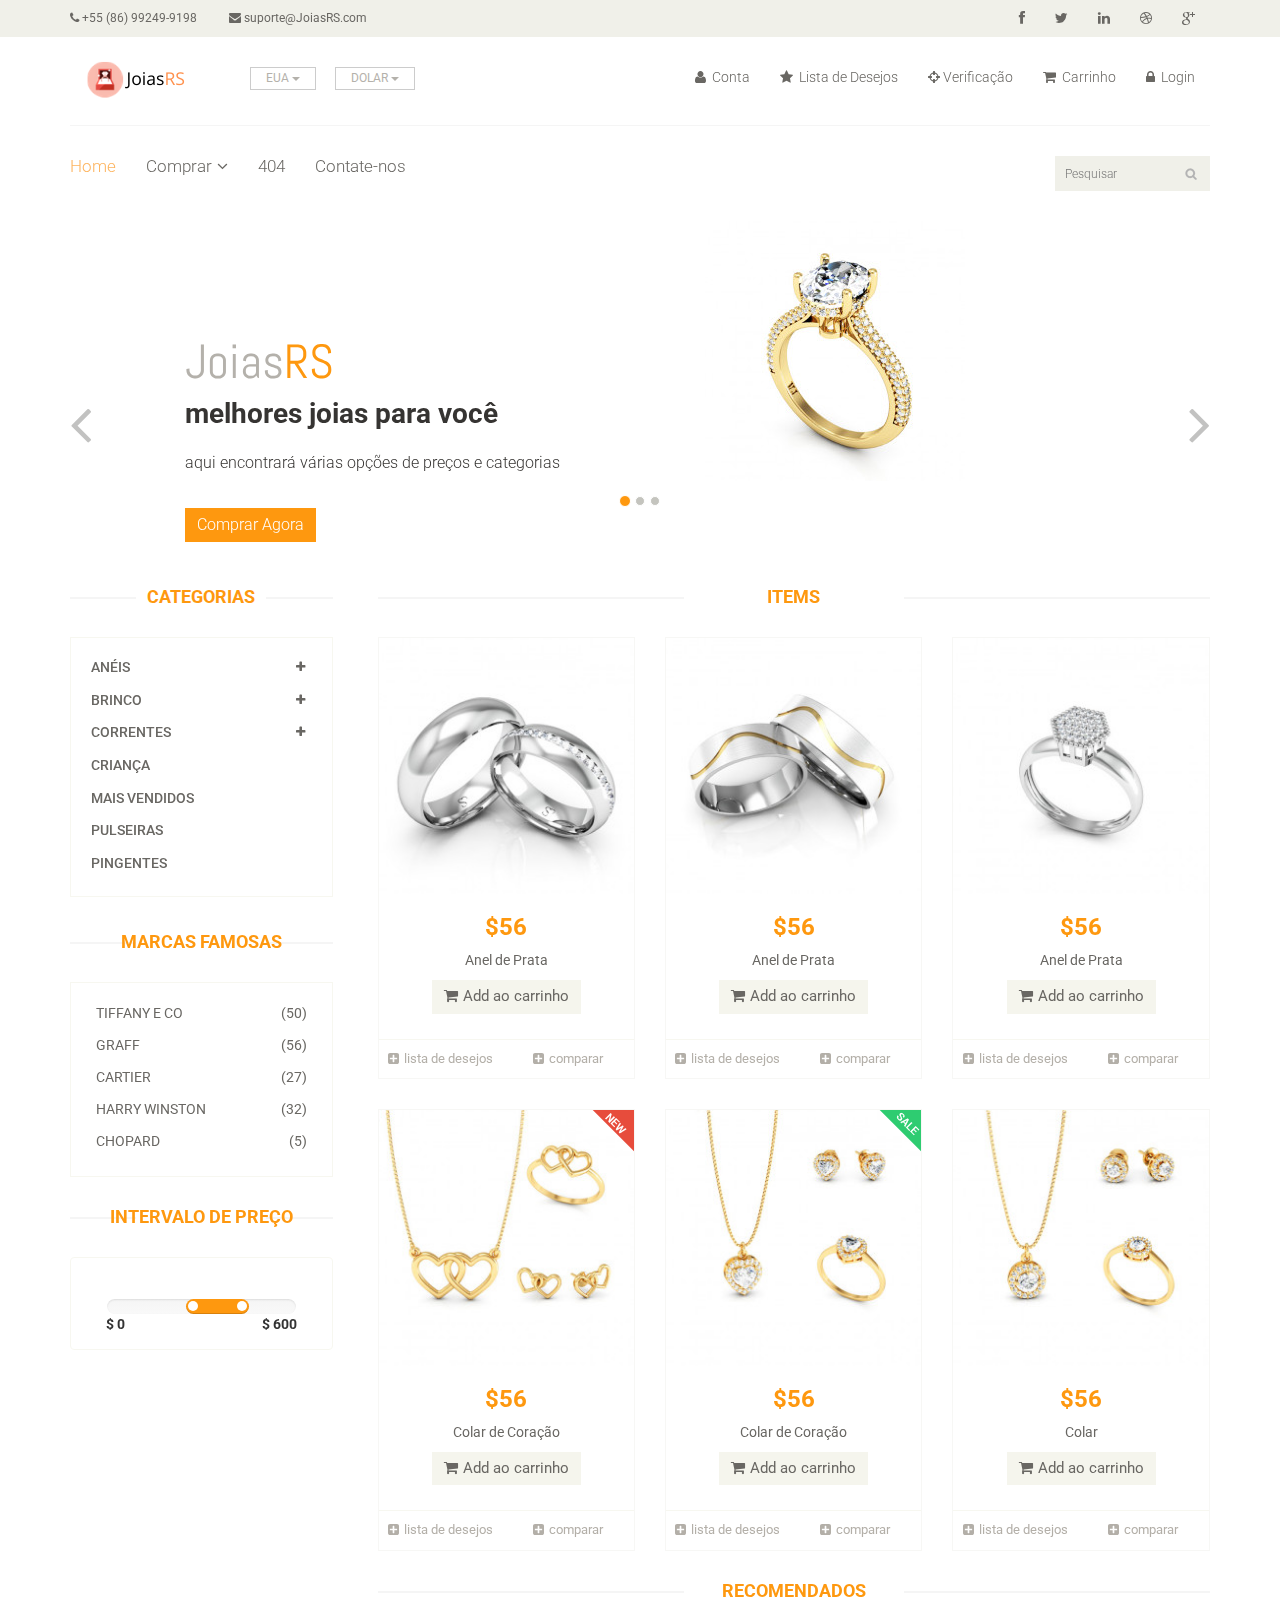
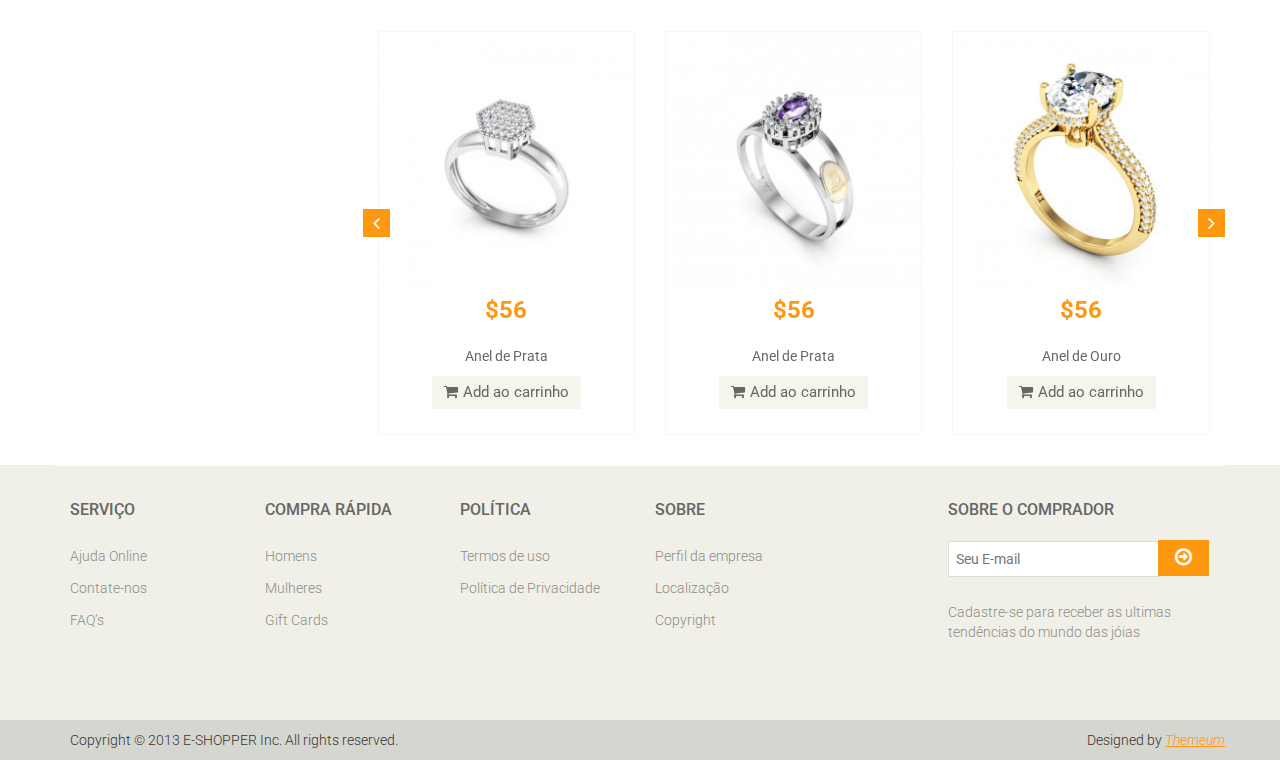
<file: studyweb/códigosprincipais/index.html>
<!DOCTYPE html>
<html lang="en">
<head>
    <meta charset="utf-8">
    <meta name="viewport" content="width=device-width, initial-scale=1.0">
    <meta name="description" content="">
    <meta name="author" content="">
    <title>Home | JoiasRS</title>
    <link href="css/bootstrap.min.css" rel="stylesheet">
    <link href="css/font-awesome.min.css" rel="stylesheet">
    <link href="css/prettyPhoto.css" rel="stylesheet">
    <link href="css/price-range.css" rel="stylesheet">
    <link href="css/animate.css" rel="stylesheet">
	<link href="css/main.css" rel="stylesheet">
	<link href="css/responsive.css" rel="stylesheet">
    <!--[if lt IE 9]>
    <script src="js/html5shiv.js"></script>
    <script src="js/respond.min.js"></script>
    <![endif]-->       
    <link rel="shortcut icon" href="images/ico/favicon.ico">
    <link rel="apple-touch-icon-precomposed" sizes="144x144" href="images/ico/apple-touch-icon-144-precomposed.png">
    <link rel="apple-touch-icon-precomposed" sizes="114x114" href="images/ico/apple-touch-icon-114-precomposed.png">
    <link rel="apple-touch-icon-precomposed" sizes="72x72" href="images/ico/apple-touch-icon-72-precomposed.png">
    <link rel="apple-touch-icon-precomposed" href="images/ico/apple-touch-icon-57-precomposed.png">
</head><!--/head-->

<body>
	<header id="header"><!--header-->
		<div class="header_top"><!--header_top-->
			<div class="container">
				<div class="row">
					<div class="col-sm-6">
						<div class="contactinfo">
							<ul class="nav nav-pills">
								<li><a href="#"><i class="fa fa-phone"></i> +55 (86) 99249-9198</a></li>
								<li><a href="#"><i class="fa fa-envelope"></i> suporte@JoiasRS.com</a></li>
							</ul>
						</div>
					</div>
					<div class="col-sm-6">
						<div class="social-icons pull-right">
							<ul class="nav navbar-nav">
								<li><a href="#"><i class="fa fa-facebook"></i></a></li>
								<li><a href="#"><i class="fa fa-twitter"></i></a></li>
								<li><a href="#"><i class="fa fa-linkedin"></i></a></li>
								<li><a href="#"><i class="fa fa-dribbble"></i></a></li>
								<li><a href="#"><i class="fa fa-google-plus"></i></a></li>
							</ul>
						</div>
					</div>
				</div>
			</div>
		</div><!--/header_top-->
		
		<div class="header-middle"><!--header-middle-->
			<div class="container">
				<div class="row">
					<div class="col-md-4 clearfix">
						<div class="logo pull-left">
							<a href="index.html"><img src="images/home/Logo.png" alt=""></a>
						</div>
							<div class="btn-group pull-right clearfix">
								<div class="btn-group">
									<button type="button" class="btn btn-default dropdown-toggle usa" data-toggle="dropdown">
										EUA
										<span class="caret"></span>
									</button>
									<ul class="dropdown-menu">
										<li><a href="">Canada</a></li>
										<li><a href="">UK</a></li>
									</ul>
						        </div>
							
								<div class="btn-group">
									<button type="button" class="btn btn-default dropdown-toggle usa" data-toggle="dropdown">
										DOLAR
										<span class="caret"></span>
									</button>
									<ul class="dropdown-menu">
										<li><a href="">Dolar Canadense</a></li>
										<li><a href="">Libra</a></li>
									</ul>
								</div>
							</div>
					    </div>
						<div class="col-md-8 clearfix">
							<div class="shop-menu clearfix pull-right">
								<ul class="nav navbar-nav">
									<li><a href=""><i class="fa fa-user"></i> Conta</a></li>
									<li><a href=""><i class="fa fa-star"></i> Lista de Desejos</a></li>
									<li><a href="#"><i class="fa fa-crosshairs"></i>Verificação</a></li>
									<li><a href="cart.html"><i class="fa fa-shopping-cart"></i> Carrinho</a></li>
									<li><a href="login.html"><i class="fa fa-lock"></i> Login</a></li>
								</ul>
							</div>
						</div>
					</div>
				</div>
			</div><!--/header-middle-->
	
		<div class="header-bottom"><!--header-bottom-->
			<div class="container">
				<div class="row">
					<div class="col-sm-9">
						<div class="navbar-header">
							<button type="button" class="navbar-toggle" data-toggle="collapse" data-target=".navbar-collapse">
								<span class="sr-only">Toggle navigation</span>
								<span class="icon-bar"></span>
								<span class="icon-bar"></span>
								<span class="icon-bar"></span>
							</button>
						</div>
						<div class="mainmenu pull-left">
							<ul class="nav navbar-nav collapse navbar-collapse">
								<li><a href="index.html" class="active">Home</a></li>
								<li class="dropdown"><a href="#">Comprar<i class="fa fa-angle-down"></i></a>
                                    <ul role="menu" class="sub-menu">
                                        <li><a href="shop.html">Produtos</a></li>
										<li><a href="product-details.html">Detalhe dos Produtos</a></li> 
										<li><a href="#">Verificaçao</a></li> 
										<li><a href="cart.html">Carrinho</a></li> 
										<li><a href="login.html">Login</a></li> 
                                    </ul>
                                </li> 
								<li><a href="404.html">404</a></li>
								<li><a href="contact-us.html">Contate-nos</a></li>
							</ul>
						</div>
					</div>
					<div class="col-sm-3">
						<div class="search_box pull-right">
							<input type="text" placeholder="Pesquisar"/>
						</div>
					</div>
				</div>
			</div>
		</div><!--/header-bottom-->
	</header><!--/header-->
	
	<section id="slider"><!--slider-->
		<div class="container">
			<div class="row">
				<div class="col-sm-12">
					<div id="slider-carousel" class="carousel slide" data-ride="carousel">
						<ol class="carousel-indicators">
							<li data-target="#slider-carousel" data-slide-to="0" class="active"></li>
							<li data-target="#slider-carousel" data-slide-to="1"></li>
							<li data-target="#slider-carousel" data-slide-to="2"></li>
						</ol>
						
						<div class="carousel-inner">
							<div class="item active">
								<div class="col-sm-6">
									<h1>Joias<span>RS</span></h1>
									<h2>melhores joias para você</h2>
									<p> aqui encontrará várias opções de preços e categorias </p>
									<button type="button" class="btn btn-default get">Comprar Agora</button>
								</div>
								<div class="col-sm-6">
									<img src="images/home/09.jpg" class="girl img-responsive" alt="" />
									
								</div>
							</div>
							<div class="item">
								<div class="col-sm-6">
									<h1>Joias<span>RS</span></h1>
									<h2>Compra 100% segura</h2>
									<p> Garantimos a segurançca de seus dados pessoais </p>
									<button type="button" class="btn btn-default get">Comprar Agora</button>
								</div>
								<div class="col-sm-6">
									<img src="images/home/10.jpg" class="girl img-responsive" alt="" />
									
								</div>
							</div>
							
							<div class="item">
								<div class="col-sm-6">
									<h1>Joias<span>RS</span></h1>
									<h2>Entraga em qualquer lugar do Brasil</h2>
									<p> Frete Grátis, chega em até sete dias  </p>
									<button type="button" class="btn btn-default get">Comprar Agora</button>
								</div>
								<div class="col-sm-6">
									<img src="images/home/11.jpg" class="girl img-responsive" alt="" />
									
								</div>
							</div>
							
						</div>
						
						<a href="#slider-carousel" class="left control-carousel hidden-xs" data-slide="prev">
							<i class="fa fa-angle-left"></i>
						</a>
						<a href="#slider-carousel" class="right control-carousel hidden-xs" data-slide="next">
							<i class="fa fa-angle-right"></i>
						</a>
					</div>
					
				</div>
			</div>
		</div>
	</section><!--/slider-->
	
	<section>
		<div class="container">
			<div class="row">
				<div class="col-sm-3">
					<div class="left-sidebar">
						<h2>Categorias</h2>
						<div class="panel-group category-products" id="accordian"><!--category-productsr-->
							<div class="panel panel-default">
								<div class="panel-heading">
									<h4 class="panel-title">
										<a data-toggle="collapse" data-parent="#accordian" href="#sportswear">
											<span class="badge pull-right"><i class="fa fa-plus"></i></span>
											Anéis
										</a>
									</h4>
								</div>
								<div id="sportswear" class="panel-collapse collapse">
									<div class="panel-body">
										<ul>
											<li><a href="#">Ouro </a></li>
											<li><a href="#">Prata </a></li>
											<li><a href="#">Noivado </a></li>
											<li><a href="#">Pérola</a></li>
											<li><a href="#">Opala </a></li>
										</ul>
									</div>
								</div>
							</div>
							<div class="panel panel-default">
								<div class="panel-heading">
									<h4 class="panel-title">
										<a data-toggle="collapse" data-parent="#accordian" href="#mens">
											<span class="badge pull-right"><i class="fa fa-plus"></i></span>
											Brinco
										</a>
									</h4>
								</div>
								<div id="mens" class="panel-collapse collapse">
									<div class="panel-body">
										<ul>
											<li><a href="#">Com Pedra</a></li>
											<li><a href="#">Sem Pedra</a></li>
											<li><a href="#">Argola</a></li>
											<li><a href="#">infântis</a></li>
											<li><a href="#">Pérola</a></li>
											<li><a href="#">Prata</a></li>
										</ul>
									</div>
								</div>
							</div>
							
							<div class="panel panel-default">
								<div class="panel-heading">
									<h4 class="panel-title">
										<a data-toggle="collapse" data-parent="#accordian" href="#womens">
											<span class="badge pull-right"><i class="fa fa-plus"></i></span>
											Correntes
										</a>
									</h4>
								</div>
								<div id="womens" class="panel-collapse collapse">
									<div class="panel-body">
										<ul>
											<li><a href="#">Ouro</a></li>
											<li><a href="#">Prata</a></li>
										</ul>
									</div>
								</div>
							</div>
							<div class="panel panel-default">
								<div class="panel-heading">
									<h4 class="panel-title"><a href="#">Criança</a></h4>
								</div>
							</div>
							<div class="panel panel-default">
								<div class="panel-heading">
									<h4 class="panel-title"><a href="#">Mais Vendidos</a></h4>
								</div>
							</div>
							<div class="panel panel-default">
								<div class="panel-heading">
									<h4 class="panel-title"><a href="#">Pulseiras</a></h4>
								</div>
							</div>
							<div class="panel panel-default">
								<div class="panel-heading">
									<h4 class="panel-title"><a href="#">Pingentes</a></h4>
								</div>
							</div>
						</div><!--/category-products-->
					
						<div class="brands_products"><!--brands_products-->
							<h2>Marcas Famosas</h2>
							<div class="brands-name">
								<ul class="nav nav-pills nav-stacked">
									<li><a href="#"> <span class="pull-right">(50)</span>Tiffany e Co</a></li>
									<li><a href="#"> <span class="pull-right">(56)</span>Graff</a></li>
									<li><a href="#"> <span class="pull-right">(27)</span>Cartier</a></li>
									<li><a href="#"> <span class="pull-right">(32)</span>Harry Winston</a></li>
									<li><a href="#"> <span class="pull-right">(5)</span>Chopard</a></li>
								</ul>
							</div>
						</div><!--/brands_products-->
						
						<div class="price-range"><!--price-range-->
							<h2>Intervalo de Preço</h2>
							<div class="well text-center">
								 <input type="text" class="span2" value="" data-slider-min="0" data-slider-max="600" data-slider-step="5" data-slider-value="[250,450]" id="sl2" ><br />
								 <b class="pull-left">$ 0</b> <b class="pull-right">$ 600</b>
							</div>
						</div><!--/price-range-->
					
					</div>
				</div>
				
				<div class="col-sm-9 padding-right">
					<div class="features_items"><!--features_items-->
						<h2 class="title text-center">Items</h2>
						<div class="col-sm-4">
							<div class="product-image-wrapper">
								<div class="single-products">
										<div class="productinfo text-center">
											<img src="images/home/01.jpg" alt="" />
											<h2>$56</h2>
											<p>Anel de Prata</p>
											<a href="#" class="btn btn-default add-to-cart"><i class="fa fa-shopping-cart"></i>Add ao carrinho</a>
										</div>
										<div class="product-overlay">
											<div class="overlay-content">
												<h2>$56</h2>
												<p>Anel de Prata</p>
												<a href="#" class="btn btn-default add-to-cart"><i class="fa fa-shopping-cart"></i>Add ao carrinho</a>
											</div>
										</div>
								</div>
								<div class="choose">
									<ul class="nav nav-pills nav-justified">
										<li><a href="#"><i class="fa fa-plus-square"></i>lista de desejos</a></li>
										<li><a href="#"><i class="fa fa-plus-square"></i>comparar</a></li>
									</ul>
								</div>
							</div>
						</div>
						<div class="col-sm-4">
							<div class="product-image-wrapper">
								<div class="single-products">
									<div class="productinfo text-center">
										<img src="images/home/02.jpg" alt="" />
										<h2>$56</h2>
										<p>Anel de Prata</p>
										<a href="#" class="btn btn-default add-to-cart"><i class="fa fa-shopping-cart"></i>Add ao carrinho</a>
									</div>
									<div class="product-overlay">
										<div class="overlay-content">
											<h2>$56</h2>
											<p>Anel de Prata</p>
											<a href="#" class="btn btn-default add-to-cart"><i class="fa fa-shopping-cart"></i>Add ao carrinho</a>
										</div>
									</div>
								</div>
								<div class="choose">
									<ul class="nav nav-pills nav-justified">
										<li><a href="#"><i class="fa fa-plus-square"></i>lista de desejos</a></li>
										<li><a href="#"><i class="fa fa-plus-square"></i>comparar</a></li>
									</ul>
								</div>
							</div>
						</div>
						<div class="col-sm-4">
							<div class="product-image-wrapper">
								<div class="single-products">
									<div class="productinfo text-center">
										<img src="images/home/07.jpg" alt="" />
										<h2>$56</h2>
										<p>Anel de Prata</p>
										<a href="#" class="btn btn-default add-to-cart"><i class="fa fa-shopping-cart"></i>Add ao carrinho</a>
									</div>
									<div class="product-overlay">
										<div class="overlay-content">
											<h2>$56</h2>
											<p>Anel de Prata</p>
											<a href="#" class="btn btn-default add-to-cart"><i class="fa fa-shopping-cart"></i>Add ao carrinho</a>
										</div>
									</div>
								</div>
								<div class="choose">
									<ul class="nav nav-pills nav-justified">
										<li><a href="#"><i class="fa fa-plus-square"></i>lista de desejos</a></li>
										<li><a href="#"><i class="fa fa-plus-square"></i>comparar</a></li>
									</ul>
								</div>
							</div>
						</div>
						<div class="col-sm-4">
							<div class="product-image-wrapper">
								<div class="single-products">
									<div class="productinfo text-center">
										<img src="images/home/04.jpg" alt="" />
										<h2>$56</h2>
										<p>Colar de Coração</p>
										<a href="#" class="btn btn-default add-to-cart"><i class="fa fa-shopping-cart"></i>Add ao carrinho</a>
									</div>
									<div class="product-overlay">
										<div class="overlay-content">
											<h2>$56</h2>
											<p>Colar de Coração</p>
											<a href="#" class="btn btn-default add-to-cart"><i class="fa fa-shopping-cart"></i>Add ao carrinho</a>
										</div>
									</div>
									<img src="images/home/new.png" class="new" alt="" />
								</div>
								<div class="choose">
									<ul class="nav nav-pills nav-justified">
										<li><a href="#"><i class="fa fa-plus-square"></i>lista de desejos</a></li>
										<li><a href="#"><i class="fa fa-plus-square"></i>comparar</a></li>
									</ul>
								</div>
							</div>
						</div>
						<div class="col-sm-4">
							<div class="product-image-wrapper">
								<div class="single-products">
									<div class="productinfo text-center">
										<img src="images/home/05.jpg" alt="" />
										<h2>$56</h2>
										<p>Colar de Coração</p>
										<a href="#" class="btn btn-default add-to-cart"><i class="fa fa-shopping-cart"></i>Add ao carrinho</a>
									</div>
									<div class="product-overlay">
										<div class="overlay-content">
											<h2>$56</h2>
											<p>Colar de Coração</p>
											<a href="#" class="btn btn-default add-to-cart"><i class="fa fa-shopping-cart"></i>Add ao carrinho</a>
										</div>
									</div>
									<img src="images/home/sale.png" class="new" alt="" />
								</div>
								<div class="choose">
									<ul class="nav nav-pills nav-justified">
										<li><a href="#"><i class="fa fa-plus-square"></i>lista de desejos</a></li>
										<li><a href="#"><i class="fa fa-plus-square"></i>comparar</a></li>
									</ul>
								</div>
							</div>
						</div>
						<div class="col-sm-4">
							<div class="product-image-wrapper">
								<div class="single-products">
									<div class="productinfo text-center">
										<img src="images/home/06.jpg" alt="" />
										<h2>$56</h2>
										<p>Colar</p>
										<a href="#" class="btn btn-default add-to-cart"><i class="fa fa-shopping-cart"></i>Add ao carrinho</a>
									</div>
									<div class="product-overlay">
										<div class="overlay-content">
											<h2>$56</h2>
											<p>Colar</p>
											<a href="#" class="btn btn-default add-to-cart"><i class="fa fa-shopping-cart"></i>Add ao carrinho</a>
										</div>
									</div>
								</div>
								<div class="choose">
									<ul class="nav nav-pills nav-justified">
										<li><a href="#"><i class="fa fa-plus-square"></i>lista de desejos</a></li>
										<li><a href="#"><i class="fa fa-plus-square"></i>comparar</a></li>
									</ul>
								</div>
							</div>
						</div>
						
					</div><!--features_items-->
					
					<div class="category-tab"><!--category-tab-->
					</div><!--/category-tab-->
					
					<div class="recommended_items"><!--recommended_items-->
						<h2 class="title text-center">Recomendados</h2>
						
						<div id="recommended-item-carousel" class="carousel slide" data-ride="carousel">
							<div class="carousel-inner">
								<div class="item active">	
									<div class="col-sm-4">
										<div class="product-image-wrapper">
											<div class="single-products">
												<div class="productinfo text-center">
													<img src="images/home/07.jpg" alt="" />
													<h2>$56</h2>
													<p>Anel de Prata</p>
													<a href="#" class="btn btn-default add-to-cart"><i class="fa fa-shopping-cart"></i>Add ao carrinho</a>
												</div>
												
											</div>
										</div>
									</div>
									<div class="col-sm-4">
										<div class="product-image-wrapper">
											<div class="single-products">
												<div class="productinfo text-center">
													<img src="images/home/08.jpg" alt="" />
													<h2>$56</h2>
													<p>Anel de Prata</p>
													<a href="#" class="btn btn-default add-to-cart"><i class="fa fa-shopping-cart"></i>Add ao carrinho</a>
												</div>
												
											</div>
										</div>
									</div>
									<div class="col-sm-4">
										<div class="product-image-wrapper">
											<div class="single-products">
												<div class="productinfo text-center">
													<img src="images/home/09.jpg" alt="" />
													<h2>$56</h2>
													<p>Anel de Ouro</p>
													<a href="#" class="btn btn-default add-to-cart"><i class="fa fa-shopping-cart"></i>Add ao carrinho</a>
												</div>
												
											</div>
										</div>
									</div>
								</div>
								<div class="item">	
									<div class="col-sm-4">
										<div class="product-image-wrapper">
											<div class="single-products">
												<div class="productinfo text-center">
													<img src="images/home/10.jpg" alt="" />
													<h2>$56</h2>
													<p>Anel de Ouro</p>
													<a href="#" class="btn btn-default add-to-cart"><i class="fa fa-shopping-cart"></i>Add ao carrinho</a>
												</div>
												
											</div>
										</div>
									</div>
									<div class="col-sm-4">
										<div class="product-image-wrapper">
											<div class="single-products">
												<div class="productinfo text-center">
													<img src="images/home/11.jpg" alt="" />
													<h2>$56</h2>
													<p>Anel de Ouro</p>
													<a href="#" class="btn btn-default add-to-cart"><i class="fa fa-shopping-cart"></i>Add ao carrinho</a>
												</div>
												
											</div>
										</div>
									</div>
									<div class="col-sm-4">
										<div class="product-image-wrapper">
											<div class="single-products">
												<div class="productinfo text-center">
													<img src="images/home/12.jpg" alt="" />
													<h2>$56</h2>
													<p>Anel de Ouro</p>
													<a href="#" class="btn btn-default add-to-cart"><i class="fa fa-shopping-cart"></i>Add ao carrinho</a>
												</div>
												
											</div>
										</div>
									</div>
								</div>
							</div>
							 <a class="left recommended-item-control" href="#recommended-item-carousel" data-slide="prev">
								<i class="fa fa-angle-left"></i>
							  </a>
							  <a class="right recommended-item-control" href="#recommended-item-carousel" data-slide="next">
								<i class="fa fa-angle-right"></i>
							  </a>			
						</div>
					</div><!--/recommended_items-->
					
				</div>
			</div>
		</div>
	</section>
	
	<footer id="footer"><!--Footer-->
		
		
		<div class="footer-widget">
			<div class="container">
				<div class="row">
					<div class="col-sm-2">
						<div class="single-widget">
							<h2>Serviço</h2>
							<ul class="nav nav-pills nav-stacked">
								<li><a href="#">Ajuda Online</a></li>
								<li><a href="#">Contate-nos</a></li>
								<li><a href="#">FAQ’s</a></li>
							</ul>
						</div>
					</div>
					<div class="col-sm-2">
						<div class="single-widget">
							<h2>Compra Rápida</h2>
							<ul class="nav nav-pills nav-stacked">
								<li><a href="#">Homens</a></li>
								<li><a href="#">Mulheres</a></li>
								<li><a href="#">Gift Cards</a></li>
							</ul>
						</div>
					</div>
					<div class="col-sm-2">
						<div class="single-widget">
							<h2>Política</h2>
							<ul class="nav nav-pills nav-stacked">
								<li><a href="#">Termos de uso</a></li>
								<li><a href="#">Política de Privacidade</a></li>
							</ul>
						</div>
					</div>
					<div class="col-sm-2">
						<div class="single-widget">
							<h2>Sobre</h2>
							<ul class="nav nav-pills nav-stacked">
								<li><a href="blog.html">Perfil da empresa</a></li>
								<li><a href="#">Localização</a></li>
								<li><a href="#">Copyright</a></li>
							</ul>
						</div>
					</div>
					<div class="col-sm-3 col-sm-offset-1">
						<div class="single-widget">
							<h2>Sobre o comprador</h2>
							<form action="#" class="searchform">
								<input type="text" placeholder="Seu E-mail" />
								<button type="submit" class="btn btn-default"><i class="fa fa-arrow-circle-o-right"></i></button>
								<p>Cadastre-se para receber as ultimas<br /> tendências do mundo das jóias </p>
							</form>
						</div>
					</div>
					
				</div>
			</div>
		</div>
		
		<div class="footer-bottom">
			<div class="container">
				<div class="row">
					<p class="pull-left">Copyright © 2013 E-SHOPPER Inc. All rights reserved.</p>
					<p class="pull-right">Designed by <span><a target="_blank" href="http://www.themeum.com">Themeum</a></span></p>
				</div>
			</div>
		</div>
		
	</footer><!--/Footer-->
	

  
    <script src="js/jquery.js"></script>
	<script src="js/bootstrap.min.js"></script>
	<script src="js/jquery.scrollUp.min.js"></script>
	<script src="js/price-range.js"></script>
    <script src="js/jquery.prettyPhoto.js"></script>
    <script src="js/main.js"></script>
</body>
</html>
</file>
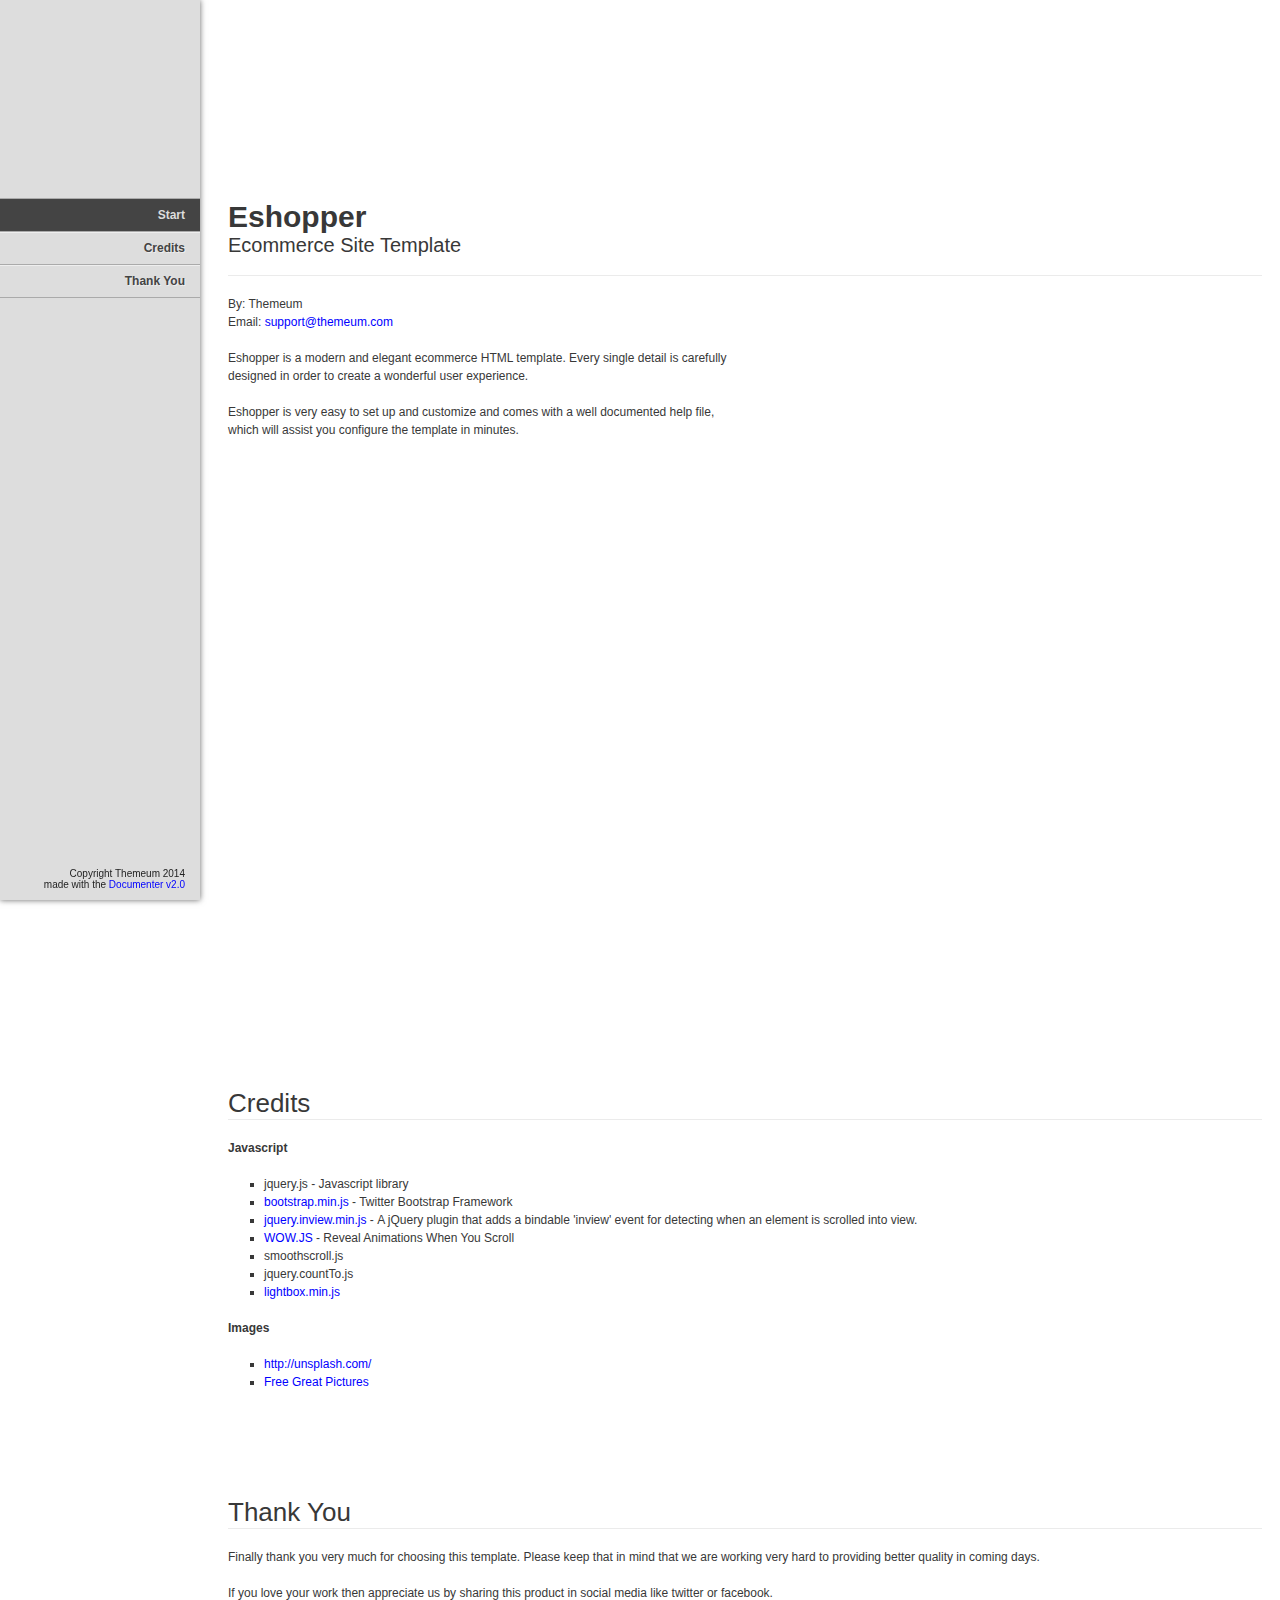
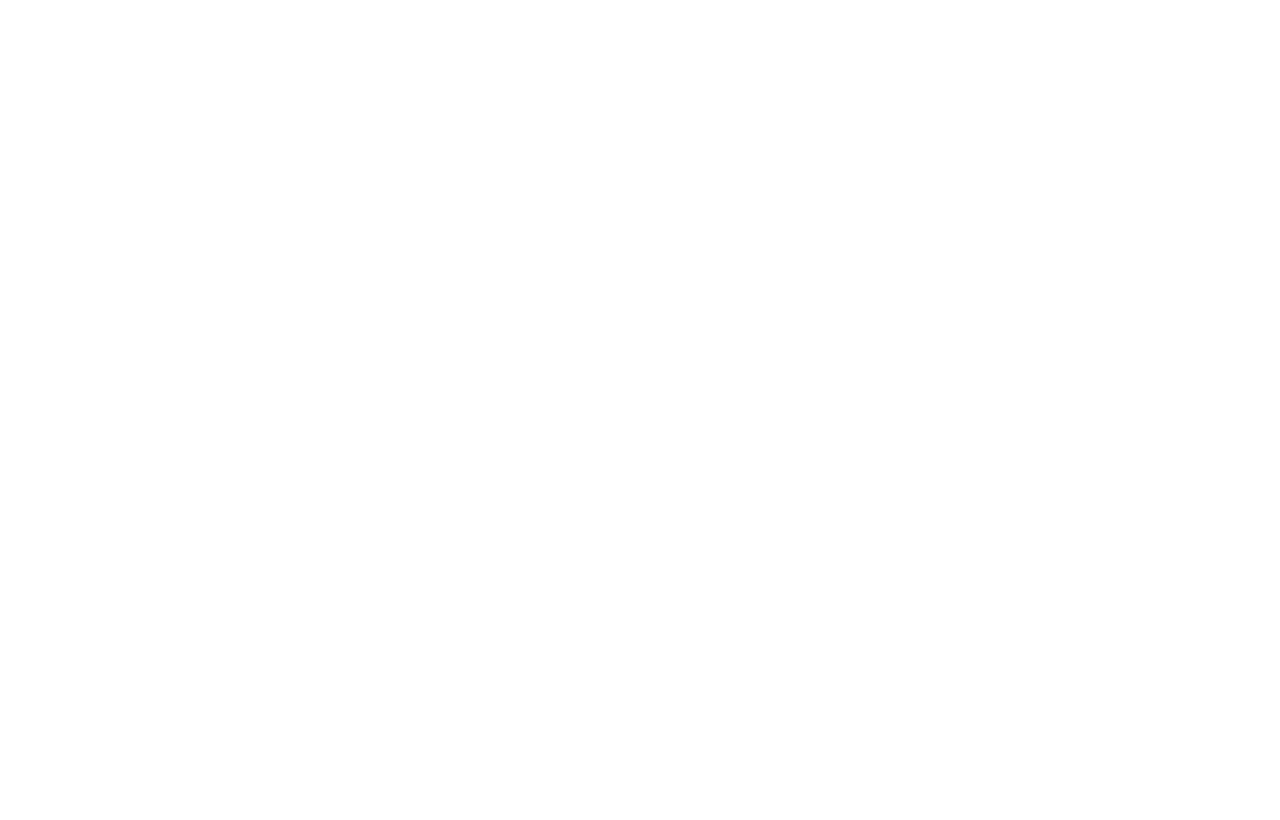
<file: studyweb/documentation/index.html>
<!doctype html>  
<!--[if IE 6 ]><html lang="en-us" class="ie6"> <![endif]-->
<!--[if IE 7 ]><html lang="en-us" class="ie7"> <![endif]-->
<!--[if IE 8 ]><html lang="en-us" class="ie8"> <![endif]-->
<!--[if (gt IE 7)|!(IE)]><!-->
<html lang="en-us"><!--<![endif]-->
<head>
	<meta charset="utf-8">
	
	<title>Eshopper - Site Template</title>
	
	<meta name="description" content="Eshopper is a modern and elegant Ecommerce HTML template. Every single detail is carefully designed in order to create a wonderful user experience. Eshopper is very easy to set up and customize and comes with a well documented help file, which will assist you configure the template in minutes.">
	<meta name="author" content="Themeum">
	<meta name="copyright" content="Themeum">
	<meta name="generator" content="Documenter v2.0 http://rxa.li/documenter">
	<meta name="date" content="2014-08-12T00:00:00+02:00">
	
	<link rel="stylesheet" href="assets/css/documenter_style.css" media="all">
	<link rel="stylesheet" href="assets/js/google-code-prettify/prettify.css" media="screen">
	<script src="assets/js/google-code-prettify/prettify.js"></script>

	
	
	<script src="assets/js/jquery.js"></script>
	
	<script src="assets/js/jquery.scrollTo.js"></script>
	<script src="assets/js/jquery.easing.js"></script>
	
	<script>document.createElement('section');var duration='500',easing='swing';</script>
	<script src="assets/js/script.js"></script>
	
	<style>
		html{background-color:#FFFFFF;color:#383838;}
		::-moz-selection{background:#444444;color:#DDDDDD;}
		::selection{background:#444444;color:#DDDDDD;}
		#documenter_sidebar #documenter_logo{background-image:url();}
		a{color:#0000FF;}
		.btn {
			border-radius:3px;
		}
		.btn-primary {
			  background-image: -moz-linear-gradient(top, #0088CC, #0044CC);
			  background-image: -ms-linear-gradient(top, #0088CC, #0044CC);
			  background-image: -webkit-gradient(linear, 0 0, 0 0088CC%, from(#DDDDDD), to(#0044CC));
			  background-image: -webkit-linear-gradient(top, #0088CC, #0044CC);
			  background-image: -o-linear-gradient(top, #0088CC, #0044CC);
			  background-image: linear-gradient(top, #0088CC, #0044CC);
			  filter: progid:DXImageTransform.Microsoft.gradient(startColorstr='#0088CC', endColorstr='#0044CC', GradientType=0);
			  border-color: #0044CC #0044CC #bfbfbf;
			  color:#FFFFFF;
		}
		.btn-primary:hover,
		.btn-primary:active,
		.btn-primary.active,
		.btn-primary.disabled,
		.btn-primary[disabled] {
		  border-color: #0088CC #0088CC #bfbfbf;
		  background-color: #0044CC;
		}
		hr{border-top:1px solid #EBEBEB;border-bottom:1px solid #FFFFFF;}
		#documenter_sidebar, #documenter_sidebar ul a{background-color:#DDDDDD;color:#222222;}
		#documenter_sidebar ul a{-webkit-text-shadow:1px 1px 0px #EEEEEE;-moz-text-shadow:1px 1px 0px #EEEEEE;text-shadow:1px 1px 0px #EEEEEE;}
		#documenter_sidebar ul{border-top:1px solid #AAAAAA;}
		#documenter_sidebar ul a{border-top:1px solid #EEEEEE;border-bottom:1px solid #AAAAAA;color:#444444;}
		#documenter_sidebar ul a:hover{background:#444444;color:#DDDDDD;border-top:1px solid #444444;}
		#documenter_sidebar ul a.current{background:#444444;color:#DDDDDD;border-top:1px solid #444444;}
		#documenter_copyright{display:block !important;visibility:visible !important;}
	</style>
	
</head>
<body class="documenter-project-oxygen">
	<div id="documenter_sidebar">
		<a href="#documenter_cover" id="documenter_logo"></a>
		<ul id="documenter_nav">
			<li><a class="current" href="#documenter_cover">Start</a></li>
			<li><a href="#credits" title="Credits">Credits</a></li>
			<li><a href="#thank_you" title="Thank You">Thank You</a></li>

		</ul>
		<div id="documenter_copyright">Copyright Themeum 2014<br>
		made with the <a href="http://rxa.li/documenter">Documenter v2.0</a> 
		</div>
	</div>
	<div id="documenter_content">
	<section id="documenter_cover">
	<h1>Eshopper</h1>
	<h2>Ecommerce Site Template</h2>
	<div id="documenter_buttons">
		
	</div>
	<hr>
	<ul>
	<li>By: Themeum</li>
	<li><a href=""></a></li>
	<li>Email: <a href="mailto:&#115;&#117;&#112;&#112;&#111;&#114;&#116;&#64;&#116;&#104;&#101;&#109;&#101;&#117;&#109;&#46;&#99;&#111;&#109;">&#115;&#117;&#112;&#112;&#111;&#114;&#116;&#64;&#116;&#104;&#101;&#109;&#101;&#117;&#109;&#46;&#99;&#111;&#109;</a></li>
	</ul>
	<p>Eshopper is a modern and elegant ecommerce HTML template. Every single detail is carefully designed in order to create a wonderful user experience.</p>
	<p>Eshopper is very easy to set up and customize and comes with a well documented help file, which will assist you configure the template in minutes.</p>
	</section>
	
<section id="credits">
	<div class="page-header"><h3>Credits</h3><hr class="notop"></div>
<p>
	<strong>Javascript</strong></p>
<ul>
	<li>
		jquery.js - Javascript library</li>
	<li>
		<a href="http://getbootstrap.com/">bootstrap.min.js</a> - Twitter Bootstrap Framework</li>
	<li>
		<a href="https://github.com/protonet/jquery.inview">jquery.inview.min.js</a> -&nbsp;A jQuery plugin that adds a bindable &#39;inview&#39; event for detecting when an element is scrolled into view.</li>
	<li>
		<a href="http://mynameismatthieu.com/WOW/">WOW.JS </a>-&nbsp;Reveal Animations When You Scroll</li>
	<li>
		smoothscroll.js</li>
	<li>
		jquery.countTo.js</li>
	<li>
		<a href="http://lokeshdhakar.com/projects/lightbox2/">lightbox.min.js</a></li>
</ul>
<p>
	<strong>Images</strong></p>
<ul>
	<li>
		<a href="http://unsplash.com/">http://unsplash.com/</a></li>
	<li>
		<a href="http://www.freegreatpicture.com/">Free Great Pictures</a></li>
</ul>
</section>
<section id="thank_you">
	<div class="page-header"><h3>Thank You</h3><hr class="notop"></div>
<p>
	Finally thank you very much for choosing this template. Please keep that in mind that we are working very hard to providing better quality in coming days.</p>
<p>
	If you love your work then appreciate us by sharing this product in social media like twitter or facebook.</p>
</section>

	</div>
</body>
</html>
</file>
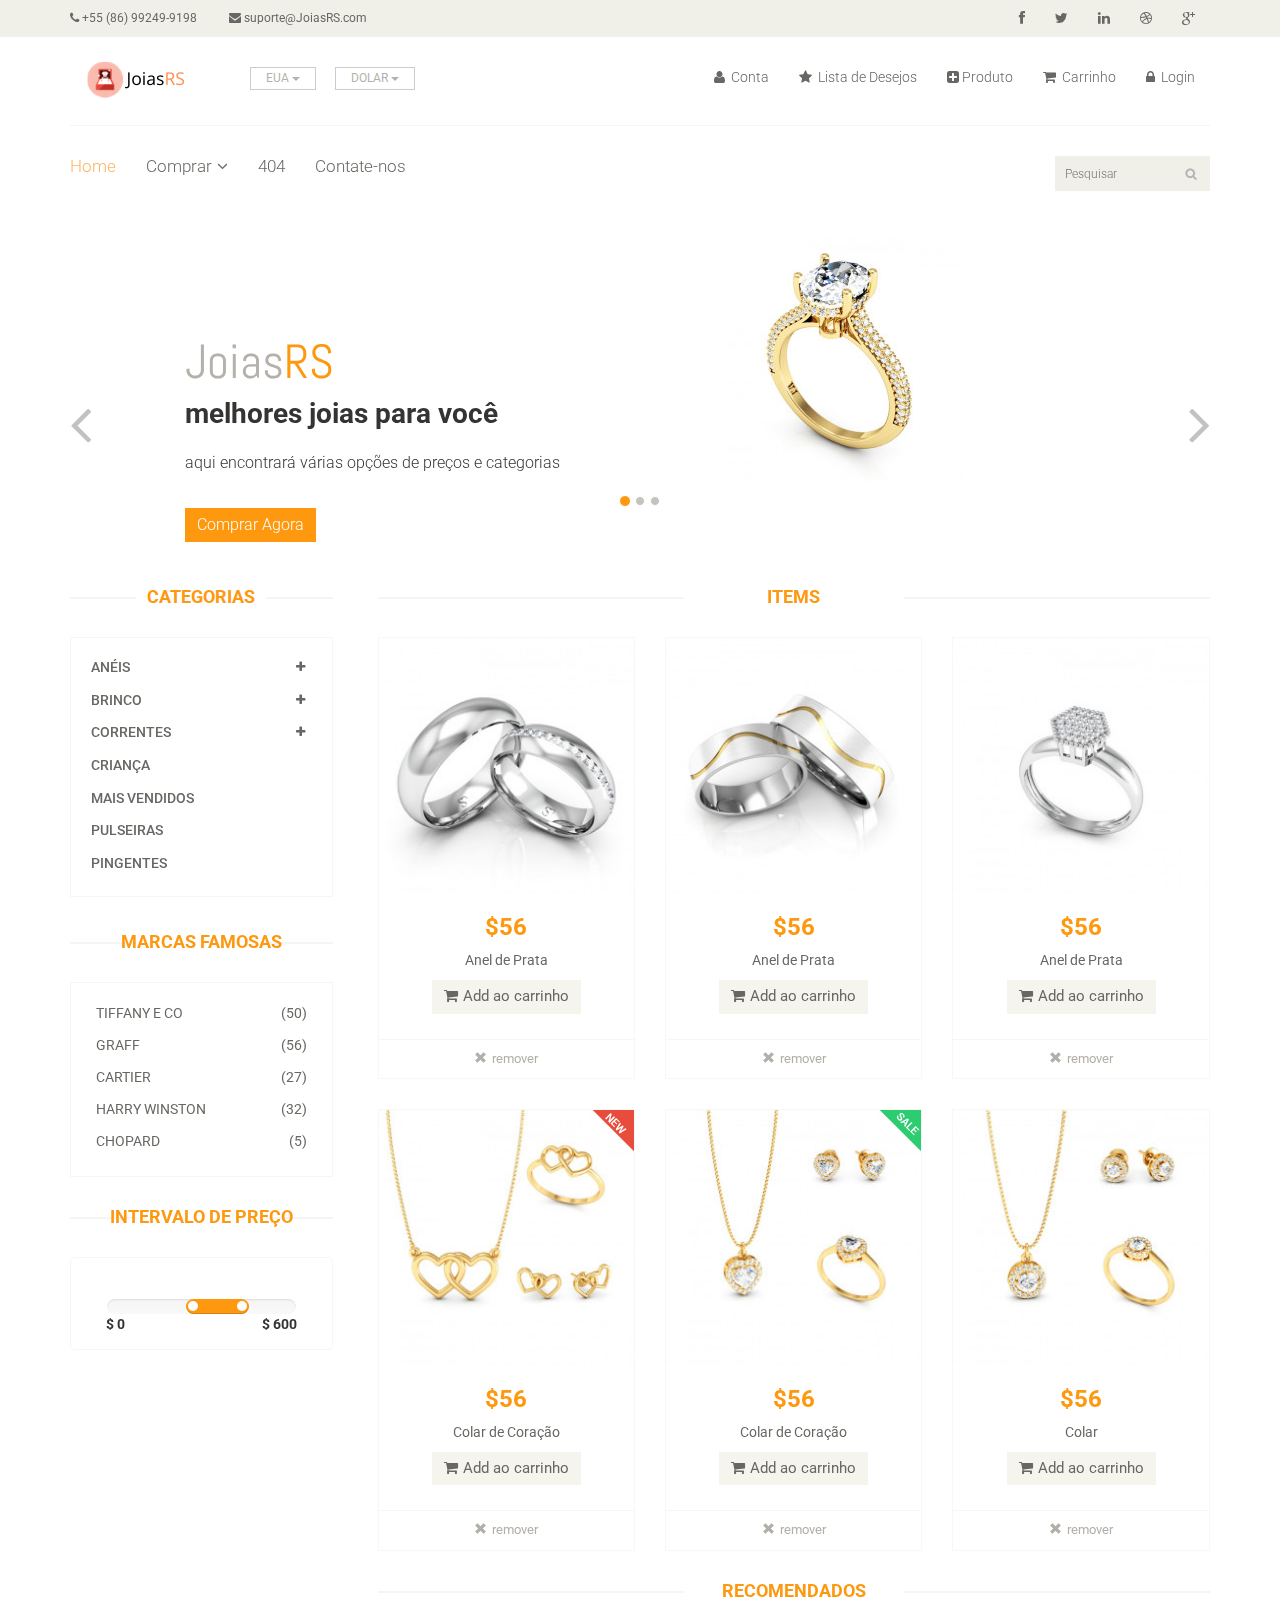
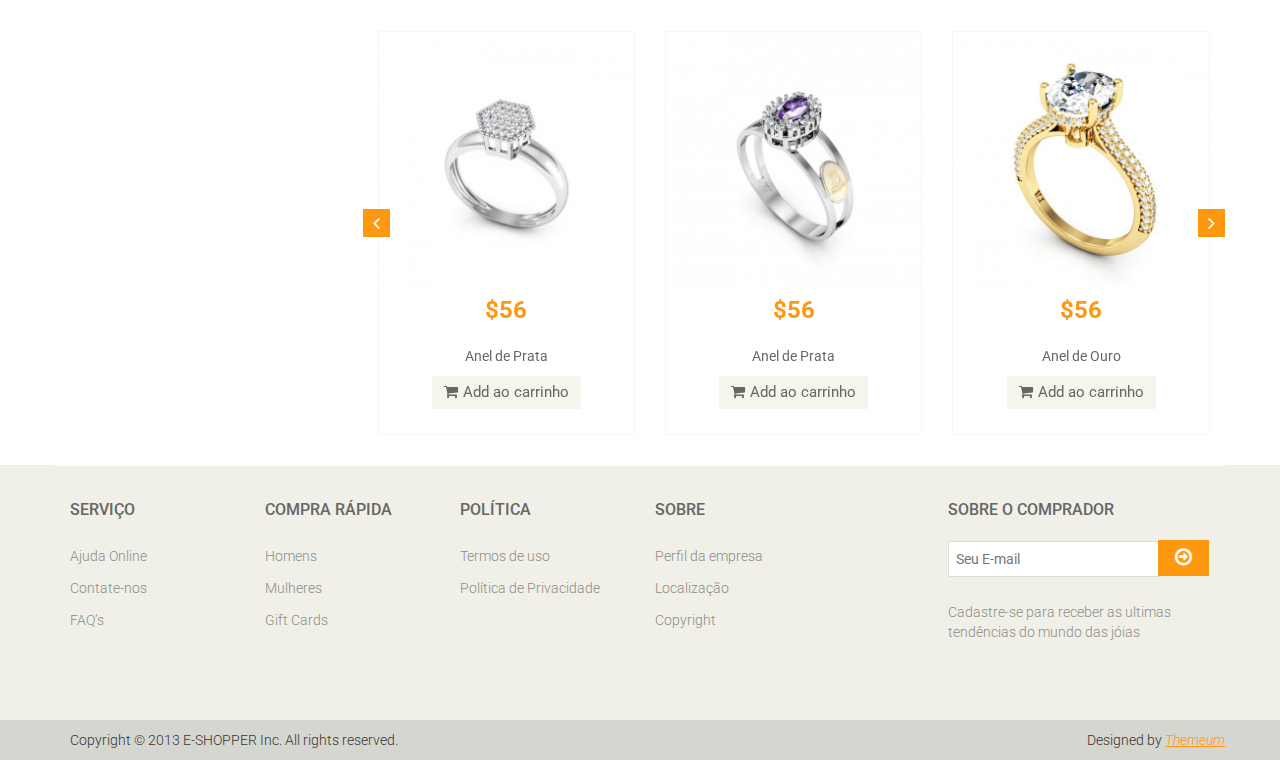
<file: studyweb/WebContent/index.html>
<!DOCTYPE html>
<html lang="en">
<head>
    <meta charset="utf-8">
    <meta name="viewport" content="width=device-width, initial-scale=1.0">
    <meta name="description" content="">
    <meta name="author" content="">
    <title>Home | JoiasRS</title>
    <link href="css/bootstrap.min.css" rel="stylesheet">
    <link href="css/font-awesome.min.css" rel="stylesheet">
    <link href="css/prettyPhoto.css" rel="stylesheet">
    <link href="css/price-range.css" rel="stylesheet">
    <link href="css/animate.css" rel="stylesheet">
	<link href="css/main.css" rel="stylesheet">
	<link href="css/responsive.css" rel="stylesheet">
    <!--[if lt IE 9]>
    <script src="js/html5shiv.js"></script>
    <script src="js/respond.min.js"></script>
    <![endif]-->       
    <link rel="shortcut icon" href="images/ico/favicon.ico">
    <link rel="apple-touch-icon-precomposed" sizes="144x144" href="images/ico/apple-touch-icon-144-precomposed.png">
    <link rel="apple-touch-icon-precomposed" sizes="114x114" href="images/ico/apple-touch-icon-114-precomposed.png">
    <link rel="apple-touch-icon-precomposed" sizes="72x72" href="images/ico/apple-touch-icon-72-precomposed.png">
    <link rel="apple-touch-icon-precomposed" href="images/ico/apple-touch-icon-57-precomposed.png">
</head><!--/head-->

<body>
	<header id="header"><!--header-->
		<div class="header_top"><!--header_top-->
			<div class="container">
				<div class="row">
					<div class="col-sm-6">
						<div class="contactinfo">
							<ul class="nav nav-pills">
								<li><a href="#"><i class="fa fa-phone"></i> +55 (86) 99249-9198</a></li>
								<li><a href="#"><i class="fa fa-envelope"></i> suporte@JoiasRS.com</a></li>
							</ul>
						</div>
					</div>
					<div class="col-sm-6">
						<div class="social-icons pull-right">
							<ul class="nav navbar-nav">
								<li><a href="#"><i class="fa fa-facebook"></i></a></li>
								<li><a href="#"><i class="fa fa-twitter"></i></a></li>
								<li><a href="#"><i class="fa fa-linkedin"></i></a></li>
								<li><a href="#"><i class="fa fa-dribbble"></i></a></li>
								<li><a href="#"><i class="fa fa-google-plus"></i></a></li>
							</ul>
						</div>
					</div>
				</div>
			</div>
		</div><!--/header_top-->
		
		<div class="header-middle"><!--header-middle-->
			<div class="container">
				<div class="row">
					<div class="col-md-4 clearfix">
						<div class="logo pull-left">
							<a href="index.html"><img src="images/home/Logo.png" alt=""></a>
						</div>
							<div class="btn-group pull-right clearfix">
								<div class="btn-group">
									<button type="button" class="btn btn-default dropdown-toggle usa" data-toggle="dropdown">
										EUA
										<span class="caret"></span>
									</button>
									<ul class="dropdown-menu">
										<li><a href="">Canada</a></li>
										<li><a href="">UK</a></li>
									</ul>
						        </div>
							
								<div class="btn-group">
									<button type="button" class="btn btn-default dropdown-toggle usa" data-toggle="dropdown">
										DOLAR
										<span class="caret"></span>
									</button>
									<ul class="dropdown-menu">
										<li><a href="">Dolar Canadense</a></li>
										<li><a href="">Libra</a></li>
									</ul>
								</div>
							</div>
					    </div>
						<div class="col-md-8 clearfix">
							<div class="shop-menu clearfix pull-right">
								<ul class="nav navbar-nav">
									<li><a href=""><i class="fa fa-user"></i> Conta</a></li>
									<li><a href=""><i class="fa fa-star"></i> Lista de Desejos</a></li>
									<li><a href="adicionaProduto.html"><i class="fa fa-plus-square"></i>Produto</a></li>
									<li><a href="cart.html"><i class="fa fa-shopping-cart"></i> Carrinho</a></li>
									<li><a href="login.html"><i class="fa fa-lock"></i> Login</a></li>
									
								</ul>
							</div>
						</div>
					</div>
				</div>
			</div><!--/header-middle-->
	
		<div class="header-bottom"><!--header-bottom-->
			<div class="container">
				<div class="row">
					<div class="col-sm-9">
						<div class="navbar-header">
							<button type="button" class="navbar-toggle" data-toggle="collapse" data-target=".navbar-collapse">
								<span class="sr-only">Toggle navigation</span>
								<span class="icon-bar"></span>
								<span class="icon-bar"></span>
								<span class="icon-bar"></span>
							</button>
						</div>
						<div class="mainmenu pull-left">
							<ul class="nav navbar-nav collapse navbar-collapse">
								<li><a href="index.html" class="active">Home</a></li>
								<li class="dropdown"><a href="#">Comprar<i class="fa fa-angle-down"></i></a>
                                    <ul role="menu" class="sub-menu">
                                        <li><a href="shop.html">Produtos</a></li>
										<li><a href="product-details.html">Detalhe dos Produtos</a></li> 
										<li><a href="#">Verificaçao</a></li> 
										<li><a href="cart.html">Carrinho</a></li> 
										<li><a href="login.html">Login</a></li> 
                                    </ul>
                                </li> 
								<li><a href="404.html">404</a></li>
								<li><a href="contact-us.html">Contate-nos</a></li>
							</ul>
						</div>
					</div>
					<div class="col-sm-3">
						<div class="search_box pull-right">
							<input type="text" placeholder="Pesquisar"/>
						</div>
					</div>
				</div>
			</div>
		</div><!--/header-bottom-->
	</header><!--/header-->
	
	<section id="slider"><!--slider-->
		<div class="container">
			<div class="row">
				<div class="col-sm-12">
					<div id="slider-carousel" class="carousel slide" data-ride="carousel">
						<ol class="carousel-indicators">
							<li data-target="#slider-carousel" data-slide-to="0" class="active"></li>
							<li data-target="#slider-carousel" data-slide-to="1"></li>
							<li data-target="#slider-carousel" data-slide-to="2"></li>
						</ol>
						
						<div class="carousel-inner">
							<div class="item active">
								<div class="col-sm-6">
									<h1>Joias<span>RS</span></h1>
									<h2>melhores joias para você</h2>
									<p> aqui encontrará várias opções de preços e categorias </p>
									<button type="button" class="btn btn-default get">Comprar Agora</button>
								</div>
								<div class="col-sm-6">
									<img src="images/home/09.jpg" class="girl img-responsive" alt="" />
									
								</div>
							</div>
							<div class="item">
								<div class="col-sm-6">
									<h1>Joias<span>RS</span></h1>
									<h2>Compra 100% segura</h2>
									<p> Garantimos a segurançca de seus dados pessoais </p>
									<button type="button" class="btn btn-default get">Comprar Agora</button>
								</div>
								<div class="col-sm-6">
									<img src="images/home/10.jpg" class="girl img-responsive" alt="" />
									
								</div>
							</div>
							
							<div class="item">
								<div class="col-sm-6">
									<h1>Joias<span>RS</span></h1>
									<h2>Entraga em qualquer lugar do Brasil</h2>
									<p> Frete Grátis, chega em até sete dias  </p>
									<button type="button" class="btn btn-default get">Comprar Agora</button>
								</div>
								<div class="col-sm-6">
									<img src="images/home/11.jpg" class="girl img-responsive" alt="" />
									
								</div>
							</div>
							
						</div>
						
						<a href="#slider-carousel" class="left control-carousel hidden-xs" data-slide="prev">
							<i class="fa fa-angle-left"></i>
						</a>
						<a href="#slider-carousel" class="right control-carousel hidden-xs" data-slide="next">
							<i class="fa fa-angle-right"></i>
						</a>
					</div>
					
				</div>
			</div>
		</div>
	</section><!--/slider-->
	
	<section>
		<div class="container">
			<div class="row">
				<div class="col-sm-3">
					<div class="left-sidebar">
						<h2>Categorias</h2>
						<div class="panel-group category-products" id="accordian"><!--category-productsr-->
							<div class="panel panel-default">
								<div class="panel-heading">
									<h4 class="panel-title">
										<a data-toggle="collapse" data-parent="#accordian" href="#sportswear">
											<span class="badge pull-right"><i class="fa fa-plus"></i></span>
											Anéis
										</a>
									</h4>
								</div>
								<div id="sportswear" class="panel-collapse collapse">
									<div class="panel-body">
										<ul>
											<li><a href="#">Ouro </a></li>
											<li><a href="#">Prata </a></li>
											<li><a href="#">Noivado </a></li>
											<li><a href="#">Pérola</a></li>
											<li><a href="#">Opala </a></li>
										</ul>
									</div>
								</div>
							</div>
							<div class="panel panel-default">
								<div class="panel-heading">
									<h4 class="panel-title">
										<a data-toggle="collapse" data-parent="#accordian" href="#mens">
											<span class="badge pull-right"><i class="fa fa-plus"></i></span>
											Brinco
										</a>
									</h4>
								</div>
								<div id="mens" class="panel-collapse collapse">
									<div class="panel-body">
										<ul>
											<li><a href="#">Com Pedra</a></li>
											<li><a href="#">Sem Pedra</a></li>
											<li><a href="#">Argola</a></li>
											<li><a href="#">infântis</a></li>
											<li><a href="#">Pérola</a></li>
											<li><a href="#">Prata</a></li>
										</ul>
									</div>
								</div>
							</div>
							
							<div class="panel panel-default">
								<div class="panel-heading">
									<h4 class="panel-title">
										<a data-toggle="collapse" data-parent="#accordian" href="#womens">
											<span class="badge pull-right"><i class="fa fa-plus"></i></span>
											Correntes
										</a>
									</h4>
								</div>
								<div id="womens" class="panel-collapse collapse">
									<div class="panel-body">
										<ul>
											<li><a href="#">Ouro</a></li>
											<li><a href="#">Prata</a></li>
										</ul>
									</div>
								</div>
							</div>
							<div class="panel panel-default">
								<div class="panel-heading">
									<h4 class="panel-title"><a href="#">Criança</a></h4>
								</div>
							</div>
							<div class="panel panel-default">
								<div class="panel-heading">
									<h4 class="panel-title"><a href="#">Mais Vendidos</a></h4>
								</div>
							</div>
							<div class="panel panel-default">
								<div class="panel-heading">
									<h4 class="panel-title"><a href="#">Pulseiras</a></h4>
								</div>
							</div>
							<div class="panel panel-default">
								<div class="panel-heading">
									<h4 class="panel-title"><a href="#">Pingentes</a></h4>
								</div>
							</div>
						</div><!--/category-products-->
					
						<div class="brands_products"><!--brands_products-->
							<h2>Marcas Famosas</h2>
							<div class="brands-name">
								<ul class="nav nav-pills nav-stacked">
									<li><a href="#"> <span class="pull-right">(50)</span>Tiffany e Co</a></li>
									<li><a href="#"> <span class="pull-right">(56)</span>Graff</a></li>
									<li><a href="#"> <span class="pull-right">(27)</span>Cartier</a></li>
									<li><a href="#"> <span class="pull-right">(32)</span>Harry Winston</a></li>
									<li><a href="#"> <span class="pull-right">(5)</span>Chopard</a></li>
								</ul>
							</div>
						</div><!--/brands_products-->
						
						<div class="price-range"><!--price-range-->
							<h2>Intervalo de Preço</h2>
							<div class="well text-center">
								 <input type="text" class="span2" value="" data-slider-min="0" data-slider-max="600" data-slider-step="5" data-slider-value="[250,450]" id="sl2" ><br />
								 <b class="pull-left">$ 0</b> <b class="pull-right">$ 600</b>
							</div>
						</div><!--/price-range-->
					
					</div>
				</div>
				
				<div class="col-sm-9 padding-right">
					<div class="features_items"><!--features_items-->
						<h2 class="title text-center">Items</h2>
						<div class="col-sm-4">
							<div class="product-image-wrapper">
								<div class="single-products">
										<div class="productinfo text-center">
											<img src="images/home/01.jpg" alt="" />
											<h2>$56</h2>
											<p>Anel de Prata</p>
											<a href="#" class="btn btn-default add-to-cart"><i class="fa fa-shopping-cart"></i>Add ao carrinho</a>
										</div>
										<div class="product-overlay">
											<div class="overlay-content">
												<h2>$56</h2>
												<p>Anel de Prata</p>
												<a href="#" class="btn btn-default add-to-cart"><i class="fa fa-shopping-cart"></i>Add ao carrinho</a>
											</div>
										</div>
								</div>
								<div class="choose">
									<ul class="nav nav-pills nav-justified">
										
										<li><a href="#"><i class="glyphicon glyphicon-remove"></i>remover</a></li>
									</ul>
								</div>
							</div>
						</div>
						<div class="col-sm-4">
							<div class="product-image-wrapper">
								<div class="single-products">
									<div class="productinfo text-center">
										<img src="images/home/02.jpg" alt="" />
										<h2>$56</h2>
										<p>Anel de Prata</p>
										<a href="#" class="btn btn-default add-to-cart"><i class="fa fa-shopping-cart"></i>Add ao carrinho</a>
									</div>
									<div class="product-overlay">
										<div class="overlay-content">
											<h2>$56</h2>
											<p>Anel de Prata</p>
											<a href="#" class="btn btn-default add-to-cart"><i class="fa fa-shopping-cart"></i>Add ao carrinho</a>
										</div>
									</div>
								</div>
								<div class="choose">
									<ul class="nav nav-pills nav-justified">
										
										<li><a href="#"><i class="glyphicon glyphicon-remove"></i>remover</a></li>
									</ul>
								</div>
							</div>
						</div>
						<div class="col-sm-4">
							<div class="product-image-wrapper">
								<div class="single-products">
									<div class="productinfo text-center">
										<img src="images/home/07.jpg" alt="" />
										<h2>$56</h2>
										<p>Anel de Prata</p>
										<a href="#" class="btn btn-default add-to-cart"><i class="fa fa-shopping-cart"></i>Add ao carrinho</a>
									</div>
									<div class="product-overlay">
										<div class="overlay-content">
											<h2>$56</h2>
											<p>Anel de Prata</p>
											<a href="#" class="btn btn-default add-to-cart"><i class="fa fa-shopping-cart"></i>Add ao carrinho</a>
										</div>
									</div>
								</div>
								<div class="choose">
									<ul class="nav nav-pills nav-justified">
										
										<li><a href="#"><i class="glyphicon glyphicon-remove"></i>remover</a></li>
									</ul>
								</div>
							</div>
						</div>
						<div class="col-sm-4">
							<div class="product-image-wrapper">
								<div class="single-products">
									<div class="productinfo text-center">
										<img src="images/home/04.jpg" alt="" />
										<h2>$56</h2>
										<p>Colar de Coração</p>
										<a href="#" class="btn btn-default add-to-cart"><i class="fa fa-shopping-cart"></i>Add ao carrinho</a>
									</div>
									<div class="product-overlay">
										<div class="overlay-content">
											<h2>$56</h2>
											<p>Colar de Coração</p>
											<a href="#" class="btn btn-default add-to-cart"><i class="fa fa-shopping-cart"></i>Add ao carrinho</a>
										</div>
									</div>
									<img src="images/home/new.png" class="new" alt="" />
								</div>
								<div class="choose">
									<ul class="nav nav-pills nav-justified">
										
										<li><a href="#"><i class="glyphicon glyphicon-remove"></i>remover</a></li>
									</ul>
								</div>
							</div>
						</div>
						<div class="col-sm-4">
							<div class="product-image-wrapper">
								<div class="single-products">
									<div class="productinfo text-center">
										<img src="images/home/05.jpg" alt="" />
										<h2>$56</h2>
										<p>Colar de Coração</p>
										<a href="#" class="btn btn-default add-to-cart"><i class="fa fa-shopping-cart"></i>Add ao carrinho</a>
									</div>
									<div class="product-overlay">
										<div class="overlay-content">
											<h2>$56</h2>
											<p>Colar de Coração</p>
											<a href="#" class="btn btn-default add-to-cart"><i class="fa fa-shopping-cart"></i>Add ao carrinho</a>
										</div>
									</div>
									<img src="images/home/sale.png" class="new" alt="" />
								</div>
								<div class="choose">
									<ul class="nav nav-pills nav-justified">
										
										<li><a href="#"><i class="glyphicon glyphicon-remove"></i>remover</a></li>
									</ul>
								</div>
							</div>
						</div>
						<div class="col-sm-4">
							<div class="product-image-wrapper">
								<div class="single-products">
									<div class="productinfo text-center">
										<img src="images/home/06.jpg" alt="" />
										<h2>$56</h2>
										<p>Colar</p>
										<a href="#" class="btn btn-default add-to-cart"><i class="fa fa-shopping-cart"></i>Add ao carrinho</a>
									</div>
									<div class="product-overlay">
										<div class="overlay-content">
											<h2>$56</h2>
											<p>Colar</p>
											<a href="#" class="btn btn-default add-to-cart"><i class="fa fa-shopping-cart"></i>Add ao carrinho</a>
										</div>
									</div>
								</div>
								<div class="choose">
									<ul class="nav nav-pills nav-justified">
										
										<li><a href="#"><i class="glyphicon glyphicon-remove"></i>remover</a></li>
									</ul>
								</div>
							</div>
						</div>
						
					</div><!--features_items-->
					
					<div class="category-tab"><!--category-tab-->
					</div><!--/category-tab-->
					
					<div class="recommended_items"><!--recommended_items-->
						<h2 class="title text-center">Recomendados</h2>
						
						<div id="recommended-item-carousel" class="carousel slide" data-ride="carousel">
							<div class="carousel-inner">
								<div class="item active">	
									<div class="col-sm-4">
										<div class="product-image-wrapper">
											<div class="single-products">
												<div class="productinfo text-center">
													<img src="images/home/07.jpg" alt="" />
													<h2>$56</h2>
													<p>Anel de Prata</p>
													<a href="#" class="btn btn-default add-to-cart"><i class="fa fa-shopping-cart"></i>Add ao carrinho</a>
												</div>
												
											</div>
										</div>
									</div>
									<div class="col-sm-4">
										<div class="product-image-wrapper">
											<div class="single-products">
												<div class="productinfo text-center">
													<img src="images/home/08.jpg" alt="" />
													<h2>$56</h2>
													<p>Anel de Prata</p>
													<a href="#" class="btn btn-default add-to-cart"><i class="fa fa-shopping-cart"></i>Add ao carrinho</a>
												</div>
												
											</div>
										</div>
									</div>
									<div class="col-sm-4">
										<div class="product-image-wrapper">
											<div class="single-products">
												<div class="productinfo text-center">
													<img src="images/home/09.jpg" alt="" />
													<h2>$56</h2>
													<p>Anel de Ouro</p>
													<a href="#" class="btn btn-default add-to-cart"><i class="fa fa-shopping-cart"></i>Add ao carrinho</a>
												</div>
												
											</div>
										</div>
									</div>
								</div>
								<div class="item">	
									<div class="col-sm-4">
										<div class="product-image-wrapper">
											<div class="single-products">
												<div class="productinfo text-center">
													<img src="images/home/10.jpg" alt="" />
													<h2>$56</h2>
													<p>Anel de Ouro</p>
													<a href="#" class="btn btn-default add-to-cart"><i class="fa fa-shopping-cart"></i>Add ao carrinho</a>
												</div>
												
											</div>
										</div>
									</div>
									<div class="col-sm-4">
										<div class="product-image-wrapper">
											<div class="single-products">
												<div class="productinfo text-center">
													<img src="images/home/11.jpg" alt="" />
													<h2>$56</h2>
													<p>Anel de Ouro</p>
													<a href="#" class="btn btn-default add-to-cart"><i class="fa fa-shopping-cart"></i>Add ao carrinho</a>
												</div>
												
											</div>
										</div>
									</div>
									<div class="col-sm-4">
										<div class="product-image-wrapper">
											<div class="single-products">
												<div class="productinfo text-center">
													<img src="images/home/12.jpg" alt="" />
													<h2>$56</h2>
													<p>Anel de Ouro</p>
													<a href="#" class="btn btn-default add-to-cart"><i class="fa fa-shopping-cart"></i>Add ao carrinho</a>
												</div>
												
											</div>
										</div>
									</div>
								</div>
							</div>
							 <a class="left recommended-item-control" href="#recommended-item-carousel" data-slide="prev">
								<i class="fa fa-angle-left"></i>
							  </a>
							  <a class="right recommended-item-control" href="#recommended-item-carousel" data-slide="next">
								<i class="fa fa-angle-right"></i>
							  </a>			
						</div>
					</div><!--/recommended_items-->
					
				</div>
			</div>
		</div>
	</section>
	
	<footer id="footer"><!--Footer-->
		
		
		<div class="footer-widget">
			<div class="container">
				<div class="row">
					<div class="col-sm-2">
						<div class="single-widget">
							<h2>Serviço</h2>
							<ul class="nav nav-pills nav-stacked">
								<li><a href="#">Ajuda Online</a></li>
								<li><a href="#">Contate-nos</a></li>
								<li><a href="#">FAQ’s</a></li>
							</ul>
						</div>
					</div>
					<div class="col-sm-2">
						<div class="single-widget">
							<h2>Compra Rápida</h2>
							<ul class="nav nav-pills nav-stacked">
								<li><a href="#">Homens</a></li>
								<li><a href="#">Mulheres</a></li>
								<li><a href="#">Gift Cards</a></li>
							</ul>
						</div>
					</div>
					<div class="col-sm-2">
						<div class="single-widget">
							<h2>Política</h2>
							<ul class="nav nav-pills nav-stacked">
								<li><a href="#">Termos de uso</a></li>
								<li><a href="#">Política de Privacidade</a></li>
							</ul>
						</div>
					</div>
					<div class="col-sm-2">
						<div class="single-widget">
							<h2>Sobre</h2>
							<ul class="nav nav-pills nav-stacked">
								<li><a href="blog.html">Perfil da empresa</a></li>
								<li><a href="#">Localização</a></li>
								<li><a href="#">Copyright</a></li>
							</ul>
						</div>
					</div>
					<div class="col-sm-3 col-sm-offset-1">
						<div class="single-widget">
							<h2>Sobre o comprador</h2>
							<form action="#" class="searchform">
								<input type="text" placeholder="Seu E-mail" />
								<button type="submit" class="btn btn-default"><i class="fa fa-arrow-circle-o-right"></i></button>
								<p>Cadastre-se para receber as ultimas<br /> tendências do mundo das jóias </p>
							</form>
						</div>
					</div>
					
				</div>
			</div>
		</div>
		
		<div class="footer-bottom">
			<div class="container">
				<div class="row">
					<p class="pull-left">Copyright © 2013 E-SHOPPER Inc. All rights reserved.</p>
					<p class="pull-right">Designed by <span><a target="_blank" href="http://www.themeum.com">Themeum</a></span></p>
				</div>
			</div>
		</div>
		
	</footer><!--/Footer-->
	

  
    <script src="js/jquery.js"></script>
	<script src="js/bootstrap.min.js"></script>
	<script src="js/jquery.scrollUp.min.js"></script>
	<script src="js/price-range.js"></script>
    <script src="js/jquery.prettyPhoto.js"></script>
    <script src="js/main.js"></script>
</body>
</html>
</file>
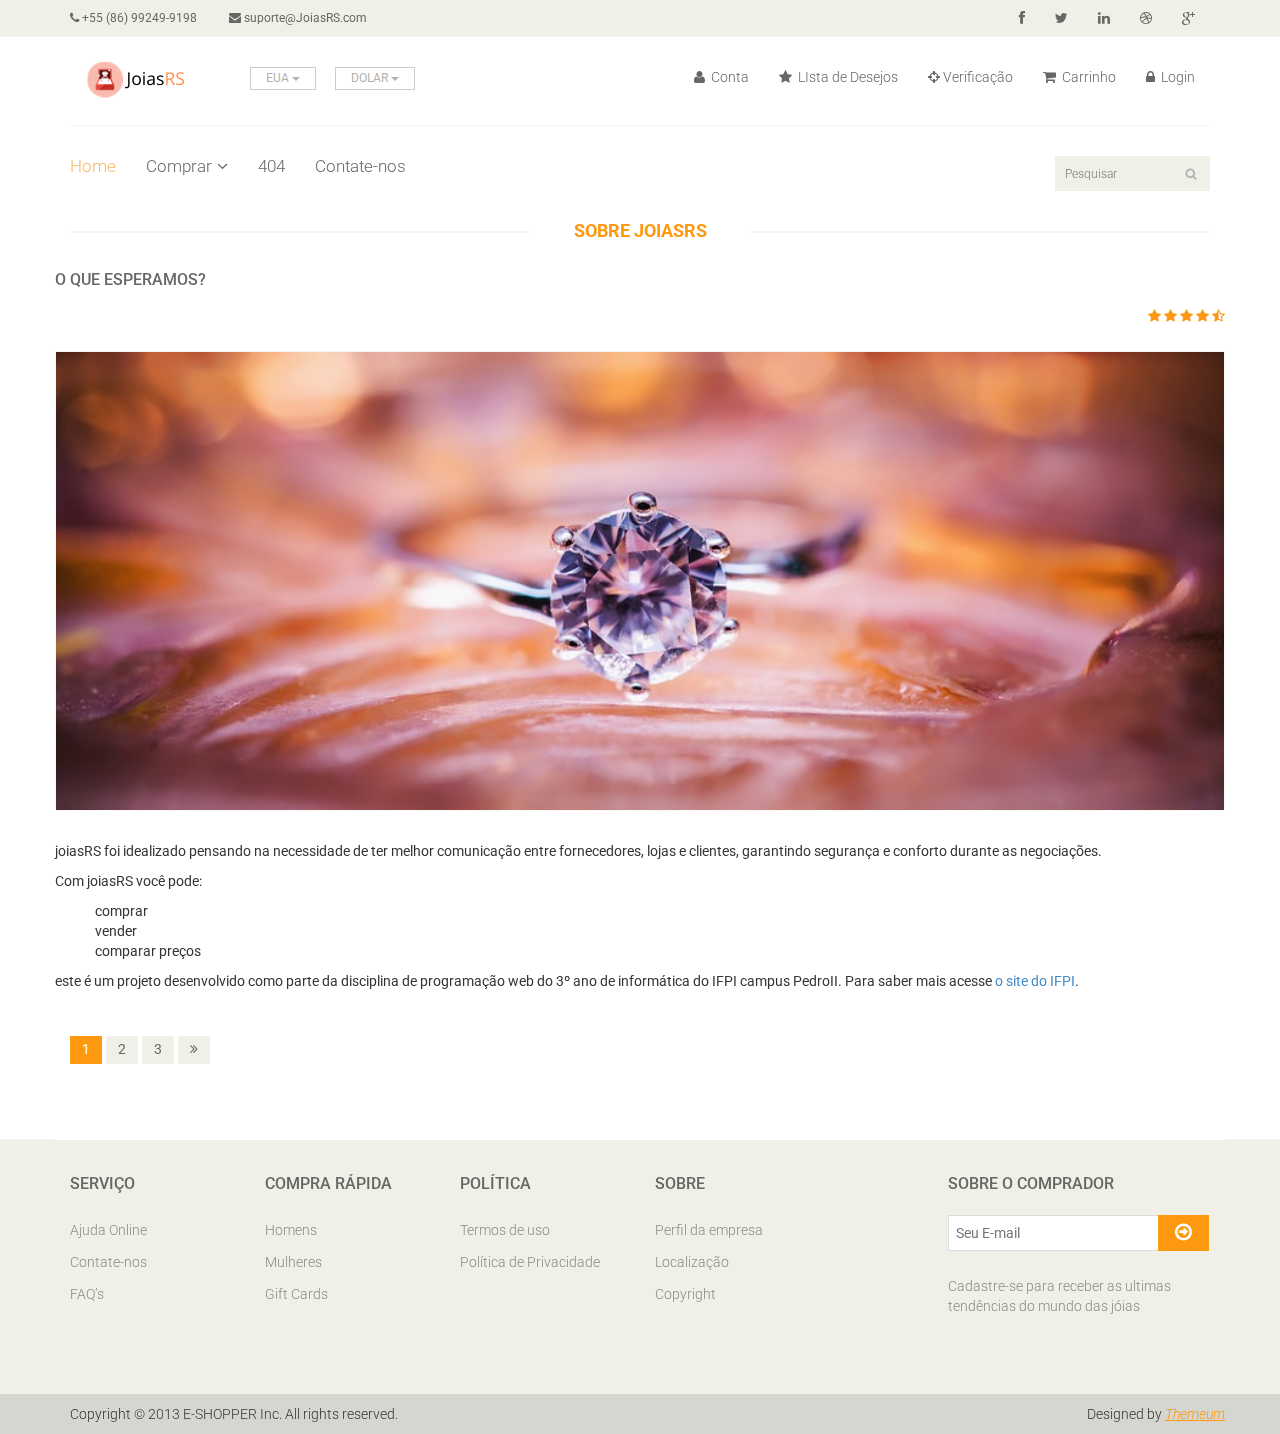
<file: studyweb/códigosprincipais/blog.html>
<!DOCTYPE html>
<html lang="en">
<head>
    <meta charset="utf-8">
    <meta name="viewport" content="width=device-width, initial-scale=1.0">
    <meta name="description" content="">
    <meta name="author" content="">
    <title>Blog | JoiasRS</title>
    <link href="css/bootstrap.min.css" rel="stylesheet">
    <link href="css/font-awesome.min.css" rel="stylesheet">
    <link href="css/prettyPhoto.css" rel="stylesheet">
    <link href="css/price-range.css" rel="stylesheet">
    <link href="css/animate.css" rel="stylesheet">
	<link href="css/main.css" rel="stylesheet">
	<link href="css/responsive.css" rel="stylesheet">
    <!--[if lt IE 9]>
    <script src="js/html5shiv.js"></script>
    <script src="js/respond.min.js"></script>
    <![endif]-->       
    <link rel="shortcut icon" href="images/ico/favicon.ico">
    <link rel="apple-touch-icon-precomposed" sizes="144x144" href="images/ico/apple-touch-icon-144-precomposed.png">
    <link rel="apple-touch-icon-precomposed" sizes="114x114" href="images/ico/apple-touch-icon-114-precomposed.png">
    <link rel="apple-touch-icon-precomposed" sizes="72x72" href="images/ico/apple-touch-icon-72-precomposed.png">
    <link rel="apple-touch-icon-precomposed" href="images/ico/apple-touch-icon-57-precomposed.png">
</head><!--/head-->

<body>
	<header id="header"><!--header-->
		<div class="header_top"><!--header_top-->
			<div class="container">
				<div class="row">
					<div class="col-sm-6">
						<div class="contactinfo">
							<ul class="nav nav-pills">
								<li><a href="#"><i class="fa fa-phone"></i> +55 (86) 99249-9198</a></li>
								<li><a href="#"><i class="fa fa-envelope"></i> suporte@JoiasRS.com</a></li>
							</ul>
						</div>
					</div>
					<div class="col-sm-6">
						<div class="social-icons pull-right">
							<ul class="nav navbar-nav">
								<li><a href="#"><i class="fa fa-facebook"></i></a></li>
								<li><a href="#"><i class="fa fa-twitter"></i></a></li>
								<li><a href="#"><i class="fa fa-linkedin"></i></a></li>
								<li><a href="#"><i class="fa fa-dribbble"></i></a></li>
								<li><a href="#"><i class="fa fa-google-plus"></i></a></li>
							</ul>
						</div>
					</div>
				</div>
			</div>
		</div><!--/header_top-->
		
		<div class="header-middle"><!--header-middle-->
			<div class="container">
				<div class="row">
					<div class="col-md-4 clearfix">
						<div class="logo pull-left">
							<a href="index.html"><img src="images/home/Logo.png" alt=""></a>
						</div>
							<div class="btn-group pull-right clearfix">
								<div class="btn-group">
									<button type="button" class="btn btn-default dropdown-toggle usa" data-toggle="dropdown">
										EUA
										<span class="caret"></span>
									</button>
									<ul class="dropdown-menu">
										<li><a href="">Canada</a></li>
										<li><a href="">UK</a></li>
									</ul>
						        </div>
							
								<div class="btn-group">
									<button type="button" class="btn btn-default dropdown-toggle usa" data-toggle="dropdown">
										DOLAR
										<span class="caret"></span>
									</button>
									<ul class="dropdown-menu">
										<li><a href="">Dolar Canadense</a></li>
										<li><a href="">Libra</a></li>
									</ul>
								</div>
							</div>
					    </div>
						<div class="col-md-8 clearfix">
							<div class="shop-menu clearfix pull-right">
								<ul class="nav navbar-nav">
									<li><a href=""><i class="fa fa-user"></i> Conta</a></li>
									<li><a href=""><i class="fa fa-star"></i> LIsta de Desejos</a></li>
									<li><a href="#"><i class="fa fa-crosshairs"></i>Verificação</a></li>
									<li><a href="cart.html"><i class="fa fa-shopping-cart"></i> Carrinho</a></li>
									<li><a href="login.html"><i class="fa fa-lock"></i> Login</a></li>
								</ul>
							</div>
						</div>
					</div>
				</div>
			</div><!--/header-middle-->
	
		<div class="header-bottom"><!--header-bottom-->
			<div class="container">
				<div class="row">
					<div class="col-sm-9">
						<div class="navbar-header">
							<button type="button" class="navbar-toggle" data-toggle="collapse" data-target=".navbar-collapse">
								<span class="sr-only">Toggle navigation</span>
								<span class="icon-bar"></span>
								<span class="icon-bar"></span>
								<span class="icon-bar"></span>
							</button>
						</div>
						<div class="mainmenu pull-left">
							<ul class="nav navbar-nav collapse navbar-collapse">
								<li><a href="index.html" class="active">Home</a></li>
								<li class="dropdown"><a href="#">Comprar<i class="fa fa-angle-down"></i></a>
                                    <ul role="menu" class="sub-menu">
                                        <li><a href="shop.html">Produtos</a></li>
										<li><a href="product-details.html">Detalhe dos Produtos</a></li> 
										<li><a href="#">Verificaçao</a></li> 
										<li><a href="cart.html">Carrinho</a></li> 
										<li><a href="login.html">Login</a></li> 
                                    </ul>
                                </li> 
								<li><a href="404.html">404</a></li>
								<li><a href="contact-us.html">Contate-nos</a></li>
							</ul>
						</div>
					</div>
					<div class="col-sm-3">
						<div class="search_box pull-right">
							<input type="text" placeholder="Pesquisar"/>
						</div>
					</div>
				</div>
			</div>
		</div><!--/header-bottom-->
	</header><!--/header-->
	
	<section>
		<div class="container">
			<div class="row">
				
					<div class="blog-post-area">
						<h2 class="title text-center">Sobre JoiasRS</h2>
						<div class="single-blog-post">
							<h3>O que esperamos?</h3>
							<div class="post-meta">
								
								<span>
										<i class="fa fa-star"></i>
										<i class="fa fa-star"></i>
										<i class="fa fa-star"></i>
										<i class="fa fa-star"></i>
										<i class="fa fa-star-half-o"></i>
								</span>
							</div>
							<a href="">
								<img src="images/blog/14.jpg" alt="">
							</a>
							<p>joiasRS foi idealizado pensando na necessidade de ter melhor comunicação entre
							 fornecedores, lojas e clientes, garantindo segurança e conforto durante as negociações.</p>
							<p>Com joiasRS você pode:</p>
							<ul>
						  			<li>comprar</li>
						  			<li>vender</li>
						  			<li>comparar preços</li>
						  			
						  	</ul>
							
							<p>este é um projeto desenvolvido como parte da disciplina de programação web do 3º ano de
							 informática do IFPI campus PedroII. Para saber mais acesse 
							 <a href="https://www.ifpi.edu.br" title="site da página no ifpi" id="termo">o site do IFPI</a>. </p>
						</div>
						
						<div class="pagination-area">
							<ul class="pagination">
								<li><a href="" class="active">1</a></li>
								<li><a href="">2</a></li>
								<li><a href="">3</a></li>
								<li><a href=""><i class="fa fa-angle-double-right"></i></a></li>
							</ul>
						</div>
					</div>
				</div>
			</div>
	
	</section>
	
	<footer id="footer"><!--Footer-->
		
		
			<div class="footer-widget">
			<div class="container">
				<div class="row">
					<div class="col-sm-2">
						<div class="single-widget">
							<h2>Serviço</h2>
							<ul class="nav nav-pills nav-stacked">
								<li><a href="#">Ajuda Online</a></li>
								<li><a href="#">Contate-nos</a></li>
								<li><a href="#">FAQ’s</a></li>
							</ul>
						</div>
					</div>
					<div class="col-sm-2">
						<div class="single-widget">
							<h2>Compra Rápida</h2>
							<ul class="nav nav-pills nav-stacked">
								<li><a href="#">Homens</a></li>
								<li><a href="#">Mulheres</a></li>
								<li><a href="#">Gift Cards</a></li>
							</ul>
						</div>
					</div>
					<div class="col-sm-2">
						<div class="single-widget">
							<h2>Política</h2>
							<ul class="nav nav-pills nav-stacked">
								<li><a href="#">Termos de uso</a></li>
								<li><a href="#">Política de Privacidade</a></li>
							</ul>
						</div>
					</div>
					<div class="col-sm-2">
						<div class="single-widget">
							<h2>Sobre</h2>
							<ul class="nav nav-pills nav-stacked">
								<li><a href="blog.html">Perfil da empresa</a></li>
								<li><a href="#">Localização</a></li>
								<li><a href="#">Copyright</a></li>
							</ul>
						</div>
					</div>
					<div class="col-sm-3 col-sm-offset-1">
						<div class="single-widget">
							<h2>Sobre o comprador</h2>
							<form action="#" class="searchform">
								<input type="text" placeholder="Seu E-mail" />
								<button type="submit" class="btn btn-default"><i class="fa fa-arrow-circle-o-right"></i></button>
								<p>Cadastre-se para receber as ultimas<br /> tendências do mundo das jóias </p>
							</form>
						</div>
					</div>
					
				</div>
			</div>
		</div>
		
		<div class="footer-bottom">
			<div class="container">
				<div class="row">
					<p class="pull-left">Copyright © 2013 E-SHOPPER Inc. All rights reserved.</p>
					<p class="pull-right">Designed by <span><a target="_blank" href="http://www.themeum.com">Themeum</a></span></p>
				</div>
			</div>
		</div>
		
	</footer><!--/Footer-->
	

  
    <script src="js/jquery.js"></script>
	<script src="js/price-range.js"></script>
	<script src="js/jquery.scrollUp.min.js"></script>
	<script src="js/bootstrap.min.js"></script>
    <script src="js/jquery.prettyPhoto.js"></script>
    <script src="js/main.js"></script>
</body>
</html>
</file>
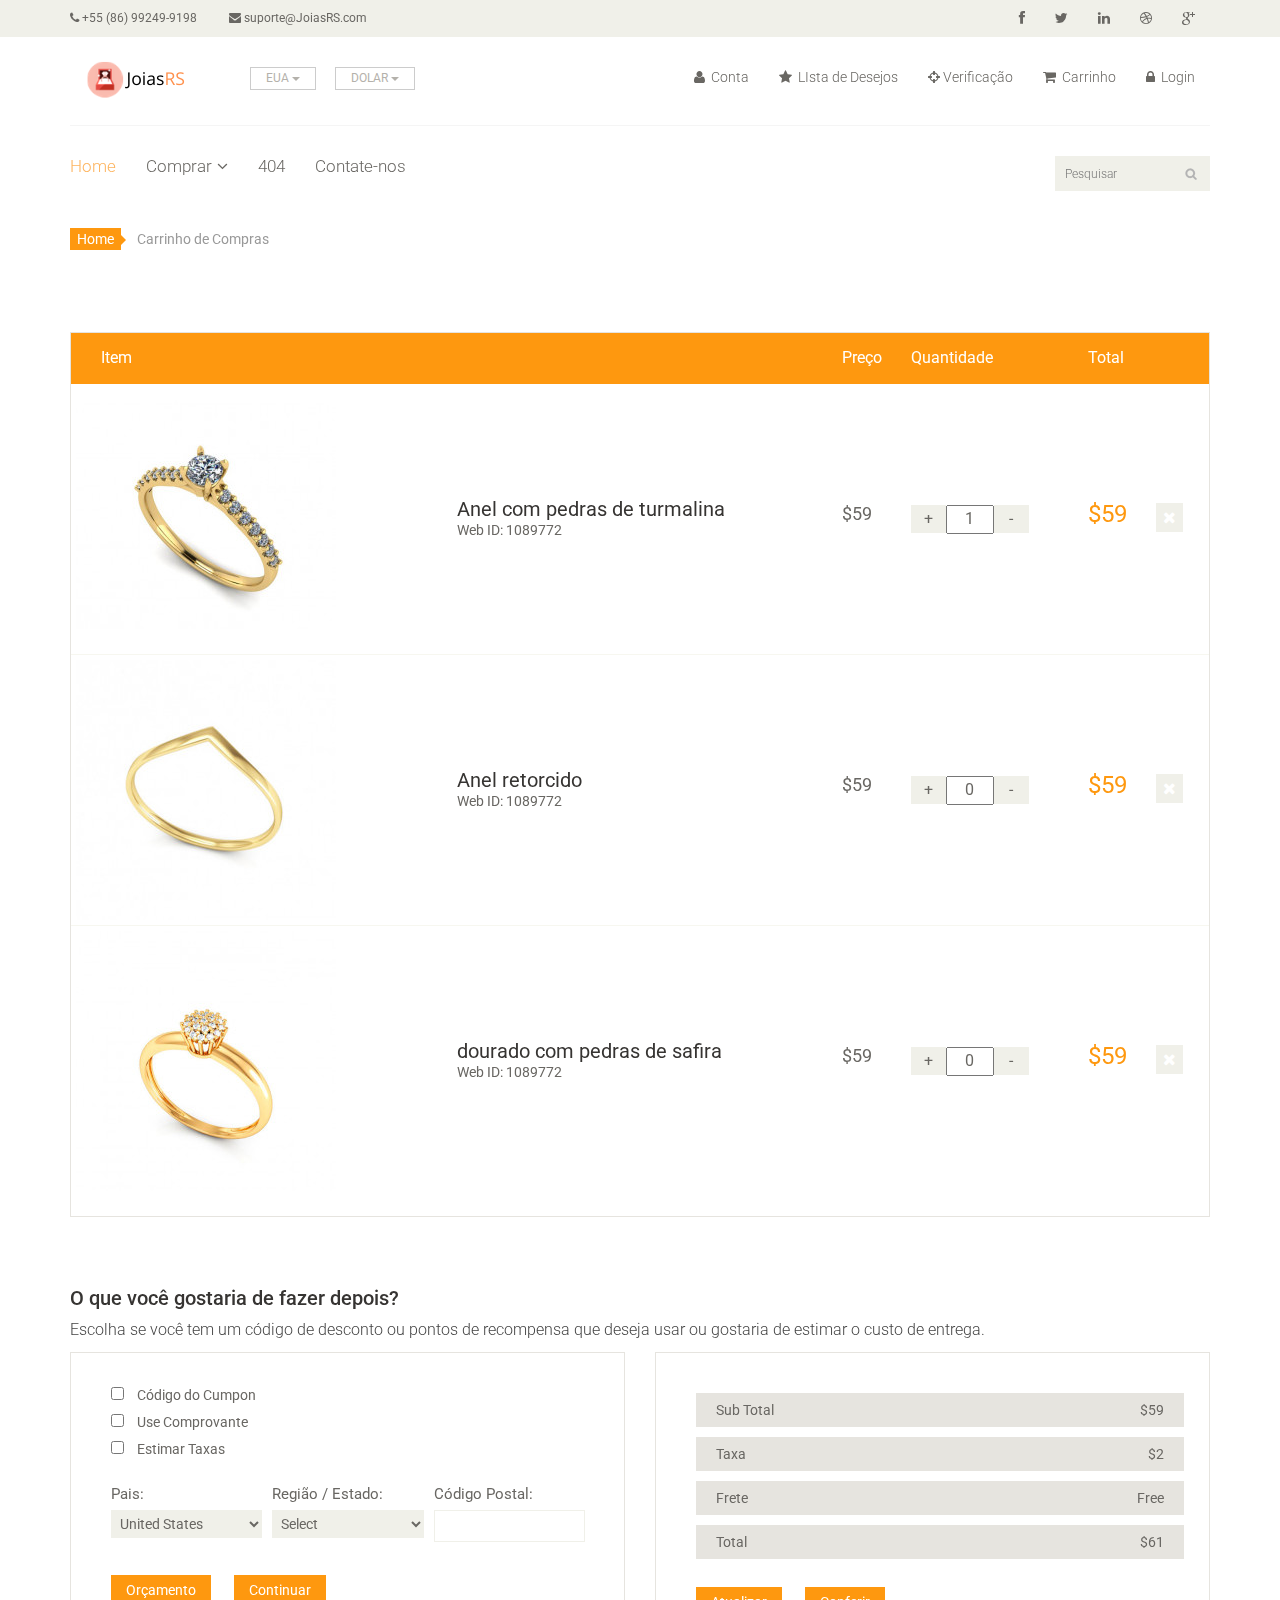
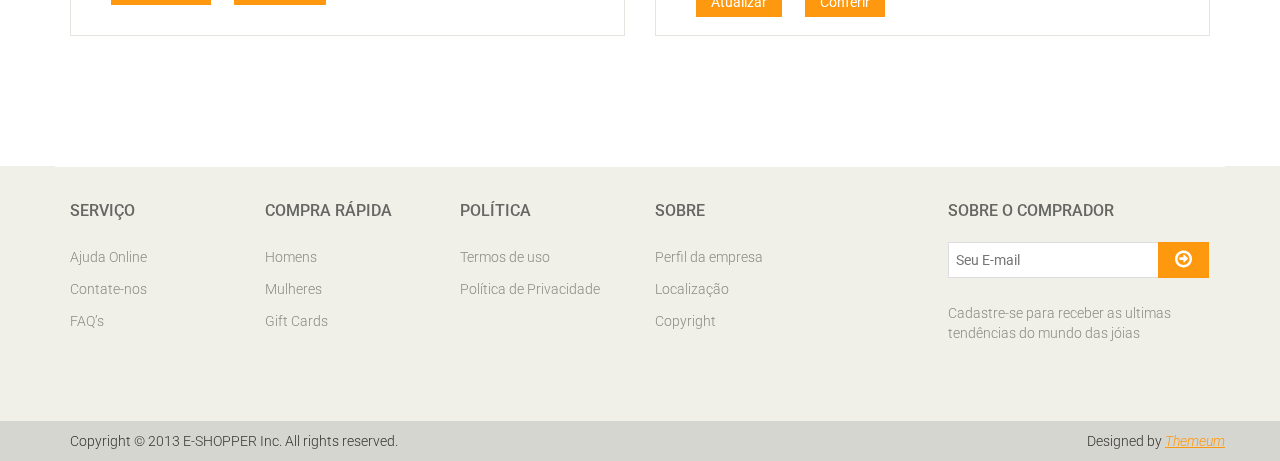
<file: studyweb/códigosprincipais/cart.html>
<!DOCTYPE html>
<html lang="en">
<head>
    <meta charset="utf-8">
    <meta name="viewport" content="width=device-width, initial-scale=1.0">
    <meta name="description" content="">
    <meta name="author" content="">
    <title>Cart | JoiasRS</title>
    <link href="css/bootstrap.min.css" rel="stylesheet">
    <link href="css/font-awesome.min.css" rel="stylesheet">
    <link href="css/prettyPhoto.css" rel="stylesheet">
    <link href="css/price-range.css" rel="stylesheet">
    <link href="css/animate.css" rel="stylesheet">
	<link href="css/main.css" rel="stylesheet">
	<link href="css/responsive.css" rel="stylesheet">
    <!--[if lt IE 9]>
    <script src="js/html5shiv.js"></script>
    <script src="js/respond.min.js"></script>
    <![endif]-->       
    <link rel="shortcut icon" href="images/ico/favicon.ico">
    <link rel="apple-touch-icon-precomposed" sizes="144x144" href="images/ico/apple-touch-icon-144-precomposed.png">
    <link rel="apple-touch-icon-precomposed" sizes="114x114" href="images/ico/apple-touch-icon-114-precomposed.png">
    <link rel="apple-touch-icon-precomposed" sizes="72x72" href="images/ico/apple-touch-icon-72-precomposed.png">
    <link rel="apple-touch-icon-precomposed" href="images/ico/apple-touch-icon-57-precomposed.png">
</head><!--/head-->

<body>
	<header id="header"><!--header-->
		<div class="header_top"><!--header_top-->
			<div class="container">
				<div class="row">
					<div class="col-sm-6">
						<div class="contactinfo">
							<ul class="nav nav-pills">
								<li><a href="#"><i class="fa fa-phone"></i> +55 (86) 99249-9198</a></li>
								<li><a href="#"><i class="fa fa-envelope"></i> suporte@JoiasRS.com</a></li>
							</ul>
						</div>
					</div>
					<div class="col-sm-6">
						<div class="social-icons pull-right">
							<ul class="nav navbar-nav">
								<li><a href="#"><i class="fa fa-facebook"></i></a></li>
								<li><a href="#"><i class="fa fa-twitter"></i></a></li>
								<li><a href="#"><i class="fa fa-linkedin"></i></a></li>
								<li><a href="#"><i class="fa fa-dribbble"></i></a></li>
								<li><a href="#"><i class="fa fa-google-plus"></i></a></li>
							</ul>
						</div>
					</div>
				</div>
			</div>
		</div><!--/header_top-->
		
		<div class="header-middle"><!--header-middle-->
			<div class="container">
				<div class="row">
					<div class="col-md-4 clearfix">
						<div class="logo pull-left">
							<a href="index.html"><img src="images/home/Logo.png" alt=""></a>
						</div>
							<div class="btn-group pull-right clearfix">
								<div class="btn-group">
									<button type="button" class="btn btn-default dropdown-toggle usa" data-toggle="dropdown">
										EUA
										<span class="caret"></span>
									</button>
									<ul class="dropdown-menu">
										<li><a href="">Canada</a></li>
										<li><a href="">UK</a></li>
									</ul>
						        </div>
							
								<div class="btn-group">
									<button type="button" class="btn btn-default dropdown-toggle usa" data-toggle="dropdown">
										DOLAR
										<span class="caret"></span>
									</button>
									<ul class="dropdown-menu">
										<li><a href="">Dolar Canadense</a></li>
										<li><a href="">Libra</a></li>
									</ul>
								</div>
							</div>
					    </div>
						<div class="col-md-8 clearfix">
							<div class="shop-menu clearfix pull-right">
								<ul class="nav navbar-nav">
									<li><a href=""><i class="fa fa-user"></i> Conta</a></li>
									<li><a href=""><i class="fa fa-star"></i> LIsta de Desejos</a></li>
									<li><a href="#"><i class="fa fa-crosshairs"></i>Verificação</a></li>
									<li><a href="cart.html"><i class="fa fa-shopping-cart"></i> Carrinho</a></li>
									<li><a href="login.html"><i class="fa fa-lock"></i> Login</a></li>
								</ul>
							</div>
						</div>
					</div>
				</div>
			</div><!--/header-middle-->
	
		<div class="header-bottom"><!--header-bottom-->
			<div class="container">
				<div class="row">
					<div class="col-sm-9">
						<div class="navbar-header">
							<button type="button" class="navbar-toggle" data-toggle="collapse" data-target=".navbar-collapse">
								<span class="sr-only">Toggle navigation</span>
								<span class="icon-bar"></span>
								<span class="icon-bar"></span>
								<span class="icon-bar"></span>
							</button>
						</div>
						<div class="mainmenu pull-left">
							<ul class="nav navbar-nav collapse navbar-collapse">
								<li><a href="index.html" class="active">Home</a></li>
								<li class="dropdown"><a href="#">Comprar<i class="fa fa-angle-down"></i></a>
                                    <ul role="menu" class="sub-menu">
                                        <li><a href="shop.html">Produtos</a></li>
										<li><a href="product-details.html">Detalhe dos Produtos</a></li> 
										<li><a href="#">Verificaçao</a></li> 
										<li><a href="cart.html">Carrinho</a></li> 
										<li><a href="login.html">Login</a></li> 
                                    </ul>
                                </li> 
								<li><a href="404.html">404</a></li>
								<li><a href="contact-us.html">Contate-nos</a></li>
							</ul>
						</div>
					</div>
					<div class="col-sm-3">
						<div class="search_box pull-right">
							<input type="text" placeholder="Pesquisar"/>
						</div>
					</div>
				</div>
			</div>
		</div><!--/header-bottom-->
	</header><!--/header-->

	<section id="cart_items">
		<div class="container">
			<div class="breadcrumbs">
				<ol class="breadcrumb">
				  <li><a href="#">Home</a></li>
				  <li class="active">Carrinho de Compras</li>
				</ol>
			</div>
			<div class="table-responsive cart_info">
				<table class="table table-condensed">
					<thead>
						<tr class="cart_menu">
							<td class="image">Item</td>
							<td class="description"></td>
							<td class="price">Preço</td>
							<td class="quantity">Quantidade</td>
							<td class="total">Total</td>
							<td></td>
						</tr>
					</thead>
					<tbody>
						<tr>
							<td class="cart_product">
								<a href=""><img src="images/cart/11.jpg" alt=""></a>
							</td>
							<td class="cart_description">
								<h4><a href="">Anel com pedras de turmalina</a></h4>
								<p>Web ID: 1089772</p>
							</td>
							<td class="cart_price">
								<p>$59</p>
							</td>
							<td class="cart_quantity">
								<div class="cart_quantity_button">
									<a class="cart_quantity_up" href=""> + </a>
									<input class="cart_quantity_input" type="text" name="quantity" value="1" autocomplete="off" size="2">
									<a class="cart_quantity_down" href=""> - </a>
								</div>
							</td>
							<td class="cart_total">
								<p class="cart_total_price">$59</p>
							</td>
							<td class="cart_delete">
								<a class="cart_quantity_delete" href=""><i class="fa fa-times"></i></a>
							</td>
						</tr>

						<tr>
							<td class="cart_product">
								<a href=""><img src="images/cart/12.jpg" alt=""></a>
							</td>
							<td class="cart_description">
								<h4><a href="">Anel retorcido</a></h4>
								<p>Web ID: 1089772</p>
							</td>
							<td class="cart_price">
								<p>$59</p>
							</td>
							<td class="cart_quantity">
								<div class="cart_quantity_button">
									<a class="cart_quantity_up" href=""> + </a>
									<input class="cart_quantity_input" type="text" name="quantity" value="0" autocomplete="off" size="2">
									<a class="cart_quantity_down" href=""> - </a>
								</div>
							</td>
							<td class="cart_total">
								<p class="cart_total_price">$59</p>
							</td>
							<td class="cart_delete">
								<a class="cart_quantity_delete" href=""><i class="fa fa-times"></i></a>
							</td>
						</tr>
						<tr>
							<td class="cart_product">
								<a href=""><img src="images/cart/13.jpg" alt=""></a>
							</td>
							<td class="cart_description">
								<h4><a href="">dourado com pedras de safira</a></h4>
								<p>Web ID: 1089772</p>
							</td>
							<td class="cart_price">
								<p>$59</p>
							</td>
							<td class="cart_quantity">
								<div class="cart_quantity_button">
									<a class="cart_quantity_up" href=""> + </a>
									<input class="cart_quantity_input" type="text" name="quantity" value="0" autocomplete="off" size="2">
									<a class="cart_quantity_down" href=""> - </a>
								</div>
							</td>
							<td class="cart_total">
								<p class="cart_total_price">$59</p>
							</td>
							<td class="cart_delete">
								<a class="cart_quantity_delete" href=""><i class="fa fa-times"></i></a>
							</td>
						</tr>
					</tbody>
				</table>
			</div>
		</div>
	</section> <!--/#cart_items-->

	<section id="do_action">
		<div class="container">
			<div class="heading">
				<h3>O que você gostaria de fazer depois?</h3>
				<p>Escolha se você tem um código de desconto ou pontos de recompensa que deseja usar ou gostaria de estimar o custo de entrega.</p>
			</div>
			<div class="row">
				<div class="col-sm-6">
					<div class="chose_area">
						<ul class="user_option">
							<li>
								<input type="checkbox">
								<label>Código do Cumpon</label>
							</li>
							<li>
								<input type="checkbox">
								<label>Use Comprovante</label>
							</li>
							<li>
								<input type="checkbox">
								<label>Estimar Taxas</label>
							</li>
						</ul>
						<ul class="user_info">
							<li class="single_field">
								<label>Pais:</label>
								<select>
									<option>United States</option>
									<option>Bangladesh</option>
									<option>UK</option>
									<option>India</option>
									<option>Pakistan</option>
									<option>Ucrane</option>
									<option>Canada</option>
									<option>Dubai</option>
									<option>Brazil</option>
								</select>
								
							</li>
							<li class="single_field">
								<label>Região / Estado:</label>
								<select>
									<option>Select</option>
									<option>Dhaka</option>
									<option>London</option>
									<option>Dillih</option>
									<option>Lahore</option>
									<option>Alaska</option>
									<option>Canada</option>
									<option>Dubai</option>
									<option>PedroII</option>
								</select>
							
							</li>
							<li class="single_field zip-field">
								<label>Código Postal:</label>
								<input type="text">
							</li>
						</ul>
						<a class="btn btn-default update" href="">Orçamento</a>
						<a class="btn btn-default check_out" href="">Continuar</a>
					</div>
				</div>
				<div class="col-sm-6">
					<div class="total_area">
						<ul>
							<li>Sub Total <span>$59</span></li>
							<li>Taxa <span>$2</span></li>
							<li>Frete <span>Free</span></li>
							<li>Total <span>$61</span></li>
						</ul>
							<a class="btn btn-default update" href="">Atualizar</a>
							<a class="btn btn-default check_out" href="">Conferir</a>
					</div>
				</div>
			</div>
		</div>
	</section><!--/#do_action-->

	<footer id="footer"><!--Footer-->
		
		
		<div class="footer-widget">
			<div class="container">
				<div class="row">
					<div class="col-sm-2">
						<div class="single-widget">
							<h2>Serviço</h2>
							<ul class="nav nav-pills nav-stacked">
								<li><a href="#">Ajuda Online</a></li>
								<li><a href="#">Contate-nos</a></li>
								<li><a href="#">FAQ’s</a></li>
							</ul>
						</div>
					</div>
					<div class="col-sm-2">
						<div class="single-widget">
							<h2>Compra Rápida</h2>
							<ul class="nav nav-pills nav-stacked">
								<li><a href="#">Homens</a></li>
								<li><a href="#">Mulheres</a></li>
								<li><a href="#">Gift Cards</a></li>
							</ul>
						</div>
					</div>
					<div class="col-sm-2">
						<div class="single-widget">
							<h2>Política</h2>
							<ul class="nav nav-pills nav-stacked">
								<li><a href="#">Termos de uso</a></li>
								<li><a href="#">Política de Privacidade</a></li>
							</ul>
						</div>
					</div>
					<div class="col-sm-2">
						<div class="single-widget">
							<h2>Sobre</h2>
							<ul class="nav nav-pills nav-stacked">
								<li><a href="blog.html">Perfil da empresa</a></li>
								<li><a href="#">Localização</a></li>
								<li><a href="#">Copyright</a></li>
							</ul>
						</div>
					</div>
					<div class="col-sm-3 col-sm-offset-1">
						<div class="single-widget">
							<h2>Sobre o comprador</h2>
							<form action="#" class="searchform">
								<input type="text" placeholder="Seu E-mail" />
								<button type="submit" class="btn btn-default"><i class="fa fa-arrow-circle-o-right"></i></button>
								<p>Cadastre-se para receber as ultimas<br /> tendências do mundo das jóias </p>
							</form>
						</div>
					</div>
					
				</div>
			</div>
		</div>
		
		<div class="footer-bottom">
			<div class="container">
				<div class="row">
					<p class="pull-left">Copyright © 2013 E-SHOPPER Inc. All rights reserved.</p>
					<p class="pull-right">Designed by <span><a target="_blank" href="http://www.themeum.com">Themeum</a></span></p>
				</div>
			</div>
		</div>
		
	</footer><!--/Footer-->
	


    <script src="js/jquery.js"></script>
	<script src="js/bootstrap.min.js"></script>
	<script src="js/jquery.scrollUp.min.js"></script>
    <script src="js/jquery.prettyPhoto.js"></script>
    <script src="js/main.js"></script>
</body>
</html>
</file>
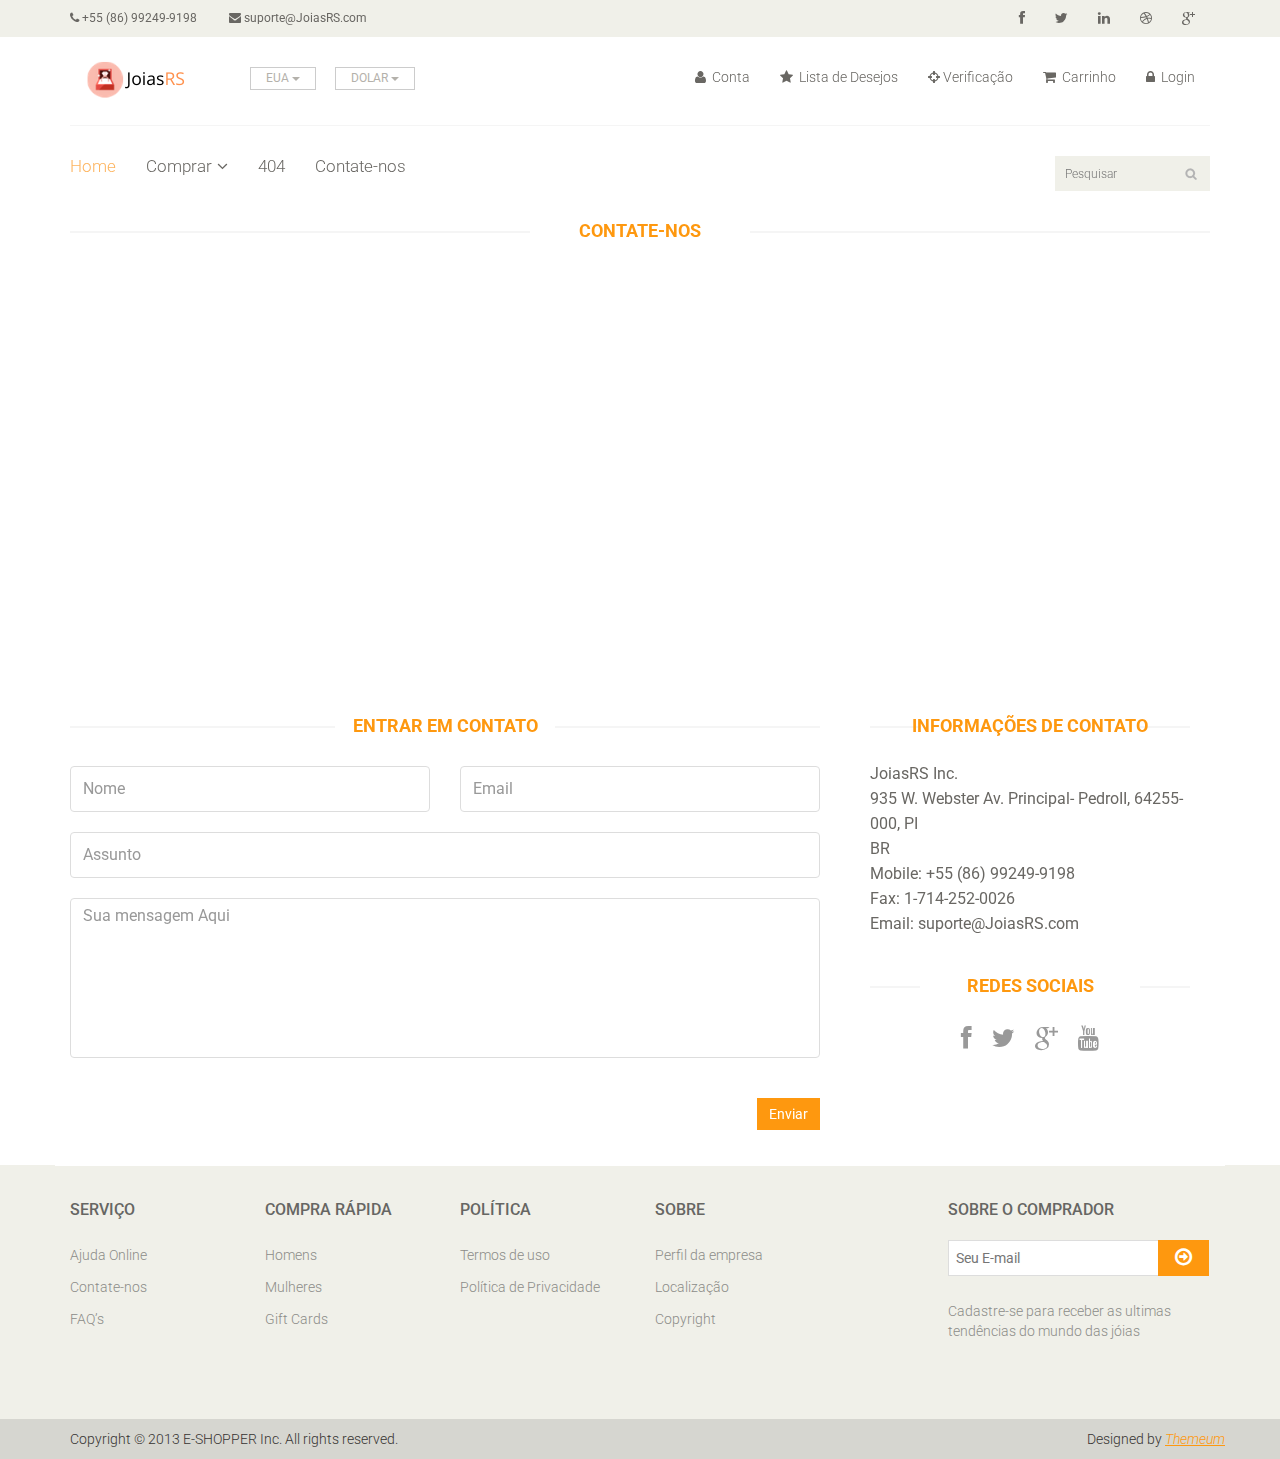
<file: studyweb/códigosprincipais/contact-us.html>
<!DOCTYPE html>
<html lang="en">
<head>
    <meta charset="utf-8">
    <meta name="viewport" content="width=device-width, initial-scale=1.0">
    <meta name="description" content="">
    <meta name="author" content="">
    <title>Contact | JoiasRS</title>
    <link href="css/bootstrap.min.css" rel="stylesheet">
    <link href="css/font-awesome.min.css" rel="stylesheet">
    <link href="css/prettyPhoto.css" rel="stylesheet">
    <link href="css/price-range.css" rel="stylesheet">
    <link href="css/animate.css" rel="stylesheet">
	<link href="css/main.css" rel="stylesheet">
	<link href="css/responsive.css" rel="stylesheet">
    <!--[if lt IE 9]>
    <script src="js/html5shiv.js"></script>
    <script src="js/respond.min.js"></script>
    <![endif]-->       
    <link rel="shortcut icon" href="images/ico/favicon.ico">
    <link rel="apple-touch-icon-precomposed" sizes="144x144" href="images/ico/apple-touch-icon-144-precomposed.png">
    <link rel="apple-touch-icon-precomposed" sizes="114x114" href="images/ico/apple-touch-icon-114-precomposed.png">
    <link rel="apple-touch-icon-precomposed" sizes="72x72" href="images/ico/apple-touch-icon-72-precomposed.png">
    <link rel="apple-touch-icon-precomposed" href="images/ico/apple-touch-icon-57-precomposed.png">
</head><!--/head-->

<body>
	<header id="header"><!--header-->
		<div class="header_top"><!--header_top-->
			<div class="container">
				<div class="row">
					<div class="col-sm-6">
						<div class="contactinfo">
							<ul class="nav nav-pills">
								<li><a href="#"><i class="fa fa-phone"></i> +55 (86) 99249-9198</a></li>
								<li><a href="#"><i class="fa fa-envelope"></i> suporte@JoiasRS.com</a></li>
							</ul>
						</div>
					</div>
					<div class="col-sm-6">
						<div class="social-icons pull-right">
							<ul class="nav navbar-nav">
								<li><a href="#"><i class="fa fa-facebook"></i></a></li>
								<li><a href="#"><i class="fa fa-twitter"></i></a></li>
								<li><a href="#"><i class="fa fa-linkedin"></i></a></li>
								<li><a href="#"><i class="fa fa-dribbble"></i></a></li>
								<li><a href="#"><i class="fa fa-google-plus"></i></a></li>
							</ul>
						</div>
					</div>
				</div>
			</div>
		</div><!--/header_top-->
		
		<div class="header-middle"><!--header-middle-->
			<div class="container">
				<div class="row">
					<div class="col-md-4 clearfix">
						<div class="logo pull-left">
							<a href="index.html"><img src="images/home/Logo.png" alt=""></a>
						</div>
							<div class="btn-group pull-right clearfix">
								<div class="btn-group">
									<button type="button" class="btn btn-default dropdown-toggle usa" data-toggle="dropdown">
										EUA
										<span class="caret"></span>
									</button>
									<ul class="dropdown-menu">
										<li><a href="">Canada</a></li>
										<li><a href="">UK</a></li>
									</ul>
						        </div>
							
								<div class="btn-group">
									<button type="button" class="btn btn-default dropdown-toggle usa" data-toggle="dropdown">
										DOLAR
										<span class="caret"></span>
									</button>
									<ul class="dropdown-menu">
										<li><a href="">Dolar Canadense</a></li>
										<li><a href="">Libra</a></li>
									</ul>
								</div>
							</div>
					    </div>
						<div class="col-md-8 clearfix">
							<div class="shop-menu clearfix pull-right">
								<ul class="nav navbar-nav">
									<li><a href=""><i class="fa fa-user"></i> Conta</a></li>
									<li><a href=""><i class="fa fa-star"></i> Lista de Desejos</a></li>
									<li><a href="#"><i class="fa fa-crosshairs"></i>Verificação</a></li>
									<li><a href="cart.html"><i class="fa fa-shopping-cart"></i> Carrinho</a></li>
									<li><a href="login.html"><i class="fa fa-lock"></i> Login</a></li>
								</ul>
							</div>
						</div>
					</div>
				</div>
			</div><!--/header-middle-->
	
		<div class="header-bottom"><!--header-bottom-->
			<div class="container">
				<div class="row">
					<div class="col-sm-9">
						<div class="navbar-header">
							<button type="button" class="navbar-toggle" data-toggle="collapse" data-target=".navbar-collapse">
								<span class="sr-only">Toggle navigation</span>
								<span class="icon-bar"></span>
								<span class="icon-bar"></span>
								<span class="icon-bar"></span>
							</button>
						</div>
						<div class="mainmenu pull-left">
							<ul class="nav navbar-nav collapse navbar-collapse">
								<li><a href="index.html" class="active">Home</a></li>
								<li class="dropdown"><a href="#">Comprar<i class="fa fa-angle-down"></i></a>
                                    <ul role="menu" class="sub-menu">
                                        <li><a href="shop.html">Produtos</a></li>
										<li><a href="product-details.html">Detalhe dos Produtos</a></li> 
										<li><a href="#">Verificaçao</a></li> 
										<li><a href="cart.html">Carrinho</a></li> 
										<li><a href="login.html">Login</a></li> 
                                    </ul>
                                </li> 
								<li><a href="404.html">404</a></li>
								<li><a href="contact-us.html">Contate-nos</a></li>
							</ul>
						</div>
					</div>
					<div class="col-sm-3">
						<div class="search_box pull-right">
							<input type="text" placeholder="Pesquisar"/>
						</div>
					</div>
				</div>
			</div>
		</div><!--/header-bottom-->
	</header><!--/header-->
	 
	 <div id="contact-page" class="container">
    	<div class="bg">
	    	<div class="row">    		
	    		<div class="col-sm-12">    			   			
					<h2 class="title text-center">Contate-nos <strong></strong></h2>    			    				    				
					<div id="mapa" >
						<iframe src="https://www.google.com/maps/embed?pb=!1m18!1m12!1m3!1d75690.25484422836!2d-41.48580167157285!3d-4.415012567667717!2m3!1f0!2f0!3f0!3m2!1i1024!2i768!4f13.1!3m3!1m2!1s0x7939aa9009b7f09%3A0xe6169cb9f64d3a98!2sPedro%20II%2C%20PI%2C%2064255-000!5e0!3m2!1spt-BR!2sbr!4v1608164279996!5m2!1spt-BR!2sbr" width="1150" height="400" style="border:0;"  aria-hidden="false" tabindex="0"></iframe>
					</div>
				</div>			 		
			</div>    	
    		<div class="row">  	
	    		<div class="col-sm-8">
	    			<div class="contact-form">
	    				<h2 class="title text-center">entrar em contato</h2>
	    				<div class="status alert alert-success" style="display: none"></div>
				    	<form id="main-contact-form" class="contact-form row" name="contact-form" method="post">
				            <div class="form-group col-md-6">
				                <input type="text" name=name class="form-control" required="required" placeholder="Nome">
				            </div>
				            <div class="form-group col-md-6">
				                <input type="email" name="email" class="form-control" required="required" placeholder="Email">
				            </div>
				            <div class="form-group col-md-12">
				                <input type="text" name="subject" class="form-control" required="required" placeholder="Assunto">
				            </div>
				            <div class="form-group col-md-12">
				                <textarea name="message" id="message" required="required" class="form-control" rows="8" placeholder="Sua mensagem Aqui"></textarea>
				            </div>                        
				            <div class="form-group col-md-12">
				                <input type="submit" name="submit" class="btn btn-primary pull-right" value="Enviar">
				            </div>
				        </form>
	    			</div>
	    		</div>
	    		<div class="col-sm-4">
	    			<div class="contact-info">
	    				<h2 class="title text-center">Informações de contato</h2>
	    				<address>
	    					<p>JoiasRS Inc.</p>
							<p>935 W. Webster Av. Principal- PedroII, 64255-000, PI</p>
							<p>BR</p>
							<p>Mobile: +55 (86) 99249-9198</p>
							<p>Fax: 1-714-252-0026</p>
							<p>Email: suporte@JoiasRS.com</p>
	    				</address>
	    				<div class="social-networks">
	    					<h2 class="title text-center">Redes Sociais</h2>
							<ul>
								<li>
									<a href="#"><i class="fa fa-facebook"></i></a>
								</li>
								<li>
									<a href="#"><i class="fa fa-twitter"></i></a>
								</li>
								<li>
									<a href="#"><i class="fa fa-google-plus"></i></a>
								</li>
								<li>
									<a href="#"><i class="fa fa-youtube"></i></a>
								</li>
							</ul>
	    				</div>
	    			</div>
    			</div>    			
	    	</div>  
    	</div>	
    </div><!--/#contact-page-->
	
	<footer id="footer"><!--Footer-->
		
		<div class="footer-widget">
			<div class="container">
				<div class="row">
					<div class="col-sm-2">
						<div class="single-widget">
							<h2>Serviço</h2>
							<ul class="nav nav-pills nav-stacked">
								<li><a href="#">Ajuda Online</a></li>
								<li><a href="#">Contate-nos</a></li>
								<li><a href="#">FAQ’s</a></li>
							</ul>
						</div>
					</div>
					<div class="col-sm-2">
						<div class="single-widget">
							<h2>Compra Rápida</h2>
							<ul class="nav nav-pills nav-stacked">
								<li><a href="#">Homens</a></li>
								<li><a href="#">Mulheres</a></li>
								<li><a href="#">Gift Cards</a></li>
							</ul>
						</div>
					</div>
					<div class="col-sm-2">
						<div class="single-widget">
							<h2>Política</h2>
							<ul class="nav nav-pills nav-stacked">
								<li><a href="#">Termos de uso</a></li>
								<li><a href="#">Política de Privacidade</a></li>
							</ul>
						</div>
					</div>
					<div class="col-sm-2">
						<div class="single-widget">
							<h2>Sobre</h2>
							<ul class="nav nav-pills nav-stacked">
								<li><a href="blog.html">Perfil da empresa</a></li>
								<li><a href="#">Localização</a></li>
								<li><a href="#">Copyright</a></li>
							</ul>
						</div>
					</div>
					<div class="col-sm-3 col-sm-offset-1">
						<div class="single-widget">
							<h2>Sobre o comprador</h2>
							<form action="#" class="searchform">
								<input type="text" placeholder="Seu E-mail" />
								<button type="submit" class="btn btn-default"><i class="fa fa-arrow-circle-o-right"></i></button>
								<p>Cadastre-se para receber as ultimas<br /> tendências do mundo das jóias </p>
							</form>
						</div>
					</div>
					
				</div>
			</div>
		</div>
		
		<div class="footer-bottom">
			<div class="container">
				<div class="row">
					<p class="pull-left">Copyright © 2013 E-SHOPPER Inc. All rights reserved.</p>
					<p class="pull-right">Designed by <span><a target="_blank" href="http://www.themeum.com">Themeum</a></span></p>
				</div>
			</div>
		</div>
		
	</footer><!--/Footer-->
	

  
    <script src="js/jquery.js"></script>
	<script src="js/bootstrap.min.js"></script>
	<script type="text/javascript" src="http://maps.google.com/maps/api/js?sensor=true"></script>
    <script type="text/javascript" src="js/gmaps.js"></script>
	<script src="js/contact.js"></script>
	<script src="js/price-range.js"></script>
    <script src="js/jquery.scrollUp.min.js"></script>
    <script src="js/jquery.prettyPhoto.js"></script>
    <script src="js/main.js"></script>
</body>
</html>
</file>
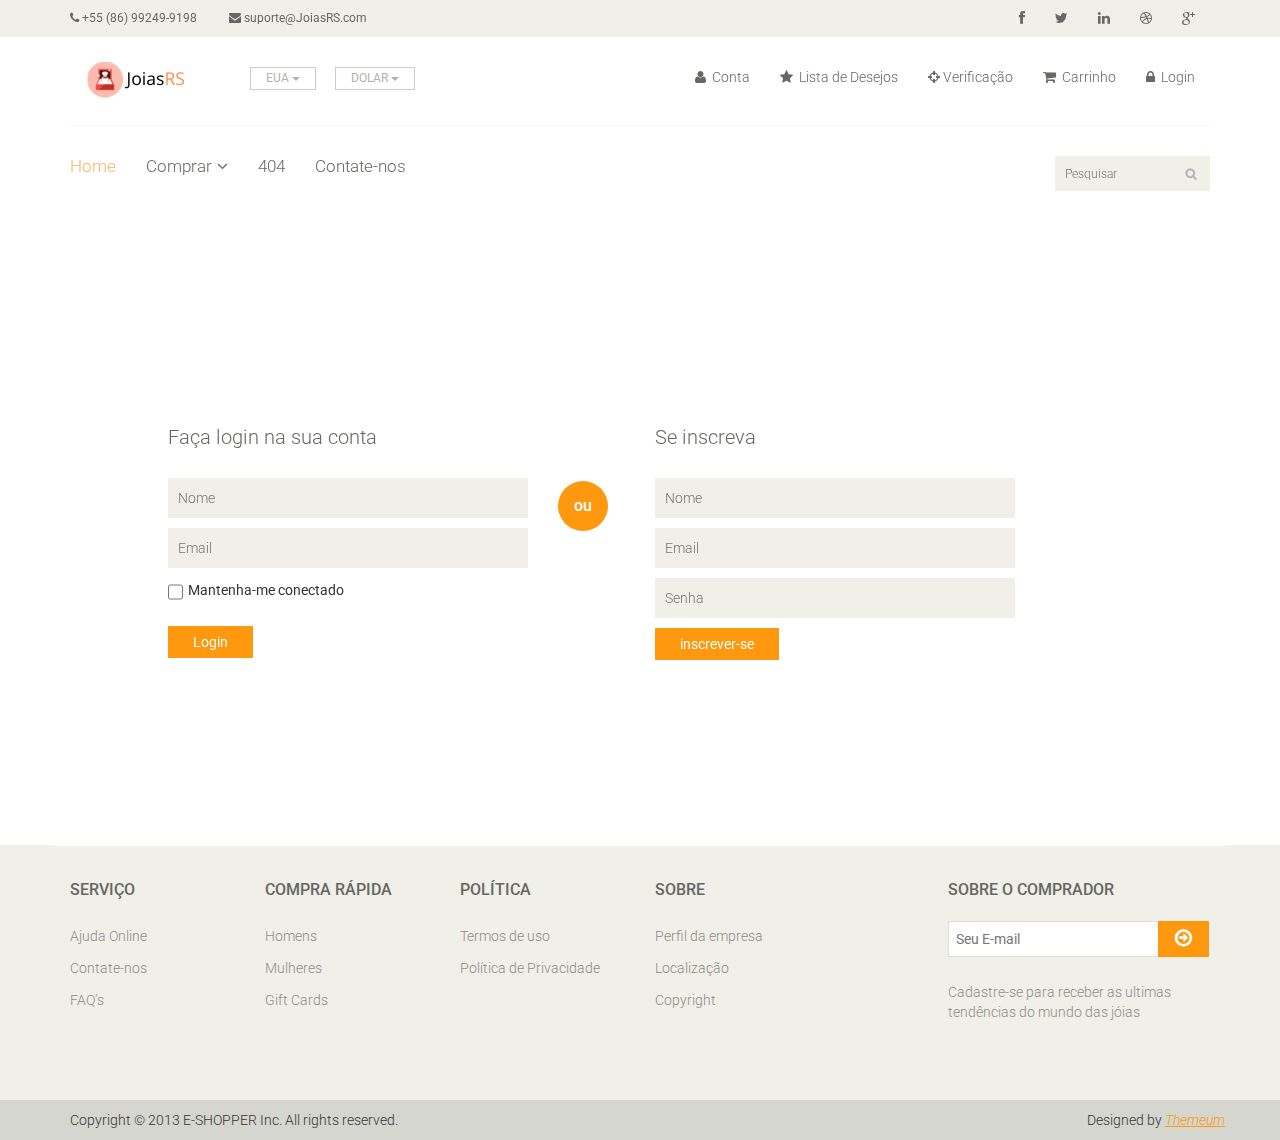
<file: studyweb/códigosprincipais/login.html>
<!DOCTYPE html>
<html lang="en">
<head>
    <meta charset="utf-8">
    <meta name="viewport" content="width=device-width, initial-scale=1.0">
    <meta name="description" content="">
    <meta name="author" content="">
    <title>Login | JoiasRS</title>
    <link href="css/bootstrap.min.css" rel="stylesheet">
    <link href="css/font-awesome.min.css" rel="stylesheet">
    <link href="css/prettyPhoto.css" rel="stylesheet">
    <link href="css/price-range.css" rel="stylesheet">
    <link href="css/animate.css" rel="stylesheet">
	<link href="css/main.css" rel="stylesheet">
	<link href="css/responsive.css" rel="stylesheet">
    <!--[if lt IE 9]>
    <script src="js/html5shiv.js"></script>
    <script src="js/respond.min.js"></script>
    <![endif]-->       
    <link rel="shortcut icon" href="images/ico/favicon.ico">
    <link rel="apple-touch-icon-precomposed" sizes="144x144" href="images/ico/apple-touch-icon-144-precomposed.png">
    <link rel="apple-touch-icon-precomposed" sizes="114x114" href="images/ico/apple-touch-icon-114-precomposed.png">
    <link rel="apple-touch-icon-precomposed" sizes="72x72" href="images/ico/apple-touch-icon-72-precomposed.png">
    <link rel="apple-touch-icon-precomposed" href="images/ico/apple-touch-icon-57-precomposed.png">
</head><!--/head-->

<body>
	<header id="header"><!--header-->
		<div class="header_top"><!--header_top-->
			<div class="container">
				<div class="row">
					<div class="col-sm-6">
						<div class="contactinfo">
							<ul class="nav nav-pills">
								<li><a href="#"><i class="fa fa-phone"></i> +55 (86) 99249-9198</a></li>
								<li><a href="#"><i class="fa fa-envelope"></i> suporte@JoiasRS.com</a></li>
							</ul>
						</div>
					</div>
					<div class="col-sm-6">
						<div class="social-icons pull-right">
							<ul class="nav navbar-nav">
								<li><a href="#"><i class="fa fa-facebook"></i></a></li>
								<li><a href="#"><i class="fa fa-twitter"></i></a></li>
								<li><a href="#"><i class="fa fa-linkedin"></i></a></li>
								<li><a href="#"><i class="fa fa-dribbble"></i></a></li>
								<li><a href="#"><i class="fa fa-google-plus"></i></a></li>
							</ul>
						</div>
					</div>
				</div>
			</div>
		</div><!--/header_top-->
		
		<div class="header-middle"><!--header-middle-->
			<div class="container">
				<div class="row">
					<div class="col-md-4 clearfix">
						<div class="logo pull-left">
							<a href="index.html"><img src="images/home/Logo.png" alt=""></a>
						</div>
							<div class="btn-group pull-right clearfix">
								<div class="btn-group">
									<button type="button" class="btn btn-default dropdown-toggle usa" data-toggle="dropdown">
										EUA
										<span class="caret"></span>
									</button>
									<ul class="dropdown-menu">
										<li><a href="">Canada</a></li>
										<li><a href="">UK</a></li>
									</ul>
						        </div>
							
								<div class="btn-group">
									<button type="button" class="btn btn-default dropdown-toggle usa" data-toggle="dropdown">
										DOLAR
										<span class="caret"></span>
									</button>
									<ul class="dropdown-menu">
										<li><a href="">Dolar Canadense</a></li>
										<li><a href="">Libra</a></li>
									</ul>
								</div>
							</div>
					    </div>
						<div class="col-md-8 clearfix">
							<div class="shop-menu clearfix pull-right">
								<ul class="nav navbar-nav">
									<li><a href=""><i class="fa fa-user"></i> Conta</a></li>
									<li><a href=""><i class="fa fa-star"></i> Lista de Desejos</a></li>
									<li><a href="#"><i class="fa fa-crosshairs"></i>Verificação</a></li>
									<li><a href="cart.html"><i class="fa fa-shopping-cart"></i> Carrinho</a></li>
									<li><a href="login.html"><i class="fa fa-lock"></i> Login</a></li>
								</ul>
							</div>
						</div>
					</div>
				</div>
			</div><!--/header-middle-->
	
		<div class="header-bottom"><!--header-bottom-->
			<div class="container">
				<div class="row">
					<div class="col-sm-9">
						<div class="navbar-header">
							<button type="button" class="navbar-toggle" data-toggle="collapse" data-target=".navbar-collapse">
								<span class="sr-only">Toggle navigation</span>
								<span class="icon-bar"></span>
								<span class="icon-bar"></span>
								<span class="icon-bar"></span>
							</button>
						</div>
						<div class="mainmenu pull-left">
							<ul class="nav navbar-nav collapse navbar-collapse">
								<li><a href="index.html" class="active">Home</a></li>
								<li class="dropdown"><a href="#">Comprar<i class="fa fa-angle-down"></i></a>
                                    <ul role="menu" class="sub-menu">
                                        <li><a href="shop.html">Produtos</a></li>
										<li><a href="product-details.html">Detalhe dos Produtos</a></li> 
										<li><a href=" ">Verificaçao</a></li> 
										<li><a href="cart.html">Carrinho</a></li> 
										<li><a href="login.html">Login</a></li> 
                                    </ul>
                                </li> 
								<li><a href="404.html">404</a></li>
								<li><a href="contact-us.html">Contate-nos</a></li>
							</ul>
						</div>
					</div>
					<div class="col-sm-3">
						<div class="search_box pull-right">
							<input type="text" placeholder="Pesquisar"/>
						</div>
					</div>
				</div>
			</div>
		</div><!--/header-bottom-->
	</header><!--/header-->
	
	<section id="form"><!--form-->
		<div class="container">
			<div class="row">
				<div class="col-sm-4 col-sm-offset-1">
					<div class="login-form"><!--login form-->
						<h2>Faça login na sua conta</h2>
						<form action="#" name="logar">
							<input type="text" placeholder="Nome" id="Nome"/>
							<input type="email" placeholder="Email" id="Email"/>
							<span>
								<input type="checkbox" class="checkbox"> 
								Mantenha-me conectado
							</span>
							<button type="submit" class="btn btn-default" id="login">Login</button>
						</form>
					</div><!--/login form-->
				</div>
				<div class="col-sm-1">
					<h2 class="or">ou</h2>
				</div>
				<div class="col-sm-4">
					<div class="signup-form"><!--sign up form-->
						<h2>Se inscreva</h2>
						<form action="#" name="cadastrar">
							<input type="text" placeholder="Nome" id="Nome"/>
							<input type="email" placeholder="Email" id="Email"/>
							<input type="password" placeholder="Senha" id="Senha"/>
							<button type="submit" class="btn btn-default" id="inscrever">inscrever-se</button>
						</form>
					</div><!--/sign up form-->
				</div>
			</div>
		</div>
	</section><!--/form-->
	
	
	<footer id="footer"><!--Footer-->
		
		
		<div class="footer-widget">
			<div class="container">
				<div class="row">
					<div class="col-sm-2">
						<div class="single-widget">
							<h2>Serviço</h2>
							<ul class="nav nav-pills nav-stacked">
								<li><a href="#">Ajuda Online</a></li>
								<li><a href="#">Contate-nos</a></li>
								<li><a href="#">FAQ’s</a></li>
							</ul>
						</div>
					</div>
					<div class="col-sm-2">
						<div class="single-widget">
							<h2>Compra Rápida</h2>
							<ul class="nav nav-pills nav-stacked">
								<li><a href="#">Homens</a></li>
								<li><a href="#">Mulheres</a></li>
								<li><a href="#">Gift Cards</a></li>
							</ul>
						</div>
					</div>
					<div class="col-sm-2">
						<div class="single-widget">
							<h2>Política</h2>
							<ul class="nav nav-pills nav-stacked">
								<li><a href="#">Termos de uso</a></li>
								<li><a href="#">Política de Privacidade</a></li>
							</ul>
						</div>
					</div>
					<div class="col-sm-2">
						<div class="single-widget">
							<h2>Sobre</h2>
							<ul class="nav nav-pills nav-stacked">
								<li><a href="blog.html">Perfil da empresa</a></li>
								<li><a href="#">Localização</a></li>
								<li><a href="#">Copyright</a></li>
							</ul>
						</div>
					</div>
					<div class="col-sm-3 col-sm-offset-1">
						<div class="single-widget">
							<h2>Sobre o comprador</h2>
							<form action="#" class="searchform">
								<input type="text" placeholder="Seu E-mail" />
								<button type="submit" class="btn btn-default"><i class="fa fa-arrow-circle-o-right"></i></button>
								<p>Cadastre-se para receber as ultimas<br /> tendências do mundo das jóias </p>
							</form>
						</div>
					</div>
					
				</div>
			</div>
		</div>
		
		<div class="footer-bottom">
			<div class="container">
				<div class="row">
					<p class="pull-left">Copyright © 2013 E-SHOPPER Inc. All rights reserved.</p>
					<p class="pull-right">Designed by <span><a target="_blank" href="http://www.themeum.com">Themeum</a></span></p>
				</div>
			</div>
		</div>
		
	</footer><!--/Footer-->
	

  
    <script src="js/jquery.js"></script>
	<script src="js/price-range.js"></script>
    <script src="js/jquery.scrollUp.min.js"></script>
	<script src="js/bootstrap.min.js"></script>
    <script src="js/jquery.prettyPhoto.js"></script>
    <script src="js/main.js"></script>
</body>
</html>
</file>
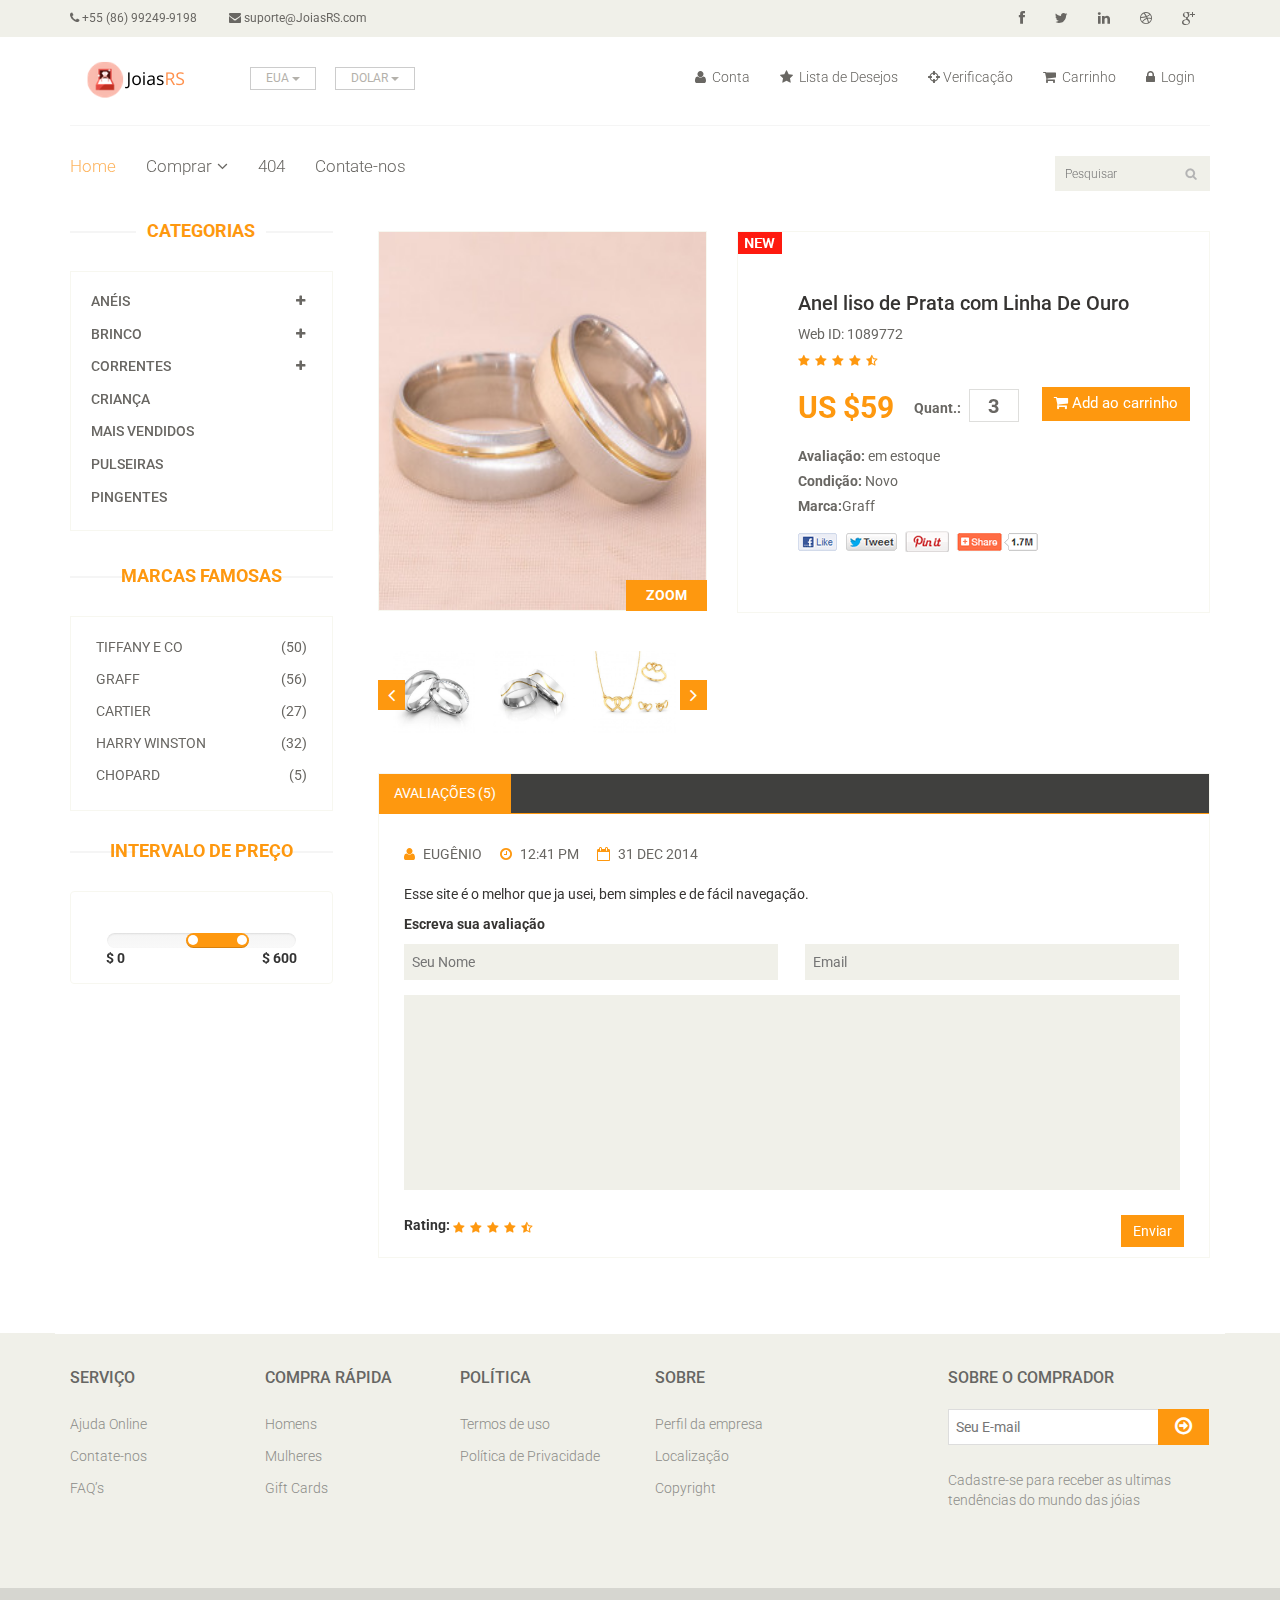
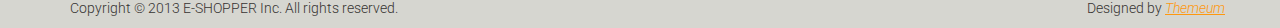
<file: studyweb/códigosprincipais/product-details.html>
<!DOCTYPE html>
<html lang="en">
<head>
    <meta charset="utf-8">
    <meta name="viewport" content="width=device-width, initial-scale=1.0">
    <meta name="description" content="">
    <meta name="author" content="">
    <title>Product Details | JoiasRS</title>
    <link href="css/bootstrap.min.css" rel="stylesheet">
    <link href="css/font-awesome.min.css" rel="stylesheet">
    <link href="css/prettyPhoto.css" rel="stylesheet">
    <link href="css/price-range.css" rel="stylesheet">
    <link href="css/animate.css" rel="stylesheet">
	<link href="css/main.css" rel="stylesheet">
	<link href="css/responsive.css" rel="stylesheet">
    <!--[if lt IE 9]>
    <script src="js/html5shiv.js"></script>
    <script src="js/respond.min.js"></script>
    <![endif]-->       
    <link rel="shortcut icon" href="images/ico/favicon.ico">
    <link rel="apple-touch-icon-precomposed" sizes="144x144" href="images/ico/apple-touch-icon-144-precomposed.png">
    <link rel="apple-touch-icon-precomposed" sizes="114x114" href="images/ico/apple-touch-icon-114-precomposed.png">
    <link rel="apple-touch-icon-precomposed" sizes="72x72" href="images/ico/apple-touch-icon-72-precomposed.png">
    <link rel="apple-touch-icon-precomposed" href="images/ico/apple-touch-icon-57-precomposed.png">
</head><!--/head-->

<body>
	<header id="header"><!--header-->
		<div class="header_top"><!--header_top-->
			<div class="container">
				<div class="row">
					<div class="col-sm-6">
						<div class="contactinfo">
							<ul class="nav nav-pills">
								<li><a href="#"><i class="fa fa-phone"></i> +55 (86) 99249-9198</a></li>
								<li><a href="#"><i class="fa fa-envelope"></i> suporte@JoiasRS.com</a></li>
							</ul>
						</div>
					</div>
					<div class="col-sm-6">
						<div class="social-icons pull-right">
							<ul class="nav navbar-nav">
								<li><a href="#"><i class="fa fa-facebook"></i></a></li>
								<li><a href="#"><i class="fa fa-twitter"></i></a></li>
								<li><a href="#"><i class="fa fa-linkedin"></i></a></li>
								<li><a href="#"><i class="fa fa-dribbble"></i></a></li>
								<li><a href="#"><i class="fa fa-google-plus"></i></a></li>
							</ul>
						</div>
					</div>
				</div>
			</div>
		</div><!--/header_top-->
		
		<div class="header-middle"><!--header-middle-->
			<div class="container">
				<div class="row">
					<div class="col-md-4 clearfix">
						<div class="logo pull-left">
							<a href="index.html"><img src="images/home/Logo.png" alt=""></a>
						</div>
							<div class="btn-group pull-right clearfix">
								<div class="btn-group">
									<button type="button" class="btn btn-default dropdown-toggle usa" data-toggle="dropdown">
										EUA
										<span class="caret"></span>
									</button>
									<ul class="dropdown-menu">
										<li><a href="">Canada</a></li>
										<li><a href="">UK</a></li>
									</ul>
						        </div>
							
								<div class="btn-group">
									<button type="button" class="btn btn-default dropdown-toggle usa" data-toggle="dropdown">
										DOLAR
										<span class="caret"></span>
									</button>
									<ul class="dropdown-menu">
										<li><a href="">Dolar Canadense</a></li>
										<li><a href="">Libra</a></li>
									</ul>
								</div>
							</div>
					    </div>
						<div class="col-md-8 clearfix">
							<div class="shop-menu clearfix pull-right">
								<ul class="nav navbar-nav">
									<li><a href=""><i class="fa fa-user"></i> Conta</a></li>
									<li><a href=""><i class="fa fa-star"></i> Lista de Desejos</a></li>
									<li><a href="#"><i class="fa fa-crosshairs"></i>Verificação</a></li>
									<li><a href="cart.html"><i class="fa fa-shopping-cart"></i> Carrinho</a></li>
									<li><a href="login.html"><i class="fa fa-lock"></i> Login</a></li>
								</ul>
							</div>
						</div>
					</div>
				</div>
			</div><!--/header-middle-->
	
		<div class="header-bottom"><!--header-bottom-->
			<div class="container">
				<div class="row">
					<div class="col-sm-9">
						<div class="navbar-header">
							<button type="button" class="navbar-toggle" data-toggle="collapse" data-target=".navbar-collapse">
								<span class="sr-only">Toggle navigation</span>
								<span class="icon-bar"></span>
								<span class="icon-bar"></span>
								<span class="icon-bar"></span>
							</button>
						</div>
						<div class="mainmenu pull-left">
							<ul class="nav navbar-nav collapse navbar-collapse">
								<li><a href="index.html" class="active">Home</a></li>
								<li class="dropdown"><a href="#">Comprar<i class="fa fa-angle-down"></i></a>
                                    <ul role="menu" class="sub-menu">
                                        <li><a href="shop.html">Produtos</a></li>
										<li><a href="product-details.html">Detalhe dos Produtos</a></li> 
										<li><a href="#">Verificaçao</a></li> 
										<li><a href="cart.html">Carrinho</a></li> 
										<li><a href="login.html">Login</a></li> 
                                    </ul>
                                </li> 
								<li><a href="404.html">404</a></li>
								<li><a href="contact-us.html">Contate-nos</a></li>
							</ul>
						</div>
					</div>
					<div class="col-sm-3">
						<div class="search_box pull-right">
							<input type="text" placeholder="Pesquisar"/>
						</div>
					</div>
				</div>
			</div>
		</div><!--/header-bottom-->
	</header><!--/header-->
	
	<section>
		<div class="container">
			<div class="row">
				<div class="col-sm-3">
					<div class="left-sidebar">
						<h2>Categorias</h2>
						<div class="panel-group category-products" id="accordian"><!--category-productsr-->
							<div class="panel panel-default">
								<div class="panel-heading">
									<h4 class="panel-title">
										<a data-toggle="collapse" data-parent="#accordian" href="#sportswear">
											<span class="badge pull-right"><i class="fa fa-plus"></i></span>
											Anéis
										</a>
									</h4>
								</div>
								<div id="sportswear" class="panel-collapse collapse">
									<div class="panel-body">
										<ul>
											<li><a href="#">Ouro </a></li>
											<li><a href="#">Prata </a></li>
											<li><a href="#">Noivado </a></li>
											<li><a href="#">Pérola</a></li>
											<li><a href="#">Opala </a></li>
										</ul>
									</div>
								</div>
							</div>
							<div class="panel panel-default">
								<div class="panel-heading">
									<h4 class="panel-title">
										<a data-toggle="collapse" data-parent="#accordian" href="#mens">
											<span class="badge pull-right"><i class="fa fa-plus"></i></span>
											Brinco
										</a>
									</h4>
								</div>
								<div id="mens" class="panel-collapse collapse">
									<div class="panel-body">
										<ul>
											<li><a href="#">Com Pedra</a></li>
											<li><a href="#">Sem Pedra</a></li>
											<li><a href="#">Argola</a></li>
											<li><a href="#">infântis</a></li>
											<li><a href="#">Pérola</a></li>
											<li><a href="#">Prata</a></li>
										</ul>
									</div>
								</div>
							</div>
							
							<div class="panel panel-default">
								<div class="panel-heading">
									<h4 class="panel-title">
										<a data-toggle="collapse" data-parent="#accordian" href="#womens">
											<span class="badge pull-right"><i class="fa fa-plus"></i></span>
											Correntes
										</a>
									</h4>
								</div>
								<div id="womens" class="panel-collapse collapse">
									<div class="panel-body">
										<ul>
											<li><a href="#">Ouro</a></li>
											<li><a href="#">Prata</a></li>
										</ul>
									</div>
								</div>
							</div>
							<div class="panel panel-default">
								<div class="panel-heading">
									<h4 class="panel-title"><a href="#">Criança</a></h4>
								</div>
							</div>
							<div class="panel panel-default">
								<div class="panel-heading">
									<h4 class="panel-title"><a href="#">Mais Vendidos</a></h4>
								</div>
							</div>
							<div class="panel panel-default">
								<div class="panel-heading">
									<h4 class="panel-title"><a href="#">Pulseiras</a></h4>
								</div>
							</div>
							<div class="panel panel-default">
								<div class="panel-heading">
									<h4 class="panel-title"><a href="#">Pingentes</a></h4>
								</div>
							</div>
						</div><!--/category-products-->
					
						<div class="brands_products"><!--brands_products-->
							<h2>Marcas Famosas</h2>
							<div class="brands-name">
								<ul class="nav nav-pills nav-stacked">
									<li><a href="#"> <span class="pull-right">(50)</span>Tiffany e Co</a></li>
									<li><a href="#"> <span class="pull-right">(56)</span>Graff</a></li>
									<li><a href="#"> <span class="pull-right">(27)</span>Cartier</a></li>
									<li><a href="#"> <span class="pull-right">(32)</span>Harry Winston</a></li>
									<li><a href="#"> <span class="pull-right">(5)</span>Chopard</a></li>
								</ul>
							</div>
						</div><!--/brands_products-->
						
						<div class="price-range"><!--price-range-->
							<h2>Intervalo de Preço</h2>
							<div class="well text-center">
								 <input type="text" class="span2" value="" data-slider-min="0" data-slider-max="600" data-slider-step="5" data-slider-value="[250,450]" id="sl2" ><br />
								 <b class="pull-left">$ 0</b> <b class="pull-right">$ 600</b>
							</div>
						</div><!--/price-range-->
						
					</div>
				</div>
				
				<div class="col-sm-9 padding-right">
					<div class="product-details"><!--product-details-->
						<div class="col-sm-5">
							<div class="view-product">
								<img src="images/product-details/03.jpg" alt="" />
								<h3>ZOOM</h3>
							</div>
							<div id="similar-product" class="carousel slide" data-ride="carousel">
								
								  <!-- Wrapper for slides -->
								    <div class="carousel-inner">
										<div class="item active">
										  <a href=""><img src="images/product-details/01.jpg" alt="" width="25%" height="200" ></a>
										  <a href=""><img src="images/product-details/02.jpg" alt="" width="25%" height="200" ></a>
										  <a href=""><img src="images/product-details/04.jpg" alt="" width="25%" height="200" ></a>
										</div>
										<div class="item ">
										  <a href=""><img src="images/product-details/01.jpg" alt="" width="25%" height="200" ></a>
										  <a href=""><img src="images/product-details/02.jpg" alt="" width="25%" height="200" ></a>
										  <a href=""><img src="images/product-details/04.jpg" alt="" width="25%" height="200" ></a>
										</div>
										<div class="item " >
										  <a href=""><img src="images/product-details/01.jpg" alt="" width="25%" height="200" ></a>
										  <a href=""><img src="images/product-details/02.jpg" alt="" width="25%" height="200" ></a>
										  <a href=""><img src="images/product-details/04.jpg" alt="" width="25%" height="200" ></a>
										</div>
										
									</div>

								  <!-- Controls -->
								  <a class="left item-control" href="#similar-product" data-slide="prev">
									<i class="fa fa-angle-left"></i>
								  </a>
								  <a class="right item-control" href="#similar-product" data-slide="next">
									<i class="fa fa-angle-right"></i>
								  </a>
							</div>

						</div>
						<div class="col-sm-7">
							<div class="product-information"><!--/product-information-->
								<img src="images/product-details/new.jpg" class="newarrival" alt="" />
								<h2>Anel liso de Prata com Linha De Ouro</h2>
								<p>Web ID: 1089772</p>
								<img src="images/product-details/rating.png" alt="" />
								<span>
									<span>US $59</span>
									<label>Quant.:</label>
									<input type="text" value="3" />
									<button type="button" class="btn btn-fefault cart">
										<i class="fa fa-shopping-cart"></i>
										Add ao carrinho
									</button>
								</span>
								<p><b>Avaliação:</b> em estoque</p>
								<p><b>Condição:</b> Novo</p>
								<p><b>Marca:</b>Graff</p>
								<a href=""><img src="images/product-details/share.png" class="share img-responsive"  alt="" /></a>
							</div><!--/product-information-->
						</div>
					</div><!--/product-details-->
					
					<div class="category-tab shop-details-tab"><!--category-tab-->
						<div class="col-sm-12">
							<ul class="nav nav-tabs">
								<li class="active"><a href="#reviews" data-toggle="tab">Avaliações (5)</a></li>
							</ul>
						</div>
							
						<div class="tab-pane fade active in" id="reviews" >
								<div class="col-sm-12">
									<ul>
										<li><a href=""><i class="fa fa-user"></i>Eugênio</a></li>
										<li><a href=""><i class="fa fa-clock-o"></i>12:41 PM</a></li>
										<li><a href=""><i class="fa fa-calendar-o"></i>31 DEC 2014</a></li>
									</ul>
									<p>Esse site é o melhor que ja usei, bem simples e de fácil navegação.</p>
									<p><b>Escreva sua avaliação</b></p>
									
									<form action="#">
										<span>
											<input type="text" placeholder="Seu Nome"/>
											<input type="email" placeholder="Email "/>
										</span>
										<textarea name="" ></textarea>
										<b>Rating: </b> <img src="images/product-details/rating.png" alt="" />
										<button type="button" class="btn btn-default pull-right">
											Enviar
										</button>
									</form>
								</div>
							</div>
							
						</div>
					</div><!--/category-tab-->
						
						
					
				</div>
			</div>
		
	</section>
	
	<footer id="footer"><!--Footer-->
		
		
		<div class="footer-widget">
			<div class="container">
				<div class="row">
					<div class="col-sm-2">
						<div class="single-widget">
							<h2>Serviço</h2>
							<ul class="nav nav-pills nav-stacked">
								<li><a href="#">Ajuda Online</a></li>
								<li><a href="#">Contate-nos</a></li>
								<li><a href="#">FAQ’s</a></li>
							</ul>
						</div>
					</div>
					<div class="col-sm-2">
						<div class="single-widget">
							<h2>Compra Rápida</h2>
							<ul class="nav nav-pills nav-stacked">
								<li><a href="#">Homens</a></li>
								<li><a href="#">Mulheres</a></li>
								<li><a href="#">Gift Cards</a></li>
							</ul>
						</div>
					</div>
					<div class="col-sm-2">
						<div class="single-widget">
							<h2>Política</h2>
							<ul class="nav nav-pills nav-stacked">
								<li><a href="#">Termos de uso</a></li>
								<li><a href="#">Política de Privacidade</a></li>
							</ul>
						</div>
					</div>
					<div class="col-sm-2">
						<div class="single-widget">
							<h2>Sobre</h2>
							<ul class="nav nav-pills nav-stacked">
								<li><a href="blog.html">Perfil da empresa</a></li>
								<li><a href="#">Localização</a></li>
								<li><a href="#">Copyright</a></li>
							</ul>
						</div>
					</div>
					<div class="col-sm-3 col-sm-offset-1">
						<div class="single-widget">
							<h2>Sobre o comprador</h2>
							<form action="#" class="searchform">
								<input type="text" placeholder="Seu E-mail" />
								<button type="submit" class="btn btn-default"><i class="fa fa-arrow-circle-o-right"></i></button>
								<p>Cadastre-se para receber as ultimas<br /> tendências do mundo das jóias </p>
							</form>
						</div>
					</div>
					
				</div>
			</div>
		</div>
		
		<div class="footer-bottom">
			<div class="container">
				<div class="row">
					<p class="pull-left">Copyright © 2013 E-SHOPPER Inc. All rights reserved.</p>
					<p class="pull-right">Designed by <span><a target="_blank" href="http://www.themeum.com">Themeum</a></span></p>
				</div>
			</div>
		</div>
	</footer><!--/Footer-->
	

  
    <script src="js/jquery.js"></script>
	<script src="js/price-range.js"></script>
    <script src="js/jquery.scrollUp.min.js"></script>
	<script src="js/bootstrap.min.js"></script>
    <script src="js/jquery.prettyPhoto.js"></script>
    <script src="js/main.js"></script>
</body>
</html>
</file>
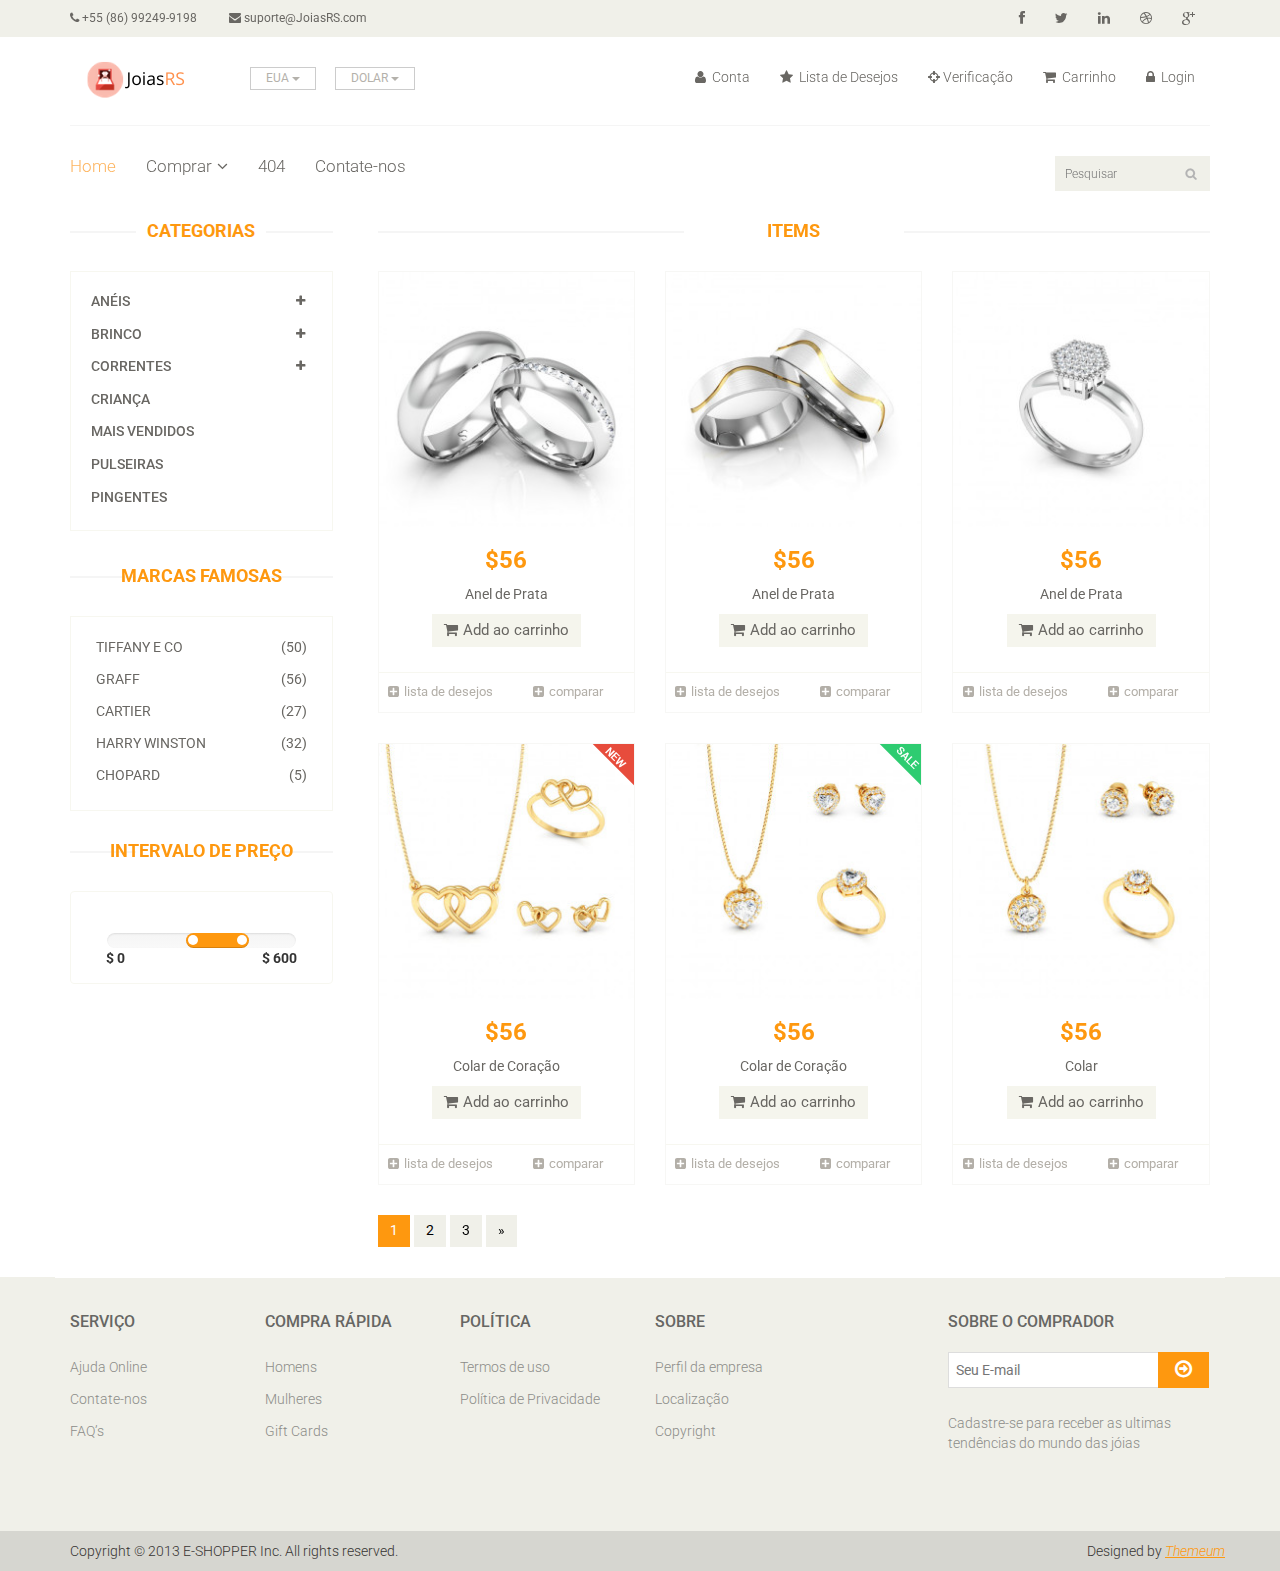
<file: studyweb/códigosprincipais/shop.html>
<!DOCTYPE html>
<html lang="en">
<head>
    <meta charset="utf-8">
    <meta name="viewport" content="width=device-width, initial-scale=1.0">
    <meta name="description" content="">
    <meta name="author" content="">
    <title>Shop | JoiasRS</title>
    <link href="css/bootstrap.min.css" rel="stylesheet">
    <link href="css/font-awesome.min.css" rel="stylesheet">
    <link href="css/prettyPhoto.css" rel="stylesheet">
    <link href="css/price-range.css" rel="stylesheet">
    <link href="css/animate.css" rel="stylesheet">
	<link href="css/main.css" rel="stylesheet">
	<link href="css/responsive.css" rel="stylesheet">
    <!--[if lt IE 9]>
    <script src="js/html5shiv.js"></script>
    <script src="js/respond.min.js"></script>
    <![endif]-->       
    <link rel="shortcut icon" href="images/ico/favicon.ico">
    <link rel="apple-touch-icon-precomposed" sizes="144x144" href="images/ico/apple-touch-icon-144-precomposed.png">
    <link rel="apple-touch-icon-precomposed" sizes="114x114" href="images/ico/apple-touch-icon-114-precomposed.png">
    <link rel="apple-touch-icon-precomposed" sizes="72x72" href="images/ico/apple-touch-icon-72-precomposed.png">
    <link rel="apple-touch-icon-precomposed" href="images/ico/apple-touch-icon-57-precomposed.png">
</head><!--/head-->

<body>
	<header id="header"><!--header-->
		<div class="header_top"><!--header_top-->
			<div class="container">
				<div class="row">
					<div class="col-sm-6">
						<div class="contactinfo">
							<ul class="nav nav-pills">
								<li><a href="#"><i class="fa fa-phone"></i> +55 (86) 99249-9198</a></li>
								<li><a href="#"><i class="fa fa-envelope"></i> suporte@JoiasRS.com</a></li>
							</ul>
						</div>
					</div>
					<div class="col-sm-6">
						<div class="social-icons pull-right">
							<ul class="nav navbar-nav">
								<li><a href="#"><i class="fa fa-facebook"></i></a></li>
								<li><a href="#"><i class="fa fa-twitter"></i></a></li>
								<li><a href="#"><i class="fa fa-linkedin"></i></a></li>
								<li><a href="#"><i class="fa fa-dribbble"></i></a></li>
								<li><a href="#"><i class="fa fa-google-plus"></i></a></li>
							</ul>
						</div>
					</div>
				</div>
			</div>
		</div><!--/header_top-->
		
		<div class="header-middle"><!--header-middle-->
			<div class="container">
				<div class="row">
					<div class="col-md-4 clearfix">
						<div class="logo pull-left">
							<a href="index.html"><img src="images/home/Logo.png" alt=""></a>
						</div>
							<div class="btn-group pull-right clearfix">
								<div class="btn-group">
									<button type="button" class="btn btn-default dropdown-toggle usa" data-toggle="dropdown">
										EUA
										<span class="caret"></span>
									</button>
									<ul class="dropdown-menu">
										<li><a href="">Canada</a></li>
										<li><a href="">UK</a></li>
									</ul>
						        </div>
							
								<div class="btn-group">
									<button type="button" class="btn btn-default dropdown-toggle usa" data-toggle="dropdown">
										DOLAR
										<span class="caret"></span>
									</button>
									<ul class="dropdown-menu">
										<li><a href="">Dolar Canadense</a></li>
										<li><a href="">Libra</a></li>
									</ul>
								</div>
							</div>
					    </div>
						<div class="col-md-8 clearfix">
							<div class="shop-menu clearfix pull-right">
								<ul class="nav navbar-nav">
									<li><a href=""><i class="fa fa-user"></i> Conta</a></li>
									<li><a href=""><i class="fa fa-star"></i> Lista de Desejos</a></li>
									<li><a href="#"><i class="fa fa-crosshairs"></i>Verificação</a></li>
									<li><a href="cart.html"><i class="fa fa-shopping-cart"></i> Carrinho</a></li>
									<li><a href="login.html"><i class="fa fa-lock"></i> Login</a></li>
								</ul>
							</div>
						</div>
					</div>
				</div>
			</div><!--/header-middle-->
	
		<div class="header-bottom"><!--header-bottom-->
			<div class="container">
				<div class="row">
					<div class="col-sm-9">
						<div class="navbar-header">
							<button type="button" class="navbar-toggle" data-toggle="collapse" data-target=".navbar-collapse">
								<span class="sr-only">Toggle navigation</span>
								<span class="icon-bar"></span>
								<span class="icon-bar"></span>
								<span class="icon-bar"></span>
							</button>
						</div>
						<div class="mainmenu pull-left">
							<ul class="nav navbar-nav collapse navbar-collapse">
								<li><a href="index.html" class="active">Home</a></li>
								<li class="dropdown"><a href="#">Comprar<i class="fa fa-angle-down"></i></a>
                                    <ul role="menu" class="sub-menu">
                                        <li><a href="shop.html">Produtos</a></li>
										<li><a href="product-details.html">Detalhe dos Produtos</a></li> 
										<li><a href="#">Verificaçao</a></li> 
										<li><a href="cart.html">Carrinho</a></li> 
										<li><a href="login.html">Login</a></li> 
                                    </ul>
                                </li> 
								<li><a href="404.html">404</a></li>
								<li><a href="contact-us.html">Contate-nos</a></li>
							</ul>
						</div>
					</div>
					<div class="col-sm-3">
						<div class="search_box pull-right">
							<input type="text" placeholder="Pesquisar"/>
						</div>
					</div>
				</div>
			</div>
		</div><!--/header-bottom-->
	</header><!--/header-->
	
	<section>
		<div class="container">
			<div class="row">
				<div class="col-sm-3">
					<div class="left-sidebar">
						<h2>Categorias</h2>
						<div class="panel-group category-products" id="accordian"><!--category-productsr-->
							<div class="panel panel-default">
								<div class="panel-heading">
									<h4 class="panel-title">
										<a data-toggle="collapse" data-parent="#accordian" href="#sportswear">
											<span class="badge pull-right"><i class="fa fa-plus"></i></span>
											Anéis
										</a>
									</h4>
								</div>
								<div id="sportswear" class="panel-collapse collapse">
									<div class="panel-body">
										<ul>
											<li><a href="#">Ouro </a></li>
											<li><a href="#">Prata </a></li>
											<li><a href="#">Noivado </a></li>
											<li><a href="#">Pérola</a></li>
											<li><a href="#">Opala </a></li>
										</ul>
									</div>
								</div>
							</div>
							<div class="panel panel-default">
								<div class="panel-heading">
									<h4 class="panel-title">
										<a data-toggle="collapse" data-parent="#accordian" href="#mens">
											<span class="badge pull-right"><i class="fa fa-plus"></i></span>
											Brinco
										</a>
									</h4>
								</div>
								<div id="mens" class="panel-collapse collapse">
									<div class="panel-body">
										<ul>
											<li><a href="#">Com Pedra</a></li>
											<li><a href="#">Sem Pedra</a></li>
											<li><a href="#">Argola</a></li>
											<li><a href="#">infântis</a></li>
											<li><a href="#">Pérola</a></li>
											<li><a href="#">Prata</a></li>
										</ul>
									</div>
								</div>
							</div>
							
							<div class="panel panel-default">
								<div class="panel-heading">
									<h4 class="panel-title">
										<a data-toggle="collapse" data-parent="#accordian" href="#womens">
											<span class="badge pull-right"><i class="fa fa-plus"></i></span>
											Correntes
										</a>
									</h4>
								</div>
								<div id="womens" class="panel-collapse collapse">
									<div class="panel-body">
										<ul>
											<li><a href="#">Ouro</a></li>
											<li><a href="#">Prata</a></li>
										</ul>
									</div>
								</div>
							</div>
							<div class="panel panel-default">
								<div class="panel-heading">
									<h4 class="panel-title"><a href="#">Criança</a></h4>
								</div>
							</div>
							<div class="panel panel-default">
								<div class="panel-heading">
									<h4 class="panel-title"><a href="#">Mais Vendidos</a></h4>
								</div>
							</div>
							<div class="panel panel-default">
								<div class="panel-heading">
									<h4 class="panel-title"><a href="#">Pulseiras</a></h4>
								</div>
							</div>
							<div class="panel panel-default">
								<div class="panel-heading">
									<h4 class="panel-title"><a href="#">Pingentes</a></h4>
								</div>
							</div>
						</div><!--/category-products-->
					
						<div class="brands_products"><!--brands_products-->
							<h2>Marcas Famosas</h2>
							<div class="brands-name">
								<ul class="nav nav-pills nav-stacked">
									<li><a href="#"> <span class="pull-right">(50)</span>Tiffany e Co</a></li>
									<li><a href="#"> <span class="pull-right">(56)</span>Graff</a></li>
									<li><a href="#"> <span class="pull-right">(27)</span>Cartier</a></li>
									<li><a href="#"> <span class="pull-right">(32)</span>Harry Winston</a></li>
									<li><a href="#"> <span class="pull-right">(5)</span>Chopard</a></li>
								</ul>
							</div>
						</div><!--/brands_products-->
						
						<div class="price-range"><!--price-range-->
							<h2>Intervalo de Preço</h2>
							<div class="well text-center">
								 <input type="text" class="span2" value="" data-slider-min="0" data-slider-max="600" data-slider-step="5" data-slider-value="[250,450]" id="sl2" ><br />
								 <b class="pull-left">$ 0</b> <b class="pull-right">$ 600</b>
							</div>
						</div><!--/price-range-->
						
						
					</div>
				</div>
				
				<div class="col-sm-9 padding-right">
					<div class="features_items"><!--features_items-->
						<h2 class="title text-center">Items</h2>
						<div class="col-sm-4">
							<div class="product-image-wrapper">
								<div class="single-products">
										<div class="productinfo text-center">
											<img src="images/home/01.jpg" alt="" />
											<h2>$56</h2>
											<p>Anel de Prata</p>
											<a href="#" class="btn btn-default add-to-cart"><i class="fa fa-shopping-cart"></i>Add ao carrinho</a>
										</div>
										<div class="product-overlay">
											<div class="overlay-content">
												<h2>$56</h2>
												<p>Anel de Prata</p>
												<a href="#" class="btn btn-default add-to-cart"><i class="fa fa-shopping-cart"></i>Add ao carrinho</a>
											</div>
										</div>
								</div>
								<div class="choose">
									<ul class="nav nav-pills nav-justified">
										<li><a href="#"><i class="fa fa-plus-square"></i>lista de desejos</a></li>
										<li><a href="#"><i class="fa fa-plus-square"></i>comparar</a></li>
									</ul>
								</div>
							</div>
						</div>
						<div class="col-sm-4">
							<div class="product-image-wrapper">
								<div class="single-products">
									<div class="productinfo text-center">
										<img src="images/home/02.jpg" alt="" />
										<h2>$56</h2>
										<p>Anel de Prata</p>
										<a href="#" class="btn btn-default add-to-cart"><i class="fa fa-shopping-cart"></i>Add ao carrinho</a>
									</div>
									<div class="product-overlay">
										<div class="overlay-content">
											<h2>$56</h2>
											<p>Anel de Prata</p>
											<a href="#" class="btn btn-default add-to-cart"><i class="fa fa-shopping-cart"></i>Add ao carrinho</a>
										</div>
									</div>
								</div>
								<div class="choose">
									<ul class="nav nav-pills nav-justified">
										<li><a href="#"><i class="fa fa-plus-square"></i>lista de desejos</a></li>
										<li><a href="#"><i class="fa fa-plus-square"></i>comparar</a></li>
									</ul>
								</div>
							</div>
						</div>
						<div class="col-sm-4">
							<div class="product-image-wrapper">
								<div class="single-products">
									<div class="productinfo text-center">
										<img src="images/home/07.jpg" alt="" />
										<h2>$56</h2>
										<p>Anel de Prata</p>
										<a href="#" class="btn btn-default add-to-cart"><i class="fa fa-shopping-cart"></i>Add ao carrinho</a>
									</div>
									<div class="product-overlay">
										<div class="overlay-content">
											<h2>$56</h2>
											<p>Anel de Prata</p>
											<a href="#" class="btn btn-default add-to-cart"><i class="fa fa-shopping-cart"></i>Add ao carrinho</a>
										</div>
									</div>
								</div>
								<div class="choose">
									<ul class="nav nav-pills nav-justified">
										<li><a href="#"><i class="fa fa-plus-square"></i>lista de desejos</a></li>
										<li><a href="#"><i class="fa fa-plus-square"></i>comparar</a></li>
									</ul>
								</div>
							</div>
						</div>
						<div class="col-sm-4">
							<div class="product-image-wrapper">
								<div class="single-products">
									<div class="productinfo text-center">
										<img src="images/home/04.jpg" alt="" />
										<h2>$56</h2>
										<p>Colar de Coração</p>
										<a href="#" class="btn btn-default add-to-cart"><i class="fa fa-shopping-cart"></i>Add ao carrinho</a>
									</div>
									<div class="product-overlay">
										<div class="overlay-content">
											<h2>$56</h2>
											<p>Colar de Coração</p>
											<a href="#" class="btn btn-default add-to-cart"><i class="fa fa-shopping-cart"></i>Add ao carrinho</a>
										</div>
									</div>
									<img src="images/home/new.png" class="new" alt="" />
								</div>
								<div class="choose">
									<ul class="nav nav-pills nav-justified">
										<li><a href="#"><i class="fa fa-plus-square"></i>lista de desejos</a></li>
										<li><a href="#"><i class="fa fa-plus-square"></i>comparar</a></li>
									</ul>
								</div>
							</div>
						</div>
						<div class="col-sm-4">
							<div class="product-image-wrapper">
								<div class="single-products">
									<div class="productinfo text-center">
										<img src="images/home/05.jpg" alt="" />
										<h2>$56</h2>
										<p>Colar de Coração</p>
										<a href="#" class="btn btn-default add-to-cart"><i class="fa fa-shopping-cart"></i>Add ao carrinho</a>
									</div>
									<div class="product-overlay">
										<div class="overlay-content">
											<h2>$56</h2>
											<p>Colar de Coração</p>
											<a href="#" class="btn btn-default add-to-cart"><i class="fa fa-shopping-cart"></i>Add ao carrinho</a>
										</div>
									</div>
									<img src="images/home/sale.png" class="new" alt="" />
								</div>
								<div class="choose">
									<ul class="nav nav-pills nav-justified">
										<li><a href="#"><i class="fa fa-plus-square"></i>lista de desejos</a></li>
										<li><a href="#"><i class="fa fa-plus-square"></i>comparar</a></li>
									</ul>
								</div>
							</div>
						</div>
						<div class="col-sm-4">
							<div class="product-image-wrapper">
								<div class="single-products">
									<div class="productinfo text-center">
										<img src="images/home/06.jpg" alt="" />
										<h2>$56</h2>
										<p>Colar</p>
										<a href="#" class="btn btn-default add-to-cart"><i class="fa fa-shopping-cart"></i>Add ao carrinho</a>
									</div>
									<div class="product-overlay">
										<div class="overlay-content">
											<h2>$56</h2>
											<p>Colar</p>
											<a href="#" class="btn btn-default add-to-cart"><i class="fa fa-shopping-cart"></i>Add ao carrinho</a>
										</div>
									</div>
								</div>
								<div class="choose">
									<ul class="nav nav-pills nav-justified">
										<li><a href="#"><i class="fa fa-plus-square"></i>lista de desejos</a></li>
										<li><a href="#"><i class="fa fa-plus-square"></i>comparar</a></li>
									</ul>
								</div>
							</div>
						</div>
						
					
						<ul class="pagination">
							<li class="active"><a href="">1</a></li>
							<li><a href="">2</a></li>
							<li><a href="">3</a></li>
							<li><a href="">&raquo;</a></li>
						</ul>
					</div><!--features_items-->
				</div>
			</div>
		</div>
	</section>
	
	<footer id="footer"><!--Footer-->
		
		
		<div class="footer-widget">
			<div class="container">
				<div class="row">
					<div class="col-sm-2">
						<div class="single-widget">
							<h2>Serviço</h2>
							<ul class="nav nav-pills nav-stacked">
								<li><a href="#">Ajuda Online</a></li>
								<li><a href="#">Contate-nos</a></li>
								<li><a href="#">FAQ’s</a></li>
							</ul>
						</div>
					</div>
					<div class="col-sm-2">
						<div class="single-widget">
							<h2>Compra Rápida</h2>
							<ul class="nav nav-pills nav-stacked">
								<li><a href="#">Homens</a></li>
								<li><a href="#">Mulheres</a></li>
								<li><a href="#">Gift Cards</a></li>
							</ul>
						</div>
					</div>
					<div class="col-sm-2">
						<div class="single-widget">
							<h2>Política</h2>
							<ul class="nav nav-pills nav-stacked">
								<li><a href="#">Termos de uso</a></li>
								<li><a href="#">Política de Privacidade</a></li>
							</ul>
						</div>
					</div>
					<div class="col-sm-2">
						<div class="single-widget">
							<h2>Sobre</h2>
							<ul class="nav nav-pills nav-stacked">
								<li><a href="blog.html">Perfil da empresa</a></li>
								<li><a href="#">Localização</a></li>
								<li><a href="#">Copyright</a></li>
							</ul>
						</div>
					</div>
					<div class="col-sm-3 col-sm-offset-1">
						<div class="single-widget">
							<h2>Sobre o comprador</h2>
							<form action="#" class="searchform">
								<input type="text" placeholder="Seu E-mail" />
								<button type="submit" class="btn btn-default"><i class="fa fa-arrow-circle-o-right"></i></button>
								<p>Cadastre-se para receber as ultimas<br /> tendências do mundo das jóias </p>
							</form>
						</div>
					</div>
					
				</div>
			</div>
		</div>
		
		<div class="footer-bottom">
			<div class="container">
				<div class="row">
					<p class="pull-left">Copyright © 2013 E-SHOPPER Inc. All rights reserved.</p>
					<p class="pull-right">Designed by <span><a target="_blank" href="http://www.themeum.com">Themeum</a></span></p>
				</div>
			</div>
		</div>
		
	</footer><!--/Footer-->
	

  
    <script src="js/jquery.js"></script>
	<script src="js/price-range.js"></script>
    <script src="js/jquery.scrollUp.min.js"></script>
	<script src="js/bootstrap.min.js"></script>
    <script src="js/jquery.prettyPhoto.js"></script>
    <script src="js/main.js"></script>
</body>
</html>
</file>
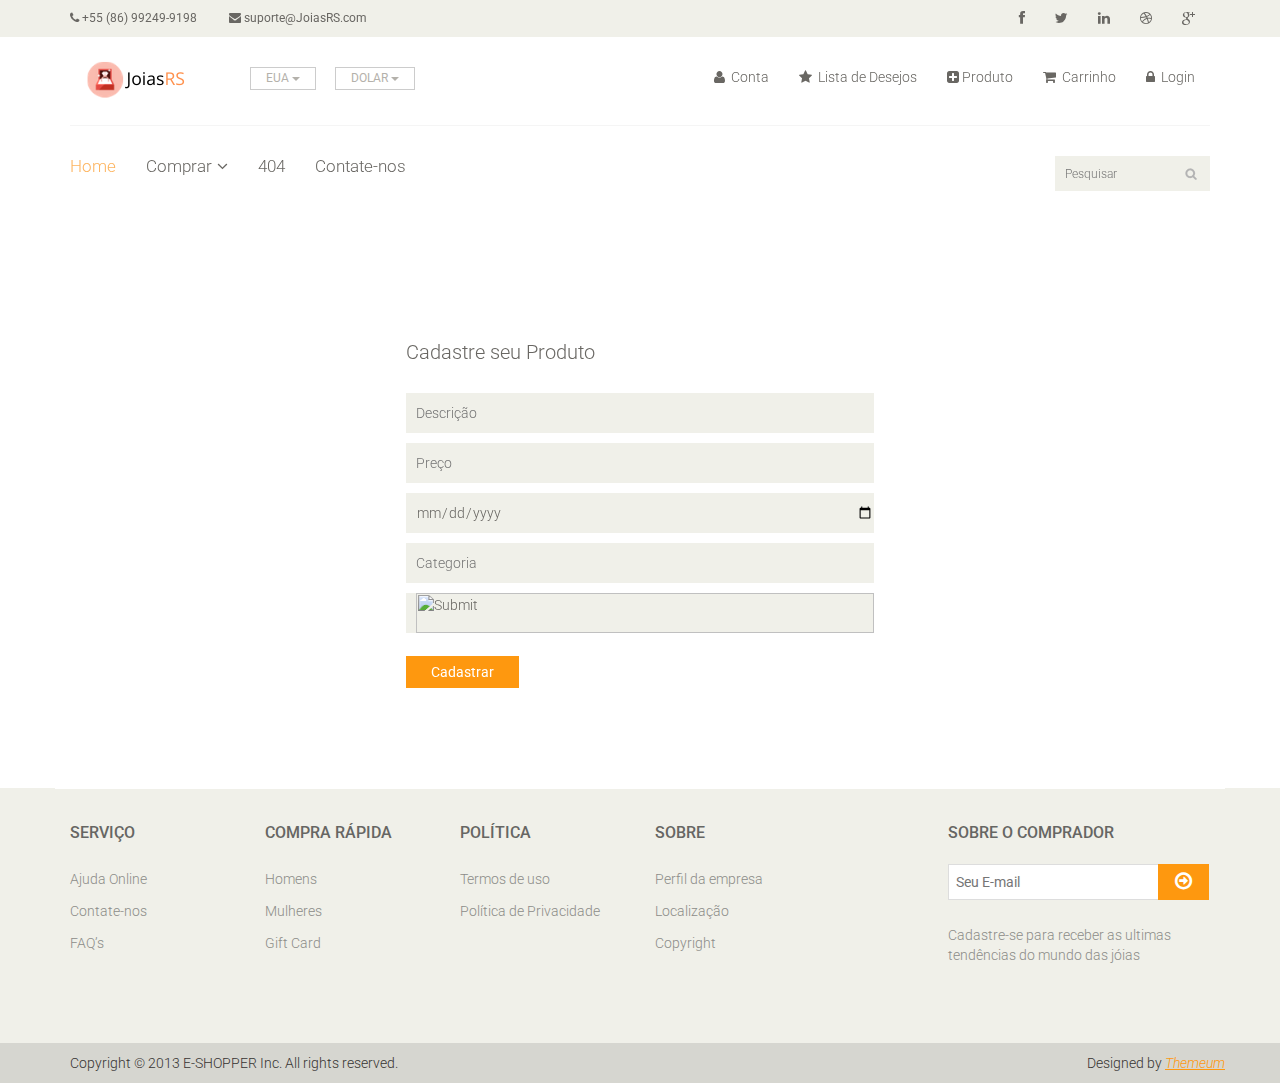
<file: studyweb/WebContent/adicionaProduto.html>
<!DOCTYPE html>
<html lang="en">
<head>
    <meta charset="utf-8">
    <meta name="viewport" content="width=device-width, initial-scale=1.0">
    <meta name="description" content="">
    <meta name="author" content="">
    <title>+Produto | JoiasRS</title>
    <link href="css/bootstrap.min.css" rel="stylesheet">
    <link href="css/font-awesome.min.css" rel="stylesheet">
    <link href="css/prettyPhoto.css" rel="stylesheet">
    <link href="css/price-range.css" rel="stylesheet">
    <link href="css/animate.css" rel="stylesheet">
	<link href="css/main.css" rel="stylesheet">
	<link href="css/responsive.css" rel="stylesheet">
    <!--[if lt IE 9]>
    <script src="js/html5shiv.js"></script>
    <script src="js/respond.min.js"></script>
    <![endif]-->       
    <link rel="shortcut icon" href="images/ico/favicon.ico">
    <link rel="apple-touch-icon-precomposed" sizes="144x144" href="images/ico/apple-touch-icon-144-precomposed.png">
    <link rel="apple-touch-icon-precomposed" sizes="114x114" href="images/ico/apple-touch-icon-114-precomposed.png">
    <link rel="apple-touch-icon-precomposed" sizes="72x72" href="images/ico/apple-touch-icon-72-precomposed.png">
    <link rel="apple-touch-icon-precomposed" href="images/ico/apple-touch-icon-57-precomposed.png">
</head><!--/head-->

<body>
	<header id="header"><!--header-->
		<div class="header_top"><!--header_top-->
			<div class="container">
				<div class="row">
					<div class="col-sm-6">
						<div class="contactinfo">
							<ul class="nav nav-pills">
								<li><a href="#"><i class="fa fa-phone"></i> +55 (86) 99249-9198</a></li>
								<li><a href="#"><i class="fa fa-envelope"></i> suporte@JoiasRS.com</a></li>
							</ul>
						</div>
					</div>
					<div class="col-sm-6">
						<div class="social-icons pull-right">
							<ul class="nav navbar-nav">
								<li><a href="#"><i class="fa fa-facebook"></i></a></li>
								<li><a href="#"><i class="fa fa-twitter"></i></a></li>
								<li><a href="#"><i class="fa fa-linkedin"></i></a></li>
								<li><a href="#"><i class="fa fa-dribbble"></i></a></li>
								<li><a href="#"><i class="fa fa-google-plus"></i></a></li>
							</ul>
						</div>
					</div>
				</div>
			</div>
		</div><!--/header_top-->
		
		<div class="header-middle"><!--header-middle-->
			<div class="container">
				<div class="row">
					<div class="col-md-4 clearfix">
						<div class="logo pull-left">
							<a href="index.html"><img src="images/home/Logo.png" alt=""></a>
						</div>
							<div class="btn-group pull-right clearfix">
								<div class="btn-group">
									<button type="button" class="btn btn-default dropdown-toggle usa" data-toggle="dropdown">
										EUA
										<span class="caret"></span>
									</button>
									<ul class="dropdown-menu">
										<li><a href="">Canada</a></li>
										<li><a href="">UK</a></li>
									</ul>
						        </div>
							
								<div class="btn-group">
									<button type="button" class="btn btn-default dropdown-toggle usa" data-toggle="dropdown">
										DOLAR
										<span class="caret"></span>
									</button>
									<ul class="dropdown-menu">
										<li><a href="">Dolar Canadense</a></li>
										<li><a href="">Libra</a></li>
									</ul>
								</div>
							</div>
					    </div>
						<div class="col-md-8 clearfix">
							<div class="shop-menu clearfix pull-right">
								<ul class="nav navbar-nav">
									<li><a href=""><i class="fa fa-user"></i> Conta</a></li>
									<li><a href=""><i class="fa fa-star"></i> Lista de Desejos</a></li>
									<li><a href="adicionaProduto.html"><i class="fa fa-plus-square"></i>Produto</a></li>
									<li><a href="cart.html"><i class="fa fa-shopping-cart"></i> Carrinho</a></li>
									<li><a href="login.html"><i class="fa fa-lock"></i> Login</a></li>
								</ul>
							</div>
						</div>
					</div>
				</div>
			</div><!--/header-middle-->
	
		<div class="header-bottom"><!--header-bottom-->
			<div class="container">
				<div class="row">
					<div class="col-sm-9">
						<div class="navbar-header">
							<button type="button" class="navbar-toggle" data-toggle="collapse" data-target=".navbar-collapse">
								<span class="sr-only">Toggle navigation</span>
								<span class="icon-bar"></span>
								<span class="icon-bar"></span>
								<span class="icon-bar"></span>
							</button>
						</div>
						<div class="mainmenu pull-left">
							<ul class="nav navbar-nav collapse navbar-collapse">
								<li><a href="index.html" class="active">Home</a></li>
								<li class="dropdown"><a href="#">Comprar<i class="fa fa-angle-down"></i></a>
                                    <ul role="menu" class="sub-menu">
                                        <li><a href="shop.html">Produtos</a></li>
										<li><a href="product-details.html">Detalhe dos Produtos</a></li> 
										<li><a href="#">Verificaçao</a></li> 
										<li><a href="cart.html">Carrinho</a></li> 
										<li><a href="login.html">Login</a></li> 
                                    </ul>
                                </li> 
								<li><a href="404.html">404</a></li>
								<li><a href="contact-us.html">Contate-nos</a></li>
							</ul>
						</div>
					</div>
					<div class="col-sm-3">
						<div class="search_box pull-right">
							<input type="text" placeholder="Pesquisar"/>
						</div>
					</div>
				</div>
			</div>
		</div><!--/header-bottom-->
	</header><!--/header-->
	
	<section id="form" ><!--form-->
		<div class="container">
			<div class="row">
				
					<div class="login-form01"><!--login form-->
						<h2>Cadastre seu Produto</h2>
						<form action="#" name="logar" id="form01">
							<input type="text" placeholder="Descrição" id="Nome01"/>
							<input type="text" placeholder="Preço" id="Preço01"/>
							<input type="date" placeholder="Data Fabricação" id="Data Fabricação01"/>
							<input type="text" placeholder="Categoria" id="Categoria01"/>
							<input type="image" placeholder="foto" id="Imagem01"/>
							<button type="submit" class="btn btn-default" id="Cadastrar">Cadastrar</button>
						</form>
					</div><!--/login form-->
		         
		   </div>
		</div>
	</section>
	
	
	
	<footer id="footer"><!--Footer-->
		
		
		<div class="footer-widget">
			<div class="container">
				<div class="row">
					<div class="col-sm-2">
						<div class="single-widget">
							<h2>Serviço</h2>
							<ul class="nav nav-pills nav-stacked">
								<li><a href="#">Ajuda Online</a></li>
								<li><a href="#">Contate-nos</a></li>
								<li><a href="#">FAQ’s</a></li>
							</ul>
						</div>
					</div>
					<div class="col-sm-2">
						<div class="single-widget">
							<h2>Compra Rápida</h2>
							<ul class="nav nav-pills nav-stacked">
								<li><a href="#">Homens</a></li>
								<li><a href="#">Mulheres</a></li>
								<li><a href="#">Gift Card</a></li>
							</ul>
						</div>
					</div>
					<div class="col-sm-2">
						<div class="single-widget">
							<h2>Política</h2>
							<ul class="nav nav-pills nav-stacked">
								<li><a href="#">Termos de uso</a></li>
								<li><a href="#">Política de Privacidade</a></li>
							</ul>
						</div>
					</div>
					<div class="col-sm-2">
						<div class="single-widget">
							<h2>Sobre</h2>
							<ul class="nav nav-pills nav-stacked">
								<li><a href="blog.html">Perfil da empresa</a></li>
								<li><a href="#">Localização</a></li>
								<li><a href="#">Copyright</a></li>
							</ul>
						</div>
					</div>
					<div class="col-sm-3 col-sm-offset-1">
						<div class="single-widget">
							<h2>Sobre o comprador</h2>
							<form action="#" class="searchform">
								<input type="text" placeholder="Seu E-mail" />
								<button type="submit" class="btn btn-default"><i class="fa fa-arrow-circle-o-right"></i></button>
								<p>Cadastre-se para receber as ultimas<br /> tendências do mundo das jóias </p>
							</form>
						</div>
					</div>
					
				</div>
			</div>
		</div>
		
		<div class="footer-bottom">
			<div class="container">
				<div class="row">
					<p class="pull-left">Copyright © 2013 E-SHOPPER Inc. All rights reserved.</p>
					<p class="pull-right">Designed by <span><a target="_blank" href="http://www.themeum.com">Themeum</a></span></p>
				</div>
			</div>
		</div>
		
	</footer><!--/Footer-->
	

  
    <script src="js/jquery.js"></script>
	<script src="js/price-range.js"></script>
    <script src="js/jquery.scrollUp.min.js"></script>
	<script src="js/bootstrap.min.js"></script>
    <script src="js/jquery.prettyPhoto.js"></script>
    <script src="js/main.js"></script>
</body>
</html>
</file>
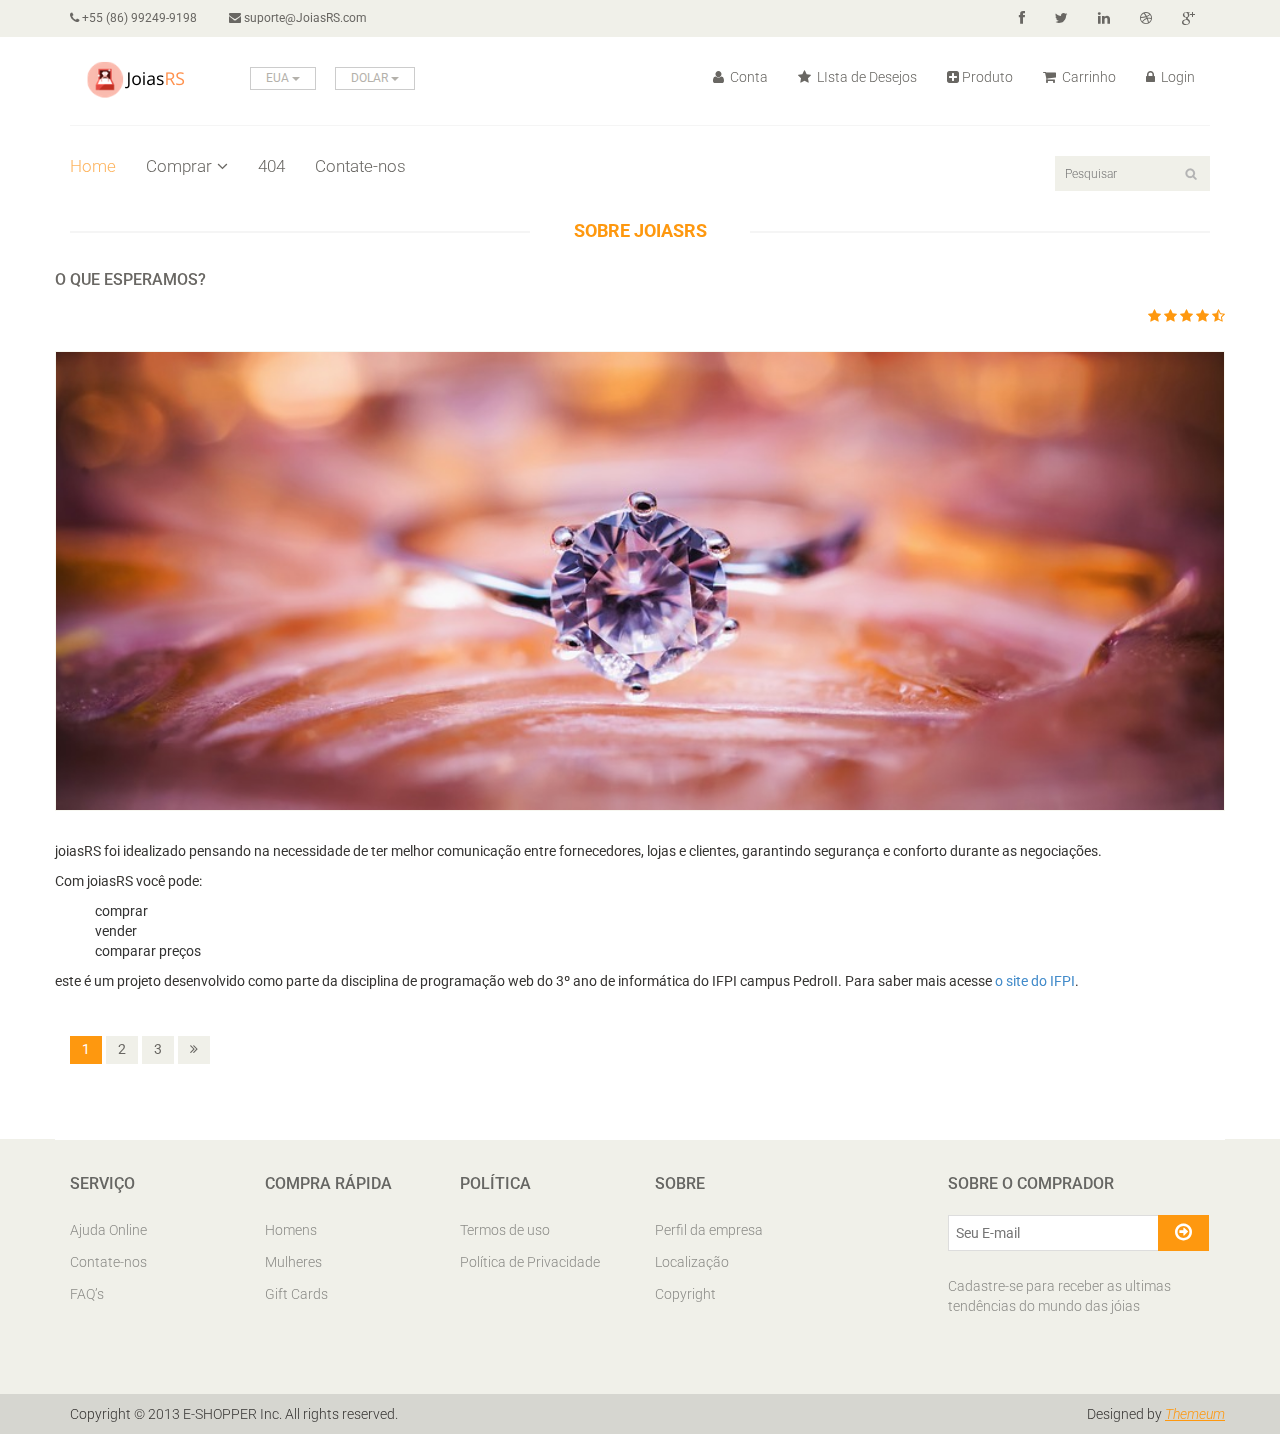
<file: studyweb/WebContent/blog.html>
<!DOCTYPE html>
<html lang="en">
<head>
    <meta charset="utf-8">
    <meta name="viewport" content="width=device-width, initial-scale=1.0">
    <meta name="description" content="">
    <meta name="author" content="">
    <title>Blog | JoiasRS</title>
    <link href="css/bootstrap.min.css" rel="stylesheet">
    <link href="css/font-awesome.min.css" rel="stylesheet">
    <link href="css/prettyPhoto.css" rel="stylesheet">
    <link href="css/price-range.css" rel="stylesheet">
    <link href="css/animate.css" rel="stylesheet">
	<link href="css/main.css" rel="stylesheet">
	<link href="css/responsive.css" rel="stylesheet">
    <!--[if lt IE 9]>
    <script src="js/html5shiv.js"></script>
    <script src="js/respond.min.js"></script>
    <![endif]-->       
    <link rel="shortcut icon" href="images/ico/favicon.ico">
    <link rel="apple-touch-icon-precomposed" sizes="144x144" href="images/ico/apple-touch-icon-144-precomposed.png">
    <link rel="apple-touch-icon-precomposed" sizes="114x114" href="images/ico/apple-touch-icon-114-precomposed.png">
    <link rel="apple-touch-icon-precomposed" sizes="72x72" href="images/ico/apple-touch-icon-72-precomposed.png">
    <link rel="apple-touch-icon-precomposed" href="images/ico/apple-touch-icon-57-precomposed.png">
</head><!--/head-->

<body>
	<header id="header"><!--header-->
		<div class="header_top"><!--header_top-->
			<div class="container">
				<div class="row">
					<div class="col-sm-6">
						<div class="contactinfo">
							<ul class="nav nav-pills">
								<li><a href="#"><i class="fa fa-phone"></i> +55 (86) 99249-9198</a></li>
								<li><a href="#"><i class="fa fa-envelope"></i> suporte@JoiasRS.com</a></li>
							</ul>
						</div>
					</div>
					<div class="col-sm-6">
						<div class="social-icons pull-right">
							<ul class="nav navbar-nav">
								<li><a href="#"><i class="fa fa-facebook"></i></a></li>
								<li><a href="#"><i class="fa fa-twitter"></i></a></li>
								<li><a href="#"><i class="fa fa-linkedin"></i></a></li>
								<li><a href="#"><i class="fa fa-dribbble"></i></a></li>
								<li><a href="#"><i class="fa fa-google-plus"></i></a></li>
							</ul>
						</div>
					</div>
				</div>
			</div>
		</div><!--/header_top-->
		
		<div class="header-middle"><!--header-middle-->
			<div class="container">
				<div class="row">
					<div class="col-md-4 clearfix">
						<div class="logo pull-left">
							<a href="index.html"><img src="images/home/Logo.png" alt=""></a>
						</div>
							<div class="btn-group pull-right clearfix">
								<div class="btn-group">
									<button type="button" class="btn btn-default dropdown-toggle usa" data-toggle="dropdown">
										EUA
										<span class="caret"></span>
									</button>
									<ul class="dropdown-menu">
										<li><a href="">Canada</a></li>
										<li><a href="">UK</a></li>
									</ul>
						        </div>
							
								<div class="btn-group">
									<button type="button" class="btn btn-default dropdown-toggle usa" data-toggle="dropdown">
										DOLAR
										<span class="caret"></span>
									</button>
									<ul class="dropdown-menu">
										<li><a href="">Dolar Canadense</a></li>
										<li><a href="">Libra</a></li>
									</ul>
								</div>
							</div>
					    </div>
						<div class="col-md-8 clearfix">
							<div class="shop-menu clearfix pull-right">
								<ul class="nav navbar-nav">
									<li><a href=""><i class="fa fa-user"></i> Conta</a></li>
									<li><a href=""><i class="fa fa-star"></i> LIsta de Desejos</a></li>
									<li><a href="adicionaProduto.html"><i class="fa fa-plus-square"></i>Produto</a></li>
									<li><a href="cart.html"><i class="fa fa-shopping-cart"></i> Carrinho</a></li>
									<li><a href="login.html"><i class="fa fa-lock"></i> Login</a></li>
								</ul>
							</div>
						</div>
					</div>
				</div>
			</div><!--/header-middle-->
	
		<div class="header-bottom"><!--header-bottom-->
			<div class="container">
				<div class="row">
					<div class="col-sm-9">
						<div class="navbar-header">
							<button type="button" class="navbar-toggle" data-toggle="collapse" data-target=".navbar-collapse">
								<span class="sr-only">Toggle navigation</span>
								<span class="icon-bar"></span>
								<span class="icon-bar"></span>
								<span class="icon-bar"></span>
							</button>
						</div>
						<div class="mainmenu pull-left">
							<ul class="nav navbar-nav collapse navbar-collapse">
								<li><a href="index.html" class="active">Home</a></li>
								<li class="dropdown"><a href="#">Comprar<i class="fa fa-angle-down"></i></a>
                                    <ul role="menu" class="sub-menu">
                                        <li><a href="shop.html">Produtos</a></li>
										<li><a href="product-details.html">Detalhe dos Produtos</a></li> 
										<li><a href="#">Verificaçao</a></li> 
										<li><a href="cart.html">Carrinho</a></li> 
										<li><a href="login.html">Login</a></li> 
                                    </ul>
                                </li> 
								<li><a href="404.html">404</a></li>
								<li><a href="contact-us.html">Contate-nos</a></li>
							</ul>
						</div>
					</div>
					<div class="col-sm-3">
						<div class="search_box pull-right">
							<input type="text" placeholder="Pesquisar"/>
						</div>
					</div>
				</div>
			</div>
		</div><!--/header-bottom-->
	</header><!--/header-->
	
	<section>
		<div class="container">
			<div class="row">
				
					<div class="blog-post-area">
						<h2 class="title text-center">Sobre JoiasRS</h2>
						<div class="single-blog-post">
							<h3>O que esperamos?</h3>
							<div class="post-meta">
								
								<span>
										<i class="fa fa-star"></i>
										<i class="fa fa-star"></i>
										<i class="fa fa-star"></i>
										<i class="fa fa-star"></i>
										<i class="fa fa-star-half-o"></i>
								</span>
							</div>
							<a href="">
								<img src="images/blog/14.jpg" alt="">
							</a>
							<p>joiasRS foi idealizado pensando na necessidade de ter melhor comunicação entre
							 fornecedores, lojas e clientes, garantindo segurança e conforto durante as negociações.</p>
							<p>Com joiasRS você pode:</p>
							<ul>
						  			<li>comprar</li>
						  			<li>vender</li>
						  			<li>comparar preços</li>
						  			
						  	</ul>
							
							<p>este é um projeto desenvolvido como parte da disciplina de programação web do 3º ano de
							 informática do IFPI campus PedroII. Para saber mais acesse 
							 <a href="https://www.ifpi.edu.br" title="site da página no ifpi" id="termo">o site do IFPI</a>. </p>
						</div>
						
						<div class="pagination-area">
							<ul class="pagination">
								<li><a href="" class="active">1</a></li>
								<li><a href="">2</a></li>
								<li><a href="">3</a></li>
								<li><a href=""><i class="fa fa-angle-double-right"></i></a></li>
							</ul>
						</div>
					</div>
				</div>
			</div>
	
	</section>
	
	<footer id="footer"><!--Footer-->
		
		
			<div class="footer-widget">
			<div class="container">
				<div class="row">
					<div class="col-sm-2">
						<div class="single-widget">
							<h2>Serviço</h2>
							<ul class="nav nav-pills nav-stacked">
								<li><a href="#">Ajuda Online</a></li>
								<li><a href="#">Contate-nos</a></li>
								<li><a href="#">FAQ’s</a></li>
							</ul>
						</div>
					</div>
					<div class="col-sm-2">
						<div class="single-widget">
							<h2>Compra Rápida</h2>
							<ul class="nav nav-pills nav-stacked">
								<li><a href="#">Homens</a></li>
								<li><a href="#">Mulheres</a></li>
								<li><a href="#">Gift Cards</a></li>
							</ul>
						</div>
					</div>
					<div class="col-sm-2">
						<div class="single-widget">
							<h2>Política</h2>
							<ul class="nav nav-pills nav-stacked">
								<li><a href="#">Termos de uso</a></li>
								<li><a href="#">Política de Privacidade</a></li>
							</ul>
						</div>
					</div>
					<div class="col-sm-2">
						<div class="single-widget">
							<h2>Sobre</h2>
							<ul class="nav nav-pills nav-stacked">
								<li><a href="blog.html">Perfil da empresa</a></li>
								<li><a href="#">Localização</a></li>
								<li><a href="#">Copyright</a></li>
							</ul>
						</div>
					</div>
					<div class="col-sm-3 col-sm-offset-1">
						<div class="single-widget">
							<h2>Sobre o comprador</h2>
							<form action="#" class="searchform">
								<input type="text" placeholder="Seu E-mail" />
								<button type="submit" class="btn btn-default"><i class="fa fa-arrow-circle-o-right"></i></button>
								<p>Cadastre-se para receber as ultimas<br /> tendências do mundo das jóias </p>
							</form>
						</div>
					</div>
					
				</div>
			</div>
		</div>
		
		<div class="footer-bottom">
			<div class="container">
				<div class="row">
					<p class="pull-left">Copyright © 2013 E-SHOPPER Inc. All rights reserved.</p>
					<p class="pull-right">Designed by <span><a target="_blank" href="http://www.themeum.com">Themeum</a></span></p>
				</div>
			</div>
		</div>
		
	</footer><!--/Footer-->
	

  
    <script src="js/jquery.js"></script>
	<script src="js/price-range.js"></script>
	<script src="js/jquery.scrollUp.min.js"></script>
	<script src="js/bootstrap.min.js"></script>
    <script src="js/jquery.prettyPhoto.js"></script>
    <script src="js/main.js"></script>
</body>
</html>
</file>
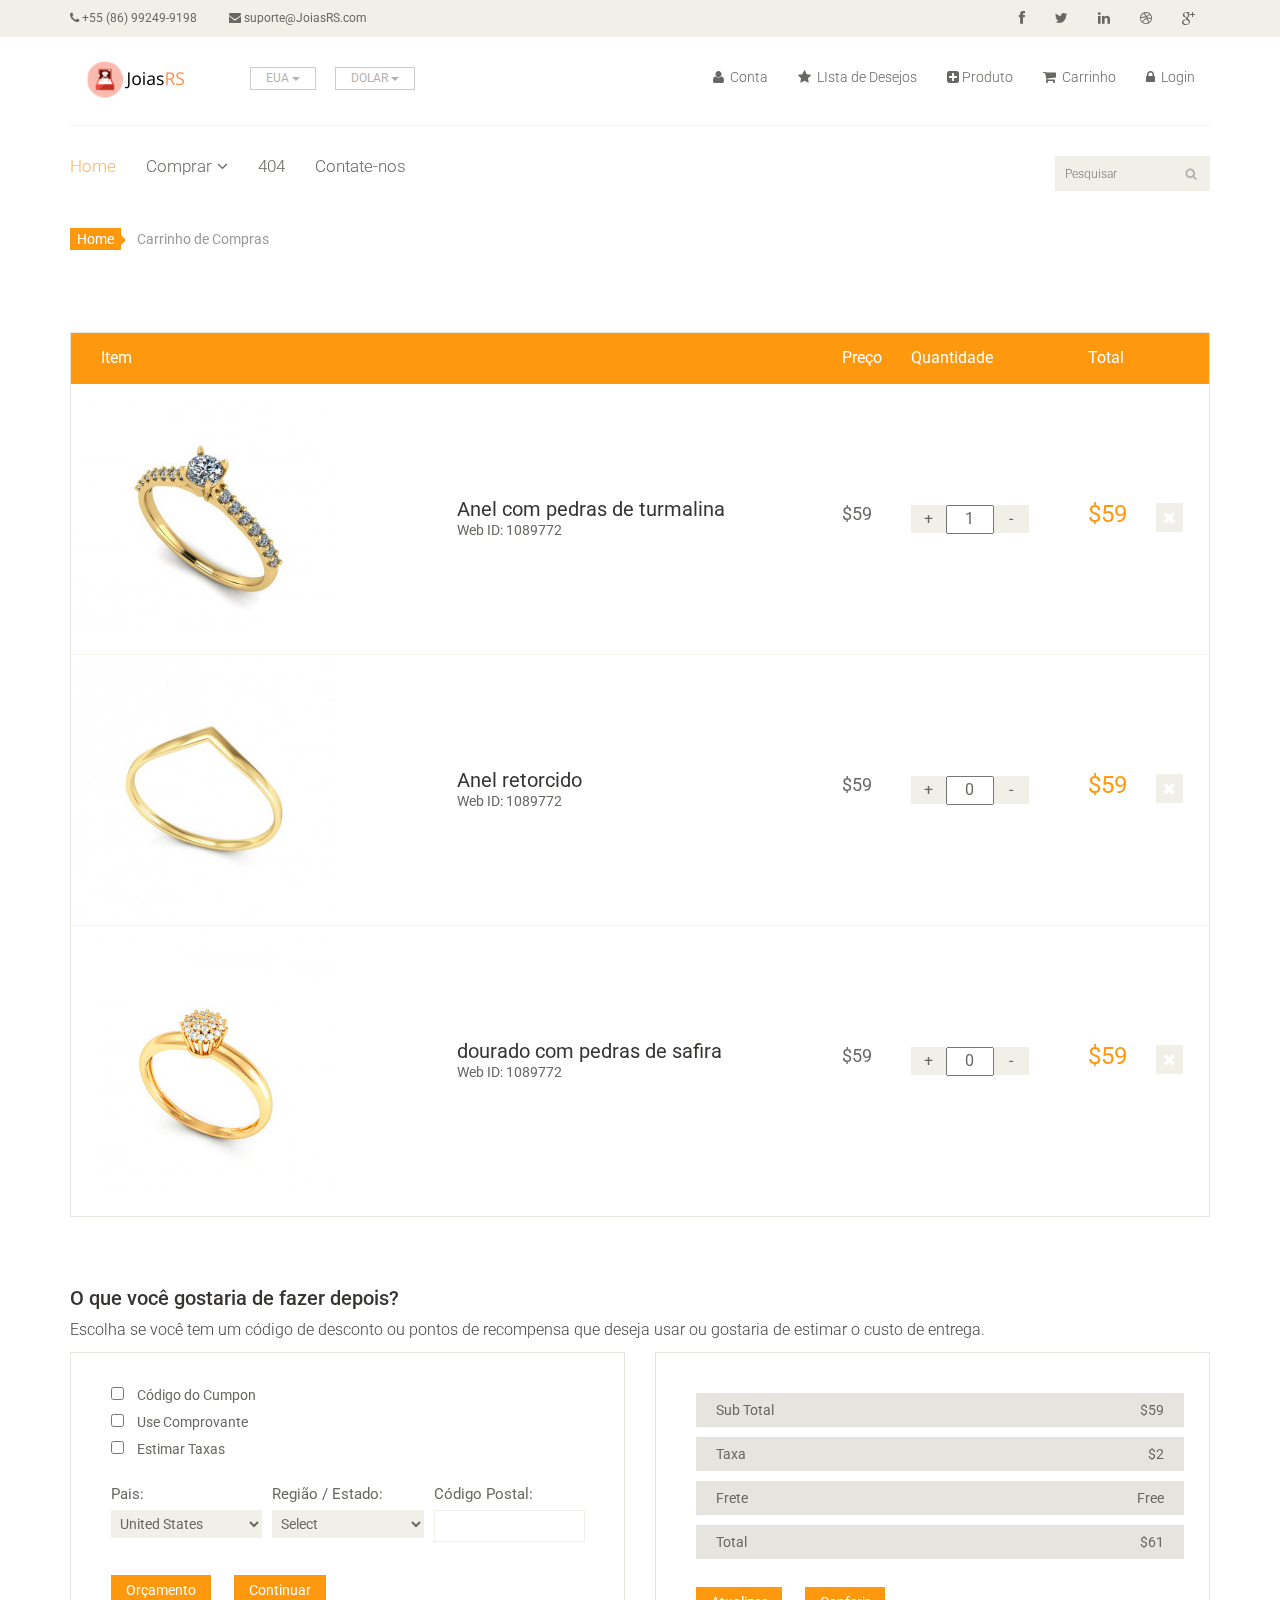
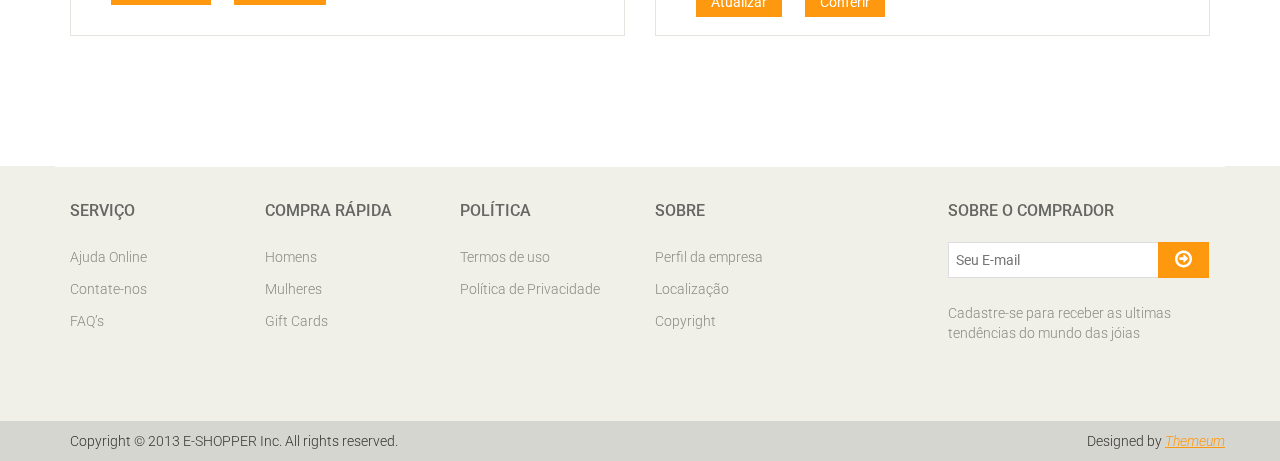
<file: studyweb/WebContent/cart.html>
<!DOCTYPE html>
<html lang="en">
<head>
    <meta charset="utf-8">
    <meta name="viewport" content="width=device-width, initial-scale=1.0">
    <meta name="description" content="">
    <meta name="author" content="">
    <title>Cart | JoiasRS</title>
    <link href="css/bootstrap.min.css" rel="stylesheet">
    <link href="css/font-awesome.min.css" rel="stylesheet">
    <link href="css/prettyPhoto.css" rel="stylesheet">
    <link href="css/price-range.css" rel="stylesheet">
    <link href="css/animate.css" rel="stylesheet">
	<link href="css/main.css" rel="stylesheet">
	<link href="css/responsive.css" rel="stylesheet">
    <!--[if lt IE 9]>
    <script src="js/html5shiv.js"></script>
    <script src="js/respond.min.js"></script>
    <![endif]-->       
    <link rel="shortcut icon" href="images/ico/favicon.ico">
    <link rel="apple-touch-icon-precomposed" sizes="144x144" href="images/ico/apple-touch-icon-144-precomposed.png">
    <link rel="apple-touch-icon-precomposed" sizes="114x114" href="images/ico/apple-touch-icon-114-precomposed.png">
    <link rel="apple-touch-icon-precomposed" sizes="72x72" href="images/ico/apple-touch-icon-72-precomposed.png">
    <link rel="apple-touch-icon-precomposed" href="images/ico/apple-touch-icon-57-precomposed.png">
</head><!--/head-->

<body>
	<header id="header"><!--header-->
		<div class="header_top"><!--header_top-->
			<div class="container">
				<div class="row">
					<div class="col-sm-6">
						<div class="contactinfo">
							<ul class="nav nav-pills">
								<li><a href="#"><i class="fa fa-phone"></i> +55 (86) 99249-9198</a></li>
								<li><a href="#"><i class="fa fa-envelope"></i> suporte@JoiasRS.com</a></li>
							</ul>
						</div>
					</div>
					<div class="col-sm-6">
						<div class="social-icons pull-right">
							<ul class="nav navbar-nav">
								<li><a href="#"><i class="fa fa-facebook"></i></a></li>
								<li><a href="#"><i class="fa fa-twitter"></i></a></li>
								<li><a href="#"><i class="fa fa-linkedin"></i></a></li>
								<li><a href="#"><i class="fa fa-dribbble"></i></a></li>
								<li><a href="#"><i class="fa fa-google-plus"></i></a></li>
							</ul>
						</div>
					</div>
				</div>
			</div>
		</div><!--/header_top-->
		
		<div class="header-middle"><!--header-middle-->
			<div class="container">
				<div class="row">
					<div class="col-md-4 clearfix">
						<div class="logo pull-left">
							<a href="index.html"><img src="images/home/Logo.png" alt=""></a>
						</div>
							<div class="btn-group pull-right clearfix">
								<div class="btn-group">
									<button type="button" class="btn btn-default dropdown-toggle usa" data-toggle="dropdown">
										EUA
										<span class="caret"></span>
									</button>
									<ul class="dropdown-menu">
										<li><a href="">Canada</a></li>
										<li><a href="">UK</a></li>
									</ul>
						        </div>
							
								<div class="btn-group">
									<button type="button" class="btn btn-default dropdown-toggle usa" data-toggle="dropdown">
										DOLAR
										<span class="caret"></span>
									</button>
									<ul class="dropdown-menu">
										<li><a href="">Dolar Canadense</a></li>
										<li><a href="">Libra</a></li>
									</ul>
								</div>
							</div>
					    </div>
						<div class="col-md-8 clearfix">
							<div class="shop-menu clearfix pull-right">
								<ul class="nav navbar-nav">
									<li><a href=""><i class="fa fa-user"></i> Conta</a></li>
									<li><a href=""><i class="fa fa-star"></i> LIsta de Desejos</a></li>
									<li><a href="adicionaProduto.html"><i class="fa fa-plus-square"></i>Produto</a></li>
									<li><a href="cart.html"><i class="fa fa-shopping-cart"></i> Carrinho</a></li>
									<li><a href="login.html"><i class="fa fa-lock"></i> Login</a></li>
								</ul>
							</div>
						</div>
					</div>
				</div>
			</div><!--/header-middle-->
	
		<div class="header-bottom"><!--header-bottom-->
			<div class="container">
				<div class="row">
					<div class="col-sm-9">
						<div class="navbar-header">
							<button type="button" class="navbar-toggle" data-toggle="collapse" data-target=".navbar-collapse">
								<span class="sr-only">Toggle navigation</span>
								<span class="icon-bar"></span>
								<span class="icon-bar"></span>
								<span class="icon-bar"></span>
							</button>
						</div>
						<div class="mainmenu pull-left">
							<ul class="nav navbar-nav collapse navbar-collapse">
								<li><a href="index.html" class="active">Home</a></li>
								<li class="dropdown"><a href="#">Comprar<i class="fa fa-angle-down"></i></a>
                                    <ul role="menu" class="sub-menu">
                                        <li><a href="shop.html">Produtos</a></li>
										<li><a href="product-details.html">Detalhe dos Produtos</a></li> 
										<li><a href="#">Verificaçao</a></li> 
										<li><a href="cart.html">Carrinho</a></li> 
										<li><a href="login.html">Login</a></li> 
                                    </ul>
                                </li> 
								<li><a href="404.html">404</a></li>
								<li><a href="contact-us.html">Contate-nos</a></li>
							</ul>
						</div>
					</div>
					<div class="col-sm-3">
						<div class="search_box pull-right">
							<input type="text" placeholder="Pesquisar"/>
						</div>
					</div>
				</div>
			</div>
		</div><!--/header-bottom-->
	</header><!--/header-->

	<section id="cart_items">
		<div class="container">
			<div class="breadcrumbs">
				<ol class="breadcrumb">
				  <li><a href="#">Home</a></li>
				  <li class="active">Carrinho de Compras</li>
				</ol>
			</div>
			<div class="table-responsive cart_info">
				<table class="table table-condensed">
					<thead>
						<tr class="cart_menu">
							<td class="image">Item</td>
							<td class="description"></td>
							<td class="price">Preço</td>
							<td class="quantity">Quantidade</td>
							<td class="total">Total</td>
							<td></td>
						</tr>
					</thead>
					<tbody>
						<tr>
							<td class="cart_product">
								<a href=""><img src="images/cart/11.jpg" alt=""></a>
							</td>
							<td class="cart_description">
								<h4><a href="">Anel com pedras de turmalina</a></h4>
								<p>Web ID: 1089772</p>
							</td>
							<td class="cart_price">
								<p>$59</p>
							</td>
							<td class="cart_quantity">
								<div class="cart_quantity_button">
									<a class="cart_quantity_up" href=""> + </a>
									<input class="cart_quantity_input" type="text" name="quantity" value="1" autocomplete="off" size="2">
									<a class="cart_quantity_down" href=""> - </a>
								</div>
							</td>
							<td class="cart_total">
								<p class="cart_total_price">$59</p>
							</td>
							<td class="cart_delete">
								<a class="cart_quantity_delete" href=""><i class="fa fa-times"></i></a>
							</td>
						</tr>

						<tr>
							<td class="cart_product">
								<a href=""><img src="images/cart/12.jpg" alt=""></a>
							</td>
							<td class="cart_description">
								<h4><a href="">Anel retorcido</a></h4>
								<p>Web ID: 1089772</p>
							</td>
							<td class="cart_price">
								<p>$59</p>
							</td>
							<td class="cart_quantity">
								<div class="cart_quantity_button">
									<a class="cart_quantity_up" href=""> + </a>
									<input class="cart_quantity_input" type="text" name="quantity" value="0" autocomplete="off" size="2">
									<a class="cart_quantity_down" href=""> - </a>
								</div>
							</td>
							<td class="cart_total">
								<p class="cart_total_price">$59</p>
							</td>
							<td class="cart_delete">
								<a class="cart_quantity_delete" href=""><i class="fa fa-times"></i></a>
							</td>
						</tr>
						<tr>
							<td class="cart_product">
								<a href=""><img src="images/cart/13.jpg" alt=""></a>
							</td>
							<td class="cart_description">
								<h4><a href="">dourado com pedras de safira</a></h4>
								<p>Web ID: 1089772</p>
							</td>
							<td class="cart_price">
								<p>$59</p>
							</td>
							<td class="cart_quantity">
								<div class="cart_quantity_button">
									<a class="cart_quantity_up" href=""> + </a>
									<input class="cart_quantity_input" type="text" name="quantity" value="0" autocomplete="off" size="2">
									<a class="cart_quantity_down" href=""> - </a>
								</div>
							</td>
							<td class="cart_total">
								<p class="cart_total_price">$59</p>
							</td>
							<td class="cart_delete">
								<a class="cart_quantity_delete" href=""><i class="fa fa-times"></i></a>
							</td>
						</tr>
					</tbody>
				</table>
			</div>
		</div>
	</section> <!--/#cart_items-->

	<section id="do_action">
		<div class="container">
			<div class="heading">
				<h3>O que você gostaria de fazer depois?</h3>
				<p>Escolha se você tem um código de desconto ou pontos de recompensa que deseja usar ou gostaria de estimar o custo de entrega.</p>
			</div>
			<div class="row">
				<div class="col-sm-6">
					<div class="chose_area">
						<ul class="user_option">
							<li>
								<input type="checkbox">
								<label>Código do Cumpon</label>
							</li>
							<li>
								<input type="checkbox">
								<label>Use Comprovante</label>
							</li>
							<li>
								<input type="checkbox">
								<label>Estimar Taxas</label>
							</li>
						</ul>
						<ul class="user_info">
							<li class="single_field">
								<label>Pais:</label>
								<select>
									<option>United States</option>
									<option>Bangladesh</option>
									<option>UK</option>
									<option>India</option>
									<option>Pakistan</option>
									<option>Ucrane</option>
									<option>Canada</option>
									<option>Dubai</option>
									<option>Brazil</option>
								</select>
								
							</li>
							<li class="single_field">
								<label>Região / Estado:</label>
								<select>
									<option>Select</option>
									<option>Dhaka</option>
									<option>London</option>
									<option>Dillih</option>
									<option>Lahore</option>
									<option>Alaska</option>
									<option>Canada</option>
									<option>Dubai</option>
									<option>PedroII</option>
								</select>
							
							</li>
							<li class="single_field zip-field">
								<label>Código Postal:</label>
								<input type="text">
							</li>
						</ul>
						<a class="btn btn-default update" href="">Orçamento</a>
						<a class="btn btn-default check_out" href="">Continuar</a>
					</div>
				</div>
				<div class="col-sm-6">
					<div class="total_area">
						<ul>
							<li>Sub Total <span>$59</span></li>
							<li>Taxa <span>$2</span></li>
							<li>Frete <span>Free</span></li>
							<li>Total <span>$61</span></li>
						</ul>
							<a class="btn btn-default update" href="">Atualizar</a>
							<a class="btn btn-default check_out" href="">Conferir</a>
					</div>
				</div>
			</div>
		</div>
	</section><!--/#do_action-->

	<footer id="footer"><!--Footer-->
		
		
		<div class="footer-widget">
			<div class="container">
				<div class="row">
					<div class="col-sm-2">
						<div class="single-widget">
							<h2>Serviço</h2>
							<ul class="nav nav-pills nav-stacked">
								<li><a href="#">Ajuda Online</a></li>
								<li><a href="#">Contate-nos</a></li>
								<li><a href="#">FAQ’s</a></li>
							</ul>
						</div>
					</div>
					<div class="col-sm-2">
						<div class="single-widget">
							<h2>Compra Rápida</h2>
							<ul class="nav nav-pills nav-stacked">
								<li><a href="#">Homens</a></li>
								<li><a href="#">Mulheres</a></li>
								<li><a href="#">Gift Cards</a></li>
							</ul>
						</div>
					</div>
					<div class="col-sm-2">
						<div class="single-widget">
							<h2>Política</h2>
							<ul class="nav nav-pills nav-stacked">
								<li><a href="#">Termos de uso</a></li>
								<li><a href="#">Política de Privacidade</a></li>
							</ul>
						</div>
					</div>
					<div class="col-sm-2">
						<div class="single-widget">
							<h2>Sobre</h2>
							<ul class="nav nav-pills nav-stacked">
								<li><a href="blog.html">Perfil da empresa</a></li>
								<li><a href="#">Localização</a></li>
								<li><a href="#">Copyright</a></li>
							</ul>
						</div>
					</div>
					<div class="col-sm-3 col-sm-offset-1">
						<div class="single-widget">
							<h2>Sobre o comprador</h2>
							<form action="#" class="searchform">
								<input type="text" placeholder="Seu E-mail" />
								<button type="submit" class="btn btn-default"><i class="fa fa-arrow-circle-o-right"></i></button>
								<p>Cadastre-se para receber as ultimas<br /> tendências do mundo das jóias </p>
							</form>
						</div>
					</div>
					
				</div>
			</div>
		</div>
		
		<div class="footer-bottom">
			<div class="container">
				<div class="row">
					<p class="pull-left">Copyright © 2013 E-SHOPPER Inc. All rights reserved.</p>
					<p class="pull-right">Designed by <span><a target="_blank" href="http://www.themeum.com">Themeum</a></span></p>
				</div>
			</div>
		</div>
		
	</footer><!--/Footer-->
	


    <script src="js/jquery.js"></script>
	<script src="js/bootstrap.min.js"></script>
	<script src="js/jquery.scrollUp.min.js"></script>
    <script src="js/jquery.prettyPhoto.js"></script>
    <script src="js/main.js"></script>
</body>
</html>
</file>
<file: studyweb/códigosprincipais/css/prettyPhoto.css>
div.pp_default .pp_top,div.pp_default .pp_top .pp_middle,div.pp_default .pp_top .pp_left,div.pp_default .pp_top .pp_right,div.pp_default .pp_bottom,div.pp_default .pp_bottom .pp_left,div.pp_default .pp_bottom .pp_middle,div.pp_default .pp_bottom .pp_right{height:13px}
div.pp_default .pp_top .pp_left{background:url(../images/prettyPhoto/default/sprite.png) -78px -93px no-repeat}
div.pp_default .pp_top .pp_middle{background:url(../images/prettyPhoto/default/sprite_x.png) top left repeat-x}
div.pp_default .pp_top .pp_right{background:url(../images/prettyPhoto/default/sprite.png) -112px -93px no-repeat}
div.pp_default .pp_content .ppt{color:#f8f8f8}
div.pp_default .pp_content_container .pp_left{background:url(../images/prettyPhoto/default/sprite_y.png) -7px 0 repeat-y;padding-left:13px}
div.pp_default .pp_content_container .pp_right{background:url(../images/prettyPhoto/default/sprite_y.png) top right repeat-y;padding-right:13px}
div.pp_default .pp_next:hover{background:url(../images/prettyPhoto/default/sprite_next.png) center right no-repeat;cursor:pointer}
div.pp_default .pp_previous:hover{background:url(../images/prettyPhoto/default/sprite_prev.png) center left no-repeat;cursor:pointer}
div.pp_default .pp_expand{background:url(../images/prettyPhoto/default/sprite.png) 0 -29px no-repeat;cursor:pointer;width:28px;height:28px}
div.pp_default .pp_expand:hover{background:url(../images/prettyPhoto/default/sprite.png) 0 -56px no-repeat;cursor:pointer}
div.pp_default .pp_contract{background:url(../images/prettyPhoto/default/sprite.png) 0 -84px no-repeat;cursor:pointer;width:28px;height:28px}
div.pp_default .pp_contract:hover{background:url(../images/prettyPhoto/default/sprite.png) 0 -113px no-repeat;cursor:pointer}
div.pp_default .pp_close{width:30px;height:30px;background:url(../images/prettyPhoto/default/sprite.png) 2px 1px no-repeat;cursor:pointer}
div.pp_default .pp_gallery ul li a{background:url(../images/prettyPhoto/default/default_thumb.png) center center #f8f8f8;border:1px solid #aaa}
div.pp_default .pp_social{margin-top:7px}
div.pp_default .pp_gallery a.pp_arrow_previous,div.pp_default .pp_gallery a.pp_arrow_next{position:static;left:auto}
div.pp_default .pp_nav .pp_play,div.pp_default .pp_nav .pp_pause{background:url(../images/prettyPhoto/default/sprite.png) -51px 1px no-repeat;height:30px;width:30px}
div.pp_default .pp_nav .pp_pause{background-position:-51px -29px}
div.pp_default a.pp_arrow_previous,div.pp_default a.pp_arrow_next{background:url(../images/prettyPhoto/default/sprite.png) -31px -3px no-repeat;height:20px;width:20px;margin:4px 0 0}
div.pp_default a.pp_arrow_next{left:52px;background-position:-82px -3px}
div.pp_default .pp_content_container .pp_details{margin-top:5px}
div.pp_default .pp_nav{clear:none;height:30px;width:110px;position:relative}
div.pp_default .pp_nav .currentTextHolder{font-family:Georgia;font-style:italic;color:#999;font-size:11px;left:75px;line-height:25px;position:absolute;top:2px;margin:0;padding:0 0 0 10px}
div.pp_default .pp_close:hover,div.pp_default .pp_nav .pp_play:hover,div.pp_default .pp_nav .pp_pause:hover,div.pp_default .pp_arrow_next:hover,div.pp_default .pp_arrow_previous:hover{opacity:0.7}
div.pp_default .pp_description{font-size:11px;font-weight:700;line-height:14px;margin:5px 50px 5px 0}
div.pp_default .pp_bottom .pp_left{background:url(../images/prettyPhoto/default/sprite.png) -78px -127px no-repeat}
div.pp_default .pp_bottom .pp_middle{background:url(../images/prettyPhoto/default/sprite_x.png) bottom left repeat-x}
div.pp_default .pp_bottom .pp_right{background:url(../images/prettyPhoto/default/sprite.png) -112px -127px no-repeat}
div.pp_default .pp_loaderIcon{background:url(../images/prettyPhoto/default/loader.gif) center center no-repeat}
div.light_rounded .pp_top .pp_left{background:url(../images/prettyPhoto/light_rounded/sprite.png) -88px -53px no-repeat}
div.light_rounded .pp_top .pp_right{background:url(../images/prettyPhoto/light_rounded/sprite.png) -110px -53px no-repeat}
div.light_rounded .pp_next:hover{background:url(../images/prettyPhoto/light_rounded/btnNext.png) center right no-repeat;cursor:pointer}
div.light_rounded .pp_previous:hover{background:url(../images/prettyPhoto/light_rounded/btnPrevious.png) center left no-repeat;cursor:pointer}
div.light_rounded .pp_expand{background:url(../images/prettyPhoto/light_rounded/sprite.png) -31px -26px no-repeat;cursor:pointer}
div.light_rounded .pp_expand:hover{background:url(../images/prettyPhoto/light_rounded/sprite.png) -31px -47px no-repeat;cursor:pointer}
div.light_rounded .pp_contract{background:url(../images/prettyPhoto/light_rounded/sprite.png) 0 -26px no-repeat;cursor:pointer}
div.light_rounded .pp_contract:hover{background:url(../images/prettyPhoto/light_rounded/sprite.png) 0 -47px no-repeat;cursor:pointer}
div.light_rounded .pp_close{width:75px;height:22px;background:url(../images/prettyPhoto/light_rounded/sprite.png) -1px -1px no-repeat;cursor:pointer}
div.light_rounded .pp_nav .pp_play{background:url(../images/prettyPhoto/light_rounded/sprite.png) -1px -100px no-repeat;height:15px;width:14px}
div.light_rounded .pp_nav .pp_pause{background:url(../images/prettyPhoto/light_rounded/sprite.png) -24px -100px no-repeat;height:15px;width:14px}
div.light_rounded .pp_arrow_previous{background:url(../images/prettyPhoto/light_rounded/sprite.png) 0 -71px no-repeat}
div.light_rounded .pp_arrow_next{background:url(../images/prettyPhoto/light_rounded/sprite.png) -22px -71px no-repeat}
div.light_rounded .pp_bottom .pp_left{background:url(../images/prettyPhoto/light_rounded/sprite.png) -88px -80px no-repeat}
div.light_rounded .pp_bottom .pp_right{background:url(../images/prettyPhoto/light_rounded/sprite.png) -110px -80px no-repeat}
div.dark_rounded .pp_top .pp_left{background:url(../images/prettyPhoto/dark_rounded/sprite.png) -88px -53px no-repeat}
div.dark_rounded .pp_top .pp_right{background:url(../images/prettyPhoto/dark_rounded/sprite.png) -110px -53px no-repeat}
div.dark_rounded .pp_content_container .pp_left{background:url(../images/prettyPhoto/dark_rounded/contentPattern.png) top left repeat-y}
div.dark_rounded .pp_content_container .pp_right{background:url(../images/prettyPhoto/dark_rounded/contentPattern.png) top right repeat-y}
div.dark_rounded .pp_next:hover{background:url(../images/prettyPhoto/dark_rounded/btnNext.png) center right no-repeat;cursor:pointer}
div.dark_rounded .pp_previous:hover{background:url(../images/prettyPhoto/dark_rounded/btnPrevious.png) center left no-repeat;cursor:pointer}
div.dark_rounded .pp_expand{background:url(../images/prettyPhoto/dark_rounded/sprite.png) -31px -26px no-repeat;cursor:pointer}
div.dark_rounded .pp_expand:hover{background:url(../images/prettyPhoto/dark_rounded/sprite.png) -31px -47px no-repeat;cursor:pointer}
div.dark_rounded .pp_contract{background:url(../images/prettyPhoto/dark_rounded/sprite.png) 0 -26px no-repeat;cursor:pointer}
div.dark_rounded .pp_contract:hover{background:url(../images/prettyPhoto/dark_rounded/sprite.png) 0 -47px no-repeat;cursor:pointer}
div.dark_rounded .pp_close{width:75px;height:22px;background:url(../images/prettyPhoto/dark_rounded/sprite.png) -1px -1px no-repeat;cursor:pointer}
div.dark_rounded .pp_description{margin-right:85px;color:#fff}
div.dark_rounded .pp_nav .pp_play{background:url(../images/prettyPhoto/dark_rounded/sprite.png) -1px -100px no-repeat;height:15px;width:14px}
div.dark_rounded .pp_nav .pp_pause{background:url(../images/prettyPhoto/dark_rounded/sprite.png) -24px -100px no-repeat;height:15px;width:14px}
div.dark_rounded .pp_arrow_previous{background:url(../images/prettyPhoto/dark_rounded/sprite.png) 0 -71px no-repeat}
div.dark_rounded .pp_arrow_next{background:url(../images/prettyPhoto/dark_rounded/sprite.png) -22px -71px no-repeat}
div.dark_rounded .pp_bottom .pp_left{background:url(../images/prettyPhoto/dark_rounded/sprite.png) -88px -80px no-repeat}
div.dark_rounded .pp_bottom .pp_right{background:url(../images/prettyPhoto/dark_rounded/sprite.png) -110px -80px no-repeat}
div.dark_rounded .pp_loaderIcon{background:url(../images/prettyPhoto/dark_rounded/loader.gif) center center no-repeat}
div.dark_square .pp_left,div.dark_square .pp_middle,div.dark_square .pp_right,div.dark_square .pp_content{background:#000}
div.dark_square .pp_description{color:#fff;margin:0 85px 0 0}
div.dark_square .pp_loaderIcon{background:url(../images/prettyPhoto/dark_square/loader.gif) center center no-repeat}
div.dark_square .pp_expand{background:url(../images/prettyPhoto/dark_square/sprite.png) -31px -26px no-repeat;cursor:pointer}
div.dark_square .pp_expand:hover{background:url(../images/prettyPhoto/dark_square/sprite.png) -31px -47px no-repeat;cursor:pointer}
div.dark_square .pp_contract{background:url(../images/prettyPhoto/dark_square/sprite.png) 0 -26px no-repeat;cursor:pointer}
div.dark_square .pp_contract:hover{background:url(../images/prettyPhoto/dark_square/sprite.png) 0 -47px no-repeat;cursor:pointer}
div.dark_square .pp_close{width:75px;height:22px;background:url(../images/prettyPhoto/dark_square/sprite.png) -1px -1px no-repeat;cursor:pointer}
div.dark_square .pp_nav{clear:none}
div.dark_square .pp_nav .pp_play{background:url(../images/prettyPhoto/dark_square/sprite.png) -1px -100px no-repeat;height:15px;width:14px}
div.dark_square .pp_nav .pp_pause{background:url(../images/prettyPhoto/dark_square/sprite.png) -24px -100px no-repeat;height:15px;width:14px}
div.dark_square .pp_arrow_previous{background:url(../images/prettyPhoto/dark_square/sprite.png) 0 -71px no-repeat}
div.dark_square .pp_arrow_next{background:url(../images/prettyPhoto/dark_square/sprite.png) -22px -71px no-repeat}
div.dark_square .pp_next:hover{background:url(../images/prettyPhoto/dark_square/btnNext.png) center right no-repeat;cursor:pointer}
div.dark_square .pp_previous:hover{background:url(../images/prettyPhoto/dark_square/btnPrevious.png) center left no-repeat;cursor:pointer}
div.light_square .pp_expand{background:url(../images/prettyPhoto/light_square/sprite.png) -31px -26px no-repeat;cursor:pointer}
div.light_square .pp_expand:hover{background:url(../images/prettyPhoto/light_square/sprite.png) -31px -47px no-repeat;cursor:pointer}
div.light_square .pp_contract{background:url(../images/prettyPhoto/light_square/sprite.png) 0 -26px no-repeat;cursor:pointer}
div.light_square .pp_contract:hover{background:url(../images/prettyPhoto/light_square/sprite.png) 0 -47px no-repeat;cursor:pointer}
div.light_square .pp_close{width:75px;height:22px;background:url(../images/prettyPhoto/light_square/sprite.png) -1px -1px no-repeat;cursor:pointer}
div.light_square .pp_nav .pp_play{background:url(../images/prettyPhoto/light_square/sprite.png) -1px -100px no-repeat;height:15px;width:14px}
div.light_square .pp_nav .pp_pause{background:url(../images/prettyPhoto/light_square/sprite.png) -24px -100px no-repeat;height:15px;width:14px}
div.light_square .pp_arrow_previous{background:url(../images/prettyPhoto/light_square/sprite.png) 0 -71px no-repeat}
div.light_square .pp_arrow_next{background:url(../images/prettyPhoto/light_square/sprite.png) -22px -71px no-repeat}
div.light_square .pp_next:hover{background:url(../images/prettyPhoto/light_square/btnNext.png) center right no-repeat;cursor:pointer}
div.light_square .pp_previous:hover{background:url(../images/prettyPhoto/light_square/btnPrevious.png) center left no-repeat;cursor:pointer}
div.facebook .pp_top .pp_left{background:url(../images/prettyPhoto/facebook/sprite.png) -88px -53px no-repeat}
div.facebook .pp_top .pp_middle{background:url(../images/prettyPhoto/facebook/contentPatternTop.png) top left repeat-x}
div.facebook .pp_top .pp_right{background:url(../images/prettyPhoto/facebook/sprite.png) -110px -53px no-repeat}
div.facebook .pp_content_container .pp_left{background:url(../images/prettyPhoto/facebook/contentPatternLeft.png) top left repeat-y}
div.facebook .pp_content_container .pp_right{background:url(../images/prettyPhoto/facebook/contentPatternRight.png) top right repeat-y}
div.facebook .pp_expand{background:url(../images/prettyPhoto/facebook/sprite.png) -31px -26px no-repeat;cursor:pointer}
div.facebook .pp_expand:hover{background:url(../images/prettyPhoto/facebook/sprite.png) -31px -47px no-repeat;cursor:pointer}
div.facebook .pp_contract{background:url(../images/prettyPhoto/facebook/sprite.png) 0 -26px no-repeat;cursor:pointer}
div.facebook .pp_contract:hover{background:url(../images/prettyPhoto/facebook/sprite.png) 0 -47px no-repeat;cursor:pointer}
div.facebook .pp_close{width:22px;height:22px;background:url(../images/prettyPhoto/facebook/sprite.png) -1px -1px no-repeat;cursor:pointer}
div.facebook .pp_description{margin:0 37px 0 0}
div.facebook .pp_loaderIcon{background:url(../images/prettyPhoto/facebook/loader.gif) center center no-repeat}
div.facebook .pp_arrow_previous{background:url(../images/prettyPhoto/facebook/sprite.png) 0 -71px no-repeat;height:22px;margin-top:0;width:22px}
div.facebook .pp_arrow_previous.disabled{background-position:0 -96px;cursor:default}
div.facebook .pp_arrow_next{background:url(../images/prettyPhoto/facebook/sprite.png) -32px -71px no-repeat;height:22px;margin-top:0;width:22px}
div.facebook .pp_arrow_next.disabled{background-position:-32px -96px;cursor:default}
div.facebook .pp_nav{margin-top:0}
div.facebook .pp_nav p{font-size:15px;padding:0 3px 0 4px}
div.facebook .pp_nav .pp_play{background:url(../images/prettyPhoto/facebook/sprite.png) -1px -123px no-repeat;height:22px;width:22px}
div.facebook .pp_nav .pp_pause{background:url(../images/prettyPhoto/facebook/sprite.png) -32px -123px no-repeat;height:22px;width:22px}
div.facebook .pp_next:hover{background:url(../images/prettyPhoto/facebook/btnNext.png) center right no-repeat;cursor:pointer}
div.facebook .pp_previous:hover{background:url(../images/prettyPhoto/facebook/btnPrevious.png) center left no-repeat;cursor:pointer}
div.facebook .pp_bottom .pp_left{background:url(../images/prettyPhoto/facebook/sprite.png) -88px -80px no-repeat}
div.facebook .pp_bottom .pp_middle{background:url(../images/prettyPhoto/facebook/contentPatternBottom.png) top left repeat-x}
div.facebook .pp_bottom .pp_right{background:url(../images/prettyPhoto/facebook/sprite.png) -110px -80px no-repeat}
div.pp_pic_holder a:focus{outline:none}
div.pp_overlay{background:#000;display:none;left:0;position:absolute;top:0;width:100%;z-index:9500}
div.pp_pic_holder{display:none;position:absolute;width:100px;z-index:10000}
.pp_content{height:40px;min-width:40px}
* html .pp_content{width:40px}
.pp_content_container{position:relative;text-align:left;width:100%}
.pp_content_container .pp_left{padding-left:20px}
.pp_content_container .pp_right{padding-right:20px}
.pp_content_container .pp_details{float:left;margin:10px 0 2px}
.pp_description{display:none;margin:0}
.pp_social{float:left;margin:0}
.pp_social .facebook{float:left;margin-left:5px;width:55px;overflow:hidden}
.pp_social .twitter{float:left}
.pp_nav{clear:right;float:left;margin:3px 10px 0 0}
.pp_nav p{float:left;white-space:nowrap;margin:2px 4px}
.pp_nav .pp_play,.pp_nav .pp_pause{float:left;margin-right:4px;text-indent:-10000px}
a.pp_arrow_previous,a.pp_arrow_next{display:block;float:left;height:15px;margin-top:3px;overflow:hidden;text-indent:-10000px;width:14px}
.pp_hoverContainer{position:absolute;top:0;width:100%;z-index:2000}
.pp_gallery{display:none;left:50%;margin-top:-50px;position:absolute;z-index:10000}
.pp_gallery div{float:left;overflow:hidden;position:relative}
.pp_gallery ul{float:left;height:35px;position:relative;white-space:nowrap;margin:0 0 0 5px;padding:0}
.pp_gallery ul a{border:1px rgba(0,0,0,0.5) solid;display:block;float:left;height:33px;overflow:hidden}
.pp_gallery ul a img{border:0}
.pp_gallery li{display:block;float:left;margin:0 5px 0 0;padding:0}
.pp_gallery li.default a{background:url(../images/prettyPhoto/facebook/default_thumbnail.gif) 0 0 no-repeat;display:block;height:33px;width:50px}
.pp_gallery .pp_arrow_previous,.pp_gallery .pp_arrow_next{margin-top:7px!important}
a.pp_next{background:url(../images/prettyPhoto/light_rounded/btnNext.png) 10000px 10000px no-repeat;display:block;float:right;height:100%;text-indent:-10000px;width:49%}
a.pp_previous{background:url(../images/prettyPhoto/light_rounded/btnNext.png) 10000px 10000px no-repeat;display:block;float:left;height:100%;text-indent:-10000px;width:49%}
a.pp_expand,a.pp_contract{cursor:pointer;display:none;height:20px;position:absolute;right:30px;text-indent:-10000px;top:10px;width:20px;z-index:20000}
a.pp_close{position:absolute;right:0;top:0;display:block;line-height:22px;text-indent:-10000px}
.pp_loaderIcon{display:block;height:24px;left:50%;position:absolute;top:50%;width:24px;margin:-12px 0 0 -12px}
#pp_full_res{line-height:1!important}
#pp_full_res .pp_inline{text-align:left}
#pp_full_res .pp_inline p{margin:0 0 15px}
div.ppt{color:#fff;display:none;font-size:17px;z-index:9999;margin:0 0 5px 15px}
div.pp_default .pp_content,div.light_rounded .pp_content{background-color:#fff}
div.pp_default #pp_full_res .pp_inline,div.light_rounded .pp_content .ppt,div.light_rounded #pp_full_res .pp_inline,div.light_square .pp_content .ppt,div.light_square #pp_full_res .pp_inline,div.facebook .pp_content .ppt,div.facebook #pp_full_res .pp_inline{color:#000}
div.pp_default .pp_gallery ul li a:hover,div.pp_default .pp_gallery ul li.selected a,.pp_gallery ul a:hover,.pp_gallery li.selected a{border-color:#fff}
div.pp_default .pp_details,div.light_rounded .pp_details,div.dark_rounded .pp_details,div.dark_square .pp_details,div.light_square .pp_details,div.facebook .pp_details{position:relative}
div.light_rounded .pp_top .pp_middle,div.light_rounded .pp_content_container .pp_left,div.light_rounded .pp_content_container .pp_right,div.light_rounded .pp_bottom .pp_middle,div.light_square .pp_left,div.light_square .pp_middle,div.light_square .pp_right,div.light_square .pp_content,div.facebook .pp_content{background:#fff}
div.light_rounded .pp_description,div.light_square .pp_description{margin-right:85px}
div.light_rounded .pp_gallery a.pp_arrow_previous,div.light_rounded .pp_gallery a.pp_arrow_next,div.dark_rounded .pp_gallery a.pp_arrow_previous,div.dark_rounded .pp_gallery a.pp_arrow_next,div.dark_square .pp_gallery a.pp_arrow_previous,div.dark_square .pp_gallery a.pp_arrow_next,div.light_square .pp_gallery a.pp_arrow_previous,div.light_square .pp_gallery a.pp_arrow_next{margin-top:12px!important}
div.light_rounded .pp_arrow_previous.disabled,div.dark_rounded .pp_arrow_previous.disabled,div.dark_square .pp_arrow_previous.disabled,div.light_square .pp_arrow_previous.disabled{background-position:0 -87px;cursor:default}
div.light_rounded .pp_arrow_next.disabled,div.dark_rounded .pp_arrow_next.disabled,div.dark_square .pp_arrow_next.disabled,div.light_square .pp_arrow_next.disabled{background-position:-22px -87px;cursor:default}
div.light_rounded .pp_loaderIcon,div.light_square .pp_loaderIcon{background:url(../images/prettyPhoto/light_rounded/loader.gif) center center no-repeat}
div.dark_rounded .pp_top .pp_middle,div.dark_rounded .pp_content,div.dark_rounded .pp_bottom .pp_middle{background:url(../images/prettyPhoto/dark_rounded/contentPattern.png) top left repeat}
div.dark_rounded .currentTextHolder,div.dark_square .currentTextHolder{color:#c4c4c4}
div.dark_rounded #pp_full_res .pp_inline,div.dark_square #pp_full_res .pp_inline{color:#fff}
.pp_top,.pp_bottom{height:20px;position:relative}
* html .pp_top,* html .pp_bottom{padding:0 20px}
.pp_top .pp_left,.pp_bottom .pp_left{height:20px;left:0;position:absolute;width:20px}
.pp_top .pp_middle,.pp_bottom .pp_middle{height:20px;left:20px;position:absolute;right:20px}
* html .pp_top .pp_middle,* html .pp_bottom .pp_middle{left:0;position:static}
.pp_top .pp_right,.pp_bottom .pp_right{height:20px;left:auto;position:absolute;right:0;top:0;width:20px}
.pp_fade,.pp_gallery li.default a img{display:none}
</file>
<file: studyweb/códigosprincipais/css/main.css>
﻿/*************************
*******Typography******
**************************/

@import url(http://fonts.googleapis.com/css?family=Roboto:400,300,400italic,500,700,100);
@import url(http://fonts.googleapis.com/css?family=Open+Sans:400,800,300,600,700);
@import url(http://fonts.googleapis.com/css?family=Abel);
body {
    font-family: 'Roboto', sans-serif;
    position: relative;
    font-weight: 400px;
}

ul li {
    list-style: none;
}

a:hover {
    outline: none;
    text-decoration: none;
}

a:focus {
    outline: none;
    outline-offset: 0;
}

a {
    -webkit-transition: 300ms;
    transition: 300ms;
}

h1,
h2,
h3,
h4,
h5,
h6 {
    font-family: 'Roboto', sans-serif;
}

.btn:hover,
.btn:focus {
    outline: none;
    -webkit-box-shadow: none;
    box-shadow: none;
}

.navbar-toggle {
    background-color: #000;
}

a#scrollUp {
    bottom: 0px;
    right: 10px;
    padding: 5px 10px;
    background: #FE980F;
    color: #FFF;
    -webkit-animation: bounce 2s ease infinite;
    animation: bounce 2s ease infinite;
}

a#scrollUp i {
    font-size: 30px;
}


/*************************
*******Header CSS******
**************************/

.header_top {
    background: none repeat scroll 0 0 #F0F0E9;
}

.contactinfo ul li:first-child {
    margin-left: -15px;
}

.contactinfo ul li a {
    font-size: 12px;
    color: #696763;
    font-family: 'Roboto', sans-serif;
}

.contactinfo ul li a:hover {
    background: inherit;
}

.social-icons ul li a {
    border: 0 none;
    border-radius: 0;
    color: #696763;
    padding: 0px;
}

.social-icons ul li {
    display: inline-block;
}

.social-icons ul li a i {
    padding: 11px 15px;
    transition: all 0.9s ease 0s;
    -moz-transition: all 0.9s ease 0s;
    -webkit-transition: all 0.9s ease 0s;
    -o-transition: all 0.9s ease 0s;
}

.social-icons ul li a i:hover {
    color: #fff;
    transition: all 0.9s ease 0s;
    -moz-transition: all 0.9s ease 0s;
    -webkit-transition: all 0.9s ease 0s;
    -o-transition: all 0.9s ease 0s;
}

.fa-facebook:hover {
    background: #0083C9;
}

.fa-twitter:hover {
    background: #5BBCEC;
}

.fa-linkedin:hover {
    background: #FF4518;
}

.fa-dribbble:hover {
    background: #90C9DC;
}

.fa-google-plus:hover {
    background: #CE3C2D;
}

.header-middle .container .row {
    border-bottom: 1px solid #f5f5f5;
    margin-left: 0;
    margin-right: 0;
    padding-bottom: 20px;
    padding-top: 20px;
}

.header-middle .container .row .col-sm-4 {
    padding-left: 0;
}

.header-middle .container .row .col-sm-8 {
    padding-right: 0;
}

.usa {
    border-radius: 0;
    color: #B4B1AB;
    font-size: 12px;
    margin-right: 20px;
    padding: 2px 15px;
    margin-top: 10px;
}

.usa:hover {
    background: #FE980F;
    color: #fff;
    border-color: #FE980F;
}

.usa:active,
.usa.active {
    background: none repeat scroll 0 0 #FE980F;
    -webkit-box-shadow: inherit;
    box-shadow: inherit;
    outline: 0 none;
}

.btn-group.open .dropdown-toggle {
    background: rgba(0, 0, 0, 0);
    -webkit-box-shadow: none;
    box-shadow: none;
}

.dropdown-menu li a:hover,
.dropdown-menu li a:focus {
    background-color: #FE980F;
    color: #FFFFFF;
    font-family: 'Roboto', sans-serif;
    text-decoration: none;
}

.shop-menu ul li {
    display: inline-block;
    padding-left: 15px;
    padding-right: 15px;
}

.shop-menu ul li:last-child {
    padding-right: 0;
}

.shop-menu ul li a {
    background: #FFFFFF;
    color: #696763;
    font-family: 'Roboto', sans-serif;
    font-size: 14px;
    font-weight: 300;
    padding: 0;
    padding-right: 0;
    margin-top: 10px;
}

.shop-menu ul li a i {
    margin-right: 3px;
}

.shop-menu ul li a:hover {
    color: #fe980f;
    background: #fff;
}

.header-bottom {
    padding-bottom: 30px;
    padding-top: 30px;
}

.navbar-collapse.collapse {
    padding-left: 0;
}

.mainmenu ul li {
    padding-right: 15px;
    padding-left: 15px;
}

.mainmenu ul li:first-child {
    padding-left: 0px;
}

.mainmenu ul li a {
    color: #696763;
    font-family: 'Roboto', sans-serif;
    font-size: 17px;
    font-weight: 300;
    padding: 0;
    padding-bottom: 10px;
}

.mainmenu ul li a:hover,
.mainmenu ul li a.active,
.shop-menu ul li a.active {
    background: none;
    color: #fdb45e;
}

.search_box input {
    background: #F0F0E9;
    border: medium none;
    color: #B2B2B2;
    font-family: 'roboto';
    font-size: 12px;
    font-weight: 300;
    height: 35px;
    outline: medium none;
    padding-left: 10px;
    width: 155px;
    background-image: url(../images/home/searchicon.png);
    background-repeat: no-repeat;
    background-position: 130px;
}


/*  Dropdown menu*/

.navbar-header .navbar-toggle .icon-bar {
    background-color: #fff;
}

.nav.navbar-nav>li:hover>ul.sub-menu {
    display: block;
    -webkit-animation: fadeInUp 400ms;
    animation: fadeInUp 400ms;
}

ul.sub-menu {
    position: absolute;
    top: 30px;
    left: 0;
    background: rgba(0, 0, 0, 0.6);
    list-style: none;
    padding: 0;
    margin: 0;
    width: 220px;
    -webkit-box-shadow: 0 3px 3px rgba(0, 0, 0, 0.1);
    box-shadow: 0 3px 3px rgba(0, 0, 0, 0.1);
    display: none;
    z-index: 999;
}

.dropdown ul.sub-menu li .active {
    color: #FDB45E;
    padding-left: 0;
}

.navbar-nav li ul.sub-menu li {
    padding: 10px 20px 0;
}

.navbar-nav li ul.sub-menu li:last-child {
    padding-bottom: 20px;
}

.navbar-nav li ul.sub-menu li a {
    color: #fff;
}

.navbar-nav li ul.sub-menu li a:hover {
    color: #FDB45E;
}

.fa-angle-down {
    padding-left: 5px;
}

@-webkit-keyframes fadeInUp {
    0% {
        opacity: 0;
        -webkit-transform: translateY(20px);
        transform: translateY(20px);
    }
    100% {
        opacity: 1;
        -webkit-transform: translateY(0);
        transform: translateY(0);
    }
}


/*************************
*******Footer CSS******
**************************/

#footer {
    background: #F0F0E9;
}

.footer-top .container {
    border-bottom: 1px solid #E0E0DA;
    padding-bottom: 20px;
}

.companyinfo {
    margin-top: 57px;
}

.companyinfo h2 {
    color: #B4B1AB;
    font-family: abel;
    font-size: 27px;
    text-transform: uppercase;
}

.companyinfo h2 span {
    color: #FE980F;
}

.companyinfo p {
    color: #B3B3AD;
    font-family: 'Roboto', sans-serif;
    font-size: 12px;
    font-weight: 300;
}

.footer-top .col-sm-3 {
    overflow: hidden;
}

.video-gallery {
    margin-top: 57px;
    position: inherit;
}

.video-gallery a img {
    height: 100%;
    width: 100%;
}

.iframe-img {
    position: relative;
    display: block;
    height: 61px;
    margin-bottom: 10px;
    border: 2px solid #CCCCC6;
    border-radius: 3px;
}

.overlay-icon {
    position: absolute;
    top: 0;
    width: 100%;
    height: 61px;
    background: #FE980F;
    border-radius: 3px;
    color: #FFF;
    font-size: 20px;
    line-height: 0;
    display: block;
    opacity: 0;
    -webkit-transition: 300ms;
    transition: 300ms;
}

.overlay-icon i {
    position: relative;
    top: 50%;
    margin-top: -20px;
}

.video-gallery a:hover .overlay-icon {
    opacity: 1;
}

.video-gallery p {
    color: #8C8C88;
    font-family: 'Roboto', sans-serif;
    font-size: 12px;
    font-weight: 500;
    margin-bottom: 0px;
}

.video-gallery h2 {
    color: #8c8c88;
    font-family: 'Roboto', sans-serif;
    font-size: 12px;
    font-weight: 300;
    text-transform: uppercase;
    margin-top: 0px;
}

.address {
    margin-top: 30px;
    position: relative;
    overflow: hidden;
}

.address img {
    width: 100%;
}

.address p {
    color: #666663;
    font-family: 'Roboto', sans-serif;
    font-size: 14px;
    font-weight: 300;
    left: 25px;
    position: absolute;
    top: 50px;
}

.footer-widget {
    margin-bottom: 68px;
}

.footer-widget .container {
    border-top: 1px solid #FFFFFF;
    padding-top: 15px;
}

.single-widget h2 {
    color: #666663;
    font-family: 'Roboto', sans-serif;
    font-size: 16px;
    font-weight: 500;
    margin-bottom: 22px;
    text-transform: uppercase;
}

.single-widget h2 i {
    margin-right: 15px;
}

.single-widget ul li a {
    color: #8C8C88;
    font-family: 'Roboto', sans-serif;
    font-size: 14px;
    font-weight: 300;
    padding: 5px 0;
}

.single-widget ul li a i {
    margin-right: 18px;
}

.single-widget ul li a:hover {
    background: none;
    color: #FE980F;
}

.searchform input {
    border: 1px solid #DDDDDD;
    color: #CCCCC6;
    font-family: 'Roboto', sans-serif;
    font-size: 14px;
    margin-top: 0;
    outline: medium none;
    padding: 7px;
    width: 212px;
}

.searchform button {
    background: #FE980F;
    border: medium none;
    border-radius: 0;
    margin-left: -5px;
    margin-top: -3px;
    padding: 7px 17px;
}

.searchform button i {
    color: #FFFFFF;
    font-size: 20px;
}

.searchform button:hover,
.searchform button:focus {
    background-color: #FE980F;
}

.searchform p {
    color: #8C8C88;
    font-family: 'Roboto', sans-serif;
    font-size: 14px;
    font-weight: 300;
    margin-top: 25px;
}

.footer-bottom {
    background: #D6D6D0;
    padding-top: 10px;
}

.footer-bottom p {
    color: #363432;
    font-family: 'Roboto', sans-serif;
    font-weight: 300;
    margin-left: 15px;
}

.footer-bottom p span a {
    color: #FE980F;
    font-style: italic;
    text-decoration: underline;
}


/*************************
******* Home ******
**************************/

#slider {
    padding-bottom: 45px;
}

.carousel-indicators li {
    background: #C4C4BE;
}

.carousel-indicators li.active {
    background: #FE980F;
}

.item {
    padding-left: 100px;
}

.pricing {
    position: absolute;
    right: 40%;
    top: 52%;
}

.girl {
    margin-left: 0;
}

.item h1 {
    color: #B4B1AB;
    font-family: abel;
    font-size: 48px;
    margin-top: 115px;
}

.item h1 span {
    color: #FE980F;
}

.item h2 {
    color: #363432;
    font-family: 'Roboto', sans-serif;
    font-size: 28px;
    font-weight: 700;
    margin-bottom: 22px;
    margin-top: 10px;
}

.item p {
    color: #363432;
    font-size: 16px;
    font-weight: 300;
    font-family: 'Roboto', sans-serif;
}

.get {
    background: #FE980F;
    border: 0 none;
    border-radius: 0;
    color: #FFFFFF;
    font-family: 'Roboto', sans-serif;
    font-size: 16px;
    font-weight: 300;
    margin-top: 23px;
}

.item button:hover {
    background: #FE980F;
}

.control-carousel {
    position: absolute;
    top: 50%;
    font-size: 60px;
    color: #C2C2C1;
}

.control-carousel:hover {
    color: #FE980F;
}

.right {
    right: 0;
}

.category-products {
    border: 1px solid #F7F7F0;
    margin-bottom: 35px;
    padding-bottom: 20px;
    padding-top: 15px;
}

.left-sidebar h2,
.brands_products h2 {
    color: #FE980F;
    font-family: 'Roboto', sans-serif;
    font-size: 18px;
    font-weight: 700;
    margin: 0 auto 30px;
    text-align: center;
    text-transform: uppercase;
    position: relative;
    z-index: 3;
}

.left-sidebar h2:after,
h2.title:after {
    content: " ";
    position: absolute;
    border: 1px solid #f5f5f5;
    bottom: 8px;
    left: 0;
    width: 100%;
    height: 0;
    z-index: -2;
}

.left-sidebar h2:before {
    content: " ";
    position: absolute;
    background: #fff;
    bottom: -6px;
    width: 130px;
    height: 30px;
    z-index: -1;
    left: 50%;
    margin-left: -65px;
}

h2.title:before {
    content: " ";
    position: absolute;
    background: #fff;
    bottom: -6px;
    width: 220px;
    height: 30px;
    z-index: -1;
    left: 50%;
    margin-left: -110px;
}

.category-products .panel {
    background-color: #FFFFFF;
    border: 0px;
    border-radius: 0px;
    -webkit-box-shadow: none;
    box-shadow: none;
    margin-bottom: 0px;
}

.category-products .panel-default .panel-heading {
    background-color: #FFFFFF;
    border: 0 none;
    color: #FFFFFF;
    padding: 5px 20px;
}

.category-products .panel-default .panel-heading .panel-title a {
    color: #696763;
    font-family: 'Roboto', sans-serif;
    font-size: 14px;
    text-decoration: none;
    text-transform: uppercase;
}

.panel-group .panel-heading+.panel-collapse .panel-body {
    border-top: 0 none;
}

.category-products .badge {
    background: none;
    border-radius: 10px;
    color: #696763;
    display: inline-block;
    font-size: 12px;
    font-weight: bold;
    line-height: 1;
    min-width: 10px;
    padding: 3px 7px;
    text-align: center;
    vertical-align: baseline;
    white-space: nowrap;
}

.panel-body ul {
    padding-left: 20px;
}

.panel-body ul li a {
    color: #696763;
    font-family: 'Roboto', sans-serif;
    font-size: 12px;
    text-transform: uppercase;
}

.brands-name {
    border: 1px solid #F7F7F0;
    padding-bottom: 20px;
    padding-top: 15px;
}

.brands-name .nav-stacked li a {
    background-color: #FFFFFF;
    color: #696763;
    font-family: 'Roboto', sans-serif;
    font-size: 14px;
    padding: 5px 25px;
    text-decoration: none;
    text-transform: uppercase;
}

.brands-name .nav-stacked li a:hover {
    background-color: #fff;
    color: #696763;
}

.shipping {
    background-color: #F2F2F2;
    margin-top: 40px;
    overflow: hidden;
    padding-top: 20px;
    position: relative;
}

.price-range {
    margin-top: 30px;
}

.well {
    background-color: #FFFFFF;
    border: 1px solid #F7F7F0;
    border-radius: 4px;
    -webkit-box-shadow: none;
    box-shadow: none;
    margin-bottom: 20px;
    min-height: 20px;
    padding: 35px;
}

.tooltip-inner {
    background-color: #FE980F;
    border-radius: 4px;
    color: #FFFFFF;
    max-width: 200px;
    padding: 3px 8px;
    text-align: center;
    text-decoration: none;
}

.tooltip.top .tooltip-arrow {
    border-top-color: #FE980F;
    border-width: 5px 5px 0;
    bottom: 0;
    left: 50%;
    margin-left: -5px;
}

.padding-right {
    padding-right: 0;
}

.features_items {
    overflow: hidden;
}

h2.title {
    color: #FE980F;
    font-family: 'Roboto', sans-serif;
    font-size: 18px;
    font-weight: 700;
    margin: 0 15px;
    text-transform: uppercase;
    margin-bottom: 30px;
    position: relative;
}

.product-image-wrapper {
    border: 1px solid #F7F7F5;
    overflow: hidden;
    margin-bottom: 30px;
}

.single-products {
    position: relative;
}

.new,
.sale {
    position: absolute;
    top: 0;
    right: 0;
}

.productinfo h2 {
    color: #FE980F;
    font-family: 'Roboto', sans-serif;
    font-size: 24px;
    font-weight: 700;
}

.product-overlay h2 {
    color: #fff;
    font-family: 'Roboto', sans-serif;
    font-size: 24px;
    font-weight: 700;
}

.productinfo p {
    font-family: 'Roboto', sans-serif;
    font-size: 14px;
    font-weight: 400;
    color: #696763;
}

.productinfo img {
    width: 100%;
}

.productinfo {
    position: relative;
}

.product-overlay {
    background: rgba(254, 152, 15, .8);
    top: 0;
    display: none;
    height: 0;
    position: absolute;
    -webkit-transition: height 500ms ease 0s;
    transition: height 500ms ease 0s;
    width: 100%;
    display: block;
}

.single-products:hover .product-overlay {
    display: block;
    height: 100%;
}

.product-overlay .overlay-content {
    bottom: 0;
    position: absolute;
    bottom: 0;
    text-align: center;
    width: 100%;
}

.product-overlay .add-to-cart {
    background: #fff;
    border: 0 none;
    border-radius: 0;
    color: #FE980F;
    font-family: 'Roboto', sans-serif;
    font-size: 15px;
    margin-bottom: 25px;
}

.product-overlay .add-to-cart:hover {
    background: #fff;
    color: #FE980F;
}

.product-overlay p {
    font-family: 'Roboto', sans-serif;
    font-size: 14px;
    font-weight: 400;
    color: #fff;
}

.add-to-cart {
    background: #F5F5ED;
    border: 0 none;
    border-radius: 0;
    color: #696763;
    font-family: 'Roboto', sans-serif;
    font-size: 15px;
    margin-bottom: 25px;
}

.add-to-cart:hover {
    background: #FE980F;
    border: 0 none;
    border-radius: 0;
    color: #FFFFFF;
}

.add-to {
    margin-bottom: 10px;
}

.add-to-cart i {
    margin-right: 5px;
}

.add-to-cart:hover {
    background: #FE980F;
    color: #FFFFFF;
}

.choose {
    border-top: 1px solid #F7F7F0;
}

.choose ul li a {
    color: #B3AFA8;
    font-family: 'Roboto', sans-serif;
    font-size: 13px;
    padding-left: 0;
    padding-right: 0;
}

.choose ul li a i {
    margin-right: 5px;
}

.choose ul li a:hover {
    background: none;
    color: #FE980F;
}

.category-tab {
    overflow: hidden;
}

.category-tab ul {
    background: #40403E;
    border-bottom: 1px solid #FE980F;
    list-style: none outside none;
    margin: 0 0 30px;
    padding: 0;
    width: 100%;
}

.category-tab ul li a {
    border: 0 none;
    border-radius: 0;
    color: #B3AFA8;
    display: block;
    font-family: 'Roboto', sans-serif;
    font-size: 14px;
    text-transform: uppercase;
}

.category-tab ul li a:hover {
    background: #FE980F;
    color: #fff;
}

.nav-tabs li.active a,
.nav-tabs li.active a:hover,
.nav-tabs li.active a:focus {
    -moz-border-bottom-colors: none;
    -moz-border-left-colors: none;
    -moz-border-right-colors: none;
    -moz-border-top-colors: none;
    background-color: #FE980F;
    border: 0px;
    color: #FFFFFF;
    cursor: default;
    margin-right: 0;
    margin-left: 0;
}

.nav-tabs li a {
    border: 1px solid rgba(0, 0, 0, 0);
    border-radius: 4px 4px 0 0;
    line-height: 1.42857;
    margin-right: 0;
}

.recommended_items {
    overflow: hidden;
}

#recommended-item-carousel .carousel-inner .item {
    padding-left: 0;
}

.recommended-item-control {
    position: absolute;
    top: 41%;
}

.recommended-item-control i {
    background: none repeat scroll 0 0 #FE980F;
    color: #FFFFFF;
    font-size: 20px;
    padding: 4px 10px;
}

.recommended-item-control i:hover {
    background: #ccccc6;
}

.recommended_items h2 {}

.our_partners {
    overflow: hidden;
}

.our_partners ul {
    background: #F7F7F0;
    margin-bottom: 50px;
}

.our_partners ul li a:hover {
    background: none;
}


/*************************
*******Shop CSS******
**************************/

#advertisement {
    padding-bottom: 45px;
}

#advertisement img {
    width: 100%;
}

.pagination {
    display: inline-block;
    margin-bottom: 25px;
    margin-top: 0;
    padding-left: 15px;
}

.pagination li:first-child a,
.pagination li:first-child span {
    border-bottom-left-radius: 0;
    border-top-left-radius: 0;
    margin-left: 0;
}

.pagination li:last-child a,
.pagination li:last-child span {
    border-bottom-right-radius: 0;
    border-top-right-radius: 0;
}

.pagination .active a,
.pagination .active span,
.pagination .active a:hover,
.pagination .active span:hover,
.pagination .active a:focus,
.pagination .active span:focus {
    background-color: #FE980F;
    border-color: #FE980F;
    color: #FFFFFF;
    cursor: default;
    z-index: 2;
}

.pagination li a,
.pagination li span {
    background-color: #f0f0e9;
    border: 0;
    float: left;
    line-height: 1.42857;
    margin-left: -1px;
    padding: 6px 12px;
    position: relative;
    text-decoration: none;
    margin-right: 5px;
    color: #000;
}

.pagination li a:hover {
    background: #FE980F;
    color: #fff;
}


/*************************
*******Product Details CSS******
**************************/

.product-details {
    overflow: hidden;
}

#similar-product {
    margin-top: 40px;
}

#reviews {
    padding-left: 25px;
    padding-right: 25px;
}

.product-details {
    margin-bottom: 40px;
    overflow: hidden;
    margin-top: 10px;
}

.view-product {
    position: relative;
}

.view-product img {
    border: 1px solid #F7F7F0;
    height: 380px;
    width: 100%;
}

.view-product h3 {
    background: #FE980F;
    bottom: 0;
    color: #FFFFFF;
    font-family: 'Roboto', sans-serif;
    font-size: 14px;
    font-weight: 700;
    margin-bottom: 0;
    padding: 8px 20px;
    position: absolute;
    right: 0;
}

#similar-product .carousel-inner .item {
    padding-left: 0px;
}

#similar-product .carousel-inner .item img {
    display: inline-block;
    margin-left: 15px;
}

.item-control {
    position: absolute;
    top: 35%;
}

.item-control i {
    background: #FE980F;
    color: #FFFFFF;
    font-size: 20px;
    padding: 5px 10px;
}

.item-control i:hover {
    background: #ccccc6;
}

.product-information {
    border: 1px solid #F7F7F0;
    overflow: hidden;
    padding-bottom: 60px;
    padding-left: 60px;
    padding-top: 60px;
    position: relative;
}

.newarrival {
    position: absolute;
    top: 0;
    left: 0
}

.product-information h2 {
    color: #363432;
    font-family: 'Roboto', sans-serif;
    font-size: 20px;
    margin-top: 0;
}

.product-information p {
    color: #696763;
    font-family: 'Roboto', sans-serif;
    margin-bottom: 5px;
}

.product-information span {
    display: inline-block;
    margin-bottom: 8px;
    margin-top: 18px;
}

.product-information span span {
    color: #FE980F;
    float: left;
    font-family: 'Roboto', sans-serif;
    font-size: 30px;
    font-weight: 700;
    margin-right: 20px;
    margin-top: 0px;
}

.product-information span input {
    border: 1px solid #DEDEDC;
    color: #696763;
    font-family: 'Roboto', sans-serif;
    font-size: 20px;
    font-weight: 700;
    height: 33px;
    outline: medium none;
    text-align: center;
    width: 50px;
}

.product-information span label {
    color: #696763;
    font-family: 'Roboto', sans-serif;
    font-weight: 700;
    margin-right: 5px;
}

.share {
    margin-top: 15px;
}

.cart {
    background: #FE980F;
    border: 0 none;
    border-radius: 0;
    color: #FFFFFF;
    font-family: 'Roboto', sans-serif;
    font-size: 15px;
    margin-bottom: 10px;
    margin-left: 20px;
}

.shop-details-tab {
    border: 1px solid #F7F7F0;
    margin-bottom: 75px;
    margin-left: 15px;
    margin-right: 15px;
    padding-bottom: 10px;
}

.shop-details-tab .col-sm-12 {
    padding-left: 0;
    padding-right: 0;
}

#reviews ul {
    background: #FFFFFF;
    border: 0 none;
    list-style: none outside none;
    margin: 0 0 20px;
    padding: 0;
}

#reviews ul li {
    display: inline-block;
}

#reviews ul li a {
    color: #696763;
    display: block;
    font-family: 'Roboto', sans-serif;
    font-size: 14px;
    padding-right: 15px;
}

#reviews ul li a i {
    color: #FE980F;
    padding-right: 8px;
}

#reviews ul li a:hover {
    background: #fff;
    color: #FE980F;
}

#reviews p {
    color: #363432;
}

#reviews form span {
    display: block;
}

#reviews form span input {
    background: #F0F0E9;
    border: 0 none;
    color: #A6A6A1;
    font-family: 'Roboto', sans-serif;
    font-size: 14px;
    outline: medium none;
    padding: 8px;
    width: 48%;
}

#reviews form span input:last-child {
    margin-left: 3%;
}

#reviews textarea {
    background: #F0F0E9;
    border: medium none;
    color: #A6A6A1;
    height: 195px;
    margin-bottom: 25px;
    margin-top: 15px;
    outline: medium none;
    padding-left: 10px;
    padding-top: 15px;
    resize: none;
    width: 99.5%;
}

#reviews button {
    background: #FE980F;
    border: 0 none;
    border-radius: 0;
    color: #FFFFFF;
    font-family: 'Roboto', sans-serif;
    font-size: 14px;
}
#detalhesProdutos{
	float: left;
	display: table-row;
}



/*************************
*******404 CSS******
**************************/

.logo-404 {
    margin-top: 60px;
}

.content-404 {
    margin-bottom: 60px;
}

.content-404 h1 {
    color: #363432;
    font-family: 'Roboto', sans-serif;
    font-size: 41px;
    font-weight: 300;
}

.content-404 img {
    margin: 0 auto;
}

.content-404 p {
    color: #363432;
    font-family: 'Roboto', sans-serif;
    font-size: 18px;
}

.content-404 h2 {
    margin-top: 50px;
}

.content-404 h2 a {
    background: #FE980F;
    color: #FFFFFF;
    font-family: 'Roboto', sans-serif;
    font-size: 44px;
    font-weight: 300;
    padding: 8px 40px;
}


/*************************
*******login page CSS******
**************************/

#form {
    display: block;
    margin-bottom: 185px;
    margin-top: 185px;
    overflow: hidden;
}

.login-form {}

.signup-form {}

.login-form h2,
.signup-form h2 {
    color: #696763;
    font-family: 'Roboto', sans-serif;
    font-size: 20px;
    font-weight: 300;
    margin-bottom: 30px;
}

.login-form form input,
.signup-form form input {
    background: #F0F0E9;
    border: medium none;
    color: #696763;
    display: block;
    font-family: 'Roboto', sans-serif;
    font-size: 14px;
    font-weight: 300;
    height: 40px;
    margin-bottom: 10px;
    outline: medium none;
    padding-left: 10px;
    width: 100%;
}

.login-form form span {
    line-height: 25px;
}

.login-form form span input {
    width: 15px;
    float: left;
    height: 15px;
    margin-right: 5px;
}

.login-form form button {
    margin-top: 23px;
}

.login-form form button,
.signup-form form button {
    background: #FE980F;
    border: medium none;
    border-radius: 0;
    color: #FFFFFF;
    display: block;
    font-family: 'Roboto', sans-serif;
    padding: 6px 25px;
}

.login-form label {}

.login-form label input {
    border: medium none;
    display: inline-block;
    height: 0;
    margin-bottom: 0;
    outline: medium none;
    padding-left: 0;
}

.or {
    background: #FE980F;
    border-radius: 40px;
    color: #FFFFFF;
    font-family: 'Roboto', sans-serif;
    font-size: 16px;
    height: 50px;
    line-height: 50px;
    margin-top: 75px;
    text-align: center;
    width: 50px;
}


/*************************
*******Cart CSS******
**************************/

#do_action {
    margin-bottom: 50px;
}

.breadcrumbs {
    position: relative;
}

.breadcrumbs .breadcrumb {
    background: transparent;
    margin-bottom: 75px;
    padding-left: 0;
}

.breadcrumbs .breadcrumb li a {
    background: #FE980F;
    color: #FFFFFF;
    padding: 3px 7px;
}

.breadcrumbs .breadcrumb li a:after {
    content: "";
    height: auto;
    width: auto;
    border-width: 8px;
    border-style: solid;
    border-color: transparent transparent transparent #FE980F;
    position: absolute;
    top: 11px;
    left: 48px;
}

.breadcrumbs .breadcrumb>li+li:before {
    content: " ";
}

#cart_items .cart_info {
    border: 1px solid #E6E4DF;
    margin-bottom: 50px
}

#cart_items .cart_info .cart_menu {
    background: #FE980F;
    color: #fff;
    font-size: 16px;
    font-family: 'Roboto', sans-serif;
    font-weight: normal;
}

#cart_items .cart_info .table.table-condensed thead tr {
    height: 51px;
}

#cart_items .cart_info .table.table-condensed tr {
    border-bottom: 1px solid#F7F7F0
}

#cart_items .cart_info .table.table-condensed tr:last-child {
    border-bottom: 0
}

.cart_info table tr td {
    border-top: 0 none;
    vertical-align: inherit;
    margin-right: 5px;
}

#cart_items .cart_info .image {
    padding-left: 30px;
}

#cart_items .cart_info .cart_description h4 {
    margin-bottom: 0
}

#cart_items .cart_info .cart_description h4 a {
    color: #363432;
    font-family: 'Roboto', sans-serif;
    font-size: 20px;
    font-weight: normal;
}

#cart_items .cart_info .cart_description p {
    color: #696763
}

#cart_items .cart_info .cart_price p {
    color: #696763;
    font-size: 18px
}

#cart_items .cart_info .cart_total_price {
    color: #FE980F;
    font-size: 24px;
}

.cart_product {
    display: block;
    /*  margin: 15px -70px 10px 25px;*/
}

.cart_quantity_button a {
    background: #F0F0E9;
    color: #696763;
    display: inline-block;
    font-size: 16px;
    height: 28px;
    overflow: hidden;
    text-align: center;
    width: 35px;
    float: left;
    line-height: 28px;
}

.cart_quantity_input {
    color: #696763;
    float: left;
    font-size: 16px;
    text-align: center;
    font-family: 'Roboto', sans-serif;
}

.cart_delete {
    display: block;
    margin-right: -12px;
    overflow: hidden;
}

.cart_delete a {
    background: #F0F0E9;
    color: #FFFFFF;
    padding: 5px 7px;
    font-size: 16px
}

.cart_delete a:hover {
    background: #FE980F
}

.bg h2.title {
    margin-right: 0;
    margin-left: 0;
    margin-top: 0;
}

.heading h3 {
    color: #363432;
    font-size: 20px;
    font-family: 'Roboto', sans-serif;
}

.heading p {
    color: #434343;
    font-size: 16px;
    font-weight: 300;
}

#do_action .total_area {
    padding-bottom: 18px !important;
}

#do_action .total_area,
#do_action .chose_area {
    border: 1px solid #E6E4DF;
    color: #696763;
    padding: 30px 25px 30px 0;
    margin-bottom: 80px;
}

.total_area span {
    float: right;
}

.total_area ul li {
    background: #E6E4DF;
    color: #696763;
    margin-top: 10px;
    padding: 7px 20px;
}

.user_option label {
    color: #696763;
    font-weight: normal;
    margin-left: 10px;
}

.user_info {
    display: block;
    margin-bottom: 15px;
    margin-top: 20px;
    overflow: hidden;
}

.user_info label {
    color: #696763;
    display: block;
    font-size: 15px;
    font-weight: normal;
}

.user_info .single_field {
    width: 31%
}

.user_info .single_field.zip-field input {
    background: transparent;
    border: 1px solid#F0F0E9
}

.user_info>li {
    float: left;
    margin-right: 10px
}

.user_info>li>span {}

.user_info input,
select,
textarea {
    background: #F0F0E9;
    border: 0;
    color: #696763;
    padding: 5px;
    width: 100%;
    border-radius: 0;
    resize: none
}

.user_info select:focus {
    border: 0
}

.chose_area .update {
    margin-left: 40px;
}

.update,
.check_out {
    background: #FE980F;
    border-radius: 0;
    color: #FFFFFF;
    margin-top: 18px;
    border: none;
    padding: 5px 15px;
}

.update {
    margin-left: 40px;
}

.check_out {
    margin-left: 20px
}


/*************************
*******checkout CSS******
**************************/

.step-one {
    margin-bottom: -10px
}

.register-req,
.step-one .heading {
    background: none repeat scroll 0 0 #F0F0E9;
    color: #363432;
    font-size: 20px;
    margin-bottom: 35px;
    padding: 10px 25px;
    font-family: 'Roboto', sans-serif;
}

.checkout-options {
    padding-left: 20px
}

.checkout-options h3 {
    color: #363432;
    font-size: 20px;
    margin-bottom: 0;
    font-weight: normal;
    font-family: 'Roboto', sans-serif;
}

.checkout-options p {
    color: #434343;
    font-weight: 300;
    margin-bottom: 25px;
}

.checkout-options .nav li {
    float: left;
    margin-right: 45px;
    color: #696763;
    font-size: 18px;
    font-family: 'Roboto', sans-serif;
    font-weight: normal;
}

.checkout-options .nav label {
    font-weight: normal;
}

.checkout-options .nav li a {
    color: #FE980F;
    font-size: 18px;
    font-weight: normal;
    padding: 0
}

.checkout-options .nav li a:hover {
    background: inherit;
}

.checkout-options .nav i {
    margin-right: 10px;
    border-radius: 50%;
    padding: 5px;
    background: #FE980F;
    color: #fff;
    font-size: 14px;
    padding: 2px 3px;
}

.register-req {
    font-size: 14px;
    font-weight: 300;
    padding: 15px 20px;
    margin-top: 35px;
}

.register-req p {
    margin-bottom: 0
}

.shopper-info p,
.bill-to p,
.order-message p {
    color: #696763;
    font-size: 20px;
    font-weight: 300
}

.shopper-info .btn-primary {
    background: #FE980F;
    border: 0 none;
    border-radius: 0;
    margin-right: 15px;
    margin-top: 20px;
}

.form-two,
.form-one {
    float: left;
    width: 47%
}

.shopper-info>form>input,
.form-two>form>select,
.form-two>form>input,
.form-one>form>input {
    background: #F0F0E9;
    border: 0 none;
    margin-bottom: 10px;
    padding: 10px;
    width: 100%;
    font-weight: 300
}

.form-two>form>select {
    padding: 10px 5px
}

.form-two {
    margin-left: 5%
}

.order-message textarea {
    font-size: 12px;
    height: 335px;
    margin-bottom: 20px;
    padding: 15px 20px;
}

.order-message label {
    font-weight: 300;
    color: #696763;
    font-family: 'Roboto', sans-serif;
    margin-left: 10px;
    font-size: 14px
}

.review-payment h2 {
    color: #696763;
    font-size: 20px;
    font-weight: 300;
    margin-top: 45px;
    margin-bottom: 20px
}

.payment-options {
    margin-bottom: 125px;
    margin-top: -25px
}

.payment-options span label {
    color: #696763;
    font-size: 14px;
    font-weight: 300;
    margin-right: 30px;
}

#cart_items .cart_info .table.table-condensed.total-result {
    margin-bottom: 10px;
    margin-top: 35px;
    color: #696763
}

#cart_items .cart_info .table.table-condensed.total-result tr {
    border-bottom: 0
}

#cart_items .cart_info .table.table-condensed.total-result span {
    color: #FE980F;
    font-weight: 700;
    font-size: 16px
}

#cart_items .cart_info .table.table-condensed.total-result .shipping-cost {
    border-bottom: 1px solid #F7F7F0;
}


/*************************
*******Blog CSS******
**************************/

.blog-post-area .single-blog-post h3 {
    color: #696763;
    font-size: 16px;
    font-family: 'Roboto', sans-serif;
    text-transform: uppercase;
    font-weight: 500;
    margin-bottom: 17px;
}

.single-blog-post>a {}

.blog-post-area .single-blog-post a img {
    border: 1px solid #F7F7F0;
    width: 100%;
    margin-bottom: 30px
}

.blog-post-area .single-blog-post p {
    color: #363432
}

.blog-post-area .post-meta {
    display: block;
    margin-bottom: 25px;
    overflow: hidden;
}

.blog-post-area .post-meta ul {
    padding: 0;
    display: inline;
}

.blog-post-area .post-meta ul li {
    background: #F0F0E9;
    float: left;
    margin-right: 10px;
    padding: 0 5px;
    font-size: 11px;
    color: #393b3b;
    position: relative;
}

.blog-post-area .post-meta ul li i {
    background: #FE980F;
    color: #FFFFFF;
    margin-left: -4px;
    margin-right: 7px;
    padding: 4px 7px;
}

.sinlge-post-meta li i:after,
.blog-post-area .post-meta ul li i:after {
    content: "";
    position: absolute;
    width: auto;
    height: auto;
    border-color: transparent transparent transparent #FE980F;
    border-width: 4px;
    border-style: solid;
    top: 6px;
    left: 24px
}

.blog-post-area .post-meta ul span {
    float: right;
    color: #FE980F
}

.post-meta span {
    float: right;
}

.post-meta span i {
    color: #FE980F
}

.blog-post-area .single-blog-post .btn-primary {
    background: #FE980F;
    border: medium none;
    border-radius: 0;
    color: #FFFFFF;
    margin-top: 17px;
}

.pagination-area {
    margin-bottom: 45px;
    margin-top: 45px
}

.pagination-area .pagination li a {
    background: #F0F0E9;
    border: 0 none;
    border-radius: 0;
    color: #696763;
    margin-right: 5px;
    padding: 4px 12px;
}

.pagination-area .pagination li a:hover,
.pagination-area .pagination li .active {
    background: #FE980F;
    color: #fff
}


/*************************
*******Blog Single CSS******
**************************/

.pager-area {
    overflow: hidden;
}

.pager-area .pager li a {
    background: #F0F0E9;
    border: 0 none;
    border-radius: 0;
    color: #696763;
    font-size: 12px;
    font-weight: 700;
    padding: 4px;
    text-transform: uppercase;
    width: 57px;
}

.pager-area .pager li a:hover {
    background: #FE980F;
    color: #fff
}

.rating-area {
    border: 1px solid #F7F7F0;
    direction: block;
    overflow: hidden;
}

.rating-area ul li {
    float: left;
    padding: 5px;
    font-size: 12px
}

.rating-area .ratings {
    float: left;
    padding-left: 0;
    margin-bottom: 0
}

.rating-area .ratings li i {
    color: #CCCCCC
}

.rating-area .rate-this {
    color: #363432;
    font-size: 12px;
    font-weight: 700;
    text-transform: uppercase;
}

.rating-area .ratings .color,
.rating-area .color {
    color: #FE980F
}

.rating-area .tag {
    float: right;
    margin-bottom: 0;
    margin-right: 10px;
}

.rating-area .tag li {
    padding: 5px 2px;
}

.rating-area .tag li span {
    color: #363432;
}

.socials-share {
    margin-bottom: 30px;
    margin-top: 18px;
}

.commnets .media-object {
    margin-right: 15px;
    width: 100%;
}

.commnets {
    border: 1px solid #F7F7F0;
    padding: 18px 18px 18px 0;
    margin-bottom: 50px
}

.commnets .pull-left {
    margin-right: 22px
}

.commnets p,
.response-area p,
.replay-box p {
    font-size: 12px
}

.media-heading {
    color: #363432;
    font-size: 14px;
    font-weight: 700;
    font-family: 'Roboto', sans-serif;
    margin-bottom: 15px
}

.blog-socials {
    margin-bottom: -9px;
    margin-top: 14px;
}

.blog-socials ul {
    padding-left: 0;
    overflow: hidden;
    float: left;
}

.blog-socials .btn.btn-primary {
    margin-top: 0;
}

.blog-socials ul li {
    float: left;
    height: 17px;
    margin-right: 5px;
    text-align: center;
    width: 17px;
}

.blog-socials ul li a {
    color: #393B3B;
    display: block;
    font-size: 10px;
    padding: 1px;
    background: #F0F0E9;
}

.blog-socials ul li a:hover {
    color: #fff;
    background: #FE980F
}

.media-list .btn-primary,
.commnets .btn-primary {
    background: #FC9A11;
    border: 0 none;
    border-radius: 0;
    color: #FFFFFF;
    float: left;
    font-size: 10px;
    padding: 1px 7px;
    text-transform: uppercase;
}

.response-area h2 {
    color: #363432;
    font-size: 20px;
    font-weight: 700;
}

.response-area .media {
    border: 1px solid #F7F7F0;
    padding: 18px 18px 18px 0;
    margin-bottom: 27px
}

.response-area .media img {
    height: 102px;
    width: 100%;
}

.response-area .media .pull-left {
    margin-right: 25px
}

.response-area .second-media {
    margin-left: 5%;
    width: 95%;
}

.sinlge-post-meta {
    overflow: hidden;
    padding-left: 0;
    margin-bottom: 15px
}

.sinlge-post-meta li {
    background: #F0F0E9;
    color: #363432;
    float: left;
    font-size: 10px;
    font-weight: 700;
    margin-right: 10px;
    padding: 0 10px 0 0;
    position: relative;
    text-transform: uppercase;
}

.sinlge-post-meta li i {
    background: #FE980F;
    color: #FFFFFF;
    margin-right: 10px;
    padding: 8px 10px;
}

.sinlge-post-meta li i:after {
    top: 7px;
    border-width: 6px;
    left: 27px;
}

.replay-box {
    margin-bottom: 107px;
    margin-top: 55px;
}

.replay-box h2 {
    font-weight: 700;
    font-size: 20px;
    color: #363432;
    margin-top: 0;
    margin-bottom: 45px
}

.replay-box label {
    background: #FE980F;
    color: #FFFFFF;
    margin-bottom: 15px;
    padding: 3px 15px;
    float: left;
    font-weight: 400;
}

.replay-box span {
    color: #FE980F;
    float: right;
    font-weight: 700;
    margin-top: 21px;
}

.replay-box form input {
    border: 1px solid #F7F7F0;
    color: #ADB2B2;
    font-size: 12px;
    margin-bottom: 22px;
    padding: 8px;
    width: 100%;
}

.replay-box form input:hover,
.text-area textarea:hover {
    border: 1px solid #FE980F;
}

.text-area {
    margin-top: 66px
}

.text-area textarea {
    background: transparent;
    border: 1px solid#F7F7F0
}

.btn.btn-primary {
    background: #FE980F;
    border: 0 none;
    border-radius: 0;
    margin-top: 16px;
}

.blank-arrow {
    position: relative;
}

.blank-arrow label:after {
    content: "";
    position: absolute;
    width: auto;
    height: auto;
    border-style: solid;
    border-width: 8px;
    border-color: #FE980F transparent transparent transparent;
    top: 25px;
    left: 5px
}


/*************************
******* Contact CSS ********
**************************/

.contact-map {
    width: 100%;
    height: 385px;
    margin-bottom: 70px
}

.contact-info .heading,
.contact-form .heading {
    text-transform: capitalize;
}

.contact-form .form-group {
    margin-bottom: 20px;
}

#contact-page .form-control::-moz-placeholder {
    color: #8D8D8D;
}

#contact-page .form-control {
    background-color: #fff;
    border: 1px solid #ddd;
    color: #696763;
    height: 46px;
    padding: 6px 12px;
    width: 100%;
    font-size: 16px;
    border-radius: 4px;
    -webkit-box-shadow: inherit;
    box-shadow: inherit;
}

#contact-page #message {
    height: 160px;
    resize: none;
}

#main-contact-form .btn-primary {
    margin-bottom: 15px;
    margin-top: 20px;
}

#contact-page .form-control:focus,
#contact-page .form-control:hover {
    -webkit-box-shadow: inherit;
    box-shadow: inherit;
    border-color: #FDB45E;
}

#contact-page .contact-info {
    padding: 0 20px;
}

#contact-page .contact-info address {
    margin-bottom: 40px;
    margin-top: -5px;
}

#contact-page .contact-info p {
    margin-bottom: 0;
    color: #696763;
    font-size: 16px;
    line-height: 25px;
}

.social-networks {
    overflow: hidden;
    text-align: center;
}

.social-networks ul {
    margin-top: -5px;
    padding: 0;
    display: inline-block;
}

.social-networks ul li {
    float: left;
    text-decoration: none;
    list-style: none;
    margin-right: 20px;
}

.social-networks ul li:last-child {
    margin-right: 0;
}

.social-networks ul li a {
    color: #999;
    font-size: 25px;
}

.contact-info .social-networks ul li a i {
    background: none;
}

.contact-info .social-networks ul li a:hover {
    color: #FE980F;
}
#mapa{
	margin-bottom: 40px;
}
</file>
<file: studyweb/códigosprincipais/css/responsive.css>
/* lg */

@media (min-width: 1200px) {}


/* md */

@media (min-width: 992px) and (max-width: 1199px) {
    .header-middle .btn-group .btn {
        padding-left: 8px;
        padding-right: 8px;
    }
    .usa {
        margin-right: 0;
    }
    .shipping img {
        width: 100%;
    }
    .searchform input {
        width: 160px;
    }
    .product-information span span {
        width: 100%;
    }
    #similar-product .carousel-inner .item img {
        width: 65px;
    }
    #cart_items .cart_info .cart_description h4,
    #cart_items .cart_info .cart_description p {
        text-align: center;
    }
}


/* sm */

@media (min-width: 768px) and (max-width: 991px) {
    .shop-menu{
        display: block;
        width: 100%;
        text-align: center;
    }
    .shop-menu ul{
        display: inline-block;
        float: none;
    }
    .shop-menu ul li a {
        padding-left: 0;
    }
    #slider-carousel .item {
        padding-left: 30px;
    }
    .item h2 {
        font-size: 24px;
    }
    .girl {
        margin-left: 0;
    }
    .pricing {
        width: 100px;
    }
    .shipping img {
        width: 100%;
    }
    .slider.slider-horizontal {
        width: 100% !important;
    }
    .tab-pane .col-sm-3,
    .features_items .col-sm-4 {
        width: 50%;
    }
    .footer-widget .col-sm-2 {
        width: 33%;
        display: inline-block;
        margin-bottom: 50px;
    }
    .footer-widget .col-sm-3 {
        display: inline-block;
        width: 40%;
    }
    #similar-product .carousel-inner .item img {
        width: 60px;
        margin-left: 0;
    }
    .product-information span span {
        display: block;
        width: 100%;
    }
    .product-information .cart {
        margin-left: 0;
        margin-top: 15px;
    }
    .item-control i {
        font-size: 12px;
        padding: 5px 6px;
    }
    #cart_items .cart_info .cart_description h4,
    #cart_items .cart_info .cart_description p {
        text-align: center;
    }
    .companyinfo h2 {
        font-size: 20px;
    }
    .address {
        margin-top: 48px;
        margin-left: 20px;
    }
    .address p {
        font-size: 12px;
        top: 5px;
    }
}


/* xs */

@media (max-width: 767px) {
    #cart_items .cart_info table{
        min-width: 600px;
    }
    #cart_items .cart_info .cart_description h4 a{
        font-style: 15px;
    }
    #cart_items .cart_info .cart_description p{
        font-size: 12px;
    }
    .mainmenu ul li:first-child{
        padding-left: 15px;
    }
    #form{
        margin-top: 10px;
    }
    .shop-menu{
        display: block;
        width: 100%;
        text-align: center;
    }
    .shop-menu ul{
        display: inline-block;
        float: none;
    }
    .header_top .col-sm-6:first-child {
        display: inline-block;
        float: left;
    }
    .header_top .col-sm-6:last-child {
        display: inline-block;
        float: right;
    }
    .header-middle .col-sm-4 {
        display: inline-block;
        overflow: inherit;
        width: 100%;
    }
    .social-icons ul li a i {
        padding: 8px 10px;
    }
    .shop-menu.pull-right {
        float: none !important;
    }
    .shop-menu .nav.navbar-nav {
        margin-left: -30px;
    }
    .header-bottom .col-sm-9 {
        display: inline-block;
        width: 100%;
    }
    .mainmenu {
        width: 100%;
    }
    .mainmenu ul li {
        background: rgba(0, 0, 0, 0.5);
        padding-top: 15px;
        padding-bottom: 0;
    }
    .mainmenu ul li:last-child {
        padding-bottom: 15px;
    }
    .mainmenu ul li a {
        color: #fff;
    }
    .navbar-collapse.in {
        overflow: inherit;
    }
    .mainmenu ul li a.active {
        padding-left: 15px;
    }
    .dropdown .fa-angle-down {
        display: none;
    }
    ul.sub-menu {
        position: relative;
        width: auto;
        display: block;
        background: transparent;
        -webkit-box-shadow: none;
        box-shadow: none;
        top: 0;
    }
    .sub-menu li {
        background: transparent;
    }
    .mainmenu .navbar-nav li ul.sub-menu li {
        background: transparent;
        padding-bottom: 0;
    }
    .nav.navbar-nav>li:hover>ul.sub-menu {
        -webkit-animation: none;
        animation: none;
        -webkit-box-shadow: none;
        box-shadow: none;
    }
    .header-bottom {
        position: relative;
    }
    .header-bottom .col-sm-3 {
        display: inline-block;
        position: absolute;
        left: 0;
        top: 38px;
    }
    #slider-carousel .item {
        padding-left: 0;
    }
    .shipping {
        margin-bottom: 25px;
    }
    .pricing {
        width: 100px;
    }
    .footer-top .col-sm-7 .col-sm-3 {
        width: 50%;
        float: left;
    }
    .footer-widget .col-sm-2 {
        width: 28%;
        display: -webkit-box;
        display: -ms-flexbox;
        display: flex;
        margin-bottom: 50px;
        margin-top: 0;
        float: left;
        margin-left: 30px;
    }
    .companyinfo {
        text-align: center;
    }
    .footer-widget .col-sm-3 {
        display: inline-block;
    }
    .single-widget {}
    .product-information span {
        display: block;
    }
    #similar-product {
        margin-bottom: 40px;
    }
    .well {
        display: inline-block;
    }
}


/* XS Portrait */

@media (max-width: 480px) {
    .bill-to{
        margin-top: 10px;
    }
    .form-two, .form-one{
        width: 100%;
        margin-left: 0;
    }
    .header-middle .dropdown-menu{
        text-align: left;
    }
    .header-middle .dropdown-menu{
        min-width: 0;;
    }
    .header-middle .logo + div{
        text-align: center;
        display: block;
    }
    .header-middle .btn-group>.btn-group{
        float: none;
    }
    .contactinfo {
        text-align: center;
    }
    .contactinfo ul li a {
        padding-right: 15px;
        padding-left: 0;
    }
    .social-icons.pull-right {
        float: none !important;
        text-align: center;
    }
    .btn-group.pull-right,
    .footer-bottom .pull-left,
    .footer-bottom .pull-right,
    .mainmenu.pull-left,
    .media.commnets .pull-left,
    .media-list .pull-left {
        float: none !important;
    }
    .header_top .col-sm-6:first-child {
        display: block;
        float: none;
    }
    .header_top .col-sm-6:last-child {
        display: block;
        float: none;
    }
    .contactinfo .nav.nav-pills,
    .social-icons .nav.navbar-nav {
        display: inline-block;
    }
    .logo {
        text-align: center;
        width: 100%;
    }
    .shop-menu ul li {
        padding: 0 5px;
    }
    .header-middle .col-sm-4 {
        text-align: center;
        overflow: inherit;
    }
    .shop-menu .nav.navbar-nav {
        margin-left: 0;
    }
    .btn-group>.btn-group:last-child>.btn:first-child {
        margin-right: 0;
    }
    .header-bottom .col-sm-9 {
        display: inline-block;
        width: 100%;
    }
    .mainmenu {
        width: 100%;
    }
    .mainmenu ul li {
        background: rgba(0, 0, 0, 0.5);
        padding-top: 15px;
        padding-bottom: 0;
    }
    .mainmenu ul li:last-child {
        padding-bottom: 15px;
    }
    .mainmenu ul li a {
        color: #FFF;
        padding-bottom: 0;
    }
    .navbar-collapse.in {
        overflow: inherit;
    }
    .mainmenu ul li a.active {
        padding-left: 15px;
    }
    .dropdown .fa-angle-down {
        display: none;
    }
    ul.sub-menu {
        position: relative;
        width: auto;
        display: block;
        background: transparent;
        -webkit-box-shadow: none;
        box-shadow: none;
        top: 0;
    }
    .mainmenu .navbar-nav li ul.sub-menu li {
        background: transparent;
        padding-bottom: 0;
    }
    .nav.navbar-nav>li:hover>ul.sub-menu {
        -webkit-animation: none;
        animation: none;
        -webkit-box-shadow: none;
        box-shadow: none;
    }
    .item {
        padding-left: 0;
    }
    .item h1 {
        font-size: 30px;
        margin-top: 0;
    }
    .item h2 {
        font-size: 20px;
    }
    .pricing {
        width: 70px;
    }
    .category-tab ul li a {
        font-size: 12px;
    }
    .companyinfo h2,
    .companyinfo p {
        text-align: center;
    }
    .video-gallery {
        margin-top: 30px;
    }
    .footer-bottom p {
        font-size: 13px;
        text-align: center;
    }
    .footer-widget .col-sm-2 {
        width: 50%;
        display: -webkit-box;
        display: -ms-flexbox;
        display: flex;
        margin-bottom: 50px;
        margin-top: 0;
        float: left;
        padding-right: 0;
        padding-left: 30px;
        margin-left: 0;
    }
    .single-widget {
        padding-left: 0;
    }
    .features_items {
        margin-top: 30px;
    }
    .category-tab .nav-tabs li {
        float: none;
    }
    #similar-product .carousel-inner .item img {
        margin-left: 4px;
    }
    .product-information {
        margin-top: 40px;
    }
    #reviews p,
    .blog-post-area .single-blog-post p {
        text-align: justify;
    }
    #reviews form span input {
        width: 100%;
        margin-bottom: 20px;
    }
    #reviews form span input:last-child {
        margin-left: 0;
    }
    .blog-post-area .single-blog-post h3 {
        font-size: 14px;
    }
    .blog-post-area .post-meta ul li {
        margin-right: 7px;
    }
    .shipping {
        margin-bottom: 20px;
    }
    .commnets {
        padding: 0;
    }
    .content-404 h1 {
        font-size: 30px;
    }
    .content-404 h2 a {
        font-size: 20px;
    }
    .order-message {
        display: inline-block;
    }
    .response-area .media img {
        width: auto;
    }
    .sinlge-post-meta li {
        margin-bottom: 10px;
    }
    .product-information {
        padding-left: 0;
        text-align: center;
    }
    .product-information span span {
        float: none;
    }
}
</file>
<file: studyweb/documentation/assets/css/documenter_style.css>
/*!
 * Documenter 2.0
 * http://rxa.li/documenter
 *
 * Copyright 2011, Xaver Birsak
 * http://revaxarts.com
 *
 */
html,body,div,span,applet,object,iframe,h1,h2,h3,h4,h5,h6,p,blockquote,a,abbr,acronym,address,big,cite,code,del,dfn,em,font,img,ins,kbd,q,s,samp,small,strike,strong,sub,sup,tt,var,dl,dt,dd,ol,ul,li,fieldset,form,label,legend,table,caption,tbody,tfoot,thead,tr,th,td{
	margin:0;
	padding:0;
	border:0;
	outline:0;
	font-weight:inherit;
	font-style:inherit;
	font-size:100%;
	font-family:inherit;
	vertical-align:baseline;
}
html { 
	font-size:101%;
	font-family:Arial,verdana,arial,sans-serif;
	font-size:12px;
	-webkit-text-size-adjust:none;
	color:#6F6F6F;
	background-color:#efefef;
}
body{
	min-height:100%;
	height:auto;
	width:100%;
}
footer, header, section {
	display:block;
}
a{ color:#6F6F6F; text-decoration:none; cursor:pointer; }
a:hover { text-decoration:underline }
p, ul, ol{
	margin:18px 0;
	line-height:1.5em;
}
li{
	list-style:none;
}
li.placeholder{
	height:70px;
	width:100%;
	font-size:16px;
}
hr { 
	display:block;
	height:0px;
	line-height:0px;
	border:0;
	border-top:1px solid #ddd;
	border-bottom:1px solid #aaa;
	margin:16px 0;
	padding:0;
	clear:both;
	float:none;
}
hr.notop{
	margin-top:0;
}
strong{
	font-weight:700;
}
#documenter_buttons{
	position:absolute;
	right:10px;
	margin-top:-30px;
}
.btn{
	cursor:pointer;
	width:auto;
	padding:7px 7px 8px;
	border-radius:3px;
	border:1px solid #ccc;
}
.btn:hover{
	border:1px solid #B1B4B0;
	box-shadow:0px 2px 2px rgba(0,0,0,0.1);
	-moz-box-shadow:0px 2px 2px rgba(0,0,0,0.1);
	-webkit-box-shadow:0px 2px 2px rgba(0,0,0,0.1);
	text-decoration:none;
}
.btn:active{
	border:1px solid #B1B4B0;
	box-shadow:inset 0px 2px 2px rgba(0,0,0,0.1);
	-moz-box-shadow:inset 0px 2px 2px rgba(0,0,0,0.1);
	-webkit-box-shadow:inset 0px 2px 2px rgba(0,0,0,0.1);
	background-color:#eee;
}

#documenter_content{
	position:absolute;
	right:18px;
	left:218px;
	padding-left:10px;
	padding-bottom:800px;
	min-height:100%;
	height:auto;
	z-index:1;
}
#documenter_sidebar{
	-moz-box-shadow:0 0 6px rgba(3,3,3,0.6);
	-webkit-box-shadow:0 0 6px rgba(3,3,3,0.6);
	box-shadow:0 0 6px rgba(3,3,3,0.6);
	position:fixed;
	left:0;
	width:200px;
	height:100%;
	min-height:100%;
	z-index:100;
}
#documenter_sidebar a{
	position:relative;
	z-index:100;
}
img{
	border:0;
}
#documenter_copyright{
	position:absolute;
	bottom:10px;
	font-size:10px;
	right:15px;
	width:200px;
	text-align:right;
	z-index:1
}
noscript{
	display:block;
	position:absolute;
	top:238px;
	margin:0 auto;
	width:800px;
	bottom:0;
	z-index:20;
}
noscript p{
	width:800px;
	font-size:20px;
	padding-top:20px;
	margin:0 auto;
	color:#4D4D4D;
}
.small{
	font-size:10px;
	letter-spacing:0;
}

/*----------------------------------------------------------------------*/
/* Sidebar
/*----------------------------------------------------------------------*/

#documenter_sidebar #documenter_logo{
	display:block;
	height:20%;
	max-height:200px;
	min-height:70px;
	width:200px;
	background-position:center center;
	background-repeat:no-repeat;
}
#documenter_sidebar ul{
	font-size:12px;
	font-weight:700;
	min-height:150px;
	height:75%;
	overflow:auto;
}

#documenter_sidebar ul li{
	text-align:right;
	padding:0;
}
#documenter_sidebar ul a{
	display:block;
	border-top:1px solid #ddd;
	border-bottom:1px solid #aaa;
	padding:6px 15px 7px 0;
	text-align:right;
}
#documenter_sidebar ul a:hover,#documenter_sidebar ul a.current{
	-webkit-text-shadow:none;
	-moz-text-shadow:none;
	text-shadow:none;
	text-decoration:none;
}
#documenter_sidebar ul li ul{
	border-top:0;
	font-size:10px;
	min-height:10px;
	height:auto;
	overflow:auto;
	margin:0;
	display:none;
}
#documenter_sidebar ul li ul li a{
	display:block;
	padding:4px 15px 5px 0;
	text-align:right;
}

/*----------------------------------------------------------------------*/
/* Content
/*----------------------------------------------------------------------*/

#documenter_cover{
	position:relative;
	height:800px;
	padding-top:200px !important;
}
#documenter_cover li{
	list-style:none !important;
	margin-left:0 !important;
}
#documenter_cover p{
	width:500px;
}
#documenter_content section{
	padding-top:70px;
}
#documenter_content h1{
	font-size:30px;
	font-weight:700;
}
#documenter_content h2{
	font-size:20px;
	margin-bottom:18px;
	font-weight:100;
}
#documenter_content h3{
	font-size:26px;
	margin:18px 0 0;
	font-weight:100;
}
#documenter_content h4{
	font-size:20px;
	margin:18px 0;
	font-weight:100;
}
#documenter_content h5{
	font-size:16px;
	margin:18px 0;
	font-weight:100;
}
#documenter_content h6{
	font-size:14px;
	margin:18px 0;
	font-weight:100;
}
#documenter_content p{
	margin:18px 0;
}
#documenter_content ol li{
	list-style:decimal;
	margin-left:36px;
}
#documenter_content ul li{
	list-style:square;
	margin-left:36px;
}
#documenter_content dl{
}
#documenter_content dl dt{
	padding-top:12px;
	font-weight:700;
	font-size:14px;
}
#documenter_content dl dd{
	padding-top:3px;
	margin-left:18px;
}
#documenter_content table{
	border-collapse:collapse;
}
#documenter_content table th{
	font-weight:700;
}
#documenter_content table th, #documenter_content table td{
	padding:3px;
	text-align:left;
}
#documenter_content code{
	font-family:"Courier New", Courier, monospace;
	font-size:12px;
}
#documenter_content .warning{
	padding:10px 10px 10px 30px;
	border:1px solid #D5D458;
	background-color:#F0FEB1;
	background-image:url(img/warning.png);
	background-repeat:no-repeat;
	background-position: 8px 11px;
}
#documenter_content .info{
	padding:10px 10px 10px 30px;
	border:1px solid #6AB3FF;
	background-color:#A3D0FF;
	background-image:url(img/info.png);
	background-repeat:no-repeat;
	background-position: 8px 11px;
}
#documenter_content div.alert {
  padding: 8px 35px 8px 14px;
  text-shadow: 0 1px 0 rgba(255, 255, 255, 0.5);
  background-color: #fcf8e3;
  border: 1px solid #fbeed5;
  -webkit-border-radius: 4px;
  -moz-border-radius: 4px;
  border-radius: 4px;
}
#documenter_content div.alert-success,#documenter_content  div.alert-success div.alert-heading {
  color: #468847;
}
#documenter_content div.alert-danger,#documenter_content  div.alert-error {
  background-color: #f2dede;
  border-color: #eed3d7;
}
#documenter_content div.alert-danger,
#documenter_content div.alert-error,
#documenter_content div.alert-danger div.alert-heading,
#documenter_content div.alert-error div.alert-heading {
  color: #b94a48;
}
#documenter_content div.alert-info {
  background-color: #d9edf7;
  border-color: #bce8f1;
}
#documenter_content div.alert-info,#documenter_content  div.alert-info div.alert-heading {
  color: #3a87ad;
}
#documenter_content div.alert-block {
  padding-top: 14px;
  padding-bottom: 14px;
}
#documenter_content div.alert-block > p,#documenter_content  div.alert-block > ul {
  margin-bottom: 0;
}
#documenter_content div.alert-block p + p {
  margin-top: 5px;
}





/*----------------------------------------------------------------------*/
/* Print Styles
/*----------------------------------------------------------------------*/

@media print {
	 * { background: transparent !important; color: black !important; text-shadow: none !important; filter:none !important;
	-ms-filter: none !important; } /* Black prints faster: sanbeiji.com/archives/953 */
	a, a:visited { color: #444 !important; text-decoration: underline; }
	a[href]:after { content: " (" attr(href) ")"; }
	abbr[title]:after { content: " (" attr(title) ")"; }
	.ir a:after, a[href^="javascript:"]:after, a[href^="#"]:after { content: ""; }  /* Don't show links for images, or javascript/internal links */
	pre, blockquote { border: 1px solid #999; page-break-inside: avoid; }
	thead { display: table-header-group; } /* css-discuss.incutio.com/wiki/Printing_Tables */
	tr, img { page-break-inside: avoid; }
	@page { margin: 0.5cm; }
	p, h2, h3 { orphans: 3; widows: 3; }
	h2, h3{ page-break-after: avoid; }
	hr { border-top:1px solid #000 !important;border-bottom:0 !important; }
	
	#documenter_sidebar{
		-moz-box-shadow:none;
		-webkit-box-shadow:none;
		box-shadow:none;
		position:absolute;
		left:10px;
		top:0;
		width:100%;
		margin-top:500px;
	}
	#documenter_sidebar ul:before { content: "Table of Contents"; }
	
	#documenter_sidebar ul{
		border:0 !important;
	}
	#documenter_sidebar ul li{
		border:0 !important;
		text-align:left;
	}
	#documenter_sidebar ul li a{
		border:0 !important;
		text-align:left;
		padding:4px;
	}
	#documenter_sidebar ul li a:hover{
		border:0 !important;
	}
	#documenter_sidebar #documenter_logo{
		display:none;
	}
	#documenter_sidebar #documenter_copyright{
		display:none;
	}
	#documenter_content{
		left:10px;
	}
	#documenter_cover{
		margin-bottom:300px;
	}
	#documenter_content .warning{
		background-image:url(img/warning.png) !important;
		background-repeat:no-repeat !important;
		background-position: 8px 11px !important;
	}
	#documenter_content .info{
		background-image:url(img/info.png) !important;
		background-repeat:no-repeat !important;
		background-position: 8px 11px !important;
	}
}
</file>
<file: studyweb/documentation/assets/js/google-code-prettify/prettify.css>
.com { color: #93a1a1; }
.lit { color: #195f91; }
.pun, .opn, .clo { color: #93a1a1; }
.fun { color: #dc322f; }
.str, .atv { color: #D14; }
.kwd, .linenums .tag { color: #1e347b; }
.typ, .atn, .dec, .var { color: teal; }
.pln { color: #48484c; }

.prettyprint {
  padding: 8px;
  background-color: #f7f7f9;
  border: 1px solid #e1e1e8;
}
.prettyprint.linenums {
  -webkit-box-shadow: inset 40px 0 0 #fbfbfc, inset 41px 0 0 #ececf0;
     -moz-box-shadow: inset 40px 0 0 #fbfbfc, inset 41px 0 0 #ececf0;
          box-shadow: inset 40px 0 0 #fbfbfc, inset 41px 0 0 #ececf0;
}

/* Specify class=linenums on a pre to get line numbering */
ol.linenums {
  margin: 0 0 0 33px; /* IE indents via margin-left */
} 
ol.linenums li {
  padding-left: 12px;
  color: #bebec5;
  line-height: 18px;
  text-shadow: 0 1px 0 #fff;
}
</file>
<file: studyweb/WebContent/css/prettyPhoto.css>
div.pp_default .pp_top,div.pp_default .pp_top .pp_middle,div.pp_default .pp_top .pp_left,div.pp_default .pp_top .pp_right,div.pp_default .pp_bottom,div.pp_default .pp_bottom .pp_left,div.pp_default .pp_bottom .pp_middle,div.pp_default .pp_bottom .pp_right{height:13px}
div.pp_default .pp_top .pp_left{background:url(../images/prettyPhoto/default/sprite.png) -78px -93px no-repeat}
div.pp_default .pp_top .pp_middle{background:url(../images/prettyPhoto/default/sprite_x.png) top left repeat-x}
div.pp_default .pp_top .pp_right{background:url(../images/prettyPhoto/default/sprite.png) -112px -93px no-repeat}
div.pp_default .pp_content .ppt{color:#f8f8f8}
div.pp_default .pp_content_container .pp_left{background:url(../images/prettyPhoto/default/sprite_y.png) -7px 0 repeat-y;padding-left:13px}
div.pp_default .pp_content_container .pp_right{background:url(../images/prettyPhoto/default/sprite_y.png) top right repeat-y;padding-right:13px}
div.pp_default .pp_next:hover{background:url(../images/prettyPhoto/default/sprite_next.png) center right no-repeat;cursor:pointer}
div.pp_default .pp_previous:hover{background:url(../images/prettyPhoto/default/sprite_prev.png) center left no-repeat;cursor:pointer}
div.pp_default .pp_expand{background:url(../images/prettyPhoto/default/sprite.png) 0 -29px no-repeat;cursor:pointer;width:28px;height:28px}
div.pp_default .pp_expand:hover{background:url(../images/prettyPhoto/default/sprite.png) 0 -56px no-repeat;cursor:pointer}
div.pp_default .pp_contract{background:url(../images/prettyPhoto/default/sprite.png) 0 -84px no-repeat;cursor:pointer;width:28px;height:28px}
div.pp_default .pp_contract:hover{background:url(../images/prettyPhoto/default/sprite.png) 0 -113px no-repeat;cursor:pointer}
div.pp_default .pp_close{width:30px;height:30px;background:url(../images/prettyPhoto/default/sprite.png) 2px 1px no-repeat;cursor:pointer}
div.pp_default .pp_gallery ul li a{background:url(../images/prettyPhoto/default/default_thumb.png) center center #f8f8f8;border:1px solid #aaa}
div.pp_default .pp_social{margin-top:7px}
div.pp_default .pp_gallery a.pp_arrow_previous,div.pp_default .pp_gallery a.pp_arrow_next{position:static;left:auto}
div.pp_default .pp_nav .pp_play,div.pp_default .pp_nav .pp_pause{background:url(../images/prettyPhoto/default/sprite.png) -51px 1px no-repeat;height:30px;width:30px}
div.pp_default .pp_nav .pp_pause{background-position:-51px -29px}
div.pp_default a.pp_arrow_previous,div.pp_default a.pp_arrow_next{background:url(../images/prettyPhoto/default/sprite.png) -31px -3px no-repeat;height:20px;width:20px;margin:4px 0 0}
div.pp_default a.pp_arrow_next{left:52px;background-position:-82px -3px}
div.pp_default .pp_content_container .pp_details{margin-top:5px}
div.pp_default .pp_nav{clear:none;height:30px;width:110px;position:relative}
div.pp_default .pp_nav .currentTextHolder{font-family:Georgia;font-style:italic;color:#999;font-size:11px;left:75px;line-height:25px;position:absolute;top:2px;margin:0;padding:0 0 0 10px}
div.pp_default .pp_close:hover,div.pp_default .pp_nav .pp_play:hover,div.pp_default .pp_nav .pp_pause:hover,div.pp_default .pp_arrow_next:hover,div.pp_default .pp_arrow_previous:hover{opacity:0.7}
div.pp_default .pp_description{font-size:11px;font-weight:700;line-height:14px;margin:5px 50px 5px 0}
div.pp_default .pp_bottom .pp_left{background:url(../images/prettyPhoto/default/sprite.png) -78px -127px no-repeat}
div.pp_default .pp_bottom .pp_middle{background:url(../images/prettyPhoto/default/sprite_x.png) bottom left repeat-x}
div.pp_default .pp_bottom .pp_right{background:url(../images/prettyPhoto/default/sprite.png) -112px -127px no-repeat}
div.pp_default .pp_loaderIcon{background:url(../images/prettyPhoto/default/loader.gif) center center no-repeat}
div.light_rounded .pp_top .pp_left{background:url(../images/prettyPhoto/light_rounded/sprite.png) -88px -53px no-repeat}
div.light_rounded .pp_top .pp_right{background:url(../images/prettyPhoto/light_rounded/sprite.png) -110px -53px no-repeat}
div.light_rounded .pp_next:hover{background:url(../images/prettyPhoto/light_rounded/btnNext.png) center right no-repeat;cursor:pointer}
div.light_rounded .pp_previous:hover{background:url(../images/prettyPhoto/light_rounded/btnPrevious.png) center left no-repeat;cursor:pointer}
div.light_rounded .pp_expand{background:url(../images/prettyPhoto/light_rounded/sprite.png) -31px -26px no-repeat;cursor:pointer}
div.light_rounded .pp_expand:hover{background:url(../images/prettyPhoto/light_rounded/sprite.png) -31px -47px no-repeat;cursor:pointer}
div.light_rounded .pp_contract{background:url(../images/prettyPhoto/light_rounded/sprite.png) 0 -26px no-repeat;cursor:pointer}
div.light_rounded .pp_contract:hover{background:url(../images/prettyPhoto/light_rounded/sprite.png) 0 -47px no-repeat;cursor:pointer}
div.light_rounded .pp_close{width:75px;height:22px;background:url(../images/prettyPhoto/light_rounded/sprite.png) -1px -1px no-repeat;cursor:pointer}
div.light_rounded .pp_nav .pp_play{background:url(../images/prettyPhoto/light_rounded/sprite.png) -1px -100px no-repeat;height:15px;width:14px}
div.light_rounded .pp_nav .pp_pause{background:url(../images/prettyPhoto/light_rounded/sprite.png) -24px -100px no-repeat;height:15px;width:14px}
div.light_rounded .pp_arrow_previous{background:url(../images/prettyPhoto/light_rounded/sprite.png) 0 -71px no-repeat}
div.light_rounded .pp_arrow_next{background:url(../images/prettyPhoto/light_rounded/sprite.png) -22px -71px no-repeat}
div.light_rounded .pp_bottom .pp_left{background:url(../images/prettyPhoto/light_rounded/sprite.png) -88px -80px no-repeat}
div.light_rounded .pp_bottom .pp_right{background:url(../images/prettyPhoto/light_rounded/sprite.png) -110px -80px no-repeat}
div.dark_rounded .pp_top .pp_left{background:url(../images/prettyPhoto/dark_rounded/sprite.png) -88px -53px no-repeat}
div.dark_rounded .pp_top .pp_right{background:url(../images/prettyPhoto/dark_rounded/sprite.png) -110px -53px no-repeat}
div.dark_rounded .pp_content_container .pp_left{background:url(../images/prettyPhoto/dark_rounded/contentPattern.png) top left repeat-y}
div.dark_rounded .pp_content_container .pp_right{background:url(../images/prettyPhoto/dark_rounded/contentPattern.png) top right repeat-y}
div.dark_rounded .pp_next:hover{background:url(../images/prettyPhoto/dark_rounded/btnNext.png) center right no-repeat;cursor:pointer}
div.dark_rounded .pp_previous:hover{background:url(../images/prettyPhoto/dark_rounded/btnPrevious.png) center left no-repeat;cursor:pointer}
div.dark_rounded .pp_expand{background:url(../images/prettyPhoto/dark_rounded/sprite.png) -31px -26px no-repeat;cursor:pointer}
div.dark_rounded .pp_expand:hover{background:url(../images/prettyPhoto/dark_rounded/sprite.png) -31px -47px no-repeat;cursor:pointer}
div.dark_rounded .pp_contract{background:url(../images/prettyPhoto/dark_rounded/sprite.png) 0 -26px no-repeat;cursor:pointer}
div.dark_rounded .pp_contract:hover{background:url(../images/prettyPhoto/dark_rounded/sprite.png) 0 -47px no-repeat;cursor:pointer}
div.dark_rounded .pp_close{width:75px;height:22px;background:url(../images/prettyPhoto/dark_rounded/sprite.png) -1px -1px no-repeat;cursor:pointer}
div.dark_rounded .pp_description{margin-right:85px;color:#fff}
div.dark_rounded .pp_nav .pp_play{background:url(../images/prettyPhoto/dark_rounded/sprite.png) -1px -100px no-repeat;height:15px;width:14px}
div.dark_rounded .pp_nav .pp_pause{background:url(../images/prettyPhoto/dark_rounded/sprite.png) -24px -100px no-repeat;height:15px;width:14px}
div.dark_rounded .pp_arrow_previous{background:url(../images/prettyPhoto/dark_rounded/sprite.png) 0 -71px no-repeat}
div.dark_rounded .pp_arrow_next{background:url(../images/prettyPhoto/dark_rounded/sprite.png) -22px -71px no-repeat}
div.dark_rounded .pp_bottom .pp_left{background:url(../images/prettyPhoto/dark_rounded/sprite.png) -88px -80px no-repeat}
div.dark_rounded .pp_bottom .pp_right{background:url(../images/prettyPhoto/dark_rounded/sprite.png) -110px -80px no-repeat}
div.dark_rounded .pp_loaderIcon{background:url(../images/prettyPhoto/dark_rounded/loader.gif) center center no-repeat}
div.dark_square .pp_left,div.dark_square .pp_middle,div.dark_square .pp_right,div.dark_square .pp_content{background:#000}
div.dark_square .pp_description{color:#fff;margin:0 85px 0 0}
div.dark_square .pp_loaderIcon{background:url(../images/prettyPhoto/dark_square/loader.gif) center center no-repeat}
div.dark_square .pp_expand{background:url(../images/prettyPhoto/dark_square/sprite.png) -31px -26px no-repeat;cursor:pointer}
div.dark_square .pp_expand:hover{background:url(../images/prettyPhoto/dark_square/sprite.png) -31px -47px no-repeat;cursor:pointer}
div.dark_square .pp_contract{background:url(../images/prettyPhoto/dark_square/sprite.png) 0 -26px no-repeat;cursor:pointer}
div.dark_square .pp_contract:hover{background:url(../images/prettyPhoto/dark_square/sprite.png) 0 -47px no-repeat;cursor:pointer}
div.dark_square .pp_close{width:75px;height:22px;background:url(../images/prettyPhoto/dark_square/sprite.png) -1px -1px no-repeat;cursor:pointer}
div.dark_square .pp_nav{clear:none}
div.dark_square .pp_nav .pp_play{background:url(../images/prettyPhoto/dark_square/sprite.png) -1px -100px no-repeat;height:15px;width:14px}
div.dark_square .pp_nav .pp_pause{background:url(../images/prettyPhoto/dark_square/sprite.png) -24px -100px no-repeat;height:15px;width:14px}
div.dark_square .pp_arrow_previous{background:url(../images/prettyPhoto/dark_square/sprite.png) 0 -71px no-repeat}
div.dark_square .pp_arrow_next{background:url(../images/prettyPhoto/dark_square/sprite.png) -22px -71px no-repeat}
div.dark_square .pp_next:hover{background:url(../images/prettyPhoto/dark_square/btnNext.png) center right no-repeat;cursor:pointer}
div.dark_square .pp_previous:hover{background:url(../images/prettyPhoto/dark_square/btnPrevious.png) center left no-repeat;cursor:pointer}
div.light_square .pp_expand{background:url(../images/prettyPhoto/light_square/sprite.png) -31px -26px no-repeat;cursor:pointer}
div.light_square .pp_expand:hover{background:url(../images/prettyPhoto/light_square/sprite.png) -31px -47px no-repeat;cursor:pointer}
div.light_square .pp_contract{background:url(../images/prettyPhoto/light_square/sprite.png) 0 -26px no-repeat;cursor:pointer}
div.light_square .pp_contract:hover{background:url(../images/prettyPhoto/light_square/sprite.png) 0 -47px no-repeat;cursor:pointer}
div.light_square .pp_close{width:75px;height:22px;background:url(../images/prettyPhoto/light_square/sprite.png) -1px -1px no-repeat;cursor:pointer}
div.light_square .pp_nav .pp_play{background:url(../images/prettyPhoto/light_square/sprite.png) -1px -100px no-repeat;height:15px;width:14px}
div.light_square .pp_nav .pp_pause{background:url(../images/prettyPhoto/light_square/sprite.png) -24px -100px no-repeat;height:15px;width:14px}
div.light_square .pp_arrow_previous{background:url(../images/prettyPhoto/light_square/sprite.png) 0 -71px no-repeat}
div.light_square .pp_arrow_next{background:url(../images/prettyPhoto/light_square/sprite.png) -22px -71px no-repeat}
div.light_square .pp_next:hover{background:url(../images/prettyPhoto/light_square/btnNext.png) center right no-repeat;cursor:pointer}
div.light_square .pp_previous:hover{background:url(../images/prettyPhoto/light_square/btnPrevious.png) center left no-repeat;cursor:pointer}
div.facebook .pp_top .pp_left{background:url(../images/prettyPhoto/facebook/sprite.png) -88px -53px no-repeat}
div.facebook .pp_top .pp_middle{background:url(../images/prettyPhoto/facebook/contentPatternTop.png) top left repeat-x}
div.facebook .pp_top .pp_right{background:url(../images/prettyPhoto/facebook/sprite.png) -110px -53px no-repeat}
div.facebook .pp_content_container .pp_left{background:url(../images/prettyPhoto/facebook/contentPatternLeft.png) top left repeat-y}
div.facebook .pp_content_container .pp_right{background:url(../images/prettyPhoto/facebook/contentPatternRight.png) top right repeat-y}
div.facebook .pp_expand{background:url(../images/prettyPhoto/facebook/sprite.png) -31px -26px no-repeat;cursor:pointer}
div.facebook .pp_expand:hover{background:url(../images/prettyPhoto/facebook/sprite.png) -31px -47px no-repeat;cursor:pointer}
div.facebook .pp_contract{background:url(../images/prettyPhoto/facebook/sprite.png) 0 -26px no-repeat;cursor:pointer}
div.facebook .pp_contract:hover{background:url(../images/prettyPhoto/facebook/sprite.png) 0 -47px no-repeat;cursor:pointer}
div.facebook .pp_close{width:22px;height:22px;background:url(../images/prettyPhoto/facebook/sprite.png) -1px -1px no-repeat;cursor:pointer}
div.facebook .pp_description{margin:0 37px 0 0}
div.facebook .pp_loaderIcon{background:url(../images/prettyPhoto/facebook/loader.gif) center center no-repeat}
div.facebook .pp_arrow_previous{background:url(../images/prettyPhoto/facebook/sprite.png) 0 -71px no-repeat;height:22px;margin-top:0;width:22px}
div.facebook .pp_arrow_previous.disabled{background-position:0 -96px;cursor:default}
div.facebook .pp_arrow_next{background:url(../images/prettyPhoto/facebook/sprite.png) -32px -71px no-repeat;height:22px;margin-top:0;width:22px}
div.facebook .pp_arrow_next.disabled{background-position:-32px -96px;cursor:default}
div.facebook .pp_nav{margin-top:0}
div.facebook .pp_nav p{font-size:15px;padding:0 3px 0 4px}
div.facebook .pp_nav .pp_play{background:url(../images/prettyPhoto/facebook/sprite.png) -1px -123px no-repeat;height:22px;width:22px}
div.facebook .pp_nav .pp_pause{background:url(../images/prettyPhoto/facebook/sprite.png) -32px -123px no-repeat;height:22px;width:22px}
div.facebook .pp_next:hover{background:url(../images/prettyPhoto/facebook/btnNext.png) center right no-repeat;cursor:pointer}
div.facebook .pp_previous:hover{background:url(../images/prettyPhoto/facebook/btnPrevious.png) center left no-repeat;cursor:pointer}
div.facebook .pp_bottom .pp_left{background:url(../images/prettyPhoto/facebook/sprite.png) -88px -80px no-repeat}
div.facebook .pp_bottom .pp_middle{background:url(../images/prettyPhoto/facebook/contentPatternBottom.png) top left repeat-x}
div.facebook .pp_bottom .pp_right{background:url(../images/prettyPhoto/facebook/sprite.png) -110px -80px no-repeat}
div.pp_pic_holder a:focus{outline:none}
div.pp_overlay{background:#000;display:none;left:0;position:absolute;top:0;width:100%;z-index:9500}
div.pp_pic_holder{display:none;position:absolute;width:100px;z-index:10000}
.pp_content{height:40px;min-width:40px}
* html .pp_content{width:40px}
.pp_content_container{position:relative;text-align:left;width:100%}
.pp_content_container .pp_left{padding-left:20px}
.pp_content_container .pp_right{padding-right:20px}
.pp_content_container .pp_details{float:left;margin:10px 0 2px}
.pp_description{display:none;margin:0}
.pp_social{float:left;margin:0}
.pp_social .facebook{float:left;margin-left:5px;width:55px;overflow:hidden}
.pp_social .twitter{float:left}
.pp_nav{clear:right;float:left;margin:3px 10px 0 0}
.pp_nav p{float:left;white-space:nowrap;margin:2px 4px}
.pp_nav .pp_play,.pp_nav .pp_pause{float:left;margin-right:4px;text-indent:-10000px}
a.pp_arrow_previous,a.pp_arrow_next{display:block;float:left;height:15px;margin-top:3px;overflow:hidden;text-indent:-10000px;width:14px}
.pp_hoverContainer{position:absolute;top:0;width:100%;z-index:2000}
.pp_gallery{display:none;left:50%;margin-top:-50px;position:absolute;z-index:10000}
.pp_gallery div{float:left;overflow:hidden;position:relative}
.pp_gallery ul{float:left;height:35px;position:relative;white-space:nowrap;margin:0 0 0 5px;padding:0}
.pp_gallery ul a{border:1px rgba(0,0,0,0.5) solid;display:block;float:left;height:33px;overflow:hidden}
.pp_gallery ul a img{border:0}
.pp_gallery li{display:block;float:left;margin:0 5px 0 0;padding:0}
.pp_gallery li.default a{background:url(../images/prettyPhoto/facebook/default_thumbnail.gif) 0 0 no-repeat;display:block;height:33px;width:50px}
.pp_gallery .pp_arrow_previous,.pp_gallery .pp_arrow_next{margin-top:7px!important}
a.pp_next{background:url(../images/prettyPhoto/light_rounded/btnNext.png) 10000px 10000px no-repeat;display:block;float:right;height:100%;text-indent:-10000px;width:49%}
a.pp_previous{background:url(../images/prettyPhoto/light_rounded/btnNext.png) 10000px 10000px no-repeat;display:block;float:left;height:100%;text-indent:-10000px;width:49%}
a.pp_expand,a.pp_contract{cursor:pointer;display:none;height:20px;position:absolute;right:30px;text-indent:-10000px;top:10px;width:20px;z-index:20000}
a.pp_close{position:absolute;right:0;top:0;display:block;line-height:22px;text-indent:-10000px}
.pp_loaderIcon{display:block;height:24px;left:50%;position:absolute;top:50%;width:24px;margin:-12px 0 0 -12px}
#pp_full_res{line-height:1!important}
#pp_full_res .pp_inline{text-align:left}
#pp_full_res .pp_inline p{margin:0 0 15px}
div.ppt{color:#fff;display:none;font-size:17px;z-index:9999;margin:0 0 5px 15px}
div.pp_default .pp_content,div.light_rounded .pp_content{background-color:#fff}
div.pp_default #pp_full_res .pp_inline,div.light_rounded .pp_content .ppt,div.light_rounded #pp_full_res .pp_inline,div.light_square .pp_content .ppt,div.light_square #pp_full_res .pp_inline,div.facebook .pp_content .ppt,div.facebook #pp_full_res .pp_inline{color:#000}
div.pp_default .pp_gallery ul li a:hover,div.pp_default .pp_gallery ul li.selected a,.pp_gallery ul a:hover,.pp_gallery li.selected a{border-color:#fff}
div.pp_default .pp_details,div.light_rounded .pp_details,div.dark_rounded .pp_details,div.dark_square .pp_details,div.light_square .pp_details,div.facebook .pp_details{position:relative}
div.light_rounded .pp_top .pp_middle,div.light_rounded .pp_content_container .pp_left,div.light_rounded .pp_content_container .pp_right,div.light_rounded .pp_bottom .pp_middle,div.light_square .pp_left,div.light_square .pp_middle,div.light_square .pp_right,div.light_square .pp_content,div.facebook .pp_content{background:#fff}
div.light_rounded .pp_description,div.light_square .pp_description{margin-right:85px}
div.light_rounded .pp_gallery a.pp_arrow_previous,div.light_rounded .pp_gallery a.pp_arrow_next,div.dark_rounded .pp_gallery a.pp_arrow_previous,div.dark_rounded .pp_gallery a.pp_arrow_next,div.dark_square .pp_gallery a.pp_arrow_previous,div.dark_square .pp_gallery a.pp_arrow_next,div.light_square .pp_gallery a.pp_arrow_previous,div.light_square .pp_gallery a.pp_arrow_next{margin-top:12px!important}
div.light_rounded .pp_arrow_previous.disabled,div.dark_rounded .pp_arrow_previous.disabled,div.dark_square .pp_arrow_previous.disabled,div.light_square .pp_arrow_previous.disabled{background-position:0 -87px;cursor:default}
div.light_rounded .pp_arrow_next.disabled,div.dark_rounded .pp_arrow_next.disabled,div.dark_square .pp_arrow_next.disabled,div.light_square .pp_arrow_next.disabled{background-position:-22px -87px;cursor:default}
div.light_rounded .pp_loaderIcon,div.light_square .pp_loaderIcon{background:url(../images/prettyPhoto/light_rounded/loader.gif) center center no-repeat}
div.dark_rounded .pp_top .pp_middle,div.dark_rounded .pp_content,div.dark_rounded .pp_bottom .pp_middle{background:url(../images/prettyPhoto/dark_rounded/contentPattern.png) top left repeat}
div.dark_rounded .currentTextHolder,div.dark_square .currentTextHolder{color:#c4c4c4}
div.dark_rounded #pp_full_res .pp_inline,div.dark_square #pp_full_res .pp_inline{color:#fff}
.pp_top,.pp_bottom{height:20px;position:relative}
* html .pp_top,* html .pp_bottom{padding:0 20px}
.pp_top .pp_left,.pp_bottom .pp_left{height:20px;left:0;position:absolute;width:20px}
.pp_top .pp_middle,.pp_bottom .pp_middle{height:20px;left:20px;position:absolute;right:20px}
* html .pp_top .pp_middle,* html .pp_bottom .pp_middle{left:0;position:static}
.pp_top .pp_right,.pp_bottom .pp_right{height:20px;left:auto;position:absolute;right:0;top:0;width:20px}
.pp_fade,.pp_gallery li.default a img{display:none}
</file>
<file: studyweb/WebContent/css/main.css>
﻿/*************************
*******Typography******
**************************/

@import url(http://fonts.googleapis.com/css?family=Roboto:400,300,400italic,500,700,100);
@import url(http://fonts.googleapis.com/css?family=Open+Sans:400,800,300,600,700);
@import url(http://fonts.googleapis.com/css?family=Abel);
body {
    font-family: 'Roboto', sans-serif;
    position: relative;
    font-weight: 400px;
}

ul li {
    list-style: none;
}

a:hover {
    outline: none;
    text-decoration: none;
}

a:focus {
    outline: none;
    outline-offset: 0;
}

a {
    -webkit-transition: 300ms;
    transition: 300ms;
}

h1,
h2,
h3,
h4,
h5,
h6 {
    font-family: 'Roboto', sans-serif;
}

.btn:hover,
.btn:focus {
    outline: none;
    -webkit-box-shadow: none;
    box-shadow: none;
}

.navbar-toggle {
    background-color: #000;
}

a#scrollUp {
    bottom: 0px;
    right: 10px;
    padding: 5px 10px;
    background: #FE980F;
    color: #FFF;
    -webkit-animation: bounce 2s ease infinite;
    animation: bounce 2s ease infinite;
}

a#scrollUp i {
    font-size: 30px;
}


/*************************
*******Header CSS******
**************************/

.header_top {
    background: none repeat scroll 0 0 #F0F0E9;
}

.contactinfo ul li:first-child {
    margin-left: -15px;
}

.contactinfo ul li a {
    font-size: 12px;
    color: #696763;
    font-family: 'Roboto', sans-serif;
}

.contactinfo ul li a:hover {
    background: inherit;
}

.social-icons ul li a {
    border: 0 none;
    border-radius: 0;
    color: #696763;
    padding: 0px;
}

.social-icons ul li {
    display: inline-block;
}

.social-icons ul li a i {
    padding: 11px 15px;
    transition: all 0.9s ease 0s;
    -moz-transition: all 0.9s ease 0s;
    -webkit-transition: all 0.9s ease 0s;
    -o-transition: all 0.9s ease 0s;
}

.social-icons ul li a i:hover {
    color: #fff;
    transition: all 0.9s ease 0s;
    -moz-transition: all 0.9s ease 0s;
    -webkit-transition: all 0.9s ease 0s;
    -o-transition: all 0.9s ease 0s;
}

.fa-facebook:hover {
    background: #0083C9;
}

.fa-twitter:hover {
    background: #5BBCEC;
}

.fa-linkedin:hover {
    background: #FF4518;
}

.fa-dribbble:hover {
    background: #90C9DC;
}

.fa-google-plus:hover {
    background: #CE3C2D;
}

.header-middle .container .row {
    border-bottom: 1px solid #f5f5f5;
    margin-left: 0;
    margin-right: 0;
    padding-bottom: 20px;
    padding-top: 20px;
}

.header-middle .container .row .col-sm-4 {
    padding-left: 0;
}

.header-middle .container .row .col-sm-8 {
    padding-right: 0;
}

.usa {
    border-radius: 0;
    color: #B4B1AB;
    font-size: 12px;
    margin-right: 20px;
    padding: 2px 15px;
    margin-top: 10px;
}

.usa:hover {
    background: #FE980F;
    color: #fff;
    border-color: #FE980F;
}

.usa:active,
.usa.active {
    background: none repeat scroll 0 0 #FE980F;
    -webkit-box-shadow: inherit;
    box-shadow: inherit;
    outline: 0 none;
}

.btn-group.open .dropdown-toggle {
    background: rgba(0, 0, 0, 0);
    -webkit-box-shadow: none;
    box-shadow: none;
}

.dropdown-menu li a:hover,
.dropdown-menu li a:focus {
    background-color: #FE980F;
    color: #FFFFFF;
    font-family: 'Roboto', sans-serif;
    text-decoration: none;
}

.shop-menu ul li {
    display: inline-block;
    padding-left: 15px;
    padding-right: 15px;
}

.shop-menu ul li:last-child {
    padding-right: 0;
}

.shop-menu ul li a {
    background: #FFFFFF;
    color: #696763;
    font-family: 'Roboto', sans-serif;
    font-size: 14px;
    font-weight: 300;
    padding: 0;
    padding-right: 0;
    margin-top: 10px;
}

.shop-menu ul li a i {
    margin-right: 3px;
}

.shop-menu ul li a:hover {
    color: #fe980f;
    background: #fff;
}

.header-bottom {
    padding-bottom: 30px;
    padding-top: 30px;
}

.navbar-collapse.collapse {
    padding-left: 0;
}

.mainmenu ul li {
    padding-right: 15px;
    padding-left: 15px;
}

.mainmenu ul li:first-child {
    padding-left: 0px;
}

.mainmenu ul li a {
    color: #696763;
    font-family: 'Roboto', sans-serif;
    font-size: 17px;
    font-weight: 300;
    padding: 0;
    padding-bottom: 10px;
}

.mainmenu ul li a:hover,
.mainmenu ul li a.active,
.shop-menu ul li a.active {
    background: none;
    color: #fdb45e;
}

.search_box input {
    background: #F0F0E9;
    border: medium none;
    color: #B2B2B2;
    font-family: 'roboto';
    font-size: 12px;
    font-weight: 300;
    height: 35px;
    outline: medium none;
    padding-left: 10px;
    width: 155px;
    background-image: url(../images/home/searchicon.png);
    background-repeat: no-repeat;
    background-position: 130px;
}


/*  Dropdown menu*/

.navbar-header .navbar-toggle .icon-bar {
    background-color: #fff;
}

.nav.navbar-nav>li:hover>ul.sub-menu {
    display: block;
    -webkit-animation: fadeInUp 400ms;
    animation: fadeInUp 400ms;
}

ul.sub-menu {
    position: absolute;
    top: 30px;
    left: 0;
    background: rgba(0, 0, 0, 0.6);
    list-style: none;
    padding: 0;
    margin: 0;
    width: 220px;
    -webkit-box-shadow: 0 3px 3px rgba(0, 0, 0, 0.1);
    box-shadow: 0 3px 3px rgba(0, 0, 0, 0.1);
    display: none;
    z-index: 999;
}

.dropdown ul.sub-menu li .active {
    color: #FDB45E;
    padding-left: 0;
}

.navbar-nav li ul.sub-menu li {
    padding: 10px 20px 0;
}

.navbar-nav li ul.sub-menu li:last-child {
    padding-bottom: 20px;
}

.navbar-nav li ul.sub-menu li a {
    color: #fff;
}

.navbar-nav li ul.sub-menu li a:hover {
    color: #FDB45E;
}

.fa-angle-down {
    padding-left: 5px;
}

@-webkit-keyframes fadeInUp {
    0% {
        opacity: 0;
        -webkit-transform: translateY(20px);
        transform: translateY(20px);
    }
    100% {
        opacity: 1;
        -webkit-transform: translateY(0);
        transform: translateY(0);
    }
}


/*************************
*******Footer CSS******
**************************/

#footer {
    background: #F0F0E9;
}

.footer-top .container {
    border-bottom: 1px solid #E0E0DA;
    padding-bottom: 20px;
}

.companyinfo {
    margin-top: 57px;
}

.companyinfo h2 {
    color: #B4B1AB;
    font-family: abel;
    font-size: 27px;
    text-transform: uppercase;
}

.companyinfo h2 span {
    color: #FE980F;
}

.companyinfo p {
    color: #B3B3AD;
    font-family: 'Roboto', sans-serif;
    font-size: 12px;
    font-weight: 300;
}

.footer-top .col-sm-3 {
    overflow: hidden;
}

.video-gallery {
    margin-top: 57px;
    position: inherit;
}

.video-gallery a img {
    height: 100%;
    width: 100%;
}

.iframe-img {
    position: relative;
    display: block;
    height: 61px;
    margin-bottom: 10px;
    border: 2px solid #CCCCC6;
    border-radius: 3px;
}

.overlay-icon {
    position: absolute;
    top: 0;
    width: 100%;
    height: 61px;
    background: #FE980F;
    border-radius: 3px;
    color: #FFF;
    font-size: 20px;
    line-height: 0;
    display: block;
    opacity: 0;
    -webkit-transition: 300ms;
    transition: 300ms;
}

.overlay-icon i {
    position: relative;
    top: 50%;
    margin-top: -20px;
}

.video-gallery a:hover .overlay-icon {
    opacity: 1;
}

.video-gallery p {
    color: #8C8C88;
    font-family: 'Roboto', sans-serif;
    font-size: 12px;
    font-weight: 500;
    margin-bottom: 0px;
}

.video-gallery h2 {
    color: #8c8c88;
    font-family: 'Roboto', sans-serif;
    font-size: 12px;
    font-weight: 300;
    text-transform: uppercase;
    margin-top: 0px;
}

.address {
    margin-top: 30px;
    position: relative;
    overflow: hidden;
}

.address img {
    width: 100%;
}

.address p {
    color: #666663;
    font-family: 'Roboto', sans-serif;
    font-size: 14px;
    font-weight: 300;
    left: 25px;
    position: absolute;
    top: 50px;
}

.footer-widget {
    margin-bottom: 68px;
}

.footer-widget .container {
    border-top: 1px solid #FFFFFF;
    padding-top: 15px;
}

.single-widget h2 {
    color: #666663;
    font-family: 'Roboto', sans-serif;
    font-size: 16px;
    font-weight: 500;
    margin-bottom: 22px;
    text-transform: uppercase;
}

.single-widget h2 i {
    margin-right: 15px;
}

.single-widget ul li a {
    color: #8C8C88;
    font-family: 'Roboto', sans-serif;
    font-size: 14px;
    font-weight: 300;
    padding: 5px 0;
}

.single-widget ul li a i {
    margin-right: 18px;
}

.single-widget ul li a:hover {
    background: none;
    color: #FE980F;
}

.searchform input {
    border: 1px solid #DDDDDD;
    color: #CCCCC6;
    font-family: 'Roboto', sans-serif;
    font-size: 14px;
    margin-top: 0;
    outline: medium none;
    padding: 7px;
    width: 212px;
}

.searchform button {
    background: #FE980F;
    border: medium none;
    border-radius: 0;
    margin-left: -5px;
    margin-top: -3px;
    padding: 7px 17px;
}

.searchform button i {
    color: #FFFFFF;
    font-size: 20px;
}

.searchform button:hover,
.searchform button:focus {
    background-color: #FE980F;
}

.searchform p {
    color: #8C8C88;
    font-family: 'Roboto', sans-serif;
    font-size: 14px;
    font-weight: 300;
    margin-top: 25px;
}

.footer-bottom {
    background: #D6D6D0;
    padding-top: 10px;
}

.footer-bottom p {
    color: #363432;
    font-family: 'Roboto', sans-serif;
    font-weight: 300;
    margin-left: 15px;
}

.footer-bottom p span a {
    color: #FE980F;
    font-style: italic;
    text-decoration: underline;
}


/*************************
******* Home ******
**************************/

#slider {
    padding-bottom: 45px;
}

.carousel-indicators li {
    background: #C4C4BE;
}

.carousel-indicators li.active {
    background: #FE980F;
}

.item {
    padding-left: 100px;
}

.pricing {
    position: absolute;
    right: 40%;
    top: 52%;
}

.girl {
    margin-left: 0;
}

.item h1 {
    color: #B4B1AB;
    font-family: abel;
    font-size: 48px;
    margin-top: 115px;
}

.item h1 span {
    color: #FE980F;
}

.item h2 {
    color: #363432;
    font-family: 'Roboto', sans-serif;
    font-size: 28px;
    font-weight: 700;
    margin-bottom: 22px;
    margin-top: 10px;
}

.item p {
    color: #363432;
    font-size: 16px;
    font-weight: 300;
    font-family: 'Roboto', sans-serif;
}

.get {
    background: #FE980F;
    border: 0 none;
    border-radius: 0;
    color: #FFFFFF;
    font-family: 'Roboto', sans-serif;
    font-size: 16px;
    font-weight: 300;
    margin-top: 23px;
}

.item button:hover {
    background: #FE980F;
}

.control-carousel {
    position: absolute;
    top: 50%;
    font-size: 60px;
    color: #C2C2C1;
}

.control-carousel:hover {
    color: #FE980F;
}

.right {
    right: 0;
}

.category-products {
    border: 1px solid #F7F7F0;
    margin-bottom: 35px;
    padding-bottom: 20px;
    padding-top: 15px;
}

.left-sidebar h2,
.brands_products h2 {
    color: #FE980F;
    font-family: 'Roboto', sans-serif;
    font-size: 18px;
    font-weight: 700;
    margin: 0 auto 30px;
    text-align: center;
    text-transform: uppercase;
    position: relative;
    z-index: 3;
}

.left-sidebar h2:after,
h2.title:after {
    content: " ";
    position: absolute;
    border: 1px solid #f5f5f5;
    bottom: 8px;
    left: 0;
    width: 100%;
    height: 0;
    z-index: -2;
}

.left-sidebar h2:before {
    content: " ";
    position: absolute;
    background: #fff;
    bottom: -6px;
    width: 130px;
    height: 30px;
    z-index: -1;
    left: 50%;
    margin-left: -65px;
}

h2.title:before {
    content: " ";
    position: absolute;
    background: #fff;
    bottom: -6px;
    width: 220px;
    height: 30px;
    z-index: -1;
    left: 50%;
    margin-left: -110px;
}

.category-products .panel {
    background-color: #FFFFFF;
    border: 0px;
    border-radius: 0px;
    -webkit-box-shadow: none;
    box-shadow: none;
    margin-bottom: 0px;
}

.category-products .panel-default .panel-heading {
    background-color: #FFFFFF;
    border: 0 none;
    color: #FFFFFF;
    padding: 5px 20px;
}

.category-products .panel-default .panel-heading .panel-title a {
    color: #696763;
    font-family: 'Roboto', sans-serif;
    font-size: 14px;
    text-decoration: none;
    text-transform: uppercase;
}

.panel-group .panel-heading+.panel-collapse .panel-body {
    border-top: 0 none;
}

.category-products .badge {
    background: none;
    border-radius: 10px;
    color: #696763;
    display: inline-block;
    font-size: 12px;
    font-weight: bold;
    line-height: 1;
    min-width: 10px;
    padding: 3px 7px;
    text-align: center;
    vertical-align: baseline;
    white-space: nowrap;
}

.panel-body ul {
    padding-left: 20px;
}

.panel-body ul li a {
    color: #696763;
    font-family: 'Roboto', sans-serif;
    font-size: 12px;
    text-transform: uppercase;
}

.brands-name {
    border: 1px solid #F7F7F0;
    padding-bottom: 20px;
    padding-top: 15px;
}

.brands-name .nav-stacked li a {
    background-color: #FFFFFF;
    color: #696763;
    font-family: 'Roboto', sans-serif;
    font-size: 14px;
    padding: 5px 25px;
    text-decoration: none;
    text-transform: uppercase;
}

.brands-name .nav-stacked li a:hover {
    background-color: #fff;
    color: #696763;
}

.shipping {
    background-color: #F2F2F2;
    margin-top: 40px;
    overflow: hidden;
    padding-top: 20px;
    position: relative;
}

.price-range {
    margin-top: 30px;
}

.well {
    background-color: #FFFFFF;
    border: 1px solid #F7F7F0;
    border-radius: 4px;
    -webkit-box-shadow: none;
    box-shadow: none;
    margin-bottom: 20px;
    min-height: 20px;
    padding: 35px;
}

.tooltip-inner {
    background-color: #FE980F;
    border-radius: 4px;
    color: #FFFFFF;
    max-width: 200px;
    padding: 3px 8px;
    text-align: center;
    text-decoration: none;
}

.tooltip.top .tooltip-arrow {
    border-top-color: #FE980F;
    border-width: 5px 5px 0;
    bottom: 0;
    left: 50%;
    margin-left: -5px;
}

.padding-right {
    padding-right: 0;
}

.features_items {
    overflow: hidden;
}

h2.title {
    color: #FE980F;
    font-family: 'Roboto', sans-serif;
    font-size: 18px;
    font-weight: 700;
    margin: 0 15px;
    text-transform: uppercase;
    margin-bottom: 30px;
    position: relative;
}

.product-image-wrapper {
    border: 1px solid #F7F7F5;
    overflow: hidden;
    margin-bottom: 30px;
}

.single-products {
    position: relative;
}

.new,
.sale {
    position: absolute;
    top: 0;
    right: 0;
}

.productinfo h2 {
    color: #FE980F;
    font-family: 'Roboto', sans-serif;
    font-size: 24px;
    font-weight: 700;
}

.product-overlay h2 {
    color: #fff;
    font-family: 'Roboto', sans-serif;
    font-size: 24px;
    font-weight: 700;
}

.productinfo p {
    font-family: 'Roboto', sans-serif;
    font-size: 14px;
    font-weight: 400;
    color: #696763;
}

.productinfo img {
    width: 100%;
}

.productinfo {
    position: relative;
}

.product-overlay {
    background: rgba(254, 152, 15, .8);
    top: 0;
    display: none;
    height: 0;
    position: absolute;
    -webkit-transition: height 500ms ease 0s;
    transition: height 500ms ease 0s;
    width: 100%;
    display: block;
}

.single-products:hover .product-overlay {
    display: block;
    height: 100%;
}

.product-overlay .overlay-content {
    bottom: 0;
    position: absolute;
    bottom: 0;
    text-align: center;
    width: 100%;
}

.product-overlay .add-to-cart {
    background: #fff;
    border: 0 none;
    border-radius: 0;
    color: #FE980F;
    font-family: 'Roboto', sans-serif;
    font-size: 15px;
    margin-bottom: 25px;
}

.product-overlay .add-to-cart:hover {
    background: #fff;
    color: #FE980F;
}

.product-overlay p {
    font-family: 'Roboto', sans-serif;
    font-size: 14px;
    font-weight: 400;
    color: #fff;
}

.add-to-cart {
    background: #F5F5ED;
    border: 0 none;
    border-radius: 0;
    color: #696763;
    font-family: 'Roboto', sans-serif;
    font-size: 15px;
    margin-bottom: 25px;
}

.add-to-cart:hover {
    background: #FE980F;
    border: 0 none;
    border-radius: 0;
    color: #FFFFFF;
}

.add-to {
    margin-bottom: 10px;
}

.add-to-cart i {
    margin-right: 5px;
}

.add-to-cart:hover {
    background: #FE980F;
    color: #FFFFFF;
}

.choose {
    border-top: 1px solid #F7F7F0;
}

.choose ul li a {
    color: #B3AFA8;
    font-family: 'Roboto', sans-serif;
    font-size: 13px;
    padding-left: 0;
    padding-right: 0;
}

.choose ul li a i {
    margin-right: 5px;
}

.choose ul li a:hover {
    background: none;
    color: #FE980F;
}

.category-tab {
    overflow: hidden;
}

.category-tab ul {
    background: #40403E;
    border-bottom: 1px solid #FE980F;
    list-style: none outside none;
    margin: 0 0 30px;
    padding: 0;
    width: 100%;
}

.category-tab ul li a {
    border: 0 none;
    border-radius: 0;
    color: #B3AFA8;
    display: block;
    font-family: 'Roboto', sans-serif;
    font-size: 14px;
    text-transform: uppercase;
}

.category-tab ul li a:hover {
    background: #FE980F;
    color: #fff;
}

.nav-tabs li.active a,
.nav-tabs li.active a:hover,
.nav-tabs li.active a:focus {
    -moz-border-bottom-colors: none;
    -moz-border-left-colors: none;
    -moz-border-right-colors: none;
    -moz-border-top-colors: none;
    background-color: #FE980F;
    border: 0px;
    color: #FFFFFF;
    cursor: default;
    margin-right: 0;
    margin-left: 0;
}

.nav-tabs li a {
    border: 1px solid rgba(0, 0, 0, 0);
    border-radius: 4px 4px 0 0;
    line-height: 1.42857;
    margin-right: 0;
}

.recommended_items {
    overflow: hidden;
}

#recommended-item-carousel .carousel-inner .item {
    padding-left: 0;
}

.recommended-item-control {
    position: absolute;
    top: 41%;
}

.recommended-item-control i {
    background: none repeat scroll 0 0 #FE980F;
    color: #FFFFFF;
    font-size: 20px;
    padding: 4px 10px;
}

.recommended-item-control i:hover {
    background: #ccccc6;
}

.recommended_items h2 {}

.our_partners {
    overflow: hidden;
}

.our_partners ul {
    background: #F7F7F0;
    margin-bottom: 50px;
}

.our_partners ul li a:hover {
    background: none;
}


/*************************
*******Shop CSS******
**************************/

#advertisement {
    padding-bottom: 45px;
}

#advertisement img {
    width: 100%;
}

.pagination {
    display: inline-block;
    margin-bottom: 25px;
    margin-top: 0;
    padding-left: 15px;
}

.pagination li:first-child a,
.pagination li:first-child span {
    border-bottom-left-radius: 0;
    border-top-left-radius: 0;
    margin-left: 0;
}

.pagination li:last-child a,
.pagination li:last-child span {
    border-bottom-right-radius: 0;
    border-top-right-radius: 0;
}

.pagination .active a,
.pagination .active span,
.pagination .active a:hover,
.pagination .active span:hover,
.pagination .active a:focus,
.pagination .active span:focus {
    background-color: #FE980F;
    border-color: #FE980F;
    color: #FFFFFF;
    cursor: default;
    z-index: 2;
}

.pagination li a,
.pagination li span {
    background-color: #f0f0e9;
    border: 0;
    float: left;
    line-height: 1.42857;
    margin-left: -1px;
    padding: 6px 12px;
    position: relative;
    text-decoration: none;
    margin-right: 5px;
    color: #000;
}

.pagination li a:hover {
    background: #FE980F;
    color: #fff;
}


/*************************
*******Product Details CSS******
**************************/

.product-details {
    overflow: hidden;
}

#similar-product {
    margin-top: 40px;
}

#reviews {
    padding-left: 25px;
    padding-right: 25px;
}

.product-details {
    margin-bottom: 40px;
    overflow: hidden;
    margin-top: 10px;
}

.view-product {
    position: relative;
}

.view-product img {
    border: 1px solid #F7F7F0;
    height: 380px;
    width: 100%;
}

.view-product h3 {
    background: #FE980F;
    bottom: 0;
    color: #FFFFFF;
    font-family: 'Roboto', sans-serif;
    font-size: 14px;
    font-weight: 700;
    margin-bottom: 0;
    padding: 8px 20px;
    position: absolute;
    right: 0;
}

#similar-product .carousel-inner .item {
    padding-left: 0px;
}

#similar-product .carousel-inner .item img {
    display: inline-block;
    margin-left: 15px;
}

.item-control {
    position: absolute;
    top: 35%;
}

.item-control i {
    background: #FE980F;
    color: #FFFFFF;
    font-size: 20px;
    padding: 5px 10px;
}

.item-control i:hover {
    background: #ccccc6;
}

.product-information {
    border: 1px solid #F7F7F0;
    overflow: hidden;
    padding-bottom: 60px;
    padding-left: 60px;
    padding-top: 60px;
    position: relative;
}

.newarrival {
    position: absolute;
    top: 0;
    left: 0
}

.product-information h2 {
    color: #363432;
    font-family: 'Roboto', sans-serif;
    font-size: 20px;
    margin-top: 0;
}

.product-information p {
    color: #696763;
    font-family: 'Roboto', sans-serif;
    margin-bottom: 5px;
}

.product-information span {
    display: inline-block;
    margin-bottom: 8px;
    margin-top: 18px;
}

.product-information span span {
    color: #FE980F;
    float: left;
    font-family: 'Roboto', sans-serif;
    font-size: 30px;
    font-weight: 700;
    margin-right: 20px;
    margin-top: 0px;
}

.product-information span input {
    border: 1px solid #DEDEDC;
    color: #696763;
    font-family: 'Roboto', sans-serif;
    font-size: 20px;
    font-weight: 700;
    height: 33px;
    outline: medium none;
    text-align: center;
    width: 50px;
}

.product-information span label {
    color: #696763;
    font-family: 'Roboto', sans-serif;
    font-weight: 700;
    margin-right: 5px;
}

.share {
    margin-top: 15px;
}

.cart {
    background: #FE980F;
    border: 0 none;
    border-radius: 0;
    color: #FFFFFF;
    font-family: 'Roboto', sans-serif;
    font-size: 15px;
    margin-bottom: 10px;
    margin-left: 20px;
}

.shop-details-tab {
    border: 1px solid #F7F7F0;
    margin-bottom: 75px;
    margin-left: 15px;
    margin-right: 15px;
    padding-bottom: 10px;
}

.shop-details-tab .col-sm-12 {
    padding-left: 0;
    padding-right: 0;
}

#reviews ul {
    background: #FFFFFF;
    border: 0 none;
    list-style: none outside none;
    margin: 0 0 20px;
    padding: 0;
}

#reviews ul li {
    display: inline-block;
}

#reviews ul li a {
    color: #696763;
    display: block;
    font-family: 'Roboto', sans-serif;
    font-size: 14px;
    padding-right: 15px;
}

#reviews ul li a i {
    color: #FE980F;
    padding-right: 8px;
}

#reviews ul li a:hover {
    background: #fff;
    color: #FE980F;
}

#reviews p {
    color: #363432;
}

#reviews form span {
    display: block;
}

#reviews form span input {
    background: #F0F0E9;
    border: 0 none;
    color: #A6A6A1;
    font-family: 'Roboto', sans-serif;
    font-size: 14px;
    outline: medium none;
    padding: 8px;
    width: 48%;
}

#reviews form span input:last-child {
    margin-left: 3%;
}

#reviews textarea {
    background: #F0F0E9;
    border: medium none;
    color: #A6A6A1;
    height: 195px;
    margin-bottom: 25px;
    margin-top: 15px;
    outline: medium none;
    padding-left: 10px;
    padding-top: 15px;
    resize: none;
    width: 99.5%;
}

#reviews button {
    background: #FE980F;
    border: 0 none;
    border-radius: 0;
    color: #FFFFFF;
    font-family: 'Roboto', sans-serif;
    font-size: 14px;
}
#detalhesProdutos{
	float: left;
	display: table-row;
}



/*************************
*******404 CSS******
**************************/

.logo-404 {
    margin-top: 60px;
}

.content-404 {
    margin-bottom: 60px;
}

.content-404 h1 {
    color: #363432;
    font-family: 'Roboto', sans-serif;
    font-size: 41px;
    font-weight: 300;
}

.content-404 img {
    margin: 0 auto;
}

.content-404 p {
    color: #363432;
    font-family: 'Roboto', sans-serif;
    font-size: 18px;
}

.content-404 h2 {
    margin-top: 50px;
}

.content-404 h2 a {
    background: #FE980F;
    color: #FFFFFF;
    font-family: 'Roboto', sans-serif;
    font-size: 44px;
    font-weight: 300;
    padding: 8px 40px;
}


/*************************
*******login page CSS******
**************************/

#form {
    display: block;
    margin-bottom: 100px;
    margin-top: 100px;
    overflow: hidden;
    align-self: center;
}

.login-form01 {
	margin: auto 30%;
	
}

.signup-form {}

.login-form h2,.login-form01 h2,
.signup-form h2 {
    color: #696763;
    font-family: 'Roboto', sans-serif;
    font-size: 20px;
    font-weight: 300;
    margin-bottom: 30px;
}

.login-form form input,.login-form01 form input,
.signup-form form input {
    background: #F0F0E9;
    border: medium none;
    color: #696763;
    display: block;
    font-family: 'Roboto', sans-serif;
    font-size: 14px;
    font-weight: 300;
    height: 40px;
    margin-bottom: 10px;
    outline: medium none;
    padding-left: 10px;
    width: 100%;
}

.login-form form span,.login-form01 form span {
    line-height: 25px;
}

.login-form form span input,.login-form01 form span input {
    width: 15px;
    float: left;
    height: 15px;
    margin-right: 5px;
}

.login-form form button,.login-form01 form button {
    margin-top: 23px;
}

.login-form form button,.login-form01 form button,
.signup-form form button {
    background: #FE980F;
    border: medium none;
    border-radius: 0;
    color: #FFFFFF;
    display: block;
    font-family: 'Roboto', sans-serif;
    padding: 6px 25px;
}

.login-form label {}

.login-form label input,.login-form01 label input  {
    border: medium none;
    display: inline-block;
    height: 0;
    margin-bottom: 0;
    outline: medium none;
    padding-left: 0;
}

.or {
    background: #FE980F;
    border-radius: 40px;
    color: #FFFFFF;
    font-family: 'Roboto', sans-serif;
    font-size: 16px;
    height: 50px;
    line-height: 50px;
    margin-top: 75px;
    text-align: center;
    width: 50px;
}


/*************************
*******Cart CSS******
**************************/

#do_action {
    margin-bottom: 50px;
}

.breadcrumbs {
    position: relative;
}

.breadcrumbs .breadcrumb {
    background: transparent;
    margin-bottom: 75px;
    padding-left: 0;
}

.breadcrumbs .breadcrumb li a {
    background: #FE980F;
    color: #FFFFFF;
    padding: 3px 7px;
}

.breadcrumbs .breadcrumb li a:after {
    content: "";
    height: auto;
    width: auto;
    border-width: 8px;
    border-style: solid;
    border-color: transparent transparent transparent #FE980F;
    position: absolute;
    top: 11px;
    left: 48px;
}

.breadcrumbs .breadcrumb>li+li:before {
    content: " ";
}

#cart_items .cart_info {
    border: 1px solid #E6E4DF;
    margin-bottom: 50px
}

#cart_items .cart_info .cart_menu {
    background: #FE980F;
    color: #fff;
    font-size: 16px;
    font-family: 'Roboto', sans-serif;
    font-weight: normal;
}

#cart_items .cart_info .table.table-condensed thead tr {
    height: 51px;
}

#cart_items .cart_info .table.table-condensed tr {
    border-bottom: 1px solid#F7F7F0
}

#cart_items .cart_info .table.table-condensed tr:last-child {
    border-bottom: 0
}

.cart_info table tr td {
    border-top: 0 none;
    vertical-align: inherit;
    margin-right: 5px;
}

#cart_items .cart_info .image {
    padding-left: 30px;
}

#cart_items .cart_info .cart_description h4 {
    margin-bottom: 0
}

#cart_items .cart_info .cart_description h4 a {
    color: #363432;
    font-family: 'Roboto', sans-serif;
    font-size: 20px;
    font-weight: normal;
}

#cart_items .cart_info .cart_description p {
    color: #696763
}

#cart_items .cart_info .cart_price p {
    color: #696763;
    font-size: 18px
}

#cart_items .cart_info .cart_total_price {
    color: #FE980F;
    font-size: 24px;
}

.cart_product {
    display: block;
    /*  margin: 15px -70px 10px 25px;*/
}

.cart_quantity_button a {
    background: #F0F0E9;
    color: #696763;
    display: inline-block;
    font-size: 16px;
    height: 28px;
    overflow: hidden;
    text-align: center;
    width: 35px;
    float: left;
    line-height: 28px;
}

.cart_quantity_input {
    color: #696763;
    float: left;
    font-size: 16px;
    text-align: center;
    font-family: 'Roboto', sans-serif;
}

.cart_delete {
    display: block;
    margin-right: -12px;
    overflow: hidden;
}

.cart_delete a {
    background: #F0F0E9;
    color: #FFFFFF;
    padding: 5px 7px;
    font-size: 16px
}

.cart_delete a:hover {
    background: #FE980F
}

.bg h2.title {
    margin-right: 0;
    margin-left: 0;
    margin-top: 0;
}

.heading h3 {
    color: #363432;
    font-size: 20px;
    font-family: 'Roboto', sans-serif;
}

.heading p {
    color: #434343;
    font-size: 16px;
    font-weight: 300;
}

#do_action .total_area {
    padding-bottom: 18px !important;
}

#do_action .total_area,
#do_action .chose_area {
    border: 1px solid #E6E4DF;
    color: #696763;
    padding: 30px 25px 30px 0;
    margin-bottom: 80px;
}

.total_area span {
    float: right;
}

.total_area ul li {
    background: #E6E4DF;
    color: #696763;
    margin-top: 10px;
    padding: 7px 20px;
}

.user_option label {
    color: #696763;
    font-weight: normal;
    margin-left: 10px;
}

.user_info {
    display: block;
    margin-bottom: 15px;
    margin-top: 20px;
    overflow: hidden;
}

.user_info label {
    color: #696763;
    display: block;
    font-size: 15px;
    font-weight: normal;
}

.user_info .single_field {
    width: 31%
}

.user_info .single_field.zip-field input {
    background: transparent;
    border: 1px solid#F0F0E9
}

.user_info>li {
    float: left;
    margin-right: 10px
}

.user_info>li>span {}

.user_info input,
select,
textarea {
    background: #F0F0E9;
    border: 0;
    color: #696763;
    padding: 5px;
    width: 100%;
    border-radius: 0;
    resize: none
}

.user_info select:focus {
    border: 0
}

.chose_area .update {
    margin-left: 40px;
}

.update,
.check_out {
    background: #FE980F;
    border-radius: 0;
    color: #FFFFFF;
    margin-top: 18px;
    border: none;
    padding: 5px 15px;
}

.update {
    margin-left: 40px;
}

.check_out {
    margin-left: 20px
}


/*************************
*******checkout CSS******
**************************/

.step-one {
    margin-bottom: -10px
}

.register-req,
.step-one .heading {
    background: none repeat scroll 0 0 #F0F0E9;
    color: #363432;
    font-size: 20px;
    margin-bottom: 35px;
    padding: 10px 25px;
    font-family: 'Roboto', sans-serif;
}

.checkout-options {
    padding-left: 20px
}

.checkout-options h3 {
    color: #363432;
    font-size: 20px;
    margin-bottom: 0;
    font-weight: normal;
    font-family: 'Roboto', sans-serif;
}

.checkout-options p {
    color: #434343;
    font-weight: 300;
    margin-bottom: 25px;
}

.checkout-options .nav li {
    float: left;
    margin-right: 45px;
    color: #696763;
    font-size: 18px;
    font-family: 'Roboto', sans-serif;
    font-weight: normal;
}

.checkout-options .nav label {
    font-weight: normal;
}

.checkout-options .nav li a {
    color: #FE980F;
    font-size: 18px;
    font-weight: normal;
    padding: 0
}

.checkout-options .nav li a:hover {
    background: inherit;
}

.checkout-options .nav i {
    margin-right: 10px;
    border-radius: 50%;
    padding: 5px;
    background: #FE980F;
    color: #fff;
    font-size: 14px;
    padding: 2px 3px;
}

.register-req {
    font-size: 14px;
    font-weight: 300;
    padding: 15px 20px;
    margin-top: 35px;
}

.register-req p {
    margin-bottom: 0
}

.shopper-info p,
.bill-to p,
.order-message p {
    color: #696763;
    font-size: 20px;
    font-weight: 300
}

.shopper-info .btn-primary {
    background: #FE980F;
    border: 0 none;
    border-radius: 0;
    margin-right: 15px;
    margin-top: 20px;
}

.form-two,
.form-one {
    float: left;
    width: 47%
}

.shopper-info>form>input,
.form-two>form>select,
.form-two>form>input,
.form-one>form>input {
    background: #F0F0E9;
    border: 0 none;
    margin-bottom: 10px;
    padding: 10px;
    width: 100%;
    font-weight: 300
}

.form-two>form>select {
    padding: 10px 5px
}

.form-two {
    margin-left: 5%
}

.order-message textarea {
    font-size: 12px;
    height: 335px;
    margin-bottom: 20px;
    padding: 15px 20px;
}

.order-message label {
    font-weight: 300;
    color: #696763;
    font-family: 'Roboto', sans-serif;
    margin-left: 10px;
    font-size: 14px
}

.review-payment h2 {
    color: #696763;
    font-size: 20px;
    font-weight: 300;
    margin-top: 45px;
    margin-bottom: 20px
}

.payment-options {
    margin-bottom: 125px;
    margin-top: -25px
}

.payment-options span label {
    color: #696763;
    font-size: 14px;
    font-weight: 300;
    margin-right: 30px;
}

#cart_items .cart_info .table.table-condensed.total-result {
    margin-bottom: 10px;
    margin-top: 35px;
    color: #696763
}

#cart_items .cart_info .table.table-condensed.total-result tr {
    border-bottom: 0
}

#cart_items .cart_info .table.table-condensed.total-result span {
    color: #FE980F;
    font-weight: 700;
    font-size: 16px
}

#cart_items .cart_info .table.table-condensed.total-result .shipping-cost {
    border-bottom: 1px solid #F7F7F0;
}


/*************************
*******Blog CSS******
**************************/

.blog-post-area .single-blog-post h3 {
    color: #696763;
    font-size: 16px;
    font-family: 'Roboto', sans-serif;
    text-transform: uppercase;
    font-weight: 500;
    margin-bottom: 17px;
}

.single-blog-post>a {}

.blog-post-area .single-blog-post a img {
    border: 1px solid #F7F7F0;
    width: 100%;
    margin-bottom: 30px
}

.blog-post-area .single-blog-post p {
    color: #363432
}

.blog-post-area .post-meta {
    display: block;
    margin-bottom: 25px;
    overflow: hidden;
}

.blog-post-area .post-meta ul {
    padding: 0;
    display: inline;
}

.blog-post-area .post-meta ul li {
    background: #F0F0E9;
    float: left;
    margin-right: 10px;
    padding: 0 5px;
    font-size: 11px;
    color: #393b3b;
    position: relative;
}

.blog-post-area .post-meta ul li i {
    background: #FE980F;
    color: #FFFFFF;
    margin-left: -4px;
    margin-right: 7px;
    padding: 4px 7px;
}

.sinlge-post-meta li i:after,
.blog-post-area .post-meta ul li i:after {
    content: "";
    position: absolute;
    width: auto;
    height: auto;
    border-color: transparent transparent transparent #FE980F;
    border-width: 4px;
    border-style: solid;
    top: 6px;
    left: 24px
}

.blog-post-area .post-meta ul span {
    float: right;
    color: #FE980F
}

.post-meta span {
    float: right;
}

.post-meta span i {
    color: #FE980F
}

.blog-post-area .single-blog-post .btn-primary {
    background: #FE980F;
    border: medium none;
    border-radius: 0;
    color: #FFFFFF;
    margin-top: 17px;
}

.pagination-area {
    margin-bottom: 45px;
    margin-top: 45px
}

.pagination-area .pagination li a {
    background: #F0F0E9;
    border: 0 none;
    border-radius: 0;
    color: #696763;
    margin-right: 5px;
    padding: 4px 12px;
}

.pagination-area .pagination li a:hover,
.pagination-area .pagination li .active {
    background: #FE980F;
    color: #fff
}


/*************************
*******Blog Single CSS******
**************************/

.pager-area {
    overflow: hidden;
}

.pager-area .pager li a {
    background: #F0F0E9;
    border: 0 none;
    border-radius: 0;
    color: #696763;
    font-size: 12px;
    font-weight: 700;
    padding: 4px;
    text-transform: uppercase;
    width: 57px;
}

.pager-area .pager li a:hover {
    background: #FE980F;
    color: #fff
}

.rating-area {
    border: 1px solid #F7F7F0;
    direction: block;
    overflow: hidden;
}

.rating-area ul li {
    float: left;
    padding: 5px;
    font-size: 12px
}

.rating-area .ratings {
    float: left;
    padding-left: 0;
    margin-bottom: 0
}

.rating-area .ratings li i {
    color: #CCCCCC
}

.rating-area .rate-this {
    color: #363432;
    font-size: 12px;
    font-weight: 700;
    text-transform: uppercase;
}

.rating-area .ratings .color,
.rating-area .color {
    color: #FE980F
}

.rating-area .tag {
    float: right;
    margin-bottom: 0;
    margin-right: 10px;
}

.rating-area .tag li {
    padding: 5px 2px;
}

.rating-area .tag li span {
    color: #363432;
}

.socials-share {
    margin-bottom: 30px;
    margin-top: 18px;
}

.commnets .media-object {
    margin-right: 15px;
    width: 100%;
}

.commnets {
    border: 1px solid #F7F7F0;
    padding: 18px 18px 18px 0;
    margin-bottom: 50px
}

.commnets .pull-left {
    margin-right: 22px
}

.commnets p,
.response-area p,
.replay-box p {
    font-size: 12px
}

.media-heading {
    color: #363432;
    font-size: 14px;
    font-weight: 700;
    font-family: 'Roboto', sans-serif;
    margin-bottom: 15px
}

.blog-socials {
    margin-bottom: -9px;
    margin-top: 14px;
}

.blog-socials ul {
    padding-left: 0;
    overflow: hidden;
    float: left;
}

.blog-socials .btn.btn-primary {
    margin-top: 0;
}

.blog-socials ul li {
    float: left;
    height: 17px;
    margin-right: 5px;
    text-align: center;
    width: 17px;
}

.blog-socials ul li a {
    color: #393B3B;
    display: block;
    font-size: 10px;
    padding: 1px;
    background: #F0F0E9;
}

.blog-socials ul li a:hover {
    color: #fff;
    background: #FE980F
}

.media-list .btn-primary,
.commnets .btn-primary {
    background: #FC9A11;
    border: 0 none;
    border-radius: 0;
    color: #FFFFFF;
    float: left;
    font-size: 10px;
    padding: 1px 7px;
    text-transform: uppercase;
}

.response-area h2 {
    color: #363432;
    font-size: 20px;
    font-weight: 700;
}

.response-area .media {
    border: 1px solid #F7F7F0;
    padding: 18px 18px 18px 0;
    margin-bottom: 27px
}

.response-area .media img {
    height: 102px;
    width: 100%;
}

.response-area .media .pull-left {
    margin-right: 25px
}

.response-area .second-media {
    margin-left: 5%;
    width: 95%;
}

.sinlge-post-meta {
    overflow: hidden;
    padding-left: 0;
    margin-bottom: 15px
}

.sinlge-post-meta li {
    background: #F0F0E9;
    color: #363432;
    float: left;
    font-size: 10px;
    font-weight: 700;
    margin-right: 10px;
    padding: 0 10px 0 0;
    position: relative;
    text-transform: uppercase;
}

.sinlge-post-meta li i {
    background: #FE980F;
    color: #FFFFFF;
    margin-right: 10px;
    padding: 8px 10px;
}

.sinlge-post-meta li i:after {
    top: 7px;
    border-width: 6px;
    left: 27px;
}

.replay-box {
    margin-bottom: 107px;
    margin-top: 55px;
}

.replay-box h2 {
    font-weight: 700;
    font-size: 20px;
    color: #363432;
    margin-top: 0;
    margin-bottom: 45px
}

.replay-box label {
    background: #FE980F;
    color: #FFFFFF;
    margin-bottom: 15px;
    padding: 3px 15px;
    float: left;
    font-weight: 400;
}

.replay-box span {
    color: #FE980F;
    float: right;
    font-weight: 700;
    margin-top: 21px;
}

.replay-box form input {
    border: 1px solid #F7F7F0;
    color: #ADB2B2;
    font-size: 12px;
    margin-bottom: 22px;
    padding: 8px;
    width: 100%;
}

.replay-box form input:hover,
.text-area textarea:hover {
    border: 1px solid #FE980F;
}

.text-area {
    margin-top: 66px
}

.text-area textarea {
    background: transparent;
    border: 1px solid#F7F7F0
}

.btn.btn-primary {
    background: #FE980F;
    border: 0 none;
    border-radius: 0;
    margin-top: 16px;
}

.blank-arrow {
    position: relative;
}

.blank-arrow label:after {
    content: "";
    position: absolute;
    width: auto;
    height: auto;
    border-style: solid;
    border-width: 8px;
    border-color: #FE980F transparent transparent transparent;
    top: 25px;
    left: 5px
}


/*************************
******* Contact CSS ********
**************************/

.contact-map {
    width: 100%;
    height: 385px;
    margin-bottom: 70px
}

.contact-info .heading,
.contact-form .heading {
    text-transform: capitalize;
}

.contact-form .form-group {
    margin-bottom: 20px;
}

#contact-page .form-control::-moz-placeholder {
    color: #8D8D8D;
}

#contact-page .form-control {
    background-color: #fff;
    border: 1px solid #ddd;
    color: #696763;
    height: 46px;
    padding: 6px 12px;
    width: 100%;
    font-size: 16px;
    border-radius: 4px;
    -webkit-box-shadow: inherit;
    box-shadow: inherit;
}

#contact-page #message {
    height: 160px;
    resize: none;
}

#main-contact-form .btn-primary {
    margin-bottom: 15px;
    margin-top: 20px;
}

#contact-page .form-control:focus,
#contact-page .form-control:hover {
    -webkit-box-shadow: inherit;
    box-shadow: inherit;
    border-color: #FDB45E;
}

#contact-page .contact-info {
    padding: 0 20px;
}

#contact-page .contact-info address {
    margin-bottom: 40px;
    margin-top: -5px;
}

#contact-page .contact-info p {
    margin-bottom: 0;
    color: #696763;
    font-size: 16px;
    line-height: 25px;
}

.social-networks {
    overflow: hidden;
    text-align: center;
}

.social-networks ul {
    margin-top: -5px;
    padding: 0;
    display: inline-block;
}

.social-networks ul li {
    float: left;
    text-decoration: none;
    list-style: none;
    margin-right: 20px;
}

.social-networks ul li:last-child {
    margin-right: 0;
}

.social-networks ul li a {
    color: #999;
    font-size: 25px;
}

.contact-info .social-networks ul li a i {
    background: none;
}

.contact-info .social-networks ul li a:hover{ 
    color: #FE980F;
}
#mapa{
	margin-bottom: 40px;
}
/***********************
****adicionaProduto*****
***********************/
</file>
<file: studyweb/WebContent/css/responsive.css>
/* lg */

@media (min-width: 1200px) {}


/* md */

@media (min-width: 992px) and (max-width: 1199px) {
    .header-middle .btn-group .btn {
        padding-left: 8px;
        padding-right: 8px;
    }
    .usa {
        margin-right: 0;
    }
    .shipping img {
        width: 100%;
    }
    .searchform input {
        width: 160px;
    }
    .product-information span span {
        width: 100%;
    }
    #similar-product .carousel-inner .item img {
        width: 65px;
    }
    #cart_items .cart_info .cart_description h4,
    #cart_items .cart_info .cart_description p {
        text-align: center;
    }
}


/* sm */

@media (min-width: 768px) and (max-width: 991px) {
    .shop-menu{
        display: block;
        width: 100%;
        text-align: center;
    }
    .shop-menu ul{
        display: inline-block;
        float: none;
    }
    .shop-menu ul li a {
        padding-left: 0;
    }
    #slider-carousel .item {
        padding-left: 30px;
    }
    .item h2 {
        font-size: 24px;
    }
    .girl {
        margin-left: 0;
    }
    .pricing {
        width: 100px;
    }
    .shipping img {
        width: 100%;
    }
    .slider.slider-horizontal {
        width: 100% !important;
    }
    .tab-pane .col-sm-3,
    .features_items .col-sm-4 {
        width: 50%;
    }
    .footer-widget .col-sm-2 {
        width: 33%;
        display: inline-block;
        margin-bottom: 50px;
    }
    .footer-widget .col-sm-3 {
        display: inline-block;
        width: 40%;
    }
    #similar-product .carousel-inner .item img {
        width: 60px;
        margin-left: 0;
    }
    .product-information span span {
        display: block;
        width: 100%;
    }
    .product-information .cart {
        margin-left: 0;
        margin-top: 15px;
    }
    .item-control i {
        font-size: 12px;
        padding: 5px 6px;
    }
    #cart_items .cart_info .cart_description h4,
    #cart_items .cart_info .cart_description p {
        text-align: center;
    }
    .companyinfo h2 {
        font-size: 20px;
    }
    .address {
        margin-top: 48px;
        margin-left: 20px;
    }
    .address p {
        font-size: 12px;
        top: 5px;
    }
}


/* xs */

@media (max-width: 767px) {
    #cart_items .cart_info table{
        min-width: 600px;
    }
    #cart_items .cart_info .cart_description h4 a{
        font-style: 15px;
    }
    #cart_items .cart_info .cart_description p{
        font-size: 12px;
    }
    .mainmenu ul li:first-child{
        padding-left: 15px;
    }
    #form{
        margin-top: 10px;
    }
    .shop-menu{
        display: block;
        width: 100%;
        text-align: center;
    }
    .shop-menu ul{
        display: inline-block;
        float: none;
    }
    .header_top .col-sm-6:first-child {
        display: inline-block;
        float: left;
    }
    .header_top .col-sm-6:last-child {
        display: inline-block;
        float: right;
    }
    .header-middle .col-sm-4 {
        display: inline-block;
        overflow: inherit;
        width: 100%;
    }
    .social-icons ul li a i {
        padding: 8px 10px;
    }
    .shop-menu.pull-right {
        float: none !important;
    }
    .shop-menu .nav.navbar-nav {
        margin-left: -30px;
    }
    .header-bottom .col-sm-9 {
        display: inline-block;
        width: 100%;
    }
    .mainmenu {
        width: 100%;
    }
    .mainmenu ul li {
        background: rgba(0, 0, 0, 0.5);
        padding-top: 15px;
        padding-bottom: 0;
    }
    .mainmenu ul li:last-child {
        padding-bottom: 15px;
    }
    .mainmenu ul li a {
        color: #fff;
    }
    .navbar-collapse.in {
        overflow: inherit;
    }
    .mainmenu ul li a.active {
        padding-left: 15px;
    }
    .dropdown .fa-angle-down {
        display: none;
    }
    ul.sub-menu {
        position: relative;
        width: auto;
        display: block;
        background: transparent;
        -webkit-box-shadow: none;
        box-shadow: none;
        top: 0;
    }
    .sub-menu li {
        background: transparent;
    }
    .mainmenu .navbar-nav li ul.sub-menu li {
        background: transparent;
        padding-bottom: 0;
    }
    .nav.navbar-nav>li:hover>ul.sub-menu {
        -webkit-animation: none;
        animation: none;
        -webkit-box-shadow: none;
        box-shadow: none;
    }
    .header-bottom {
        position: relative;
    }
    .header-bottom .col-sm-3 {
        display: inline-block;
        position: absolute;
        left: 0;
        top: 38px;
    }
    #slider-carousel .item {
        padding-left: 0;
    }
    .shipping {
        margin-bottom: 25px;
    }
    .pricing {
        width: 100px;
    }
    .footer-top .col-sm-7 .col-sm-3 {
        width: 50%;
        float: left;
    }
    .footer-widget .col-sm-2 {
        width: 28%;
        display: -webkit-box;
        display: -ms-flexbox;
        display: flex;
        margin-bottom: 50px;
        margin-top: 0;
        float: left;
        margin-left: 30px;
    }
    .companyinfo {
        text-align: center;
    }
    .footer-widget .col-sm-3 {
        display: inline-block;
    }
    .single-widget {}
    .product-information span {
        display: block;
    }
    #similar-product {
        margin-bottom: 40px;
    }
    .well {
        display: inline-block;
    }
}


/* XS Portrait */

@media (max-width: 480px) {
    .bill-to{
        margin-top: 10px;
    }
    .form-two, .form-one{
        width: 100%;
        margin-left: 0;
    }
    .header-middle .dropdown-menu{
        text-align: left;
    }
    .header-middle .dropdown-menu{
        min-width: 0;;
    }
    .header-middle .logo + div{
        text-align: center;
        display: block;
    }
    .header-middle .btn-group>.btn-group{
        float: none;
    }
    .contactinfo {
        text-align: center;
    }
    .contactinfo ul li a {
        padding-right: 15px;
        padding-left: 0;
    }
    .social-icons.pull-right {
        float: none !important;
        text-align: center;
    }
    .btn-group.pull-right,
    .footer-bottom .pull-left,
    .footer-bottom .pull-right,
    .mainmenu.pull-left,
    .media.commnets .pull-left,
    .media-list .pull-left {
        float: none !important;
    }
    .header_top .col-sm-6:first-child {
        display: block;
        float: none;
    }
    .header_top .col-sm-6:last-child {
        display: block;
        float: none;
    }
    .contactinfo .nav.nav-pills,
    .social-icons .nav.navbar-nav {
        display: inline-block;
    }
    .logo {
        text-align: center;
        width: 100%;
    }
    .shop-menu ul li {
        padding: 0 5px;
    }
    .header-middle .col-sm-4 {
        text-align: center;
        overflow: inherit;
    }
    .shop-menu .nav.navbar-nav {
        margin-left: 0;
    }
    .btn-group>.btn-group:last-child>.btn:first-child {
        margin-right: 0;
    }
    .header-bottom .col-sm-9 {
        display: inline-block;
        width: 100%;
    }
    .mainmenu {
        width: 100%;
    }
    .mainmenu ul li {
        background: rgba(0, 0, 0, 0.5);
        padding-top: 15px;
        padding-bottom: 0;
    }
    .mainmenu ul li:last-child {
        padding-bottom: 15px;
    }
    .mainmenu ul li a {
        color: #FFF;
        padding-bottom: 0;
    }
    .navbar-collapse.in {
        overflow: inherit;
    }
    .mainmenu ul li a.active {
        padding-left: 15px;
    }
    .dropdown .fa-angle-down {
        display: none;
    }
    ul.sub-menu {
        position: relative;
        width: auto;
        display: block;
        background: transparent;
        -webkit-box-shadow: none;
        box-shadow: none;
        top: 0;
    }
    .mainmenu .navbar-nav li ul.sub-menu li {
        background: transparent;
        padding-bottom: 0;
    }
    .nav.navbar-nav>li:hover>ul.sub-menu {
        -webkit-animation: none;
        animation: none;
        -webkit-box-shadow: none;
        box-shadow: none;
    }
    .item {
        padding-left: 0;
    }
    .item h1 {
        font-size: 30px;
        margin-top: 0;
    }
    .item h2 {
        font-size: 20px;
    }
    .pricing {
        width: 70px;
    }
    .category-tab ul li a {
        font-size: 12px;
    }
    .companyinfo h2,
    .companyinfo p {
        text-align: center;
    }
    .video-gallery {
        margin-top: 30px;
    }
    .footer-bottom p {
        font-size: 13px;
        text-align: center;
    }
    .footer-widget .col-sm-2 {
        width: 50%;
        display: -webkit-box;
        display: -ms-flexbox;
        display: flex;
        margin-bottom: 50px;
        margin-top: 0;
        float: left;
        padding-right: 0;
        padding-left: 30px;
        margin-left: 0;
    }
    .single-widget {
        padding-left: 0;
    }
    .features_items {
        margin-top: 30px;
    }
    .category-tab .nav-tabs li {
        float: none;
    }
    #similar-product .carousel-inner .item img {
        margin-left: 4px;
    }
    .product-information {
        margin-top: 40px;
    }
    #reviews p,
    .blog-post-area .single-blog-post p {
        text-align: justify;
    }
    #reviews form span input {
        width: 100%;
        margin-bottom: 20px;
    }
    #reviews form span input:last-child {
        margin-left: 0;
    }
    .blog-post-area .single-blog-post h3 {
        font-size: 14px;
    }
    .blog-post-area .post-meta ul li {
        margin-right: 7px;
    }
    .shipping {
        margin-bottom: 20px;
    }
    .commnets {
        padding: 0;
    }
    .content-404 h1 {
        font-size: 30px;
    }
    .content-404 h2 a {
        font-size: 20px;
    }
    .order-message {
        display: inline-block;
    }
    .response-area .media img {
        width: auto;
    }
    .sinlge-post-meta li {
        margin-bottom: 10px;
    }
    .product-information {
        padding-left: 0;
        text-align: center;
    }
    .product-information span span {
        float: none;
    }
}
</file>
<file: studyweb/códigosprincipais/css/price-range.css>
/*!
 * Slider for Bootstrap
 *
 * Copyright 2012 Stefan Petre
 * Licensed under the Apache License v2.0
 * http://www.apache.org/licenses/LICENSE-2.0
 *
 */
.slider {
  display: inline-block;
  vertical-align: middle;
  position: relative;
}
.slider.slider-horizontal {
  width: 210px;
  height: 20px;
}
.slider.slider-horizontal .slider-track {
  height: 15px;
  left: 0;
  margin-top: -5px;
  top: 50%;
  width: 100%;
}
.slider.slider-horizontal .slider-selection {
  height: 100%;
  top: 0;
  bottom: 0;
}
.slider.slider-horizontal .slider-handle {
  margin-left: -12px;
  margin-top: 2px;
}

.left-round{
  margin-left:2px !important;
}

.slider.slider-horizontal .slider-handle.triangle {
  border-width: 0 10px 10px 10px;
  width: 0;
  height: 0;
  border-bottom-color: #0480be;
  margin-top: 0;
}
.slider.slider-vertical {
  height: 210px;
  width: 20px;
}
.slider.slider-vertical .slider-track {
  width: 10px;
  height: 100%;
  margin-left: -5px;
  left: 50%;
  top: 0;
}
.slider.slider-vertical .slider-selection {
  width: 100%;
  left: 0;
  top: 0;
  bottom: 0;
}
.slider.slider-vertical .slider-handle {
  margin-left: -5px;
  margin-top: -10px;
}
.slider.slider-vertical .slider-handle.triangle {
  border-width: 10px 0 10px 10px;
  width: 1px;
  height: 1px;
  border-left-color: #0480be;
  margin-left: 0;
}
.slider input {
  display: none;
}
.slider .tooltip-inner {
  white-space: nowrap;
}
.slider-track {
  position: absolute;
  cursor: pointer;
  background-color: #f7f7f7;
  background-image: -moz-linear-gradient(top, #f5f5f5, #f9f9f9);
  background-image: -webkit-gradient(linear, 0 0, 0 100%, from(#f5f5f5), to(#f9f9f9));
  background-image: -webkit-linear-gradient(top, #f5f5f5, #f9f9f9);
  background-image: -o-linear-gradient(top, #f5f5f5, #f9f9f9);
  background-image: linear-gradient(to bottom, #f5f5f5, #f9f9f9);
  background-repeat: repeat-x;
  filter: progid:DXImageTransform.Microsoft.gradient(startColorstr='#fff5f5f5', endColorstr='#fff9f9f9', GradientType=0);
  -webkit-box-shadow: inset 0 1px 2px rgba(0, 0, 0, 0.1);
  -moz-box-shadow: inset 0 1px 2px rgba(0, 0, 0, 0.1);
  box-shadow: inset 0 1px 2px rgba(0, 0, 0, 0.1);
  -webkit-border-radius: 15px;
  -moz-border-radius: 15px;
  border-radius: 15px;
}

.slider-selection {
  -moz-box-sizing: border-box;
  background: none repeat scroll 0 0 #FE980F;
  border-radius: 15px;
  box-shadow: 0 -1px 0 rgba(0, 0, 0, 0.15) inset;
  position: absolute;
}

.slider-handle {
  background: #fff;
  box-shadow:none;
  height: 10px;
  opacity: 1;
  position: absolute;
  width: 10px;
}

.slider-handle.round {
  -webkit-border-radius: 20px;
  -moz-border-radius: 20px;
  border-radius: 20px;
}
.slider-handle.triangle {
  background: transparent none;
}
</file>
<file: studyweb/WebContent/css/price-range.css>
/*!
 * Slider for Bootstrap
 *
 * Copyright 2012 Stefan Petre
 * Licensed under the Apache License v2.0
 * http://www.apache.org/licenses/LICENSE-2.0
 *
 */
.slider {
  display: inline-block;
  vertical-align: middle;
  position: relative;
}
.slider.slider-horizontal {
  width: 210px;
  height: 20px;
}
.slider.slider-horizontal .slider-track {
  height: 15px;
  left: 0;
  margin-top: -5px;
  top: 50%;
  width: 100%;
}
.slider.slider-horizontal .slider-selection {
  height: 100%;
  top: 0;
  bottom: 0;
}
.slider.slider-horizontal .slider-handle {
  margin-left: -12px;
  margin-top: 2px;
}

.left-round{
  margin-left:2px !important;
}

.slider.slider-horizontal .slider-handle.triangle {
  border-width: 0 10px 10px 10px;
  width: 0;
  height: 0;
  border-bottom-color: #0480be;
  margin-top: 0;
}
.slider.slider-vertical {
  height: 210px;
  width: 20px;
}
.slider.slider-vertical .slider-track {
  width: 10px;
  height: 100%;
  margin-left: -5px;
  left: 50%;
  top: 0;
}
.slider.slider-vertical .slider-selection {
  width: 100%;
  left: 0;
  top: 0;
  bottom: 0;
}
.slider.slider-vertical .slider-handle {
  margin-left: -5px;
  margin-top: -10px;
}
.slider.slider-vertical .slider-handle.triangle {
  border-width: 10px 0 10px 10px;
  width: 1px;
  height: 1px;
  border-left-color: #0480be;
  margin-left: 0;
}
.slider input {
  display: none;
}
.slider .tooltip-inner {
  white-space: nowrap;
}
.slider-track {
  position: absolute;
  cursor: pointer;
  background-color: #f7f7f7;
  background-image: -moz-linear-gradient(top, #f5f5f5, #f9f9f9);
  background-image: -webkit-gradient(linear, 0 0, 0 100%, from(#f5f5f5), to(#f9f9f9));
  background-image: -webkit-linear-gradient(top, #f5f5f5, #f9f9f9);
  background-image: -o-linear-gradient(top, #f5f5f5, #f9f9f9);
  background-image: linear-gradient(to bottom, #f5f5f5, #f9f9f9);
  background-repeat: repeat-x;
  filter: progid:DXImageTransform.Microsoft.gradient(startColorstr='#fff5f5f5', endColorstr='#fff9f9f9', GradientType=0);
  -webkit-box-shadow: inset 0 1px 2px rgba(0, 0, 0, 0.1);
  -moz-box-shadow: inset 0 1px 2px rgba(0, 0, 0, 0.1);
  box-shadow: inset 0 1px 2px rgba(0, 0, 0, 0.1);
  -webkit-border-radius: 15px;
  -moz-border-radius: 15px;
  border-radius: 15px;
}

.slider-selection {
  -moz-box-sizing: border-box;
  background: none repeat scroll 0 0 #FE980F;
  border-radius: 15px;
  box-shadow: 0 -1px 0 rgba(0, 0, 0, 0.15) inset;
  position: absolute;
}

.slider-handle {
  background: #fff;
  box-shadow:none;
  height: 10px;
  opacity: 1;
  position: absolute;
  width: 10px;
}

.slider-handle.round {
  -webkit-border-radius: 20px;
  -moz-border-radius: 20px;
  border-radius: 20px;
}
.slider-handle.triangle {
  background: transparent none;
}
</file>
